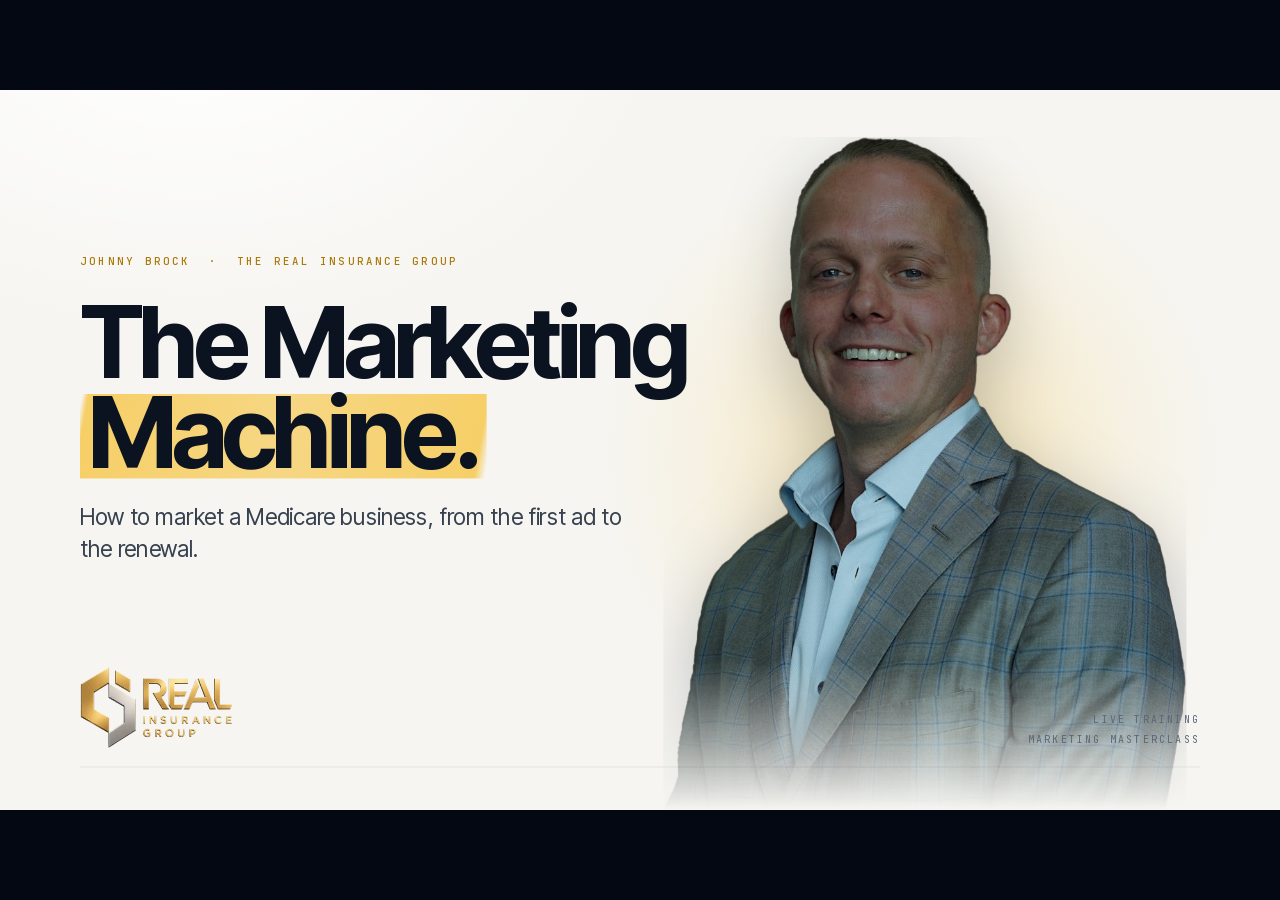
<file: index.html>
<!doctype html>
<html lang="en">
<head>
<meta charset="utf-8">
<meta name="viewport" content="width=device-width,initial-scale=1">
<title>The Marketing Machine (long, pitch v2) · Johnny Brock · The Real Insurance Group</title>
<style>
/* ───────────────────────────── FONTS (bundled, works offline) ───────────────────────────── */
@font-face{font-family:'Instrument Serif';font-style:normal;font-weight:400;src:url(assets/fonts/InstrumentSerif-Regular.woff2) format('woff2');font-display:block}
@font-face{font-family:'Instrument Serif';font-style:italic;font-weight:400;src:url(assets/fonts/InstrumentSerif-Italic.woff2) format('woff2');font-display:block}
@font-face{font-family:'Inter Tight';font-style:normal;font-weight:300 700;src:url(assets/fonts/InterTight.woff2) format('woff2');font-display:block}
@font-face{font-family:'Inter Tight';font-style:italic;font-weight:300 700;src:url(assets/fonts/InterTight-Italic.woff2) format('woff2');font-display:block}
@font-face{font-family:'JetBrains Mono';font-style:normal;font-weight:400 500;src:url(assets/fonts/JetBrainsMono.woff2) format('woff2');font-display:block}

/* ───────────────────────────── TOKENS ───────────────────────────── */
:root{
  --ink:#060E1B; --ink-2:#030812; --panel:#0B1A30;
  --paper:#F2F5F9; --paper-2:#E5EDF7;
  --t1:#F2F5F9; --t2:#B9C4D3; --t3:#7F8DA2; --t4:#55637A;
  --gold:#D9A621; --gold-2:#EBC04A; --red:#E5342A; --sky:#4E9BE8;
  --line:rgba(242,245,249,.14); --line-2:rgba(242,245,249,.08); --line-gold:rgba(217,166,33,.6);
  --serif:'Instrument Serif',Georgia,'Times New Roman',serif;
  --sans:'Inter Tight',Inter,system-ui,-apple-system,'Segoe UI',sans-serif;
  --mono:'JetBrains Mono',ui-monospace,SFMono-Regular,Menlo,monospace;
}
*{box-sizing:border-box}
html,body{margin:0;height:100%;background:var(--ink-2);color:var(--t1);font-family:var(--sans);-webkit-font-smoothing:antialiased;overflow:hidden}
body{cursor:none}
body.show-cursor{cursor:default}

/* ───────────────────────────── STAGE ───────────────────────────── */
#stage{position:absolute;left:50%;top:50%;width:1920px;height:1080px;transform:translate(-50%,-50%) scale(var(--s,1));transform-origin:center center;background:var(--ink);overflow:hidden}
.slide{position:absolute;inset:0;opacity:0;visibility:hidden;transition:opacity .55s cubic-bezier(.2,.7,.2,1),visibility 0s linear .55s;background:var(--ink);color:var(--t1)}
.slide.active{opacity:1;visibility:visible;transition:opacity .55s cubic-bezier(.2,.7,.2,1),visibility 0s}
.slide .light{position:absolute;inset:0;pointer-events:none;background:
  radial-gradient(1400px 900px at 18% -10%, rgba(78,155,232,.085), transparent 62%),
  radial-gradient(1000px 700px at 100% 110%, rgba(217,166,33,.05), transparent 60%)}
.slide.paper{background:var(--paper);color:var(--ink)}
.slide.paper .light{background:radial-gradient(1400px 900px at 18% -10%, rgba(255,255,255,.9), transparent 62%)}
.grain{position:absolute;inset:0;pointer-events:none;z-index:50;opacity:.055;mix-blend-mode:overlay;
  background-image:url("data:image/svg+xml;utf8,<svg xmlns='http://www.w3.org/2000/svg' width='220' height='220'><filter id='n'><feTurbulence type='fractalNoise' baseFrequency='.85' numOctaves='2' stitchTiles='stitch'/><feColorMatrix values='0 0 0 0 1 0 0 0 0 1 0 0 0 0 1 0 0 0 .9 0'/></filter><rect width='100%' height='100%' filter='url(%23n)'/></svg>")}

/* ───────────────────────────── CHROME ───────────────────────────── */
.chrome{position:absolute;inset:0;pointer-events:none;z-index:5}
.c-kicker{position:absolute;left:120px;top:76px;font:500 15px/1 var(--mono);letter-spacing:.24em;text-transform:uppercase;color:var(--gold)}
.c-brand{position:absolute;right:120px;top:76px;font:400 15px/1 var(--mono);letter-spacing:.24em;text-transform:uppercase;color:var(--t3)}
.c-foot{position:absolute;left:120px;right:120px;bottom:64px;height:44px;border-top:1px solid var(--line);display:flex;justify-content:space-between;align-items:flex-end}
.c-foot .l{font:italic 400 22px/1 var(--serif);color:var(--t3);letter-spacing:.01em}
.c-foot .r{font:400 15px/1 var(--mono);letter-spacing:.22em;color:var(--t3)}
.paper .c-brand,.paper .c-foot .l,.paper .c-foot .r{color:#5B6B82}
.paper .c-foot{border-top-color:rgba(6,14,27,.16)}

/* timer chip */
.chip{position:absolute;right:120px;bottom:124px;display:none;align-items:center;gap:18px;padding:16px 22px;border:1px solid var(--line-gold);border-radius:2px;font:500 15px/1 var(--mono);letter-spacing:.2em;text-transform:uppercase;color:var(--gold);background:rgba(6,14,27,.6);z-index:6}
.chip b{font:400 34px/1 var(--serif);color:var(--t1);letter-spacing:.02em;min-width:96px;text-align:right}
.chip.on{display:flex}
.chip.zero{border-color:rgba(229,52,42,.6);color:var(--red)}
.paper .chip{background:rgba(242,245,249,.8)} .paper .chip b{color:var(--ink)}
#stage:has(.slide.paper.active) .chip{background:rgba(242,245,249,.88);border-color:rgba(166,124,18,.5);color:#8A6410}
#stage:has(.slide.paper.active) .chip b{color:var(--ink)}

/* ───────────────────────────── TYPE ───────────────────────────── */
.content{position:absolute;left:120px;right:120px;top:168px;bottom:150px}
.kicker{font:500 16px/1 var(--mono);letter-spacing:.24em;text-transform:uppercase;color:var(--gold);margin:0 0 30px}
.head{font:400 92px/1.02 var(--serif);letter-spacing:-.012em;margin:0;max-width:1460px;color:var(--t1)}
.head em{font-style:italic;color:var(--gold-2)}
.head.xl{font-size:124px;max-width:1600px}
.head.md{font-size:76px}
.sub{font:400 30px/1.42 var(--sans);color:var(--t2);margin:30px 0 0;max-width:1180px;letter-spacing:-.005em}
.sub em{font-style:italic;color:var(--t1)}
.paper .head{color:var(--ink)} .paper .sub{color:#3C4A5E} .paper .kicker{color:#A67C12}
.num{font:400 160px/0.92 var(--serif);letter-spacing:-.02em;color:var(--t1);font-variant-numeric:lining-nums}
.num small{font-size:.42em;letter-spacing:0;color:var(--t2)}
.label{font:400 19px/1.3 var(--sans);letter-spacing:.14em;text-transform:uppercase;color:var(--t3)}
.body{font:400 25px/1.48 var(--sans);color:var(--t2);margin:0}
.body b{color:var(--t1);font-weight:500}
.idx{font:500 15px/1 var(--mono);letter-spacing:.22em;color:var(--gold)}
.grule{width:56px;height:1px;background:var(--gold);opacity:.9}
.hair{height:1px;background:var(--line)}
.it{font-family:var(--serif);font-style:italic}
.au{color:var(--gold-2)}
.q{font:italic 400 54px/1.22 var(--serif);color:var(--t1);letter-spacing:-.005em;margin:0}
.qmark{position:absolute;font:400 420px/1 var(--serif);color:var(--gold);opacity:.14;pointer-events:none;user-select:none}

/* ───────────────────────────── LAYOUT PRIMITIVES ───────────────────────────── */
.cols{display:grid;gap:0}
.cols.c2{grid-template-columns:1fr 1fr}
.cols.c3{grid-template-columns:1fr 1fr 1fr}
.cols.c4{grid-template-columns:repeat(4,1fr)}
.cols.c5{grid-template-columns:repeat(5,1fr)}
.cols>.col{padding:0 56px 0 0}
.cols>.col+.col{border-left:1px solid var(--line);padding-left:56px}
.cols>.col h3{font:500 30px/1.2 var(--sans);margin:22px 0 14px;color:var(--t1);letter-spacing:-.01em}
.cols>.col p{font:400 24px/1.45 var(--sans);color:var(--t2);margin:0}
.big3>.col h3{font-size:84px!important;margin:30px 0 28px!important}.big3>.col p{font-size:28px;line-height:1.5}
.big2>.col h3{font-size:40px;margin:28px 0 20px}.big2>.col p{font-size:28px;line-height:1.5}.big2>.col{padding-right:96px}.big2>.col+.col{padding-left:96px}
.ledger{border-top:1px solid var(--line)}
.ledger .row{display:grid;grid-template-columns:520px 1fr;gap:40px;align-items:baseline;padding:28px 0;border-bottom:1px solid var(--line)}
.ledger .row .t{font:500 30px/1.2 var(--sans);color:var(--t1);letter-spacing:-.01em}
.ledger .row .d{font:400 24px/1.45 var(--sans);color:var(--t2)}
.crmled .row{padding:24px 0}
.ledger .row .p{font:400 56px/1 var(--serif);color:var(--t1);text-align:right;letter-spacing:-.01em}
.s-skool .ledger .row{padding:18px 0}
.stack{display:flex;flex-direction:column}
.frame{position:relative;border:1px solid var(--line);border-radius:6px;overflow:hidden;background:#000;box-shadow:0 40px 120px -30px rgba(0,0,0,.8), inset 0 1px 0 rgba(255,255,255,.08)}
.frame video,.frame img{display:block;width:100%;height:100%;object-fit:cover;object-position:top}
.frame .bar{position:absolute;z-index:2;left:0;right:0;top:0;height:34px;border-bottom:1px solid var(--line-2);background:rgba(6,14,27,.55);backdrop-filter:blur(6px);display:flex;align-items:center;padding:0 18px;gap:8px}
.frame .bar i{width:9px;height:9px;border-radius:50%;border:1px solid var(--line);display:block}
.frame .bar span{margin-left:auto;font:400 12px/1 var(--mono);letter-spacing:.2em;text-transform:uppercase;color:var(--t3)}
.frame.live::after{content:"";position:absolute;inset:0;pointer-events:none;box-shadow:inset 0 0 0 1px rgba(255,255,255,.05)}
.live-dot{display:inline-flex;align-items:center;gap:10px;font:500 14px/1 var(--mono);letter-spacing:.22em;text-transform:uppercase;color:var(--t3)}
.live-dot::before{content:"";width:8px;height:8px;border-radius:50%;background:var(--gold);box-shadow:0 0 0 0 rgba(217,166,33,.6);animation:pulse 2s infinite}
@keyframes pulse{0%{box-shadow:0 0 0 0 rgba(217,166,33,.55)}70%{box-shadow:0 0 0 12px rgba(217,166,33,0)}100%{box-shadow:0 0 0 0 rgba(217,166,33,0)}}

/* ───────────────────────────── MOTION ───────────────────────────── */
.slide.active .a{animation:rise .9s cubic-bezier(.2,.7,.2,1) backwards}
@keyframes rise{from{opacity:0;transform:translateY(16px)}to{opacity:1;transform:none}}
.frag{opacity:0;transform:translateY(10px);transition:opacity .6s cubic-bezier(.2,.7,.2,1),transform .6s cubic-bezier(.2,.7,.2,1)}
.frag.in{opacity:1;transform:none}
.frag.dim{opacity:.38}
.bar-grow{transform:scaleY(0);transform-origin:bottom;transition:transform 1.1s cubic-bezier(.2,.8,.2,1)}
.in .bar-grow,.slide.active .bar-grow.go{transform:scaleY(1)}
@media (prefers-reduced-motion:reduce){.a,.frag{animation:none!important;transition:none!important;opacity:1;transform:none}}
.slide:not(.active) .a{animation:none}

/* ───────────────────────────── SLIDE SPECIFICS ───────────────────────────── */
/* 01 title */
.s-title .photo{position:absolute;right:140px;bottom:0;height:1010px;width:auto;filter:drop-shadow(0 30px 60px rgba(0,0,0,.6));
  -webkit-mask-image:linear-gradient(to bottom,#000 78%,transparent 100%);mask-image:linear-gradient(to bottom,#000 78%,transparent 100%)}
.s-title .glow{position:absolute;right:-100px;top:-100px;width:1300px;height:1300px;border-radius:50%;background:radial-gradient(closest-side,rgba(78,155,232,.16),rgba(78,155,232,.05) 45%,transparent 70%);pointer-events:none}
.s-title .tb{position:absolute;left:120px;top:288px;width:1000px}
.s-title .kicker{margin-bottom:44px}
.s-title h1{font:400 172px/0.92 var(--serif);letter-spacing:-.02em;margin:0;color:var(--t1)}
.s-title h1 em{font-style:italic;color:var(--gold-2)}
.s-title .sub{font-size:34px;margin-top:48px;max-width:760px;color:var(--t2)}
.s-title .logo{position:absolute;left:120px;bottom:92px;width:300px;opacity:.92}
.s-title .vr{position:absolute;left:120px;right:120px;bottom:64px;border-top:1px solid var(--line)}
.s-title .meta{position:absolute;right:120px;bottom:92px;font:400 15px/1.9 var(--mono);letter-spacing:.22em;text-transform:uppercase;color:var(--t3);text-align:right}

/* 03 who's talking */
.s-who .pic{position:absolute;left:120px;top:168px;width:560px;height:690px;border-radius:4px;overflow:hidden;box-shadow:0 50px 120px -40px rgba(0,0,0,.9)}
.s-who .pic img{width:104%;height:104%;margin:-2% 0 0 -2%;object-fit:cover;object-position:center 30%;display:block;filter:saturate(.9) contrast(1.02)}
.s-who .pic::after{content:"";position:absolute;inset:0;box-shadow:inset 0 0 0 1px rgba(255,255,255,.12)}
.s-who .pic .plate{position:absolute;left:-14px;top:14px;right:14px;bottom:-14px;border:1px solid var(--line-gold);border-radius:4px;pointer-events:none;z-index:-1}
.s-who .txt{position:absolute;left:780px;right:120px;top:168px}
.s-who .stats{margin-top:64px;border-top:1px solid var(--line)}
.s-who .stat{display:grid;grid-template-columns:400px 1fr;align-items:baseline;padding:26px 0;border-bottom:1px solid var(--line)}
.s-who .stat .num{font-size:112px}
.s-who .stat .label{font-size:20px}

/* 04 eleven thousand */
.s-11k .big{font:400 300px/0.88 var(--serif);letter-spacing:-.03em;color:var(--t1);margin:-10px 0 0}
.s-11k .big small{font-size:92px;letter-spacing:-.01em;color:var(--t2);margin-left:24px}
.s-11k .why{margin-top:64px}
.s-11k .cond{position:absolute;left:0;right:0;bottom:0;font:italic 400 28px/1.4 var(--serif);color:var(--t2)}
.s-11k .cond b{font-style:normal;font-family:var(--sans);font-weight:500;color:var(--gold-2);font-size:22px;letter-spacing:.12em;text-transform:uppercase;margin-right:14px}

/* 05 three groups */
.s-groups .g .num{font-size:120px;margin-bottom:18px}
.s-groups .g p{font-size:22px!important;line-height:1.42!important}
.s-groups .head{font-size:80px}
.s-groups .sub{font-size:27px;margin-top:22px}
.s-groups .g h3{margin-top:0}
.s-groups .close{position:absolute;left:0;right:0;bottom:0}
.s-groups .close .big{font:italic 400 40px/1.2 var(--serif);color:var(--t1);margin:0 0 12px}
.s-groups .close p{margin:0;font-size:24px;color:var(--t2)}
.s-groups .src{margin-top:18px;font:400 13px/1 var(--mono);letter-spacing:.1em;color:var(--t4)}

/* 06 fifty fifty */
.s-ltv .split{display:grid;grid-template-columns:1fr 1fr;margin-top:48px;height:12px;gap:6px}
.s-ltv .split i{display:block;height:14px;background:var(--gold)}
.s-ltv .split i+i{background:rgba(242,245,249,.18)}
.s-ltv .halves{display:grid;grid-template-columns:1fr 1fr;gap:0;margin-top:38px}
.s-ltv .halves .col .num{font-size:136px}
.s-ltv .why{margin-top:44px;padding-top:30px;border-top:1px solid var(--line);display:grid;grid-template-columns:440px 1fr;gap:40px}
.s-ltv .why h4{margin:0;font:500 24px/1.3 var(--sans);color:var(--gold-2);letter-spacing:.02em}
.s-ltv .why p{margin:0;font-size:25px;line-height:1.48;color:var(--t2)}

/* 07 compounding */
.s-comp .chart{position:absolute;left:0;right:0;bottom:56px;height:540px;display:grid;grid-template-columns:repeat(5,1fr);gap:36px;align-items:end;border-bottom:1px solid var(--line)}
.s-comp .c{position:relative;height:100%;display:flex;flex-direction:column;justify-content:flex-end}
.s-comp .c .v{font:400 64px/1 var(--serif);color:var(--t1);margin-bottom:18px;letter-spacing:-.01em}
.s-comp .c .b{width:100%;border:1px solid var(--line);border-bottom:0;background:rgba(242,245,249,.04)}
.s-comp .c:last-child .b{background:var(--gold);border-color:var(--gold)}
.s-comp .c:last-child .v{color:var(--gold-2)}
.s-comp .c .y{position:absolute;left:0;bottom:-46px;font:400 15px/1 var(--mono);letter-spacing:.22em;text-transform:uppercase;color:var(--t3)}

/* 08 stack */
.s-stack .ledger .row{grid-template-columns:400px 1fr;padding:34px 0;min-height:128px}.s-stack .ledger .row .t{font-size:34px}.s-stack .ledger .row .d{font-size:25px}
.s-stack .two{display:grid;grid-template-columns:1fr 1fr;gap:96px;margin-top:56px}

/* 09 one client */
.s-one .rec{width:1060px;margin-top:40px}
.s-one .rec .row{display:grid;grid-template-columns:1fr 320px;align-items:baseline;padding:14px 0;border-bottom:1px solid var(--line)}
.s-one .rec .row .t{font:400 30px/1 var(--sans);color:var(--t2)}
.s-one .rec .row .p{font:400 58px/1 var(--serif);text-align:right;color:var(--t1)}
.s-one .rec .tot{display:grid;grid-template-columns:1fr 460px;align-items:center;padding:26px 0 0;border-top:1px solid var(--gold);margin-top:-1px}
.s-one .rec .tot .t{font:italic 400 34px/1.2 var(--serif);color:var(--t1)}
.s-one .rec .tot .p{font:400 124px/.9 var(--serif);text-align:right;color:var(--gold-2);letter-spacing:-.02em}
.s-one .aside{position:absolute;right:0;bottom:0;width:560px}
.s-one .aside p{font:400 24px/1.5 var(--sans);color:var(--t2);margin:0 0 26px}
.s-one .aside .go{font:italic 400 38px/1.2 var(--serif);color:var(--t1);margin-top:40px;padding-top:30px;border-top:1px solid var(--line)}

/* 10 worth / honest */
.s-honest .grid{display:grid;grid-template-columns:760px 1fr;gap:96px;margin-top:40px}
.s-honest .head{font-size:72px!important}.s-honest .sub{font-size:26px;margin-top:22px}.s-honest .body{font-size:22px}
.s-honest .num{font-size:112px}
.s-honest .cav{margin-top:28px;padding-top:22px;border-top:1px solid var(--line)}
.s-honest .cav h4{margin:0 0 8px;font:500 24px/1.3 var(--sans);color:var(--t1)}
.s-honest .story p{font:400 24px/1.5 var(--sans);color:var(--t2);margin:0 0 26px}
.s-honest .story .idx{display:block;margin-bottom:16px}
.s-honest .story p.road{font:500 26px/1.4 var(--sans);color:var(--t1);padding-left:22px;border-left:2px solid var(--gold);margin:-6px 0 30px}
.s-honest .pay{font:italic 400 42px/1.2 var(--serif);color:var(--gold-2);margin-top:8px}
.s-honest .turn{position:absolute;left:0;right:0;bottom:0;padding-top:28px;border-top:1px solid var(--line);display:grid;grid-template-columns:1fr 1fr;gap:96px}
.s-honest .turn p{margin:0;font:400 27px/1.4 var(--sans);color:var(--t1)}
.s-honest .turn p.d{color:var(--t2)}

/* 11 script */
.s-script .open{font:italic 400 40px/1.3 var(--serif);color:var(--t1);margin:36px 0 0;max-width:1560px}
.s-script .grid{display:grid;grid-template-columns:1fr 1fr;gap:96px;margin-top:52px}
.s-script .list{border-top:1px solid var(--line)}
.s-script .list .row{display:grid;grid-template-columns:1fr auto;padding:17px 0;border-bottom:1px solid var(--line);font:400 28px/1.2 var(--sans);color:var(--t1)}
.s-script .list .row span{font:italic 400 24px/1 var(--serif);color:var(--gold-2)}
.s-script .tier .row{grid-template-columns:150px 1fr}
.s-script .tier .row b{font:500 15px/1 var(--mono);letter-spacing:.24em;color:var(--t3)}
.s-script .ask{font:italic 400 30px/1.3 var(--serif);color:var(--t1);margin:26px 0 0}
.s-script .ask span{color:var(--gold-2)}
.s-script .note{position:absolute;left:0;bottom:0;font:400 21px/1 var(--sans);color:var(--t3)}

/* 12 / 25 / 31 big statement */
.s-state .head{position:absolute;left:120px;right:120px;top:50%;transform:translateY(-52%);font-size:124px;max-width:1500px}
.paper .head em{color:#A67C12}

/* 13 abandoned */
.s-aband .tl{margin-top:60px;border-top:1px solid var(--line)}
.s-aband .tl .row{display:grid;grid-template-columns:120px 1fr;align-items:baseline;padding:32px 0;border-bottom:1px solid var(--line)}
.s-aband .tl .row p{margin:0;font:400 38px/1.3 var(--sans);color:var(--t1);letter-spacing:-.01em}
.s-aband .tl .row:last-child p{color:var(--gold-2)}

/* 14 two things */
.s-two .grid{display:grid;grid-template-columns:1fr 1fr 520px;gap:72px;margin-top:64px;align-items:start}
.s-two .t .idx{display:block;margin-bottom:26px}
.s-two .t h3{font:400 72px/1 var(--serif);margin:0 0 22px;color:var(--t1)}
.s-two .t p{font:400 25px/1.48 var(--sans);color:var(--t2);margin:0}
.s-two .pic{position:relative;width:520px;height:560px;border-radius:4px;overflow:hidden;margin-top:-40px}
.s-two .pic img{width:106%;height:106%;margin:-3% 0 0 -3%;object-fit:cover;object-position:center 20%;display:block;filter:saturate(.85)}
.s-two .pic::after{content:"";position:absolute;inset:0;box-shadow:inset 0 0 0 1px rgba(255,255,255,.12)}
.s-two .foot{position:absolute;left:0;right:0;bottom:0;padding-top:30px;border-top:1px solid var(--line);font:italic 400 40px/1.2 var(--serif);color:var(--t1)}

/* 15 build master scale */
.s-bms .tri{display:grid;grid-template-columns:1fr 1fr 1fr;margin-top:104px}
.s-bms .tri .col h2{font:400 128px/.95 var(--serif);margin:0 0 32px;color:var(--t1);letter-spacing:-.02em}
.s-bms .tri .col .idx{display:block;margin-bottom:28px}
.s-bms .tri .col p{font:400 26px/1.48 var(--sans);color:var(--t2);margin:0}

/* 16 ad account */
.s-ads .stats{display:grid;grid-template-columns:1fr 1fr 1fr;margin-top:26px;border-top:1px solid var(--line);border-bottom:1px solid var(--line)}
.s-ads .stats .s{padding:18px 56px 22px 0}
.s-ads .stats .s+.s{border-left:1px solid var(--line);padding-left:56px}
.s-ads .stats .num{font-size:92px}
.s-ads .stats .s:first-child .num{color:var(--gold-2)}
.s-ads .stats .label{margin-top:10px}
.s-ads .frame{position:absolute;left:0;right:0;bottom:0;height:440px}
.s-ads .frame video{object-position:center 78%}

/* 19/21/23 video slides */
.s-vid .frame{position:absolute;left:0;top:0;width:1060px;height:596px}
.s-vid .frame video{padding-top:34px;background:#0b0f16}
.s-vid .pts{position:absolute;left:1150px;right:0;top:0}
.s-vid .pts .row{padding:22px 0;border-bottom:1px solid var(--line)}
.s-vid .pts .row:first-child{border-top:1px solid var(--line)}
.s-vid .pts h4{margin:0 0 8px;font:500 26px/1.2 var(--sans);color:var(--t1)}
.s-vid .pts p{margin:0;font:400 21px/1.45 var(--sans);color:var(--t2)}
.s-vid .cap{position:absolute;left:0;bottom:0;display:flex;align-items:center;gap:26px}
.s-vid .cap .live-dot{color:var(--t3)}
.s-vid .cap span.t{font:italic 400 24px/1 var(--serif);color:var(--t3)}
.s-vid.wide .frame{width:1680px;height:640px;left:0}
.s-vid.wide .pts{display:none}

/* 22 week */
.s-week .wk{display:grid;grid-template-columns:repeat(5,1fr);margin-top:64px;border-top:1px solid var(--line)}
.s-week .d{padding:32px 30px 40px 0;border-bottom:1px solid var(--line)}
.s-week .d+.d{border-left:1px solid var(--line);padding-left:34px}
.s-week .d .day{font:500 15px/1 var(--mono);letter-spacing:.24em;text-transform:uppercase;color:var(--t3);display:flex;justify-content:space-between}
.s-week .d .day span{color:var(--gold-2)}
.s-week .d h3{font:400 44px/1.12 var(--serif);margin:26px 0 0;color:var(--t1);min-height:100px}
.s-week .close{position:absolute;left:0;right:0;bottom:0;font:italic 400 40px/1.25 var(--serif);color:var(--t1)}
.s-week .close span{color:var(--gold-2)}

/* 24 value */
.s-val .ledger{margin-top:40px}
.s-val .ledger .row{grid-template-columns:1fr 380px;padding:17px 0}
.s-val .ledger .row .t{font-weight:400;font-size:29px;color:var(--t1)}.s-val .ledger .row .p{font-size:50px}
.s-val .tot{display:grid;grid-template-columns:1fr auto auto;gap:80px;align-items:center;padding-top:24px;border-top:1px solid var(--gold);margin-top:-1px}
.s-val .tot .l{font:italic 400 34px/1 var(--serif);color:var(--t1)}
.s-val .tot .n{font:400 88px/.9 var(--serif);color:var(--gold-2);letter-spacing:-.02em}
.s-val .tot .n small{font-size:28px;color:var(--t2);letter-spacing:.02em;margin-left:10px;font-style:italic}

/* 25 offer */
.s-offer .wrap{position:absolute;left:120px;right:120px;top:50%;transform:translateY(-50%);text-align:center}
.s-offer .lead{font:italic 400 44px/1.2 var(--serif);color:#3C4A5E;margin:0 0 12px}
.s-offer .price{font:400 380px/.85 var(--serif);color:var(--ink);letter-spacing:-.04em;margin:0;display:flex;align-items:baseline;justify-content:center;gap:18px}
.s-offer .price small{font-size:96px;letter-spacing:-.01em;color:#3C4A5E;font-style:italic}
.s-offer .all{font:500 34px/1.2 var(--sans);color:var(--ink);margin:42px 0 18px;letter-spacing:-.01em}
.s-offer .less{font:400 27px/1.45 var(--sans);color:#5B6B82;margin:0 auto;max-width:1000px}
.s-offer .less b{color:var(--ink);font-weight:500}

/* 26 deadline */
.s-dead .grid{display:grid;grid-template-columns:1fr 1fr;margin-top:56px}
.s-dead .pr{font:400 200px/.9 var(--serif);letter-spacing:-.03em;color:var(--t1);margin:26px 0 24px}
.s-dead .pr small{font-size:64px;color:var(--t2);font-style:italic;letter-spacing:0}
.s-dead .col+.col .pr{color:var(--t3)}
.s-dead .col+.col .kicker{color:var(--red)}
.s-dead .col p{font-size:25px}
.s-dead .foot{position:absolute;left:0;right:0;bottom:0;padding-top:30px;border-top:1px solid var(--line);font:italic 400 36px/1.25 var(--serif);color:var(--t1)}
.s-dead .foot span{color:var(--gold-2)}

/* 27-29 testimonials */
.s-test .qwrap{position:absolute;left:0;right:0;top:40px}
.s-test .qwrap.lower{top:50%;transform:translateY(-58%)}
.s-test .q{max-width:1500px;font-size:60px}
.s-test .who{display:flex;align-items:center;gap:22px;margin-top:48px}
.s-test .who i{width:56px;height:1px;background:var(--gold);display:block}
.s-test .who span{font:400 22px/1 var(--sans);letter-spacing:.12em;text-transform:uppercase;color:var(--t2)}
.s-test .num{font-size:220px;color:var(--gold-2)}
.s-test .when{font:400 30px/1.4 var(--sans);color:var(--t2);margin:20px 0 60px;max-width:1100px}
.s-test .q.sm{font-size:42px;max-width:1560px;color:var(--t2)}
.s-test .q.sm b{font-weight:400;color:var(--t1)}

/* 30 next */
.s-next .p{font:400 34px/1.45 var(--sans);color:var(--t2);margin:48px 0 0;max-width:1500px}
.s-next .p b{font-weight:500;color:var(--t1)}
.s-next .steps{margin-top:72px;display:grid;grid-template-columns:repeat(3,1fr)}.s-next .steps .col h3{font-size:36px;margin-top:26px}.s-next .steps .col p{font-size:26px}

/* 31 ama */
.s-ama .head{font-size:176px}
.s-ama .sub{font-size:34px;margin-top:40px}
.s-ama .logo{position:absolute;left:120px;top:58px;width:280px;opacity:.9}
.s-ama .c-brand{display:none}


/* 24 the core — the Room is the hero */
.s-core .core{display:grid;grid-template-columns:1.32fr 1fr;margin-top:52px}
.s-core .pane{padding-right:64px}
.s-core .pane+.pane{border-left:1px solid var(--line);padding-left:64px;padding-right:0}
.s-core .pane .tag{font:500 15px/1 var(--mono);letter-spacing:.22em;text-transform:uppercase;color:var(--t3)}
.s-core .pane.hero .tag{color:var(--gold)}
.s-core .hd{display:flex;align-items:baseline;justify-content:space-between;gap:22px;margin-top:18px}
.s-core .hd::after{content:"";position:absolute}
.s-core .pane h2{font:400 62px/1 var(--serif);letter-spacing:-.02em;margin:0;color:var(--t2)}
.s-core .pane.hero h2{font-size:86px;color:var(--t1)}
.s-core .rule{width:88px;height:2px;background:var(--gold);margin-top:18px;opacity:0}
.s-core .pane.hero .rule{opacity:1}
.s-core .pane .lede{font:400 24px/1.4 var(--sans);color:var(--t2);margin:18px 0 0;max-width:860px}
.s-core .pane.hero .lede{font-size:27px;color:var(--t1)}
.s-core .pane ul{list-style:none;margin:18px 0 0;padding:0}
.s-core .pane li{font:400 21px/1.35 var(--sans);color:var(--t3);padding:7px 0 7px 26px;position:relative}
.s-core .pane.hero li{font-size:23px;color:var(--t2)}
.s-core .pane li::before{content:"";position:absolute;left:0;top:.72em;width:11px;height:1px;background:var(--gold);opacity:.75}
.s-core .pane .pz{font:400 50px/1 var(--serif);color:var(--t2);white-space:nowrap}
.s-core .pane.hero .pz{font-size:58px;color:var(--t1)}
.s-core .pane .pz small{font-size:.42em;font-style:italic;color:var(--t3);letter-spacing:0}
.s-core .corefoot{position:absolute;left:0;right:0;bottom:0;padding-top:26px;border-top:1px solid var(--line);font:400 27px/1.4 var(--sans);color:var(--t2);max-width:1520px}
.s-core .corefoot b{color:var(--gold-2);font-weight:400;font-family:var(--serif);font-size:38px;letter-spacing:-.01em}

/* 25 fast-action bonuses */
.s-bonus .bl{border-top:1px solid var(--line);margin-top:38px}
.s-bonus .row{display:grid;grid-template-columns:56px 1fr 250px;gap:28px;align-items:baseline;padding:15px 0;border-bottom:1px solid var(--line)}
.s-bonus .row .i{font:500 15px/1 var(--mono);letter-spacing:.2em;color:var(--gold)}
.s-bonus .row .t{font:500 29px/1.15 var(--sans);color:var(--t1);letter-spacing:-.01em}
.s-bonus .row .d{font:400 21px/1.38 var(--sans);color:var(--t2);margin:6px 0 0}
.s-bonus .row .p{font:400 52px/1 var(--serif);color:var(--t1);text-align:right;letter-spacing:-.01em}
.s-bonus .row .p.na{font:italic 400 24px/1.25 var(--serif);color:var(--gold-2);text-align:right}
.s-bonus .tot{display:grid;grid-template-columns:56px 1fr 250px;gap:28px;align-items:center;padding-top:16px;border-top:1px solid var(--gold);margin-top:-1px}
.s-bonus .tot .l{font:italic 400 31px/1 var(--serif);color:var(--t1);grid-column:2}
.s-bonus .tot .n{font:400 66px/.9 var(--serif);color:var(--gold-2);letter-spacing:-.02em;text-align:right}
.s-bonus .bfoot{margin:18px 0 0;font:italic 400 27px/1.3 var(--serif);color:var(--t2)}
.s-bonus .bfoot span{color:var(--gold-2)}

/* 27 the whole offer, one screen */
.s-full .content{top:146px;bottom:126px}
.s-full .head{font-size:58px;max-width:1600px}
.s-full .panes{display:grid;grid-template-columns:1fr 1.22fr;margin-top:26px}
.s-full .pane{padding-right:54px;display:flex;flex-direction:column}
.s-full .c-brand{display:none}
#stage:has(.s-full.active) .chip.on{bottom:auto;top:58px}
.s-full .pane+.pane{border-left:1px solid var(--line);padding-left:54px;padding-right:0}
.s-full .ph{font:500 14px/1 var(--mono);letter-spacing:.22em;text-transform:uppercase;color:var(--t3);margin:0 0 16px}
.s-full .pane+.pane .ph{color:var(--gold)}
.s-full .li{display:grid;grid-template-columns:1fr auto;gap:26px;align-items:baseline;padding:11px 0;border-bottom:1px solid var(--line-2)}
.s-full .li .n{font:500 24px/1.25 var(--sans);color:var(--t1);letter-spacing:-.01em}
.s-full .li .n small{display:block;font:400 18px/1.3 var(--sans);color:var(--t3);margin-top:4px;font-weight:400}
.s-full .li .v{font:400 40px/1 var(--serif);color:var(--t1);white-space:nowrap}
.s-full .li .v.na{font:italic 400 21px/1 var(--serif);color:var(--gold-2)}
.s-full .sum{display:grid;grid-template-columns:1fr auto;gap:26px;align-items:baseline;padding-top:14px;border-top:1px solid var(--line-gold);margin-top:auto}
.s-full .sum .l{font:italic 400 25px/1 var(--serif);color:var(--t2)}
.s-full .sum .v{font:400 54px/1 var(--serif);color:var(--gold-2);letter-spacing:-.02em}
.s-full .bar{position:absolute;left:0;right:0;bottom:0;border-top:1px solid var(--gold);padding-top:24px;display:grid;grid-template-columns:auto auto 1fr auto;gap:60px;align-items:end}
.s-full .bar .k{font:500 13px/1 var(--mono);letter-spacing:.2em;text-transform:uppercase;color:var(--t3);margin:0 0 12px}
.s-full .bar .yp .k{color:var(--gold)}
.s-full .bar .ap .k{color:var(--red)}
.s-full .bar .big{font:400 118px/.86 var(--serif);color:var(--t1);letter-spacing:-.03em}
.s-full .bar .big small{font-size:.32em;font-style:italic;color:var(--t2);letter-spacing:0}
.s-full .bar .ap .big{font-size:78px;color:var(--t3)}
.s-full .bar .ap .big small{color:var(--t4)}
.s-full .bar .gr{font:400 21px/1.45 var(--sans);color:var(--t2);max-width:430px;padding-bottom:8px}
.s-full .bar .gr b{color:var(--t1);font-weight:500}
.s-full .join{display:flex;align-items:center;gap:20px}
.s-full .qr{width:112px;height:112px;border:1px dashed var(--line-gold);border-radius:3px;display:flex;align-items:center;justify-content:center;text-align:center;font:500 11px/1.5 var(--mono);letter-spacing:.16em;color:var(--t4);flex:none}
.s-full .join .u .k{margin-bottom:10px}
.s-full .join .u .url{font:italic 400 42px/1 var(--serif);letter-spacing:-.005em;color:var(--gold-2)}

/* 28 proof, two at once */
.s-proof .grid{display:grid;grid-template-columns:1fr 1fr 1fr;margin-top:52px}
.s-proof .c{padding:0 52px}
.s-proof .c:first-child{padding-left:0}
.s-proof .c:last-child{padding-right:0}
.s-proof .c+.c{border-left:1px solid var(--line)}
.s-proof .big{font:400 112px/.9 var(--serif);color:var(--gold-2);letter-spacing:-.03em}
.s-proof .cap{font:400 23px/1.4 var(--sans);color:var(--t2);margin:18px 0 26px;max-width:520px}
.s-proof .qt{font:italic 400 27px/1.4 var(--serif);color:var(--t1);margin:0}
.s-proof .qt b{font-weight:400;color:var(--gold-2)}
.s-proof .who{display:flex;align-items:center;gap:20px;margin-top:30px}
.s-proof .who i{width:48px;height:1px;background:var(--gold);display:block}
.s-proof .who span{font:400 20px/1 var(--sans);letter-spacing:.12em;text-transform:uppercase;color:var(--t2)}
.s-proof .c.b .big{font-size:84px;color:var(--t1);line-height:.98}
.s-proof .c.b .cap{margin-bottom:30px}

/* 30 the math close */
.s-math .three{display:grid;grid-template-columns:repeat(3,1fr);margin-top:56px}
.s-math .three .c{padding-right:60px}
.s-math .three .c+.c{border-left:1px solid var(--line);padding-left:60px;padding-right:0}
.s-math .three .k{font:500 14px/1 var(--mono);letter-spacing:.2em;text-transform:uppercase;color:var(--t3);margin:0 0 22px}
.s-math .three .v{font:400 116px/.88 var(--serif);color:var(--t1);letter-spacing:-.03em}
.s-math .three .c.win .v{color:var(--gold-2)}
.s-math .three .c.win .k{color:var(--gold)}
.s-math .three p{font:400 24px/1.42 var(--sans);color:var(--t2);margin:24px 0 0}
.s-math .mfoot{position:absolute;left:0;right:0;bottom:0;padding-top:28px;border-top:1px solid var(--line);font:italic 400 36px/1.3 var(--serif);color:var(--t1);max-width:1560px}
.s-math .mfoot span{color:var(--gold-2)}

/* persistent offer rail (28-31) */
.rail{position:absolute;left:120px;bottom:118px;display:flex;align-items:center;gap:26px;z-index:6}
.rail .p{font:400 54px/1 var(--serif);color:var(--t1);letter-spacing:-.02em}
.rail .p small{font-size:.36em;font-style:italic;color:var(--t2)}
.rail .d{width:1px;height:44px;background:var(--line)}
.rail .u{font:italic 400 38px/1.1 var(--serif);letter-spacing:-.005em;color:var(--gold-2)}
.rail .u small{display:block;font:400 12px/1 var(--mono);letter-spacing:.2em;text-transform:uppercase;color:var(--t4);margin-bottom:7px}
.s-ama .rail{bottom:130px}
.s-ama .rail .p{font-size:72px}
.s-ama .rail .d{height:58px}
.s-ama .rail .u{font-size:48px}
.s-ama .rail .u small{font-size:13px;color:var(--t3)}

/* 24 the room — the one thing */
.s-room .beats{margin-top:34px}
.s-room .b{padding:18px 0;border-top:1px solid var(--line)}
.s-room .b:last-child{border-bottom:1px solid var(--line)}
.s-room .b h3{font:400 42px/1.12 var(--serif);color:var(--t1);margin:0;letter-spacing:-.012em}
.s-room .b p{font:400 23px/1.4 var(--sans);color:var(--t2);margin:10px 0 0;max-width:1420px}
.s-room .rfoot{position:absolute;left:0;right:0;bottom:0;font:italic 400 33px/1.35 var(--serif);color:var(--t2)}
.s-room .rfoot span{color:var(--gold-2)}

/* 25 the anchor */
.s-anchor .comps{display:grid;grid-template-columns:repeat(3,1fr);margin-top:108px}
.s-anchor .c{padding-right:58px}
.s-anchor .c+.c{border-left:1px solid var(--line);padding-left:58px;padding-right:0}
.s-anchor .c .v{font:400 96px/.92 var(--serif);color:var(--t3);letter-spacing:-.03em;display:flex;align-items:baseline}
.s-anchor .c .v small{font-size:.5em;letter-spacing:-.02em}
.s-anchor .c .v i{font-size:.3em;font-style:italic;color:var(--t4);margin-left:6px}
.s-anchor .c h4{font:500 30px/1.2 var(--sans);color:var(--t1);margin:26px 0 10px;letter-spacing:-.01em}
.s-anchor .c p{font:400 23px/1.4 var(--sans);color:var(--t3);margin:0}
.s-anchor .afoot{position:absolute;left:0;right:0;bottom:0;padding-top:30px;border-top:1px solid var(--line);font:italic 400 36px/1.35 var(--serif);color:var(--t1)}
.s-anchor .afoot span{color:var(--gold-2)}

/* 26 the stack */
.s-plus .pl{border-top:1px solid var(--line);margin-top:30px}
.s-plus .row{display:grid;grid-template-columns:54px 1fr 230px;gap:26px;align-items:baseline;padding:10px 0;border-bottom:1px solid var(--line)}
.s-plus .row .i{font:500 14px/1 var(--mono);letter-spacing:.2em;color:var(--gold)}
.s-plus .row .t{font:500 26px/1.15 var(--sans);color:var(--t1);letter-spacing:-.01em}
.s-plus .row .d{font:400 19px/1.32 var(--sans);color:var(--t2);margin:4px 0 0}
.s-plus .row .p{font:400 48px/1 var(--serif);color:var(--t1);text-align:right;letter-spacing:-.01em;white-space:nowrap}
.s-plus .row .p small{font-size:.38em;font-style:italic;color:var(--t2)}
.s-plus .row .p.na{font:italic 400 23px/1.2 var(--serif);color:var(--gold-2)}
.s-plus .tot{display:grid;grid-template-columns:54px 1fr 230px;gap:26px;align-items:center;padding-top:15px;border-top:1px solid var(--gold);margin-top:-1px}
.s-plus .tot .l{font:italic 400 30px/1.15 var(--serif);color:var(--t1);grid-column:2}
.s-plus .tot .l em{display:block;font:400 20px/1.3 var(--sans);font-style:normal;color:var(--t2);margin-top:7px}
#stage:has(.s-plus.active) .chip.on{bottom:auto;top:58px}
.s-plus .c-brand{display:none}
.s-plus .tot .n{font:400 58px/.9 var(--serif);color:var(--gold-2);letter-spacing:-.02em;text-align:right;white-space:nowrap}
.s-plus .tot .n small{font-size:.3em;font-style:italic;color:var(--t2)}

/* 28 hero block inside the one-screen graphic */
.s-full .pane .hero h3{font:400 78px/1 var(--serif);color:var(--t1);margin:0 0 20px;letter-spacing:-.02em}
.s-full .pane .hero h3::after{content:"";display:block;width:80px;height:2px;background:var(--gold);margin-top:20px}
.s-full .pane .hero p{font:400 24px/1.45 var(--sans);color:var(--t2);margin:0;max-width:620px}
.s-full .li{padding:9px 0}
.s-full .li .n{font-size:23px}
.s-full .li .v{font-size:36px}

/* ═══ OFFER STACK — shared value bar ═══ */
.vbar{position:absolute;left:0;right:0;bottom:0;padding-top:20px;border-top:1px solid var(--gold);display:flex;align-items:flex-end;justify-content:space-between;gap:56px}
.vbar .l{font:italic 400 27px/1.34 var(--serif);color:var(--t2);max-width:1140px;padding-bottom:8px}
.vbar .l b{color:var(--t1);font-weight:400}
.vbar .l em{display:block;font:500 12px/1 var(--mono);font-style:normal;letter-spacing:.22em;text-transform:uppercase;color:var(--t4);margin-bottom:13px}
.vbar .v{font:400 82px/.86 var(--serif);color:var(--gold-2);letter-spacing:-.025em;white-space:nowrap}
.vbar .v small{font-size:.32em;font-style:italic;color:var(--t2);letter-spacing:0}
.vbar .v.na{font:italic 400 30px/1.2 var(--serif);color:var(--gold-2);text-align:right;padding-bottom:10px}
.stepk{color:var(--gold)}

/* 24 the community */
.s-comm .two{display:grid;grid-template-columns:1.18fr 1fr;margin-top:26px}
.s-comm .col{padding-right:56px}
.s-comm .col+.col{border-left:1px solid var(--line);padding-left:56px;padding-right:0}
.s-comm .ch{font:500 14px/1 var(--mono);letter-spacing:.22em;text-transform:uppercase;color:var(--gold);margin:0 0 20px}
.s-comm .col+.col .ch{color:var(--t3)}
.s-comm .it{padding:6px 0;border-bottom:1px solid var(--line-2)}
.s-comm .it b{display:block;font:500 23px/1.2 var(--sans);color:var(--t1);font-weight:500;letter-spacing:-.01em}
.s-comm .it span{display:block;font:400 18px/1.3 var(--sans);color:var(--t3);margin-top:2px}
.s-comm .day{display:grid;grid-template-columns:132px 1fr;gap:18px;align-items:baseline;padding:9px 0;border-bottom:1px solid var(--line-2)}
.s-comm .day i{font:500 14px/1 var(--mono);letter-spacing:.16em;text-transform:uppercase;color:var(--gold);font-style:normal}
.s-comm .day p{font:400 23px/1.25 var(--sans);color:var(--t1);margin:0}
.s-comm .ask{font:italic 400 24px/1.4 var(--serif);color:var(--t2);margin:20px 0 0}
.s-comm .ask b{color:var(--gold-2);font-weight:400}

/* 25 the CRM, with a picture */
.s-crmx .two{display:grid;grid-template-columns:1fr 1.34fr;gap:64px;margin-top:36px;align-items:start}
.s-crmx .pts .r{padding:15px 0;border-bottom:1px solid var(--line-2)}
.s-crmx .pts .r b{display:block;font:500 26px/1.2 var(--sans);color:var(--t1);letter-spacing:-.01em}
.s-crmx .pts .r span{display:block;font:400 21px/1.35 var(--sans);color:var(--t3);margin-top:5px}
.s-crmx .shot{height:390px}
.s-crmx .shot .frame{height:100%}
.s-crmx .frame .bar{background:rgba(6,14,27,.94);backdrop-filter:none}
.s-crmx .frame img{filter:brightness(.93) saturate(1.06)}
.s-crmx .frame::before{content:"";position:absolute;inset:0;z-index:1;pointer-events:none;background:linear-gradient(180deg,rgba(6,14,27,.30) 0%,rgba(6,14,27,0) 26%,rgba(6,14,27,0) 74%,rgba(6,14,27,.34) 100%)}

/* 26 already built */
.s-built .grid{display:grid;grid-template-columns:repeat(2,1fr);column-gap:0;margin-top:40px}
.s-built .g{padding:14px 56px 14px 0;border-top:1px solid var(--line-2)}
.s-built .g:nth-child(even){border-left:1px solid var(--line);padding-left:56px}
.s-built .g b{display:block;font:500 27px/1.2 var(--sans);color:var(--t1);letter-spacing:-.01em}
.s-built .g span{display:block;font:400 21px/1.35 var(--sans);color:var(--t3);margin-top:5px}
.s-built .kick{margin:34px 0 0;font:italic 400 33px/1.35 var(--serif);color:var(--t1)}
.s-built .kick span{color:var(--gold-2)}

/* 27 you don't do it alone */
.s-help .two{display:grid;grid-template-columns:1fr 1fr;margin-top:34px}
.s-help .h{padding-right:70px}
.s-help .h+.h{border-left:1px solid var(--line);padding-left:70px;padding-right:0}
.s-help .h .n{font:400 60px/1.04 var(--serif);color:var(--t1);letter-spacing:-.02em;margin:0}
.s-help .h .q{font:500 13px/1 var(--mono);letter-spacing:.22em;text-transform:uppercase;color:var(--gold);margin:0 0 20px}
.s-help .h p{font:400 22px/1.42 var(--sans);color:var(--t2);margin:18px 0 0}
.s-help .h .pz{font:400 46px/1 var(--serif);color:var(--gold-2);margin-top:20px;letter-spacing:-.02em}

/* 28 the ads course + first 10 calls */
.s-ads2 .stats{display:flex;gap:0;margin-top:40px}
.s-ads2 .s{padding-right:64px}
.s-ads2 .s+.s{border-left:1px solid var(--line);padding-left:64px}
.s-ads2 .s .n{font:400 92px/.92 var(--serif);color:var(--t1);letter-spacing:-.03em}
.s-ads2 .s .lb{font:400 18px/1.3 var(--sans);letter-spacing:.14em;text-transform:uppercase;color:var(--t3);margin-top:16px}
.s-ads2 .rider{margin-top:44px;padding-top:26px;border-top:1px solid var(--line);display:flex;align-items:baseline;justify-content:space-between;gap:48px}
.s-ads2 .rider .t{font:500 30px/1.2 var(--sans);color:var(--t1);letter-spacing:-.01em}
.s-ads2 .rider .d{font:400 22px/1.4 var(--sans);color:var(--t2);margin:8px 0 0;max-width:1080px}
.s-ads2 .rider .p{font:italic 400 28px/1.2 var(--serif);color:var(--gold-2);white-space:nowrap;text-align:right}

/* 29 add it up */
.s-addup .led{border-top:1px solid var(--line);margin-top:22px}
.s-addup .led .r{display:grid;grid-template-columns:1fr 260px;gap:34px;align-items:baseline;padding:14px 0;border-bottom:1px solid var(--line)}
.s-addup .led .r .t{font:400 29px/1.2 var(--sans);color:var(--t1);letter-spacing:-.01em}
.s-addup .led .r .t small{display:block;margin-top:8px;font:400 20px/1.35 var(--sans);color:var(--t2);letter-spacing:0}
.s-addup .led .r .p{font:400 50px/1 var(--serif);color:var(--t1);text-align:right;letter-spacing:-.02em;white-space:nowrap}
.s-addup .led .r .p small{font-size:.36em;font-style:italic;color:var(--t2)}
.s-addup .led .r .p.na{font:italic 400 24px/1.2 var(--serif);color:var(--t3)}
.s-addup .tot{display:grid;grid-template-columns:1fr auto auto;gap:64px;align-items:end;padding-top:18px;border-top:1px solid var(--gold);margin-top:-1px}
.s-addup .tot .l{font:italic 400 29px/1.2 var(--serif);color:var(--t1);padding-bottom:10px}
.s-addup .tot .n{font:400 88px/.86 var(--serif);color:var(--gold-2);letter-spacing:-.03em;white-space:nowrap}
.s-addup .tot .n small{display:block;font:500 12px/1 var(--mono);letter-spacing:.2em;text-transform:uppercase;color:var(--t3);margin-top:12px}

/* ═══ FREE-BONUS BAR (replaces the value bar) ═══ */
.vbar .fr{display:flex;align-items:baseline;gap:28px;white-space:nowrap}
.vbar .was{font:400 50px/1 var(--serif);color:var(--t4);letter-spacing:-.02em;position:relative}
.vbar .was::after{content:"";position:absolute;left:-4%;right:-4%;top:52%;height:2px;background:var(--red);opacity:.85;transform:rotate(-6deg)}
.vbar .was small{font-size:.36em;font-style:italic}
.vbar .free{font:400 82px/.86 var(--serif);color:var(--gold-2);letter-spacing:.01em}
.vbar .tick{display:block;font:500 13px/1 var(--mono);letter-spacing:.2em;text-transform:uppercase;color:var(--gold);margin-top:16px}
.vbar .tick b{color:var(--gold-2);font-weight:400;font-family:var(--serif);font-size:23px;letter-spacing:0}

/* the price slide gets the deadline strip */
.s-offer .dl{margin:34px auto 0;padding-top:24px;border-top:1px solid rgba(6,14,27,.16);max-width:1080px;font:400 25px/1.45 var(--sans);color:#5B6B82}
.s-offer .dl b{color:var(--red);font-weight:500}

/* 26 the 200-member wall — the reason why */
.s-wall .meterwrap{margin-top:52px}
.s-wall .mlab{display:flex;justify-content:space-between;align-items:flex-end;margin-bottom:16px}
.s-wall .mlab .a1{font:400 46px/1 var(--serif);color:var(--t1);letter-spacing:-.02em}
.s-wall .mlab .a1 span{font:500 15px/1 var(--mono);letter-spacing:.2em;text-transform:uppercase;color:var(--t3);margin-left:18px}
.s-wall .mlab .a2{font:400 46px/1 var(--serif);color:var(--red);letter-spacing:-.02em;text-align:right}
.s-wall .mlab .a2 span{display:block;font:500 13px/1 var(--mono);letter-spacing:.2em;text-transform:uppercase;color:var(--t3);margin-bottom:12px}
.s-wall .meter{position:relative;height:30px;border:1px solid var(--line);background:rgba(242,245,249,.04);overflow:hidden}
.s-wall .meter i{position:absolute;left:0;top:0;bottom:0;background:linear-gradient(90deg,rgba(217,166,33,.45),var(--gold));display:block;transition:width 1.4s cubic-bezier(.2,.8,.2,1)}
.s-wall .meter u{position:absolute;top:0;bottom:0;width:1px;background:var(--red);text-decoration:none}
.s-wall .left{margin-top:44px;display:flex;align-items:baseline;gap:26px}
.s-wall .chk{margin:40px 0 0;max-width:700px;font:400 25px/1.45 var(--sans);color:var(--t2);padding-top:24px;border-top:1px solid var(--line-2)}
.s-wall .chk b{color:var(--gold-2);font-weight:400}
.s-wall .left .n{font:400 128px/.86 var(--serif);color:var(--gold-2);letter-spacing:-.03em}
.s-wall .left .t{font:400 30px/1.35 var(--sans);color:var(--t1);max-width:560px}
.s-wall .why{position:absolute;right:0;bottom:0;width:760px;padding-top:26px;border-top:1px solid var(--gold)}
.s-wall .why em{display:block;font:500 12px/1 var(--mono);font-style:normal;letter-spacing:.22em;text-transform:uppercase;color:var(--gold);margin-bottom:16px}
.s-wall .why p{font:italic 400 28px/1.42 var(--serif);color:var(--t1);margin:0 0 14px}
.s-wall .why p.s{font:400 23px/1.45 var(--sans);font-style:normal;color:var(--t2);margin:0}

/* picture blocks on the bonus slides */
.shots{display:grid;grid-template-columns:1fr 1fr;gap:36px;margin-top:34px}
.shots .cell .frame{height:320px}
.shots .cell .frame .bar{background:rgba(6,14,27,.94);backdrop-filter:none}
.shots .cell .frame img{filter:brightness(.94) saturate(1.05)}
.shots .cell .cap{margin:16px 0 0;font:400 22px/1.4 var(--sans);color:var(--t2)}
.shots .cell .cap b{color:var(--t1);font-weight:500}
.s-comm .shot1{margin-top:26px}
.s-comm .shot1 .frame{height:250px}
.s-comm .shot1 .frame .bar{background:rgba(6,14,27,.94);backdrop-filter:none}
.s-ads2 .shot2{margin-top:30px}
.s-ads2 .shot2 .frame{height:236px}
.s-ads2 .shot2 .frame .bar{background:rgba(6,14,27,.94);backdrop-filter:none}

/* 27 the Real CRM — the back office */
.s-crmx .caps .r{padding:4px 0;border-bottom:1px solid var(--line-2);display:grid;grid-template-columns:26px 1fr;gap:18px;align-items:baseline}
.s-crmx .caps .r i{font:500 13px/1 var(--mono);color:var(--gold);font-style:normal}
.s-crmx .caps .r b{display:block;font:500 22px/1.18 var(--sans);color:var(--t1);letter-spacing:-.01em}
.s-crmx .caps .r span{display:block;font:400 17px/1.3 var(--sans);color:var(--t3);margin-top:2px}

/* 29 the pre-built funnel, one wide shot */
.s-built .oneshot{margin-top:18px}
.s-built .oneshot .frame{height:322px}
.s-built .oneshot .frame .bar{background:rgba(6,14,27,.94);backdrop-filter:none}
.s-built .oneshot .frame img{filter:brightness(.94) saturate(1.05)}
.s-built .oneshot .cap{margin:14px 0 0;font:400 21px/1.4 var(--sans);color:var(--t2);max-width:1620px}
.s-built .oneshot .cap b{color:var(--t1);font-weight:500}

/* 28 quick tour inside the account */
.s-tour .pair{display:grid;grid-template-columns:1fr 1fr;gap:40px;margin-top:34px}
.s-tour .pair .frame{height:376px}
.s-tour .pair .frame .bar{background:rgba(6,14,27,.94);backdrop-filter:none}
.s-tour .pair .frame img{filter:brightness(.94) saturate(1.05)}
.s-tour .pair .cap{margin:18px 0 0;font:400 22px/1.4 var(--sans);color:var(--t2)}
.s-tour .pair .cap b{color:var(--t1);font-weight:500}
.s-tour .tfoot{position:absolute;left:0;right:0;bottom:0;padding-top:24px;border-top:1px solid var(--line);font:400 24px/1.5 var(--sans);color:var(--t2);margin:0}
.s-tour .tfoot span{font-family:var(--serif);font-style:italic;font-size:29px;color:var(--gold-2)}

/* 28 the account, four real screens */
.s-tour .quad{display:grid;grid-template-columns:1fr 1fr;grid-template-rows:1fr 1fr;gap:26px 30px;margin-top:26px}
.s-tour .quad .frame{height:212px}
.s-tour .quad .frame .bar{height:28px;background:rgba(6,14,27,.94);backdrop-filter:none}
.s-tour .quad .frame .bar span{font-size:11px}
.s-tour .quad .frame img{filter:brightness(.94) saturate(1.05)}

/* 29 you don't set it up alone */
.s-solo .split2{display:grid;grid-template-columns:1.5fr 1fr;margin-top:30px}
.s-solo .lft{padding-right:60px}
.s-solo .rgt{border-left:1px solid var(--line);padding-left:60px}
.s-solo .who2 .nm{font:400 44px/1.1 var(--serif);color:var(--t1);letter-spacing:-.02em}
.s-solo .who2 p{font:400 22px/1.4 var(--sans);color:var(--t2);margin:12px 0 0}
.s-solo .steps2{margin-top:22px;border-top:1px solid var(--line)}
.s-solo .s2{display:grid;grid-template-columns:44px 1fr;gap:16px;padding:12px 0;border-bottom:1px solid var(--line-2)}
.s-solo .s2 i{font:500 13px/1.5 var(--mono);letter-spacing:.2em;color:var(--gold);font-style:normal}
.s-solo .s2 p{font:400 21px/1.4 var(--sans);color:var(--t2);margin:0}
.s-solo .s2 p b{color:var(--t1);font-weight:500}
.s-solo .rgt .q2{font:italic 400 38px/1.28 var(--serif);color:var(--gold-2);margin:0}
.s-solo .rgt .d2{font:400 22px/1.45 var(--sans);color:var(--t2);margin:26px 0 0}

/* 32 the hour with Johnny */
.s-hour .hgrid{display:grid;grid-template-columns:1.5fr .9fr;gap:64px;margin-top:26px;align-items:start}
.s-hour .big2{font:400 40px/1.2 var(--serif);color:var(--t1);margin:0 0 8px;letter-spacing:-.015em}
.s-hour .big2 b{font-weight:400;color:var(--t1)}
.s-hour .hlist{margin-top:22px;border-top:1px solid var(--line)}
.s-hour .hi{padding:10px 0;border-bottom:1px solid var(--line-2)}
.s-hour .hi p{font:400 21px/1.38 var(--sans);color:var(--t2);margin:0}
.s-hour .hr{position:relative}
.s-hour .hr img{display:block;width:100%;max-height:330px;object-fit:cover;object-position:50% 32%;border:1px solid var(--line);filter:saturate(.92) contrast(1.02)}
.s-hour .hr .plate2{position:absolute;inset:0;pointer-events:none;background:linear-gradient(180deg,rgba(6,14,27,0) 55%,rgba(6,14,27,.55))}

/* product tag — makes each bonus read as its own SKU, not part of a bundle */
.ptag{display:flex;align-items:center;gap:20px;margin:0 0 20px;padding-bottom:14px;border-bottom:1px solid var(--line)}
.ptag .n{font:500 12px/1 var(--mono);letter-spacing:.2em;text-transform:uppercase;color:var(--ink-2);background:var(--gold);padding:8px 12px 7px}
.ptag .t{font:400 32px/1 var(--serif);color:var(--t1);letter-spacing:-.015em}
.ptag .p{margin-left:auto;font:500 12px/1 var(--mono);letter-spacing:.18em;text-transform:uppercase;color:var(--t3);text-align:right}
.ptag .p b{color:var(--t2);font-weight:500}

/* 28 full-bleed look at the real account */
.s-shot .content{top:150px;bottom:126px}
.s-shot .big{position:absolute;left:0;right:0;top:0}
.s-shot .big .frame{height:664px}
.s-shot .big .frame .bar{height:34px;background:rgba(6,14,27,.94);backdrop-filter:none}
.s-shot .big .frame img{width:100%;height:100%;object-fit:contain;object-position:center;background:#0d1420;filter:saturate(1.04)}
.s-shot .cap2{position:absolute;left:0;right:0;bottom:0;font:400 25px/1.45 var(--sans);color:var(--t2);margin:0}
.s-shot .cap2 b{color:var(--t1);font-weight:500}
.s-shot .cap2 span{font-family:var(--serif);font-style:italic;font-size:29px;color:var(--gold-2)}

/* 27 mini screens — full images, small boxes */
.s-crmx .minis{display:grid;grid-template-columns:1fr 1fr;gap:16px}
.s-crmx .minis .frame{height:176px;border-radius:4px}
.s-crmx .minis .frame .bar{height:24px;background:rgba(6,14,27,.94);backdrop-filter:none;padding:0 12px}
.s-crmx .minis .frame .bar i{width:6px;height:6px}
.s-crmx .minis .frame .bar span{font-size:10px;letter-spacing:.16em}
.s-crmx .minis .frame img{width:100%;height:100%;object-fit:contain;object-position:center;background:#0e1521;filter:saturate(1.04)}

/* one-time offer gate */
.s-oto .content{top:168px;bottom:150px}
.s-oto .stamp{position:absolute;right:0;top:6px;width:330px;border:1px solid var(--line-gold);padding:34px 30px;text-align:center;background:rgba(217,166,33,.05)}
.s-oto .stamp .k1{font:500 12px/1.6 var(--mono);letter-spacing:.28em;text-transform:uppercase;color:var(--gold)}
.s-oto .stamp .k2{font:400 62px/1 var(--serif);color:var(--t1);letter-spacing:-.02em;margin:16px 0 14px}
.s-oto .stamp .k3{font:italic 400 22px/1.35 var(--serif);color:var(--t2)}
.s-oto .lines{margin-top:52px;max-width:1180px;border-top:1px solid var(--line)}
.s-oto .ln{display:grid;grid-template-columns:52px 1fr;gap:20px;align-items:baseline;padding:17px 0;border-bottom:1px solid var(--line)}
.s-oto .ln i{font:500 13px/1.5 var(--mono);letter-spacing:.2em;color:var(--gold);font-style:normal}
.s-oto .ln p{font:400 27px/1.38 var(--sans);color:var(--t2);margin:0}
.s-oto .ln p b{color:var(--t1);font-weight:500}
.s-oto .ofoot{position:absolute;left:0;right:0;bottom:0;padding-top:26px;border-top:1px solid var(--gold);font:italic 400 34px/1.35 var(--serif);color:var(--t1)}
.s-oto .ofoot span{color:var(--gold-2)}

/* ═══ GIFT TAG — the bonus marker, top-left of every bonus slide ═══ */
.gtag{position:relative;display:inline-flex;align-items:center;gap:0;margin:0 0 22px;
  padding:16px 34px 16px 62px;border:1px solid var(--line-gold);
  background:linear-gradient(115deg,rgba(217,166,33,.16),rgba(217,166,33,.035) 55%,rgba(217,166,33,.02));
  clip-path:polygon(30px 0, 100% 0, 100% 100%, 30px 100%, 0 50%);
  box-shadow:0 18px 50px -22px rgba(217,166,33,.5)}
.gtag::before{content:"";position:absolute;left:30px;top:50%;transform:translateY(-50%);
  width:12px;height:12px;border-radius:50%;border:1px solid rgba(217,166,33,.85);background:rgba(6,14,27,.85)}
.gtag .gn{font:500 11px/1 var(--mono);letter-spacing:.26em;text-transform:uppercase;color:var(--gold);
  padding-right:24px;margin-right:24px;border-right:1px solid rgba(217,166,33,.35)}
.gtag .gt{font:400 34px/1 var(--serif);color:var(--t1);letter-spacing:-.015em}
.gtag .gp{display:flex;align-items:baseline;gap:16px;margin-left:34px;padding-left:34px;border-left:1px solid rgba(217,166,33,.35)}
.gtag .gw{position:relative;font:400 27px/1 var(--serif);color:var(--t4)}
.gtag .gw::after{content:"";position:absolute;left:-8%;right:-8%;top:52%;height:2px;background:var(--red);opacity:.9;transform:rotate(-8deg)}
.gtag .gf{font:400 34px/1 var(--serif);color:var(--gold-2);letter-spacing:.03em}

/* ═══ TALLY METER — fills one segment per bonus ═══ */
.tally{display:flex;align-items:center;gap:16px;margin-top:16px}
.tally .seg{display:flex;gap:6px}
.tally .seg i{width:38px;height:7px;background:rgba(242,245,249,.13);display:block}
.tally .seg i.on{background:var(--gold);box-shadow:0 0 14px -3px rgba(217,166,33,.8)}
.tally .amt{font:400 28px/1 var(--serif);color:var(--gold-2);letter-spacing:-.01em}
.tally .lb{font:500 11px/1 var(--mono);letter-spacing:.22em;text-transform:uppercase;color:var(--t4)}

/* ───────────────────────────── HELP / SPEAKER ───────────────────────────── */
#help{position:fixed;left:50%;top:50%;transform:translate(-50%,-50%);width:min(760px,90vw);background:rgba(6,14,27,.96);border:1px solid var(--line);border-radius:8px;padding:34px 40px;z-index:1000;display:none;color:var(--t2);font:400 16px/1.6 var(--sans);box-shadow:0 40px 120px rgba(0,0,0,.7)}
#help.on{display:block}
#help h3{margin:0 0 14px;font:400 34px/1 var(--serif);color:var(--t1)}
#help table{width:100%;border-collapse:collapse}
#help td{padding:7px 0;border-bottom:1px solid var(--line-2);vertical-align:top}
#help td:first-child{width:200px;font:500 13px/1.6 var(--mono);letter-spacing:.12em;color:var(--gold)}
#help .x{margin-top:16px;font:400 13px/1.6 var(--mono);color:var(--t3);letter-spacing:.08em}

/* speaker mode */
body.speaker{overflow:auto;background:#0A1424;cursor:default}
body.speaker #stage,body.speaker .grain{display:none}
#spk{display:none}
body.speaker #spk{display:grid;grid-template-columns:1fr 420px;gap:0;min-height:100vh}
#spk .main{padding:40px 48px}
#spk .side{border-left:1px solid var(--line);padding:40px 36px;background:#070F1D}
#spk .k{font:500 13px/1 var(--mono);letter-spacing:.24em;text-transform:uppercase;color:var(--gold);margin:0 0 14px}
#spk h2{font:400 44px/1.1 var(--serif);color:var(--t1);margin:0 0 6px}
#spk .cur{font:400 13px/1 var(--mono);color:var(--t3);letter-spacing:.2em;margin-bottom:28px}
#spk .notes{white-space:pre-wrap;font:400 18px/1.6 var(--sans);color:var(--t2);max-width:900px}
#spk .notes:empty::before{content:"No notes on this slide.";color:var(--t4);font-style:italic}
#spk .next{margin-top:40px;padding-top:24px;border-top:1px solid var(--line)}
#spk .next h3{font:400 26px/1.2 var(--serif);color:var(--t2);margin:6px 0 0}
#spk .clock{font:400 64px/1 var(--serif);color:var(--t1);margin:10px 0 30px}
#spk .timer{font:400 64px/1 var(--serif);color:var(--gold-2);margin:10px 0 4px}
#spk .timer.zero{color:var(--red)}
#spk .small{font:400 13px/1.7 var(--mono);color:var(--t3);letter-spacing:.06em}
#spk .frags{font:400 13px/1.7 var(--mono);color:var(--t3);letter-spacing:.12em;margin-top:8px}
#spk .btns{margin-top:30px;display:flex;gap:10px;flex-wrap:wrap}
#spk button{font:500 13px/1 var(--mono);letter-spacing:.16em;text-transform:uppercase;background:transparent;color:var(--t1);border:1px solid var(--line);padding:12px 16px;border-radius:3px;cursor:pointer}
#spk button:hover{border-color:var(--gold);color:var(--gold-2)}

/* ═══════════════════════════ THE MARKETING MACHINE — new slide types ═══════════════════════════ */
.s-title h1{font-size:160px}
.s-title .sub{max-width:820px}

/* section marker, top of a teaching slide */
.sec{display:inline-flex;align-items:center;gap:16px;margin:0 0 26px;font:500 14px/1 var(--mono);letter-spacing:.24em;text-transform:uppercase;color:var(--t3)}
.sec b{font-weight:500;color:var(--ink-2);background:var(--gold);padding:7px 10px 6px}

/* generic bottom line */
.foot2{position:absolute;left:0;right:0;bottom:0;padding-top:26px;border-top:1px solid var(--line);font:italic 400 36px/1.3 var(--serif);color:var(--t1)}
.foot2 span{color:var(--gold-2)}
.src2{margin-top:14px;font:400 13px/1 var(--mono);letter-spacing:.1em;color:var(--t4)}

/* why medicare — four columns */
.s-why .cols>.col h3{font-size:30px}
.s-why .cols>.col .num{font-size:104px;margin-bottom:6px}
.s-why .cols>.col p{font-size:22px}
.s-why .cols{margin-top:84px}

/* the five-part framework */
.s-five .rows{margin-top:46px;border-top:1px solid var(--line)}
.s-five .fr5{display:grid;grid-template-columns:90px 420px 1fr;align-items:baseline;padding:20px 0;border-bottom:1px solid var(--line)}
.s-five .fr5 i{font:500 15px/1 var(--mono);letter-spacing:.22em;color:var(--gold);font-style:normal}
.s-five .fr5 h3{font:400 62px/1 var(--serif);margin:0;color:var(--t1);letter-spacing:-.015em}
.s-five .fr5 p{font:400 28px/1.35 var(--sans);color:var(--t2);margin:0}

/* market segments */
.s-seg .two{display:grid;grid-template-columns:1fr 1fr;gap:88px;margin-top:44px}
.s-seg .ledger .row{grid-template-columns:330px 1fr;padding:24px 0}
.s-seg .ledger .row .t{font-size:28px}
.s-seg .ledger .row .d{font-size:22px}
.s-seg .ledger .row.hi .t{color:var(--gold-2)}

/* hook / problem / promise / cta */
.s-hppc .cols{margin-top:60px}
.s-hppc .cols>.col h3{font:400 64px/1 var(--serif);margin:24px 0 18px}
.s-hppc .cols>.col p{font-size:23px}
.s-hppc .cols>.col .ex{margin-top:26px;padding-top:20px;border-top:1px solid var(--line-2);font:italic 400 27px/1.35 var(--serif);color:var(--gold-2)}

/* bad ad vs better ad */
.s-adx .pair{display:grid;grid-template-columns:1fr 1.18fr;gap:72px;margin-top:44px}
.s-adx .lab{font:500 14px/1 var(--mono);letter-spacing:.24em;text-transform:uppercase;margin:0 0 18px;color:var(--t3)}
.s-adx .good .lab{color:var(--gold)}
.ad{border:1px solid var(--line);border-radius:6px;background:var(--panel);padding:26px 30px 0;box-shadow:0 40px 100px -40px rgba(0,0,0,.8)}
.ad .pg{display:flex;align-items:center;gap:14px}
.ad .pg i{width:42px;height:42px;border-radius:50%;background:rgba(242,245,249,.12);display:block}
.ad .pg b{font:600 20px/1.2 var(--sans);color:var(--t1);display:block}
.ad .pg span{font:400 15px/1.2 var(--sans);color:var(--t3)}
.ad .tx{font:400 25px/1.4 var(--sans);color:var(--t1);margin:20px 0 22px}
.ad .vis{height:150px;background:linear-gradient(135deg,#13243f,#0b1729);border-top:1px solid var(--line-2);border-bottom:1px solid var(--line-2);margin:0 -30px;display:flex;align-items:center;justify-content:center;font:italic 400 34px/1.2 var(--serif);color:var(--t2);text-align:center;padding:0 40px}
.ad .ft{display:flex;justify-content:space-between;align-items:center;padding:18px 0 20px}
.ad .ft span{font:400 17px/1.2 var(--sans);color:var(--t3)}
.ad .ft u{text-decoration:none;font:600 17px/1 var(--sans);color:var(--t1);background:rgba(242,245,249,.12);padding:12px 18px;border-radius:4px}
.s-adx .bad .ad{opacity:.62}
.s-adx .good .ad{border-color:var(--line-gold)}
.s-adx .good .ad .ft u{background:var(--gold);color:var(--ink-2)}
.s-adx .why{margin-top:22px}
.s-adx .why p{margin:0;padding:9px 0;border-bottom:1px solid var(--line-2);font:400 21px/1.35 var(--sans);color:var(--t2)}
.s-adx .why p b{font:500 13px/1 var(--mono);letter-spacing:.2em;text-transform:uppercase;color:var(--t3);margin-right:14px}
.s-adx .good .why p b{color:var(--gold)}

/* same formula, four audiences */
.s-four .grid{display:grid;grid-template-columns:1fr 1fr;gap:0;margin-top:42px;border-top:1px solid var(--line)}
.s-four .c{padding:28px 56px 28px 0;border-bottom:1px solid var(--line)}
.s-four .c:nth-child(even){border-left:1px solid var(--line);padding-left:56px;padding-right:0}
.s-four .c .k{font:500 14px/1 var(--mono);letter-spacing:.22em;text-transform:uppercase;color:var(--gold);margin:0 0 16px}
.s-four .c .h{font:italic 400 38px/1.25 var(--serif);color:var(--t1);margin:0}
.s-four .c .w{font:400 21px/1.4 var(--sans);color:var(--t3);margin:14px 0 0}

/* media ledger */
.s-media .ledger{margin-top:40px}
.s-media .ledger .row{grid-template-columns:300px 1fr;padding:22px 0}
.s-media .ledger .row .t{font:400 44px/1 var(--serif);letter-spacing:-.01em}
.s-media .ledger .row .d{font-size:25px}

/* what built $5.92 */
.s-built2 .grid{display:grid;grid-template-columns:560px 1fr;gap:96px;margin-top:64px}
.s-built2 .names .n{padding:20px 0!important}
.s-built2 .rules .r{padding:28px 0!important}
.s-built2 .names .k{font:500 14px/1 var(--mono);letter-spacing:.22em;text-transform:uppercase;color:var(--t3);margin:0 0 16px}
.s-built2 .names .n{display:flex;justify-content:space-between;align-items:baseline;padding:14px 0;border-bottom:1px solid var(--line-2);font:400 25px/1.2 var(--mono);color:var(--t1);letter-spacing:.02em}
.s-built2 .names .n span{font:400 16px/1 var(--mono);color:var(--t3);letter-spacing:.14em;text-transform:uppercase}
.s-built2 .rules .r{display:grid;grid-template-columns:56px 1fr;gap:18px;padding:22px 0;border-bottom:1px solid var(--line)}
.s-built2 .rules .r:first-child{border-top:1px solid var(--line)}
.s-built2 .rules .r i{font:500 14px/1.6 var(--mono);letter-spacing:.2em;color:var(--gold);font-style:normal}
.s-built2 .rules .r b{display:block;font:500 29px/1.2 var(--sans);color:var(--t1);letter-spacing:-.01em}
.s-built2 .rules .r span{display:block;font:400 22px/1.4 var(--sans);color:var(--t2);margin-top:6px}

/* the funnel path */
.flow{display:grid;grid-template-columns:repeat(7,1fr);margin-top:120px;position:relative}
.flow::before{content:"";position:absolute;left:0;right:0;top:27px;height:1px;background:var(--line)}
.flow .n{position:relative;padding-right:22px}
.flow .n .dot{width:56px;height:56px;border-radius:50%;border:1px solid var(--line-gold);background:var(--ink);display:flex;align-items:center;justify-content:center;font:500 14px/1 var(--mono);color:var(--gold);letter-spacing:.1em}
.flow .n:last-child .dot{background:var(--gold);color:var(--ink-2);border-color:var(--gold)}
.flow .n h3{font:400 46px/1.05 var(--serif);color:var(--t1);margin:28px 0 14px;letter-spacing:-.01em}
.flow .n p{font:400 23px/1.42 var(--sans);color:var(--t2);margin:0}

/* page jobs */
.s-jobs .ledger{margin-top:40px}
.s-jobs .ledger .row{grid-template-columns:340px 1fr;padding:24px 0}
.s-jobs .ledger .row .t{font:400 42px/1 var(--serif);letter-spacing:-.01em}
.s-jobs .ledger .row .d{font-size:25px}
.s-jobs .ledger .row .d b{color:var(--t1);font-weight:500}

/* follow-up timeline */
.tl6{display:grid;grid-template-columns:repeat(6,1fr);margin-top:110px;border-top:2px solid var(--gold)}
.tl6 .s{padding:30px 26px 0 0;position:relative}
.tl6 .s::before{content:"";position:absolute;left:0;top:-9px;width:16px;height:16px;border-radius:50%;background:var(--ink);border:2px solid var(--gold)}
.tl6 .s .w{font:500 14px/1.4 var(--mono);letter-spacing:.2em;text-transform:uppercase;color:var(--gold);margin:0 0 18px}
.tl6 .s h3{font:400 50px/1.05 var(--serif);color:var(--t1);margin:0 0 14px}
.tl6 .s p{font:400 23px/1.45 var(--sans);color:var(--t2);margin:0}

/* unit economics */
.s-econ .grid{display:grid;grid-template-columns:1080px 1fr;gap:80px;margin-top:36px}
.s-econ .rec .row{display:grid;grid-template-columns:1fr 200px 260px;align-items:baseline;padding:13px 0;border-bottom:1px solid var(--line)}
.s-econ .rec .row:first-child{border-top:1px solid var(--line)}
.s-econ .rec .row .t{font:400 27px/1.2 var(--sans);color:var(--t1)}
.s-econ .rec .row .r{font:400 22px/1 var(--mono);color:var(--gold-2);letter-spacing:.04em}
.s-econ .rec .row .p{font:400 48px/1 var(--serif);text-align:right;color:var(--t1)}
.s-econ .rec .tot{display:grid;grid-template-columns:1fr 360px;align-items:center;padding:22px 0 0;border-top:1px solid var(--gold);margin-top:-1px}
.s-econ .rec .tot .t{font:italic 400 34px/1.2 var(--serif);color:var(--t1)}
.s-econ .rec .tot .p{font:400 112px/.9 var(--serif);text-align:right;color:var(--gold-2);letter-spacing:-.02em}
.s-econ .rec .ex{margin-top:16px;font:400 14px/1 var(--mono);letter-spacing:.14em;text-transform:uppercase;color:var(--t4)}
.s-econ .aside p{font:400 25px/1.5 var(--sans);color:var(--t2);margin:0 0 26px}
.s-econ .aside p b{color:var(--t1);font-weight:500}
.s-econ .aside .go{font:italic 400 38px/1.25 var(--serif);color:var(--t1);padding-top:28px;border-top:1px solid var(--line)}
.s-econ .aside .go span{color:var(--gold-2)}

/* the backend leaks */
.s-leak .two{display:grid;grid-template-columns:1fr 1fr;gap:88px;margin-top:40px}
.s-leak .ledger .row{grid-template-columns:300px 1fr;padding:22px 0}
.s-leak .ledger .row .t{font-size:28px}
.s-leak .ledger .row .d{font-size:22px}

/* the whole machine — a loop of nine */
.mach{position:relative;margin-top:110px}
.mach .rowm{display:grid;grid-template-columns:repeat(5,1fr);gap:0}
.mach .rowm+.rowm{margin-top:80px;grid-template-columns:repeat(4,1fr);padding-left:10%}
.mach .m{position:relative;padding:22px 20px 0 0;border-top:1px solid var(--line)}
.mach .m i{font:500 13px/1 var(--mono);letter-spacing:.22em;color:var(--gold);font-style:normal}
.mach .m h3{font:400 68px/1 var(--serif);color:var(--t1);margin:14px 0 0;letter-spacing:-.015em}
.mach .m .ar{position:absolute;right:30px;top:-14px;font:400 26px/1 var(--sans);color:var(--gold)}
.mach .m.loop h3{color:var(--gold-2)}

/* the three things */
.s-three3 .cols{margin-top:120px}
.s-three3 .cols>.col h3{font:400 76px/1 var(--serif)!important;margin:26px 0 24px!important}
.s-three3 .cols>.col p{font-size:27px;line-height:1.5}
.s-three3 .cols>.col.hl h3{color:var(--gold-2)}

/* ═══ STACK ITEM SLIDES ═══ */
.gtag .gv{font:400 34px/1 var(--serif);color:var(--gold-2);letter-spacing:.01em}
.gtag .gv small{font-size:.5em;font-style:italic;color:var(--t2)}
.s-item .split3{display:grid;grid-template-columns:1fr 860px;gap:64px;margin-top:30px;align-items:start}
.s-item .rows .r{display:grid;grid-template-columns:44px 1fr;gap:16px;padding:16px 0;border-bottom:1px solid var(--line-2)}
.s-item .rows .r:first-child{border-top:1px solid var(--line)}
.s-item .rows .r i{font:500 13px/1.7 var(--mono);letter-spacing:.2em;color:var(--gold);font-style:normal}
.s-item .rows .r b{display:block;font:500 25px/1.2 var(--sans);color:var(--t1);letter-spacing:-.01em}
.s-item .rows .r span{display:block;font:400 20px/1.38 var(--sans);color:var(--t3);margin-top:4px}
.s-item .pic3 .frame{height:350px}
.s-item .pic3 .frame .bar{background:rgba(6,14,27,.94);backdrop-filter:none}
.s-item .pic3 .frame video{padding-top:34px;background:#0b0f16}
.s-item .pic3 .frame img{filter:brightness(.94) saturate(1.05)}
.s-item .pic3 .cap{margin:16px 0 0;font:italic 400 24px/1.4 var(--serif);color:var(--t2)}
.s-item .pic3 .cap b{color:var(--gold-2);font-weight:400}
.s-item .wk2 .d{display:grid;grid-template-columns:170px 1fr;align-items:baseline;padding:16px 0;border-bottom:1px solid var(--line-2)}
.s-item .wk2 .d:first-child{border-top:1px solid var(--line)}
.s-item .wk2 .d i{font:500 14px/1 var(--mono);letter-spacing:.18em;text-transform:uppercase;color:var(--gold);font-style:normal}
.s-item .wk2 .d p{margin:0;font:400 26px/1.25 var(--sans);color:var(--t1)}
.s-item .vbar .run{text-align:right;white-space:nowrap}
.s-item .vbar .run em{display:block;font:500 12px/1 var(--mono);font-style:normal;letter-spacing:.22em;text-transform:uppercase;color:var(--t4);margin-bottom:12px}
.s-item .vbar .run b{font:400 76px/.86 var(--serif);color:var(--gold-2);letter-spacing:-.025em;font-weight:400}
.s-item .vbar .run b small{font-size:.36em;font-style:italic;color:var(--t2);letter-spacing:0}
.tally .seg i{width:30px}

/* until tonight, this was the offer (paper) */
.s-was .wrap{position:absolute;left:120px;right:120px;top:168px;bottom:150px;display:grid;grid-template-columns:1fr 640px;gap:96px;align-items:center}
.s-was .head{font-size:84px}
.s-was .lst{margin-top:40px;border-top:1px solid rgba(6,14,27,.16)}
.s-was .lst div{display:flex;justify-content:space-between;align-items:baseline;padding:13px 0;border-bottom:1px solid rgba(6,14,27,.12);font:400 25px/1.2 var(--sans);color:var(--ink)}
.s-was .lst div span{font:400 32px/1 var(--serif);color:#5B6B82}
.s-was .pr{text-align:center}
.s-was .pr .k{font:500 15px/1 var(--mono);letter-spacing:.24em;text-transform:uppercase;color:#A67C12;margin:0 0 22px}
.s-was .pr .v{font:400 260px/.85 var(--serif);color:var(--ink);letter-spacing:-.04em}
.s-was .pr .v small{font-size:.3em;font-style:italic;color:#3C4A5E;letter-spacing:0}
.s-was .pr p{font:italic 400 34px/1.3 var(--serif);color:#3C4A5E;margin:30px 0 0}
.s-was .pr p.turn{font:400 26px/1.4 var(--sans);color:var(--ink);margin-top:40px;padding-top:26px;border-top:1px solid rgba(6,14,27,.16)}

/* knowing is not building — ten steps */
.s-gap .steps10{display:grid;grid-template-columns:repeat(5,1fr);gap:0;margin-top:70px;border-top:1px solid var(--line)}
.s-gap .st{padding:40px 24px 44px 0;border-bottom:1px solid var(--line);position:relative}
.s-gap .st+.st:not(:nth-child(6)){border-left:1px solid var(--line);padding-left:26px}
.s-gap .st i{font:500 13px/1 var(--mono);letter-spacing:.22em;color:var(--gold);font-style:normal}
.s-gap .st h3{font:400 52px/1.05 var(--serif);color:var(--t1);margin:16px 0 0;letter-spacing:-.01em}
.s-gap .st:nth-child(10) h3{color:var(--gold-2)}

/* six hats */
.s-hats .grid{display:grid;grid-template-columns:repeat(3,1fr);margin-top:56px;border-top:1px solid var(--line)}
.s-hats .h{padding:30px 40px 32px 0;border-bottom:1px solid var(--line)}
.s-hats .h:not(:nth-child(3n+1)){border-left:1px solid var(--line);padding-left:40px}
.s-hats .h i{font:500 13px/1 var(--mono);letter-spacing:.22em;color:var(--t3);font-style:normal}
.s-hats .h h3{font:400 58px/1 var(--serif);color:var(--t2);margin:16px 0 10px;letter-spacing:-.015em}
.s-hats .h p{font:400 21px/1.4 var(--sans);color:var(--t3);margin:0}
.s-hats .h.me i{color:var(--gold)}
.s-hats .h.me h3{color:var(--gold-2)}
.s-hats .h.me p{color:var(--t2)}

/* the reveal */
.s-reveal .glow2{position:absolute;left:50%;top:46%;width:1500px;height:1100px;transform:translate(-50%,-50%);border-radius:50%;background:radial-gradient(closest-side,rgba(217,166,33,.16),rgba(217,166,33,.04) 50%,transparent 72%);pointer-events:none}
.s-reveal .wrap{position:absolute;left:120px;right:120px;top:50%;transform:translateY(-54%);text-align:center}
.s-reveal .k{font:500 16px/1 var(--mono);letter-spacing:.3em;text-transform:uppercase;color:var(--gold);margin:0 0 40px}
.s-reveal h1{font:400 150px/.95 var(--serif);letter-spacing:-.025em;margin:0;color:var(--t1)}
.s-reveal h1 em{font-style:italic;color:var(--gold-2)}
.s-reveal p{font:400 32px/1.4 var(--sans);color:var(--t2);margin:48px auto 0;max-width:1100px}

/* specialist detail */
.s-spec .split3{display:grid;grid-template-columns:1fr 600px;gap:88px;margin-top:40px;align-items:start}
.s-spec .nots{display:flex;gap:0;margin-top:22px}
.s-spec .nots span{font:italic 400 30px/1 var(--serif);color:var(--t3);padding-right:28px;margin-right:28px;border-right:1px solid var(--line)}
.s-spec .nots span:last-child{border:0}
.s-spec .rows .r{display:grid;grid-template-columns:44px 1fr;gap:16px;padding:15px 0;border-bottom:1px solid var(--line-2)}
.s-spec .rows .r:first-child{border-top:1px solid var(--line)}
.s-spec .rows .r i{font:500 13px/1.7 var(--mono);letter-spacing:.2em;color:var(--gold);font-style:normal}
.s-spec .rows .r b{display:block;font:500 26px/1.2 var(--sans);color:var(--t1);letter-spacing:-.01em}
.s-spec .rows .r span{display:block;font:400 20px/1.38 var(--sans);color:var(--t3);margin-top:4px}
.s-spec .anchor{border:1px solid var(--line-gold);padding:40px 44px;background:rgba(217,166,33,.05)}
.s-spec .anchor .k{font:500 13px/1.5 var(--mono);letter-spacing:.24em;text-transform:uppercase;color:var(--gold);margin:0}
.s-spec .anchor .v{font:400 140px/.9 var(--serif);color:var(--t1);letter-spacing:-.03em;margin:22px 0 0}
.s-spec .anchor .v small{font-size:.3em;font-style:italic;color:var(--t2);letter-spacing:0}
.s-spec .anchor p{font:400 23px/1.45 var(--sans);color:var(--t2);margin:24px 0 0}
.s-spec .anchor p.q3{font:italic 400 30px/1.3 var(--serif);color:var(--gold-2);padding-top:22px;border-top:1px solid var(--line)}

/* $147 to $300 */
.s-delta .three{display:grid;grid-template-columns:1fr 1fr 1.25fr;margin-top:76px}
.s-delta .c{padding-right:60px}
.s-delta .c+.c{border-left:1px solid var(--line);padding-left:60px;padding-right:0}
.s-delta .c .k{font:500 14px/1 var(--mono);letter-spacing:.2em;text-transform:uppercase;color:var(--t3);margin:0 0 22px}
.s-delta .c .v{font:400 140px/.88 var(--serif);color:var(--t1);letter-spacing:-.03em}
.s-delta .c .v small{font-size:.3em;font-style:italic;color:var(--t2);letter-spacing:0}
.s-delta .c p{font:400 24px/1.42 var(--sans);color:var(--t2);margin:24px 0 0}
.s-delta .c.old .v{color:var(--t3)}
.s-delta .c.win .k{color:var(--gold)}
.s-delta .c.win .v{color:var(--gold-2)}
.s-delta .c.win .vs{display:flex;align-items:baseline;gap:22px;margin-top:26px;padding-top:22px;border-top:1px solid var(--line)}
.s-delta .c.win .vs span{font:500 13px/1.4 var(--mono);letter-spacing:.2em;text-transform:uppercase;color:var(--t3)}
.s-delta .c.win .vs b{font:400 64px/1 var(--serif);color:var(--t1);font-weight:400;letter-spacing:-.02em}
.s-delta .c.win .vs b small{font-size:.4em;font-style:italic;color:var(--t2)}

/* whole offer v2 */
.s-full2 .content{top:146px;bottom:126px}
.s-full2 .head{font-size:58px}
.s-full2 .c-brand{display:none}
.s-full2 .panes{display:grid;grid-template-columns:1fr 1fr;margin-top:30px}
.s-full2 .pane{padding-right:54px;display:flex;flex-direction:column}
.s-full2 .pane+.pane{border-left:1px solid var(--line);padding-left:54px;padding-right:0}
.s-full2 .ph{font:500 14px/1 var(--mono);letter-spacing:.22em;text-transform:uppercase;color:var(--t3);margin:0 0 14px}
.s-full2 .li{display:grid;grid-template-columns:1fr auto;gap:26px;align-items:baseline;padding:11px 0;border-bottom:1px solid var(--line-2)}
.s-full2 .li .n{font:500 24px/1.25 var(--sans);color:var(--t1);letter-spacing:-.01em}
.s-full2 .li .v{font:400 40px/1 var(--serif);color:var(--t1);white-space:nowrap}
.s-full2 .li .v small{font-size:.42em;font-style:italic;color:var(--t2)}
.s-full2 .li.hi .n,.s-full2 .li.hi .v{color:var(--gold-2)}
.s-full2 .sum{display:grid;grid-template-columns:1fr auto;gap:26px;align-items:baseline;padding-top:14px;border-top:1px solid var(--line-gold);margin-top:18px}
.s-full2 .sum .l{font:italic 400 25px/1 var(--serif);color:var(--t2)}
.s-full2 .sum .v{font:400 52px/1 var(--serif);color:var(--gold-2);letter-spacing:-.02em}
.s-full2 .sum .v small{font-size:.4em;font-style:italic;color:var(--t2)}
.s-full2 .bar{position:absolute;left:0;right:0;bottom:0;border-top:1px solid var(--gold);padding-top:24px;display:grid;grid-template-columns:auto auto 1fr auto;gap:64px;align-items:end}
.s-full2 .bar .k{font:500 13px/1 var(--mono);letter-spacing:.2em;text-transform:uppercase;color:var(--t3);margin:0 0 12px}
.s-full2 .bar .yp .k{color:var(--gold)}
.s-full2 .bar .big{font:400 118px/.86 var(--serif);color:var(--t1);letter-spacing:-.03em}
.s-full2 .bar .big small{font-size:.32em;font-style:italic;color:var(--t2);letter-spacing:0}
.s-full2 .bar .fy .big{font-size:78px;color:var(--t3)}
.s-full2 .bar .gr{font:400 21px/1.45 var(--sans);color:var(--t2);max-width:440px;padding-bottom:8px}
.s-full2 .bar .gr b{color:var(--t1);font-weight:500}
.s-full2 .join .k{margin-bottom:10px}
.s-full2 .join .url{font:italic 400 42px/1 var(--serif);color:var(--gold-2)}

/* specialist capacity */
.s-cap .grid{display:grid;grid-template-columns:520px 1fr;gap:96px;margin-top:64px;align-items:start}
.s-cap .n{font:400 300px/.82 var(--serif);color:var(--gold-2);letter-spacing:-.04em}
.s-cap .nl{font:500 15px/1.5 var(--mono);letter-spacing:.22em;text-transform:uppercase;color:var(--t3);margin-top:22px}
.s-cap .ln{display:grid;grid-template-columns:52px 1fr;gap:20px;align-items:baseline;padding:20px 0;border-bottom:1px solid var(--line)}
.s-cap .ln:first-child{border-top:1px solid var(--line)}
.s-cap .ln i{font:500 13px/1.5 var(--mono);letter-spacing:.2em;color:var(--gold);font-style:normal}
.s-cap .ln p{font:400 27px/1.4 var(--sans);color:var(--t2);margin:0}
.s-cap .ln p b{color:var(--t1);font-weight:500}

/* rail price on the new deck */
.rail .p small{font-size:.36em}

.s-offer .lead{margin-bottom:56px!important}
.s-four .c{padding-top:40px;padding-bottom:40px}
.s-four .c .h{font-size:44px}

/* ═══════════════════════════ v2 DESIGN PASS ═══════════════════════════ */

/* framework tracker, top right of every teaching slide */
.c-track{position:absolute;right:120px;top:68px;display:flex;gap:0}
.c-track span{position:relative;font:500 13px/1 var(--mono);letter-spacing:.2em;text-transform:uppercase;color:var(--t4);padding:0 0 12px;margin-left:30px}
.c-track span::after{content:"";position:absolute;left:0;right:0;bottom:0;height:2px;background:rgba(242,245,249,.1)}
.c-track span.done{color:var(--t3)}
.c-track span.done::after{background:rgba(217,166,33,.35)}
.c-track span.on{color:var(--gold-2)}
.c-track span.on::after{background:var(--gold);box-shadow:0 0 12px rgba(217,166,33,.6)}

/* ═══ CHAPTER OPENERS ═══ */
.s-ch{background:#03070f}
.s-ch .bg{position:absolute;inset:0;overflow:hidden}
.s-ch .bg img{position:absolute;right:0;top:0;width:72%;height:100%;object-fit:cover;filter:saturate(.92) contrast(1.04) brightness(.92)}
.slide.s-ch.active .bg img{animation:kb 14s cubic-bezier(.2,.6,.2,1) both}
@keyframes kb{from{transform:scale(1.09)}to{transform:scale(1)}}
.s-ch .scrim{position:absolute;inset:0;pointer-events:none;background:
  linear-gradient(90deg,#03070f 0%,#03070f 30%,rgba(3,7,15,.86) 42%,rgba(3,7,15,.35) 62%,rgba(3,7,15,0) 80%),
  linear-gradient(0deg,rgba(3,7,15,.92) 0%,rgba(3,7,15,0) 34%),
  linear-gradient(180deg,rgba(3,7,15,.6) 0%,rgba(3,7,15,0) 22%)}
.s-ch .txt{position:absolute;left:120px;top:50%;transform:translateY(-58%);width:1100px;z-index:2}
.s-ch .no{font:italic 400 230px/.8 var(--serif);color:transparent;-webkit-text-stroke:1.5px var(--gold);letter-spacing:-.02em;margin:0 0 26px;opacity:.95}
.s-ch h1{font:400 172px/.9 var(--serif);letter-spacing:-.025em;color:var(--t1);margin:0}
.s-ch h1 em{font-style:italic;color:var(--gold-2)}
.s-ch p{font:400 38px/1.3 var(--sans);color:var(--t2);margin:40px 0 0;max-width:900px;letter-spacing:-.01em}
.s-ch p em{font-family:var(--serif);font-style:italic;color:var(--gold-2);font-size:1.18em}
.s-ch .rail5{position:absolute;left:120px;right:120px;bottom:168px;display:grid;grid-template-columns:repeat(5,1fr);z-index:2}
.s-ch .rail5 span{font:500 14px/1 var(--mono);letter-spacing:.22em;text-transform:uppercase;color:rgba(242,245,249,.36);padding-top:20px;border-top:2px solid rgba(242,245,249,.16)}
.s-ch .rail5 span i{font-style:normal;margin-right:14px;color:rgba(242,245,249,.28)}
.s-ch .rail5 span.done{color:var(--t3);border-top-color:rgba(217,166,33,.4)}
.s-ch .rail5 span.on{color:var(--gold-2);border-top-color:var(--gold);box-shadow:0 -1px 0 0 var(--gold)}
.s-ch .rail5 span.on i{color:var(--gold)}
.s-ch .c-kicker{z-index:3}
.s-ch .c-brand{display:none}
.s-ch .c-foot{border-top-color:rgba(242,245,249,.18)}

/* ═══ AD MOCKS WITH PHOTOS ═══ */
.ad .vis{position:relative;height:206px;padding:0;overflow:hidden;background:#0b1729}
.ad .vis img{position:absolute;inset:0;width:100%;height:100%;object-fit:cover}
.ad .vis .band{position:absolute;left:0;right:0;bottom:0;padding:18px 24px 18px;background:linear-gradient(0deg,rgba(6,14,27,.92),rgba(6,14,27,.55) 70%,rgba(6,14,27,0));font:400 30px/1.12 var(--serif);color:#fff;text-align:left}
.ad .vis .band small{display:block;font:600 12px/1 var(--sans);letter-spacing:.18em;text-transform:uppercase;color:var(--gold-2);margin-bottom:8px}
.s-adx .pair{margin-top:34px}
.s-adx .bad .ad{opacity:.7;filter:saturate(.7)}
.s-adx .good .ad{box-shadow:0 50px 120px -40px rgba(0,0,0,.9),0 0 0 1px rgba(217,166,33,.35),0 30px 90px -30px rgba(217,166,33,.25)}
.ad .tx{font-size:23px;margin:16px 0 18px}

/* ═══ THE PATH, WITH MOCKUPS ═══ */
.s-path .flow{margin-top:56px}
.s-path .flow::before{top:auto;bottom:auto;top:300px}
.s-path .flow .n{padding-right:26px}
.s-path .flow .n .dot{position:relative;z-index:2;margin-top:24px;width:46px;height:46px;font-size:12px}
.s-path .flow .n h3{font-size:40px;margin:22px 0 10px}
.s-path .flow .n p{font-size:21px}
.mk{height:250px;border:1px solid var(--line);border-radius:10px;background:linear-gradient(180deg,#0f1f38,#0b1729);padding:16px;display:flex;flex-direction:column;gap:9px;box-shadow:0 30px 70px -30px rgba(0,0,0,.9),inset 0 1px 0 rgba(255,255,255,.06);overflow:hidden}
.mk.ctr{align-items:center;justify-content:center;text-align:center}
.mk .ln{display:block;height:7px;border-radius:4px;background:rgba(242,245,249,.18);width:100%;flex:none}
.mk .ln.h{height:12px;background:rgba(242,245,249,.5)}
.mk .ln.k{height:6px;background:rgba(217,166,33,.7)}
.mk .w40{width:40%}.mk .w50{width:50%}.mk .w60{width:60%}.mk .w70{width:70%}.mk .w80{width:80%}.mk .w90{width:90%}
.mk .mrow{display:flex;align-items:center;gap:8px}
.mk .av{width:20px;height:20px;border-radius:50%;background:rgba(242,245,249,.25);flex:none}
.mk .mimg{height:86px;border-radius:5px;background-size:cover;background-position:center 35%;flex:none}
.mk .mbtn{display:block;margin-top:auto;padding:9px 8px;border-radius:5px;background:var(--gold);color:var(--ink-2);font:700 12px/1 var(--sans);text-align:center;letter-spacing:.01em}
.mk .mbtn.big{padding:12px 8px;font-size:13px}
.mk.ctr .mbtn{margin-top:14px;align-self:stretch}
.mk .fld{display:block;padding:7px 9px;border:1px solid rgba(242,245,249,.18);border-radius:4px;font:400 12px/1 var(--sans);color:var(--t3)}
.mk .fld.q{border-color:rgba(217,166,33,.45);color:var(--gold-2)}
.mk .chk{width:54px;height:54px;border-radius:50%;border:2px solid var(--gold);color:var(--gold-2);display:flex;align-items:center;justify-content:center;font:600 26px/1 var(--sans);margin-bottom:14px}
.mk .chk.g{background:var(--gold);color:var(--ink-2);margin:16px 0 0}
.mk.ctr .ln{margin:3px auto}
.mk .cal{display:grid;grid-template-columns:repeat(5,1fr);gap:6px;margin-top:6px}
.mk .cal i{height:26px;border-radius:4px;background:rgba(242,245,249,.08);border:1px solid rgba(242,245,249,.08)}
.mk .cal i.x{background:rgba(242,245,249,.02);border-style:dashed}
.mk .cal i.g{background:var(--gold);border-color:var(--gold);box-shadow:0 0 18px rgba(217,166,33,.5)}
.mk .slot{margin-top:auto;font:600 13px/1 var(--sans);color:var(--gold-2)}
.mk .bub{display:block;max-width:88%;padding:9px 11px;border-radius:14px;font:400 13px/1.3 var(--sans)}
.mk .bub.in{background:#2f7cf6;color:#fff;align-self:flex-end;border-bottom-right-radius:4px}
.mk .bub.in.s{margin-top:-4px}
.mk .bub.out{background:#2a2f38;color:#fff;align-self:flex-start;border-bottom-left-radius:4px}
.mk .ev{display:block;width:100%;padding:14px;border-left:3px solid var(--gold);background:rgba(217,166,33,.12);border-radius:4px;text-align:left;font:600 18px/1.2 var(--sans);color:var(--t1)}
.mk .ev small{display:block;font:500 11px/1 var(--mono);letter-spacing:.14em;text-transform:uppercase;color:var(--gold-2);margin-bottom:8px}
.mk .ev em{display:block;font:400 13px/1.3 var(--sans);font-style:normal;color:var(--t3);margin-top:6px}
.mk.win{border-color:rgba(217,166,33,.5);box-shadow:0 30px 80px -30px rgba(217,166,33,.35)}

/* ═══ FOLLOW-UP · TIMELINE + PHONE ═══ */
.s-fu .fu{display:grid;grid-template-columns:1fr 420px;gap:96px;margin-top:22px;align-items:start}
.s-fu .vt{border-left:2px solid var(--gold);margin-left:8px}
.s-fu .vt .s{position:relative;display:grid;grid-template-columns:220px 1fr;gap:26px;align-items:baseline;padding:9px 0 9px 40px;border-bottom:1px solid var(--line-2)}
.s-fu .vt .s::before{content:"";position:absolute;left:-10px;top:22px;width:14px;height:14px;border-radius:50%;background:var(--ink);border:2px solid var(--gold)}
.s-fu .vt .w{font:500 14px/1.4 var(--mono);letter-spacing:.2em;text-transform:uppercase;color:var(--gold);margin:0}
.s-fu .vt h3{font:400 32px/1.05 var(--serif);color:var(--t1);margin:0 0 4px}
.s-fu .vt p{font:400 20px/1.35 var(--sans);color:var(--t2);margin:0}
.phone{position:relative;width:400px;height:620px;margin-top:-150px;border-radius:52px;padding:14px;background:linear-gradient(160deg,#2a3242,#0b0f17);box-shadow:0 60px 120px -40px rgba(0,0,0,.95),inset 0 0 0 1px rgba(255,255,255,.12)}
.phone::before{content:"";position:absolute;left:50%;top:24px;transform:translateX(-50%);width:110px;height:30px;border-radius:20px;background:#000;z-index:3}
.phone .ph-top{position:relative;z-index:2;height:118px;border-radius:40px 40px 0 0;background:#11151c;display:flex;flex-direction:column;align-items:center;justify-content:flex-end;padding-bottom:12px;border-bottom:1px solid rgba(255,255,255,.08)}
.phone .ph-av{width:40px;height:40px;border-radius:50%;background:linear-gradient(160deg,#D9A621,#a07a14);color:#060E1B;display:flex;align-items:center;justify-content:center;font:600 18px/1 var(--sans);margin-bottom:6px}
.phone .ph-top b{font:600 15px/1.2 var(--sans);color:#fff}
.phone .ph-top small{font:400 12px/1.2 var(--sans);color:#8a93a3}
.phone .thread{height:474px;border-radius:0 0 40px 40px;background:#000;padding:12px 16px;display:flex;flex-direction:column;gap:7px;overflow:hidden}
.phone .ts{align-self:center;font:500 11px/1 var(--sans);color:#8a93a3;margin:6px 0 2px}
.phone .m{max-width:78%;margin:0;padding:9px 13px;border-radius:18px;font:400 15px/1.32 var(--sans);color:#fff}
.phone .m.out{align-self:flex-end;background:#2f7cf6;border-bottom-right-radius:5px}
.phone .m.in{align-self:flex-start;background:#26262a;border-bottom-left-radius:5px}
.s-fu .fufoot{position:absolute;left:0;width:1060px;bottom:0;padding-top:24px;border-top:1px solid var(--line);font:italic 400 34px/1.3 var(--serif);color:var(--t1)}
.s-fu .fufoot span{color:var(--gold-2)}

/* ═══ UNIT ECONOMICS AS A FUNNEL ═══ */
.s-econ2 .grid{display:grid;grid-template-columns:1120px 1fr;gap:80px;margin-top:50px}
.s-econ2 .fn .r{display:grid;grid-template-columns:230px 1fr 110px;gap:26px;align-items:center;padding:16px 0;border-bottom:1px solid var(--line-2);position:relative}
.s-econ2 .fn .r:first-child{border-top:1px solid var(--line)}
.s-econ2 .fn .t{font:500 26px/1.15 var(--sans);color:var(--t1)}
.s-econ2 .fn .t small{display:block;font:400 17px/1.3 var(--sans);color:var(--t3);margin-top:4px}
.s-econ2 .fn .tr{height:46px;background:rgba(242,245,249,.04);border-radius:3px;position:relative;overflow:hidden}
.s-econ2 .fn .tr i{position:absolute;left:0;top:0;bottom:0;display:block;background:linear-gradient(90deg,rgba(242,245,249,.16),rgba(242,245,249,.34));border-radius:3px;transform-origin:left;transition:transform 1.1s cubic-bezier(.2,.8,.2,1)}
.s-econ2 .fn .tr i.g{background:linear-gradient(90deg,#a07a14,var(--gold-2));box-shadow:0 0 24px rgba(217,166,33,.6)}
.s-econ2 .fn .frag:not(.in) .tr i{transform:scaleX(0)}
.s-econ2 .fn .v{font:400 64px/1 var(--serif);color:var(--t1);text-align:right;letter-spacing:-.02em}
.s-econ2 .fn .v.g{color:var(--gold-2)}
.s-econ2 .fn .c{position:absolute;left:256px;top:50%;transform:translateY(-50%);margin-left:0;padding-left:16px;font:500 15px/1 var(--mono);letter-spacing:.14em;text-transform:uppercase;color:var(--t2);pointer-events:none}
.s-econ2 .fn .r:last-child .c,.s-econ2 .fn .r:nth-last-child(2) .c{left:auto;right:150px;color:var(--gold-2)}
.s-econ2 .fn .ex{margin:14px 0 0;font:400 14px/1 var(--mono);letter-spacing:.14em;text-transform:uppercase;color:var(--t4)}
.s-econ2 .res>div{padding:0 0 26px;margin-bottom:26px;border-bottom:1px solid var(--line)}
.s-econ2 .res .k{font:500 14px/1 var(--mono);letter-spacing:.2em;text-transform:uppercase;color:var(--t3);margin:0 0 14px}
.s-econ2 .res .big{font:400 150px/.85 var(--serif);color:var(--gold-2);letter-spacing:-.03em}
.s-econ2 .res .big.w{font-size:96px;color:var(--t1)}
.s-econ2 .res .go{font:italic 400 32px/1.3 var(--serif);color:var(--t1);margin:0}
.s-econ2 .res .go span{color:var(--gold-2)}

/* ═══ THE MACHINE AS A LOOP ═══ */
.s-loop .ring{position:absolute;left:0;top:0;width:1680px;height:762px}
.s-loop .ring svg{position:absolute;left:0;top:0;overflow:visible}
.s-loop .el{fill:none;stroke:rgba(242,245,249,.12);stroke-width:1.5}
.s-loop .el2{fill:none;stroke:var(--gold);stroke-width:2;stroke-dasharray:100;stroke-dashoffset:100;opacity:.75}
.slide.s-loop.active .el2{animation:draw 2.6s cubic-bezier(.4,0,.2,1) .4s forwards}
@keyframes draw{to{stroke-dashoffset:0}}
.s-loop .runner{fill:var(--gold-2);filter:drop-shadow(0 0 8px rgba(235,192,74,.9))}
.s-loop .nd{position:absolute;width:0;height:0}
.s-loop .nd b{position:absolute;left:-11px;top:-11px;width:22px;height:22px;border-radius:50%;background:var(--ink);border:2px solid var(--gold);box-shadow:0 0 0 7px rgba(6,14,27,1)}
.s-loop .nd.loop b{background:var(--gold)}
.s-loop .nd span{position:absolute;left:0;transform:translateX(-50%);white-space:nowrap;text-align:center;font:400 50px/1 var(--serif);color:var(--t1);letter-spacing:-.015em}
.s-loop .nd span i{display:block;font:500 12px/1 var(--mono);font-style:normal;letter-spacing:.22em;color:var(--gold);margin-bottom:10px}
.s-loop .nd.up span{bottom:26px}
.s-loop .nd.dn span{top:26px}
.s-loop .nd.loop span{color:var(--gold-2)}
.s-loop .mid{position:absolute;left:50%;top:445px;transform:translate(-50%,-50%);text-align:center;width:820px}
.s-loop .mid p{font:400 24px/1.4 var(--sans);color:var(--t2);margin:0 0 14px}
.s-loop .mid h2{font:400 88px/1 var(--serif);color:var(--t1);margin:0;letter-spacing:-.02em}
.s-loop .mid h2 em{font-style:italic;color:var(--gold-2)}
.s-loop .mid small{display:block;margin-top:16px;font:500 13px/1 var(--mono);letter-spacing:.22em;text-transform:uppercase;color:var(--t3)}
.s-loop .frag.nd{transform:none}
.s-loop .frag.nd:not(.in) span,.s-loop .frag.nd:not(.in) b{opacity:0}
.s-loop .frag.nd span,.s-loop .frag.nd b{transition:opacity .6s}

/* ═══ GAP · CHECKBOXES ═══ */
.s-gap .st .ck{position:absolute;right:22px;top:36px;width:30px;height:30px;border:1.5px solid rgba(242,245,249,.28);border-radius:5px;display:flex;align-items:center;justify-content:center;font:600 18px/1 var(--sans)}
.s-gap .st.have .ck{background:var(--gold);border-color:var(--gold);color:var(--ink-2)}
.s-gap .st.have h3{color:var(--t1)}
.s-gap .st:not(.have) h3{color:var(--t2)}
.s-gap .st small{display:block;margin-top:10px;font:500 13px/1 var(--mono);letter-spacing:.18em;text-transform:uppercase;color:var(--gold)}
.s-gap .st:nth-child(10) h3{color:var(--t2)}

/* ═══ THE DELTA AS BARS ═══ */
.s-delta2 .bars{margin-top:70px;border-top:1px solid var(--line)}
.s-delta2 .br{display:grid;grid-template-columns:360px 1fr 230px;gap:36px;align-items:center;padding:30px 0;border-bottom:1px solid var(--line)}
.s-delta2 .t{font:500 28px/1.15 var(--sans);color:var(--t1)}
.s-delta2 .t small{display:block;font:400 19px/1.3 var(--sans);color:var(--t3);margin-top:6px}
.s-delta2 .tr{position:relative;height:64px;background:rgba(242,245,249,.03);display:flex}
.s-delta2 .tr i{position:relative;display:block;height:100%;transform-origin:left;transition:transform 1.2s cubic-bezier(.2,.8,.2,1)}
.s-delta2 .frag:not(.in) .tr i{transform:scaleX(0)}
.s-delta2 .tr i.base{background:rgba(242,245,249,.34)}
.s-delta2 .tr i.add{background:linear-gradient(90deg,#b8901c,var(--gold-2));box-shadow:0 0 30px rgba(217,166,33,.55)}
.s-delta2 .tr i.add em{position:absolute;left:calc(100% + 18px);top:50%;transform:translateY(-50%);font:italic 400 44px/1 var(--serif);color:var(--gold-2);white-space:nowrap}
.s-delta2 .tr i.ext{background:repeating-linear-gradient(135deg,rgba(242,245,249,.16) 0 2px,rgba(242,245,249,.06) 2px 14px);border:1px solid rgba(242,245,249,.2)}
.s-delta2 .v{font:400 76px/1 var(--serif);color:var(--t1);text-align:right;letter-spacing:-.02em;white-space:nowrap}
.s-delta2 .v small{font-size:.34em;font-style:italic;color:var(--t2)}
.s-delta2 .v.g{color:var(--gold-2)}
.s-delta2 .br.dim .t,.s-delta2 .br.dim .v{color:var(--t2)}

/* ═══════════════════════════ v3 · CAMPAIGN STRUCTURE + NUMBERS ═══════════════════════════ */

/* every ad has a job — the funnel */
.fzg{margin-top:56px;display:flex;flex-direction:column;gap:18px}
.fzband{display:grid;grid-template-columns:560px 1fr 1fr 260px;gap:44px;align-items:center}
.fzshape{height:156px;display:flex;flex-direction:column;justify-content:center;align-items:center;text-align:center;background:linear-gradient(180deg,rgba(217,166,33,.2),rgba(217,166,33,.08));border-top:1px solid rgba(217,166,33,.55)}
.fzshape b{font:400 52px/1 var(--serif);color:var(--t1);font-weight:400;letter-spacing:-.015em}
.fzshape span{font:500 13px/1 var(--mono);letter-spacing:.24em;text-transform:uppercase;color:var(--gold-2);margin-top:10px}
.fzshape.t1{clip-path:polygon(0 0,100% 0,92% 100%,8% 100%)}
.fzshape.t2{clip-path:polygon(8% 0,92% 0,84% 100%,16% 100%);background:linear-gradient(180deg,rgba(217,166,33,.3),rgba(217,166,33,.14))}
.fzshape.t3{clip-path:polygon(16% 0,84% 0,76% 100%,24% 100%);background:linear-gradient(180deg,rgba(217,166,33,.55),rgba(217,166,33,.3))}
.fzinfo{padding-left:26px;border-left:1px solid var(--line)}
.fzk{font:500 12px/1 var(--mono);letter-spacing:.22em;text-transform:uppercase;color:var(--t3);margin:0 0 10px}
.fzinfo p:not(.fzk){font:400 24px/1.38 var(--sans);color:var(--t2);margin:0}
.fzinfo p.fzv{font:italic 400 34px/1.1 var(--serif);color:var(--gold-2)}

/* prospector vs closer */
.pcg{display:grid;grid-template-columns:300px 1fr 1fr;margin-top:40px;column-gap:56px}
.pch{padding-bottom:20px;border-bottom:1px solid var(--line)}
.pch .pck{font:500 12px/1 var(--mono);letter-spacing:.22em;text-transform:uppercase;color:var(--t3);margin:0 0 12px}
.pch h3{font:400 54px/1 var(--serif);color:var(--t1);margin:0;letter-spacing:-.015em}
.pch.cl h3{color:var(--gold-2)}
.pch p:last-child{font:italic 400 24px/1 var(--serif);color:var(--t2);margin:10px 0 0}
.pcm{font:500 25px/1.2 var(--sans);color:var(--t1);padding:22px 0;border-bottom:1px solid var(--line-2);display:flex;flex-direction:column;justify-content:center}
.pcm small{font:500 12px/1 var(--mono);letter-spacing:.2em;text-transform:uppercase;color:var(--t3);margin-top:8px}
.pcv{font:400 22px/1.35 var(--sans);color:var(--t2);padding:22px 0;border-bottom:1px solid var(--line-2)}
.gauge{display:block;height:8px;background:rgba(242,245,249,.08);border-radius:4px;margin-bottom:12px;overflow:hidden}
.gauge i{display:block;height:100%;background:rgba(242,245,249,.45);border-radius:4px;transform-origin:left;transition:transform 1s cubic-bezier(.2,.8,.2,1)}
.gauge.g i{background:var(--gold);box-shadow:0 0 12px rgba(217,166,33,.6)}
.pcv:not(.in) .gauge i{transform:scaleX(0)}

/* awareness stairs */
.awg{display:grid;grid-template-columns:repeat(4,1fr);gap:22px;margin-top:30px;align-items:end;height:520px}
.aws{position:relative;margin-bottom:var(--lift);padding:26px 26px 28px;border:1px solid var(--line);border-radius:6px;background:linear-gradient(180deg,rgba(242,245,249,.05),rgba(242,245,249,.015))}
.aws.frag{transform:none}
.aws .awt{font:500 12px/1 var(--mono);letter-spacing:.22em;text-transform:uppercase;color:var(--t3);margin:0 0 14px}
.aws h3{font:400 46px/1.05 var(--serif);color:var(--t1);margin:0 0 10px;letter-spacing:-.01em}
.aws .awd{font:400 21px/1.38 var(--sans);color:var(--t3);margin:0 0 18px;min-height:52px}
.aws .awh{font:italic 400 27px/1.32 var(--serif);color:var(--gold-2);margin:0;padding-top:16px;border-top:1px solid var(--line-2)}
.aws.hot{border-color:rgba(217,166,33,.55);background:linear-gradient(180deg,rgba(217,166,33,.14),rgba(217,166,33,.04));box-shadow:0 30px 80px -30px rgba(217,166,33,.35)}
.aws.hot .awt{color:var(--gold)}

/* how the account is built */
.csg{display:grid;grid-template-columns:1000px 1fr;gap:72px;margin-top:64px}
.csk{font:500 12px/1 var(--mono);letter-spacing:.22em;text-transform:uppercase;color:var(--gold);margin:0 0 10px}
.csbox{border:1px solid var(--line);border-radius:6px;padding:20px 24px;background:linear-gradient(180deg,#0f1f38,#0b1729);box-shadow:0 30px 70px -30px rgba(0,0,0,.9)}
.csbox h3{font:400 46px/1.05 var(--serif);color:var(--t1);margin:0 0 6px}
.csbox p:not(.csk){font:400 21px/1.35 var(--sans);color:var(--t2);margin:0}
.csbox.top{width:520px;margin:0 auto}
.csbox.cl{border-color:rgba(217,166,33,.5)}
.csarms{position:relative;height:60px}
.csarms i{position:absolute;left:25%;right:25%;top:30px;height:30px;border:1px solid rgba(217,166,33,.6);border-bottom:0}
.csarms::before{content:"";position:absolute;left:50%;top:0;height:30px;border-left:1px solid rgba(217,166,33,.6)}
.cspair{display:grid;grid-template-columns:1fr 1fr;gap:36px}
.csads{display:flex;gap:8px;margin-top:16px}
.csads i{width:56px;height:72px;border-radius:4px;border:1px solid rgba(242,245,249,.2);background:rgba(242,245,249,.06)}
.csbox.cl .csads i{border-color:rgba(217,166,33,.45);background:rgba(217,166,33,.1)}
.csnote{margin:26px 0 0;font:italic 400 25px/1.35 var(--serif);color:var(--t2);text-align:center}
.csrules .csk{color:var(--t3);margin-bottom:16px}
.csr{display:grid;grid-template-columns:44px 1fr;gap:14px;padding:26px 0;border-bottom:1px solid var(--line-2)}
.csr:nth-child(2){border-top:1px solid var(--line)}
.csr i{font:500 13px/1.7 var(--mono);letter-spacing:.2em;color:var(--gold);font-style:normal}
.csr b{display:block;font:500 28px/1.2 var(--sans);color:var(--t1)}
.csr span{display:block;font:400 21px/1.38 var(--sans);color:var(--t3);margin-top:5px}

/* the four numbers */
.n4g{display:grid;grid-template-columns:repeat(4,1fr);gap:22px;margin-top:40px}
.n4c{border:1px solid var(--line);border-radius:6px;padding:26px 26px 24px;background:linear-gradient(180deg,rgba(242,245,249,.05),rgba(242,245,249,.012));display:flex;flex-direction:column}
.n4c.gold{border-color:rgba(217,166,33,.5)}
.n4i{font:500 13px/1 var(--mono);letter-spacing:.22em;color:var(--gold);margin:0 0 14px}
.n4c h3{font:400 50px/1 var(--serif);color:var(--t1);margin:0 0 10px;letter-spacing:-.015em}
.n4c.gold h3{color:var(--gold-2)}
.n4d{font:400 21px/1.35 var(--sans);color:var(--t1);margin:0;min-height:58px}
.n4viz{height:74px;display:flex;align-items:center;border-top:1px solid var(--line-2);border-bottom:1px solid var(--line-2);margin:18px 0}
.n4t{font:400 19px/1.4 var(--sans);color:var(--t3);margin:0}
.n4t b{display:block;font:500 12px/1 var(--mono);letter-spacing:.22em;text-transform:uppercase;color:var(--t2);margin-bottom:8px;font-weight:500}
.n4viz .sp{display:flex;gap:6px;width:100%;align-items:center}
.n4viz .sp i{display:block;height:28px;background:var(--gold);border-radius:3px;font:600 12px/28px var(--mono);color:var(--ink-2);padding-left:10px;font-style:normal}
.n4viz .sp i.lo{background:rgba(242,245,249,.3);padding:0;min-width:8px}
.n4viz .scale{position:relative;width:100%;display:flex;justify-content:space-between;align-items:center;padding-top:22px}
.n4viz .scale u{position:absolute;left:0;right:0;top:6px;height:6px;border-radius:3px;background:linear-gradient(90deg,rgba(78,155,232,.6),var(--gold));text-decoration:none}
.n4viz .scale em{font:500 12px/1 var(--mono);font-style:normal;letter-spacing:.14em;text-transform:uppercase;color:var(--t3)}
.n4viz .fq{display:grid;grid-template-columns:repeat(4,1fr);width:100%;gap:4px}
.n4viz .fq i{font:500 14px/1 var(--mono);font-style:normal;color:var(--t2);text-align:center;padding:10px 0;background:rgba(242,245,249,.06)}
.n4viz .fq i:nth-child(1),.n4viz .fq i:nth-child(2){background:rgba(78,155,232,.18)}
.n4viz .fq i:nth-child(3),.n4viz .fq i:nth-child(4){background:rgba(217,166,33,.22);color:var(--gold-2)}
.n4viz .cpr{display:grid;grid-template-columns:auto 1fr auto auto;gap:10px;align-items:baseline;width:100%}
.n4viz .cpr b{font:400 40px/1 var(--serif);color:var(--t1);font-weight:400}
.n4viz .cpr b.g{color:var(--gold-2)}
.n4viz .cpr small{font:500 11px/1 var(--mono);letter-spacing:.14em;text-transform:uppercase;color:var(--t3)}

/* read the account */
.rdt{margin-top:40px;border-top:1px solid var(--line)}
.rdh,.rdr{display:grid;grid-template-columns:1.6fr .8fr .7fr .6fr .8fr 1.7fr;gap:24px;align-items:center}
.rdh{padding:14px 0;border-bottom:1px solid var(--line)}
.rdh span{font:500 12px/1 var(--mono);letter-spacing:.2em;text-transform:uppercase;color:var(--t3)}
.rdr{padding:22px 0;border-bottom:1px solid var(--line-2)}
.rdr>span{font:400 40px/1 var(--serif);color:var(--t1)}
.rdr>span small{display:block;font:500 12px/1 var(--mono);letter-spacing:.16em;text-transform:uppercase;color:var(--t3);margin-top:8px}
.rdr .an{font:500 24px/1.2 var(--sans)}
.rdr .vd{font:400 19px/1.35 var(--sans);color:var(--t2);padding:14px 18px;border-radius:5px;background:rgba(242,245,249,.05);border:1px solid var(--line)}
.rdr .vd b{display:block;font:500 13px/1 var(--mono);letter-spacing:.2em;text-transform:uppercase;margin-bottom:8px}
.rdr .vd.ok{border-color:rgba(217,166,33,.45);background:rgba(217,166,33,.07)}
.rdr .vd.ok b{color:var(--gold-2)}
.rdr .vd.no{border-color:rgba(229,52,42,.45);background:rgba(229,52,42,.07)}
.rdr .vd.no b{color:#ff6b5f}
.rdr.bad>span:not(.vd):not(.an){color:var(--t3)}
.rdx{margin:14px 0 0;font:400 13px/1 var(--mono);letter-spacing:.16em;text-transform:uppercase;color:var(--t4)}

/* ═══════════════════════════ v4 · WHITEBOARD TEACHING REGISTER ═══════════════════════════ */
@font-face{font-family:'Caveat';font-style:normal;font-weight:400 700;src:url(assets/fonts/Caveat.woff2) format('woff2');font-display:block}
:root{--hand:'Caveat','Bradley Hand',cursive;--pen:#1F56C4;--hl:rgba(246,196,64,.78)}

.slide.wb{background:#F6F5F1;color:#0B1220;
  --t1:#0B1220; --t2:#36414F; --t3:#5D6878; --t4:#8B95A3;
  --line:rgba(11,18,32,.16); --line-2:rgba(11,18,32,.09);
  --gold:#A9790A; --gold-2:#946A08; --line-gold:rgba(169,121,10,.55);
  --panel:#FFFFFF; --ink:#F6F5F1;
  --serif:'Inter Tight',Inter,system-ui,sans-serif}
.slide.wb .light{background:radial-gradient(1200px 800px at 15% -10%,#fff,transparent 60%)}
.wb .c-kicker{color:#A9790A}
.wb .c-foot .l{font-family:var(--hand);font-style:normal;font-size:26px;color:#8B95A3}
.wb .c-track span.on::after{box-shadow:none}

/* headlines: heavy, tight, with a marker swipe on the key words */
.wb .head{font-family:'Inter Tight',sans-serif;font-weight:700;letter-spacing:-.035em;line-height:1.02;color:#0B1220}
.wb .head em{font-style:normal;color:#0B1220;padding:0 .1em;margin:0 -.04em;border-radius:.12em;-webkit-box-decoration-break:clone;box-decoration-break:clone;
  background:linear-gradient(100deg,rgba(246,196,64,0) .5%,var(--hl) 2%,rgba(246,196,64,.62) 50%,var(--hl) 97%,rgba(246,196,64,0) 99.5%) 0 62%/100% 74% no-repeat}
.wb .sub{color:#36414F}
.wb h3{font-weight:650;letter-spacing:-.02em}
.wb .num,.wb .big,.wb .v,.wb .ledger .row .p,.wb .rec .row .p,.wb .rec .tot .p{font-weight:700;letter-spacing:-.04em}
.hand{font-family:var(--hand);font-weight:600;color:var(--pen);letter-spacing:0;margin:0}
.wb .foot2{font-family:var(--hand);font-style:normal;font-weight:600;font-size:44px;line-height:1.1;color:#0B1220;border-top:2px dashed rgba(11,18,32,.14)}
.wb .foot2 span{color:var(--pen)}
.foot3{position:absolute;left:0;right:0;bottom:0;font-size:46px;line-height:1.1}
.foot3 small{font-size:.6em;color:#8B95A3}

/* hand-drawn icon tiles: paper card, ink border, hard offset shadow */
.tile{width:150px;height:150px;border:3px solid #0B1220;border-radius:18px;box-shadow:7px 7px 0 #0B1220;display:flex;align-items:center;justify-content:center;background:#fff}
.tile svg{width:62%;height:62%;fill:none;stroke:#0B1220;stroke-width:5;stroke-linecap:round;stroke-linejoin:round}
.tile svg .f{fill:#0B1220}
.tile svg .f2{fill:rgba(11,18,32,.12)}
.tile.blue{background:#DCE8FB}.tile.yellow{background:#FCEFC4}.tile.green{background:#DDF1DC}.tile.pink{background:#F9DDE2}.tile.gold{background:#FBE7A8}
.tile.yellow svg .f{fill:#E2A41A;stroke:#0B1220}
.tile.green svg .f{fill:#2FA84F}
.tile.pink svg .f{fill:#E2433A}
.tile.big{width:380px;height:380px;border-radius:30px;box-shadow:12px 12px 0 #0B1220;border-width:4px}
.tile.big svg{stroke-width:4.5}

/* shared bits */
.eb{font:600 15px/1 var(--mono);letter-spacing:.22em;text-transform:uppercase;color:#A9790A;margin:0 0 22px}
.rb{font:400 30px/1.42 var(--sans);color:#36414F;margin:26px 0 0;max-width:980px}
.rb b{color:#0B1220;font-weight:600}
.ar{list-style:none;margin:28px 0 0;padding:0}
.ar li{position:relative;padding:12px 0 12px 46px;font:400 27px/1.3 var(--sans);color:#36414F}
.ar li b{color:#0B1220;font-weight:650}
.ar li::before{content:"→";position:absolute;left:0;top:10px;font:700 28px/1 var(--sans);color:var(--pen)}
.ar li.down::before{content:"↓";color:#2F7CF6}
.ar li.up::before{content:"↑";color:#D9A621}
.frag.in .x{}

/* A1 wrong question */
.s-q2 .q2w{position:absolute;left:0;right:0;top:50%;transform:translateY(-56%)}
.s-q2 .lbl{font:600 15px/1 var(--mono);letter-spacing:.24em;text-transform:uppercase;color:#C7372F;margin:0 0 18px}
.s-q2 .lbl.b{color:#2F8F46;margin-top:64px}
.s-q2 .strike{font:700 84px/1 'Inter Tight',sans-serif;letter-spacing:-.035em;color:#9AA3B0;margin:0;position:relative;display:inline-block}
.s-q2 .strike::after{content:"";position:absolute;left:-1%;right:-1%;top:52%;height:7px;border-radius:4px;background:#E2433A;transform:rotate(-2deg)}
.s-q2 .head{font-size:120px;max-width:1600px}
.s-q2 .hand{font-size:48px;margin-top:40px}

/* A2 the funnel */
.s-job .head{font-size:96px}
.s-job .sub{font-size:30px}
.fun{margin-top:52px;display:flex;flex-direction:column;gap:16px}
.fun .lv{display:grid;grid-template-columns:900px 1fr;align-items:center;gap:48px}
.fun .bd{height:150px;display:flex;align-items:center;justify-content:center;gap:28px;border:3px solid #0B1220;box-shadow:7px 7px 0 #0B1220}
.fun .bd b{font:800 60px/1 'Inter Tight',sans-serif;letter-spacing:-.035em;color:#0B1220}
.fun .bd span{font:600 16px/1 var(--mono);letter-spacing:.22em;text-transform:uppercase;color:#36414F}
.fun .b1{background:#DCE8FB;margin:0 0;border-radius:16px}
.fun .b2{background:#FCEFC4;margin:0 90px;border-radius:16px}
.fun .b3{background:#FBE0A0;margin:0 180px;border-radius:16px}
.fun .hand{font-size:46px;line-height:1.1;color:var(--pen)}
.fun .hand b{color:#0B1220;font-weight:700}

/* A3/A4 roles */
.rw{display:grid;grid-template-columns:1fr 420px;gap:80px;align-items:center;height:100%;margin-top:-10px}
.s-role .head{font-size:100px}
.ri{display:flex;flex-direction:column;align-items:center;gap:30px}
.ri .tile{width:340px;height:340px;border-radius:28px;box-shadow:12px 12px 0 #0B1220;border-width:4px}
.ri .hand{font-size:50px}
.exad{margin-top:30px;display:inline-block;max-width:980px;padding:18px 24px 18px 22px;background:#fff;border:2px solid #0B1220;border-radius:12px;box-shadow:5px 5px 0 #0B1220;font:500 25px/1.38 var(--sans);color:#0B1220}
.exad span{display:block;font:600 12px/1 var(--mono);letter-spacing:.22em;text-transform:uppercase;color:#A9790A;margin-bottom:10px}
.s-role .foot3{font-size:44px}
.s-role:has(.foot3) .rw{height:calc(100% - 60px)}

/* A7 four numbers intro */
.s-4n .head{font-size:100px}
.fnw{display:grid;grid-template-columns:420px 1fr;gap:70px;margin-top:70px;align-items:start}
.nope{background:#FDECEC;border:2px solid #E7B5B2;border-radius:16px;padding:26px 30px}
.nope .k{font:600 13px/1 var(--mono);letter-spacing:.22em;text-transform:uppercase;color:#C7372F;margin:0 0 16px}
.nope span{display:block;position:relative;padding:12px 16px;margin:10px 0 0;background:#fff;border-radius:999px;font:500 22px/1 var(--sans);color:#9AA3B0}
.nope span::after{content:"";position:absolute;left:14px;right:14px;top:50%;height:3px;background:#E2433A;border-radius:2px}
.yes{display:grid;grid-template-columns:repeat(4,1fr);gap:36px}
.mi{display:flex;flex-direction:column;align-items:center;text-align:center}
.mi .tile{width:210px;height:210px;border-radius:22px;box-shadow:9px 9px 0 #0B1220}
.mi b{font:800 34px/1.1 'Inter Tight',sans-serif;letter-spacing:-.02em;color:#0B1220;margin-top:30px}
.mi .hand{font-size:36px;margin-top:6px}

/* A8-A11 metric slides */
.mw{display:grid;grid-template-columns:1fr 480px;gap:60px;align-items:center;height:calc(100% - 70px)}
.big1{font:800 150px/.92 'Inter Tight',sans-serif;letter-spacing:-.05em;color:#0B1220;margin:0}
.mq{font:700 50px/1.1 'Inter Tight',sans-serif;letter-spacing:-.03em;color:#0B1220;margin:14px 0 0}
.mq em{font-style:normal;padding:0 .12em;border-radius:.12em;background:linear-gradient(100deg,rgba(246,196,64,0) .5%,var(--hl) 2%,rgba(246,196,64,.62) 50%,var(--hl) 97%,rgba(246,196,64,0) 99.5%) 0 62%/100% 74% no-repeat}
.mv{display:flex;justify-content:center}
.ladder{background:#fff;border:3px solid #0B1220;border-radius:20px;box-shadow:10px 10px 0 #0B1220;padding:30px 32px}
.ladder .k{font:600 13px/1 var(--mono);letter-spacing:.22em;text-transform:uppercase;color:#5D6878;margin:0 0 18px}
.ladder .lr{display:grid;grid-template-columns:70px 1fr;gap:6px 16px;align-items:center;padding:10px 0}
.ladder .lr b{font:800 26px/1 'Inter Tight',sans-serif;color:#2F7CF6}
.ladder .lr .bar{height:18px;background:#EEF2F7;border-radius:9px;overflow:hidden}
.ladder .lr .bar i{display:block;height:100%;background:#2F7CF6;border-radius:9px}
.ladder .lr em{grid-column:2;font:600 30px/1 var(--hand);font-style:normal;color:#36414F}
.ladder .lr.gz b{color:#D99A0B}.ladder .lr.gz .bar i{background:#F2B92E}
.ladder .lr.hot b{color:#D23B32}.ladder .lr.hot .bar i{background:#E2433A}

/* B1 front end = back end */
.s-fb .head{font-size:88px}
.fbw{display:grid;grid-template-columns:1fr 90px 1fr;gap:20px;margin-top:64px;align-items:stretch}
.fbp{background:#fff;border:3px solid #0B1220;border-radius:20px;box-shadow:9px 9px 0 #0B1220;padding:34px 36px}
.fbp.gold{background:#FFF6DC}
.fbp .k{font:600 13px/1 var(--mono);letter-spacing:.22em;text-transform:uppercase;color:#5D6878;margin:0 0 14px}
.fbp.gold .k{color:#A9790A}
.fbp h3{font:800 46px/1.05 'Inter Tight',sans-serif;letter-spacing:-.03em;margin:0 0 22px;color:#0B1220}
.fbp .chips{display:flex;flex-wrap:wrap;gap:10px}
.fbp .chips span{padding:11px 16px;border:2px solid #0B1220;border-radius:999px;background:#F6F5F1;font:600 20px/1 var(--sans);color:#0B1220}
.fbp.gold .chips span{background:#FBE7A8}
.fbp .hand{font-size:36px;margin-top:24px}
.fbeq{display:flex;align-items:center;justify-content:center;font:800 110px/1 'Inter Tight',sans-serif;color:#0B1220}
.fbeq.frag{transform:none}

/* B2 two agents */
.abw{display:grid;grid-template-columns:330px 1fr 1fr;column-gap:30px;margin-top:40px}
.abh{padding-bottom:16px;border-bottom:3px solid #0B1220}
.abh .k{font:600 13px/1 var(--mono);letter-spacing:.22em;text-transform:uppercase;color:#5D6878;margin:0 0 10px}
.abh h3{font:800 40px/1 'Inter Tight',sans-serif;letter-spacing:-.03em;margin:0;color:#0B1220}
.abh.gold h3{padding:0 .1em;display:inline;background:linear-gradient(100deg,rgba(246,196,64,0) .5%,var(--hl) 2%,rgba(246,196,64,.62) 50%,var(--hl) 97%,rgba(246,196,64,0) 99.5%) 0 62%/100% 74% no-repeat}
.abm,.abv{padding:16px 0;border-bottom:1px solid rgba(11,18,32,.12);font:400 24px/1.25 var(--sans);color:#36414F;display:flex;align-items:center;gap:14px}
.abm{font-weight:650;color:#0B1220}
.abv i{flex:none;width:34px;height:34px;border-radius:50%;display:flex;align-items:center;justify-content:center;font:800 18px/1 var(--sans);font-style:normal}
.abv i.x{background:#FDECEC;color:#D23B32;border:2px solid #E7B5B2}
.abv i.ok{background:#DDF1DC;color:#1E7A39;border:2px solid #9FD3A6}
.abv.g{color:#0B1220}
.abm.tot,.abv.tot{border-bottom:0;padding-top:22px}
.abv.tot b{font:800 76px/1 'Inter Tight',sans-serif;letter-spacing:-.04em;color:#9AA3B0}
.abv.g.tot b{color:#0B1220}
.abv.tot small{font:600 34px/1 var(--hand);color:#8B95A3}
.abv.g.tot small{color:var(--pen)}

/* B3 speed to lead */
.spw{display:grid;grid-template-columns:1fr 420px;gap:80px;align-items:center;height:calc(100% + 10px)}
.s-spd .head{font-size:92px}
.spt{margin-top:30px;border-left:3px solid #0B1220;margin-left:12px}
.st1{position:relative;display:grid;grid-template-columns:150px 1fr;align-items:baseline;padding:11px 0 11px 34px}
.st1::before{content:"";position:absolute;left:-11px;top:20px;width:16px;height:16px;border-radius:50%;background:#F6F5F1;border:3px solid #0B1220}
.st1 b{font:800 30px/1 'Inter Tight',sans-serif;color:#0B1220;letter-spacing:-.02em}
.st1 p{margin:0;font:400 25px/1.35 var(--sans);color:#36414F}
.st1 p em{font-style:normal;color:#0B1220;background:#E8EEF9;padding:2px 8px;border-radius:8px}
.st1.gold::before{background:#F2B92E}
.st1.gold p strong{color:#0B1220}
.st1.late b,.st1.late p{color:#C7372F}
.st1.late::before{border-color:#E2433A}

/* B4 nurture */
.nuw{display:grid;grid-template-columns:repeat(6,1fr);gap:20px;margin-top:56px;position:relative}
.nuw::before{content:"";position:absolute;left:0;right:0;top:22px;border-top:3px dashed rgba(11,18,32,.25)}
.nu{position:relative;background:#fff;border:2px solid #0B1220;border-radius:14px;box-shadow:5px 5px 0 #0B1220;padding:18px 18px 20px;margin-top:0;display:flex;flex-direction:column}
.nu.frag{transform:none}
.nu .d{font:600 12px/1.3 var(--mono);letter-spacing:.16em;text-transform:uppercase;color:#A9790A;margin:0 0 14px}
.nu .m{font:500 21px/1.35 var(--sans);color:#0B1220;margin:0 0 18px;min-height:140px}
.nu .j{margin:auto 0 0;font:600 30px/1 var(--hand);color:var(--pen)}
.nu.gold{background:#FFF6DC}

/* B5 pipeline */
.kbw{display:grid;grid-template-columns:repeat(6,1fr);gap:16px;margin-top:44px}
.kbw .col{background:#ECEBE5;border-radius:14px;padding:14px;min-height:400px}
.kbw .col.frag{transform:none}
.kbw .col.gold{background:#FBEFC8}
.kbw .h{font:700 19px/1 var(--sans);color:#0B1220;margin:2px 4px 14px;display:flex;justify-content:space-between}
.kbw .h i{font-style:normal;font:600 14px/1 var(--mono);color:#5D6878;background:#fff;border-radius:999px;padding:4px 9px}
.kbw .cd{background:#fff;border:2px solid #0B1220;border-radius:10px;box-shadow:4px 4px 0 #0B1220;padding:12px 14px;margin-bottom:12px}
.kbw .cd b{display:block;font:700 20px/1.2 var(--sans);color:#0B1220}
.kbw .cd span{display:block;font:400 16px/1.3 var(--sans);color:#5D6878;margin-top:4px}
.kbw .cd.warn{border-color:#D23B32;box-shadow:4px 4px 0 #D23B32}
.kbw .cd.ok{background:#F2FAF1}

/* ═══ dark-built components, re-skinned for the whiteboard ═══ */
.wb .ledger .row .t{color:#0B1220}
.wb .aws{background:#fff;border:2px solid #0B1220;box-shadow:6px 6px 0 #0B1220;border-radius:14px}
.wb .aws.hot{background:#FFF6DC;border-color:#0B1220;box-shadow:6px 6px 0 #0B1220}
.wb .aws .awh{color:#0B1220;font-style:normal;font-weight:500}
.wb .csbox{background:#fff;border:2px solid #0B1220;box-shadow:6px 6px 0 #0B1220;border-radius:14px}
.wb .csbox.cl{background:#FFF6DC}
.wb .csbox h3{font-weight:750}
.wb .csads i{border:2px solid #0B1220;background:#DCE8FB}
.wb .csbox.cl .csads i{background:#FBE7A8;border-color:#0B1220}
.wb .csarms i,.wb .csarms::before{border-color:#0B1220}
.wb .csnote{font-size:36px;color:var(--pen);font-style:normal}
.wb .rdr .vd{background:#fff;border:2px solid #0B1220}
.wb .rdr .vd.ok{background:#FFF6DC;border-color:#0B1220}
.wb .rdr .vd.no{background:#FDECEC;border-color:#D23B32}
.wb .rdr .vd.no b{color:#C7372F}
.wb .rdr>span{font-weight:700;letter-spacing:-.03em}
.wb .ad{background:#fff;border:1px solid #DADDE1;box-shadow:0 30px 70px -30px rgba(11,18,32,.35)}
.wb .ad .pg i{background:#DADDE1}
.wb .ad .pg b{color:#050505}
.wb .ad .tx{color:#050505}
.wb .ad .ft u{background:#E4E6EB;color:#050505}
.wb .s-adx .good .ad,.s-adx.wb .good .ad{box-shadow:0 0 0 3px #F2B92E,0 30px 70px -30px rgba(11,18,32,.35)}
.s-adx.wb .good .ad .ft u{background:#F2B92E;color:#0B1220}
.wb .mk{background:#fff;border:2px solid #0B1220;box-shadow:5px 5px 0 #0B1220}
.wb .mk .ln{background:rgba(11,18,32,.12)}
.wb .mk .ln.h{background:rgba(11,18,32,.55)}
.wb .mk .ln.k{background:#F2B92E}
.wb .mk .av{background:rgba(11,18,32,.2)}
.wb .mk .mbtn{background:#F2B92E;color:#0B1220}
.wb .mk .fld{border-color:rgba(11,18,32,.2);color:#5D6878}
.wb .mk .fld.q{border-color:#F2B92E;color:#946A08}
.wb .mk .cal i{background:rgba(11,18,32,.06);border-color:rgba(11,18,32,.1)}
.wb .mk .cal i.g{background:#F2B92E;border-color:#0B1220;box-shadow:none}
.wb .mk .chk{border-color:#0B1220;color:#0B1220}
.wb .mk .chk.g{background:#F2B92E;color:#0B1220}
.wb .mk .ev{background:#FFF6DC;border-left-color:#F2B92E;color:#0B1220}
.wb .mk .ev small{color:#946A08}
.wb .mk.win{background:#FFF6DC}
.wb .mk .bub.out{background:#E9E9EB;color:#0B1220}
.wb .flow::before{background:rgba(11,18,32,.2)}
.wb .flow .n .dot{background:#F6F5F1;border:2px solid #0B1220;color:#0B1220}
.wb .flow .n:last-child .dot{background:#F2B92E;border-color:#0B1220;color:#0B1220}
.wb .vt{border-left-color:#0B1220}
.wb .s-fu .vt .s::before,.s-fu.wb .vt .s::before{background:#F6F5F1;border-color:#0B1220}
.wb .s-fu .fufoot,.s-fu.wb .fufoot{font-family:var(--hand);font-style:normal;font-size:44px;color:#0B1220;border-top:2px dashed rgba(11,18,32,.14)}
.s-fu.wb .fufoot span{color:var(--pen)}
.s-econ2.wb .fn .tr{background:rgba(11,18,32,.05)}
.s-econ2.wb .fn .tr i{background:linear-gradient(90deg,#9DB7E5,#2F7CF6)}
.s-econ2.wb .fn .tr i.g{background:linear-gradient(90deg,#F6D277,#E2A41A);box-shadow:none}
.s-econ2.wb .fn .c{color:#fff;font-weight:600}
.s-econ2.wb .fn .r:nth-last-child(2) .c{color:#946A08}
.s-econ2.wb .res .go{font-family:var(--hand);font-style:normal;font-size:40px;line-height:1.15}
.s-econ2.wb .res .go span{color:var(--pen)}
.wb .s-one .aside .go,.s-one.wb .aside .go{font-family:var(--hand);font-style:normal;font-size:44px;color:var(--pen)}
.s-one.wb .rec .tot .t{font-style:normal;font-weight:600}
.s-script.wb .open{font-style:normal;font-weight:500;background:#fff;border:2px solid #0B1220;border-radius:14px;box-shadow:6px 6px 0 #0B1220;padding:20px 26px;font-size:32px}
.s-script.wb .ask{font-family:var(--hand);font-style:normal;font-size:38px}
.s-script.wb .ask span{color:var(--pen)}
.s-script.wb .list .row span{font-style:normal;font-weight:600}
.s-hppc.wb .cols>.col h3{font-weight:800;letter-spacing:-.035em}
.s-hppc.wb .cols>.col .ex{font-family:var(--hand);font-style:normal;font-size:34px;color:var(--pen)}
.s-four.wb .c .h{font-style:normal;font-weight:600;font-size:36px}
.s-four.wb .c .k{color:#A9790A}
.s-groups.wb .close .big{font-family:var(--hand);font-style:normal;font-size:48px;color:var(--pen)}
.s-built2.wb .names .n{font-family:var(--mono)}
.s-ads.wb .stats .s:first-child .num{color:#946A08}
.s-seg.wb .ledger .row.hi .t{color:#946A08}
.s-five .fr5 h3{font-family:var(--serif)}
.wb .frame{border-color:#0B1220;box-shadow:8px 8px 0 #0B1220}
.wb .frame .bar{background:#0B1220}
.wb .s-vid .pts h4,.s-vid.wb .pts h4{color:#0B1220}
.wb .pcv,.wb .pcm{color:inherit}
.phone{color-scheme:dark}

.s-aw.wb .awg{height:470px;margin-top:20px}
.s-aw.wb .aws{padding:20px 22px 22px}
.s-aw.wb .aws .awd{min-height:0;margin-bottom:14px}
.s-aw.wb .aws .awh{font-size:23px}
.s-cs.wb .csg{margin-top:40px}
.s-cs.wb .csr{padding:20px 0}
.s-spd .spt .st1{padding:9px 0 9px 34px}

.s-4n .head{font-size:88px}
.s-ads.wb .head{font-size:68px!important}
.s-ads.wb .stats .num{font-size:76px}
.s-ads.wb .frame{height:400px}
.kbw .col{min-height:340px;padding:16px}
.kbw .cd b{font-size:23px}.kbw .cd span{font-size:18px}
.kbw .h{font-size:21px}
.fbp h3{font-size:54px}
.fbp .chips span{font-size:24px;padding:13px 18px}
.fbp .hand{font-size:42px}
.fbw{margin-top:80px}
.nu .m{font-size:25px;min-height:190px}
.nu .j{font-size:34px}
.nuw{margin-top:70px}
.s-fb .head{font-size:92px}

/* ═══════════════════════════ v5 · FULL-COLOR OFFER, ACCOUNT SETUP, FUNNEL PSYCHOLOGY ═══════════════════════════ */

/* account setup */
.c2w{display:grid;grid-template-columns:820px 1fr;gap:90px;margin-top:44px;align-items:start}
.c2t{display:flex;flex-direction:column;align-items:center}
.c2b{width:620px;background:#fff;border:3px solid #0B1220;border-radius:16px;box-shadow:7px 7px 0 #0B1220;padding:20px 26px;text-align:center}
.c2b .k,.c2r .k{font:600 13px/1 var(--mono);letter-spacing:.22em;text-transform:uppercase;color:#A9790A;margin:0 0 10px}
.c2b h3{font:800 42px/1.05 'Inter Tight',sans-serif;letter-spacing:-.03em;margin:0 0 8px;color:#0B1220}
.c2b p{font:400 22px/1.35 var(--sans);color:#36414F;margin:0}
.c2b:first-child{background:#FFF6DC}
.c2ln{width:3px;height:30px;background:#0B1220}
.c2ln.frag{transform:none}
.c2ads{display:flex;gap:12px}
.c2ads span{width:108px;height:84px;display:flex;align-items:center;justify-content:center;background:#DCE8FB;border:3px solid #0B1220;border-radius:12px;box-shadow:5px 5px 0 #0B1220;font:700 19px/1 var(--sans);color:#0B1220}
.c2n{font-size:40px;margin-top:26px;text-align:center}
.c2r1{display:grid;grid-template-columns:44px 1fr;gap:14px;padding:22px 0;border-bottom:1px solid rgba(11,18,32,.12)}
.c2r1:nth-child(2){border-top:2px solid #0B1220}
.c2r1 i{font:600 13px/1.7 var(--mono);letter-spacing:.2em;color:#A9790A;font-style:normal}
.c2r1 b{display:block;font:700 28px/1.2 var(--sans);color:#0B1220}
.c2r1 span{display:block;font:400 21px/1.38 var(--sans);color:#5D6878;margin-top:6px}

/* funnel psychology */
.psg{display:grid;grid-template-columns:repeat(3,1fr);gap:26px;margin-top:50px}
.ps{background:#fff;border:3px solid #0B1220;border-radius:18px;box-shadow:7px 7px 0 #0B1220;padding:26px 28px 28px}
.ps.frag{transform:none}
.ps .k{font:600 13px/1 var(--mono);letter-spacing:.22em;text-transform:uppercase;color:#A9790A;margin:0 0 14px}
.ps h3{font:800 40px/1.05 'Inter Tight',sans-serif;letter-spacing:-.03em;margin:0 0 12px;color:#0B1220}
.ps p{font:400 22px/1.4 var(--sans);color:#36414F;margin:0}
.ps.gold{background:#FFF6DC}
.s-path .flow .n p b{color:#0B1220;font-weight:700}

/* ═══ BONUS SLIDES ═══ */
.s-bn .content{bottom:130px}
.bnw{display:grid;grid-template-columns:1fr 760px;gap:70px;align-items:center;height:calc(100% - 120px)}
.bnt{display:inline-flex;align-items:center;gap:14px;padding:12px 24px 12px 14px;background:#F2B92E;border:3px solid #0B1220;border-radius:999px;box-shadow:5px 5px 0 #0B1220;font:800 26px/1 'Inter Tight',sans-serif;letter-spacing:-.01em;color:#0B1220;transform:rotate(-2deg);margin-bottom:28px}
.bnt .gift{width:40px;height:40px;background:#fff;border:2px solid #0B1220;border-radius:50%;display:flex;align-items:center;justify-content:center}
.bnt .gift svg{width:26px;height:26px;fill:none;stroke:#0B1220;stroke-width:2.6;stroke-linejoin:round;stroke-linecap:round}
.s-bn .head{font-size:84px;line-height:1}
.s-bn .rb{font-size:27px;margin-top:22px}
.bl{list-style:none;margin:26px 0 0;padding:0}
.bl li{position:relative;padding:11px 0 11px 50px;font:400 23px/1.3 var(--sans);color:#5D6878}
.bl li b{display:block;font:700 26px/1.2 var(--sans);color:#0B1220}
.bl li::before{content:"✓";position:absolute;left:0;top:13px;width:32px;height:32px;border-radius:50%;background:#DDF1DC;border:2px solid #0B1220;display:flex;align-items:center;justify-content:center;font:800 17px/1 var(--sans);color:#1E7A39}
.bnr{position:relative;display:flex;justify-content:center;align-items:center}
.stamp{position:absolute;right:-24px;top:-40px;width:190px;height:190px;border-radius:50%;background:#E2433A;border:4px solid #0B1220;box-shadow:6px 6px 0 #0B1220;display:flex;flex-direction:column;align-items:center;justify-content:center;transform:rotate(10deg);z-index:5}
.stamp b{font:800 46px/1 'Inter Tight',sans-serif;letter-spacing:-.04em;color:#fff}
.stamp span{font:600 14px/1 var(--mono);letter-spacing:.18em;text-transform:uppercase;color:#FFE7E3;margin-top:8px}
.bt{position:absolute;left:0;right:0;bottom:-6px;display:grid;grid-template-columns:auto 1fr auto auto;gap:28px;align-items:center;padding:16px 26px;background:#0B1220;border-radius:16px;color:#fff}
.bt.frag{transform:none}
.bt .l{font:600 13px/1 var(--mono);letter-spacing:.22em;text-transform:uppercase;color:#C8D0DB;margin:0}
.bt .seg{display:grid;grid-template-columns:repeat(7,1fr);gap:8px}
.bt .seg i{height:14px;border-radius:7px;background:rgba(255,255,255,.14)}
.bt .seg i.on{background:#F2B92E}
.bt .c{font:600 30px/1 var(--hand);color:#C8D0DB;margin:0}
.bt .v{font:800 46px/1 'Inter Tight',sans-serif;letter-spacing:-.04em;color:#F2B92E;margin:0}

/* playbook: a real-looking book */
.pbw{display:flex;align-items:center;gap:36px}
.book{position:relative;width:360px;height:470px;transform:perspective(1800px) rotateY(-18deg) rotateX(3deg);transform-style:preserve-3d;filter:drop-shadow(18px 26px 0 #0B1220)}
.book .cv{position:absolute;inset:0;border-radius:6px 16px 16px 6px;background:linear-gradient(135deg,#0B1A30 0%,#060E1B 70%);border:3px solid #0B1220;padding:34px 30px;display:flex;flex-direction:column;overflow:hidden}
.book .cv::before{content:"";position:absolute;left:0;top:0;bottom:0;width:22px;background:linear-gradient(90deg,rgba(255,255,255,.14),rgba(255,255,255,0));border-right:1px solid rgba(255,255,255,.08)}
.book .cv::after{content:"";position:absolute;right:-60px;top:-60px;width:260px;height:260px;border-radius:50%;background:radial-gradient(closest-side,rgba(217,166,33,.35),transparent)}
.book .cv img{width:150px;opacity:.95;margin-left:12px}
.book .cv .k{font:500 11px/1 var(--mono);letter-spacing:.24em;text-transform:uppercase;color:#D9A621;margin:auto 0 14px 12px}
.book .cv h4{font:400 52px/.98 'Instrument Serif',serif;color:#F2F5F9;margin:0 0 0 12px;letter-spacing:-.01em}
.book .cv h4 em{color:#EBC04A}
.book .cv .au{font:500 13px/1 var(--mono);letter-spacing:.24em;text-transform:uppercase;color:#7F8DA2;margin:30px 0 0 12px;padding-top:18px;border-top:1px solid rgba(217,166,33,.5)}
.book .pg{position:absolute;right:-12px;top:10px;bottom:10px;width:14px;background:repeating-linear-gradient(90deg,#fff 0 2px,#E4E2DA 2px 3px);border:2px solid #0B1220;border-left:0;border-radius:0 6px 6px 0;transform:translateZ(-1px)}
.toc{width:250px;background:#fff;border:3px solid #0B1220;border-radius:16px;box-shadow:6px 6px 0 #0B1220;padding:20px 22px;transform:rotate(2deg)}
.toc .k{font:600 12px/1 var(--mono);letter-spacing:.22em;text-transform:uppercase;color:#A9790A;margin:0 0 10px}
.toc p:not(.k){display:flex;gap:12px;align-items:baseline;margin:0;padding:9px 0;border-bottom:1px solid rgba(11,18,32,.1);font:700 24px/1 'Inter Tight',sans-serif;color:#0B1220}
.toc p:last-child{border:0}
.toc i{font:600 12px/1 var(--mono);color:#A9790A;font-style:normal}

/* training library */
.lib{display:grid;grid-template-columns:repeat(3,1fr);gap:18px;width:720px}
.cc{background:#fff;border:3px solid #0B1220;border-radius:14px;box-shadow:5px 5px 0 #0B1220;overflow:hidden}
.cc .ct{height:118px;display:flex;align-items:flex-end;padding:12px 14px;border-bottom:3px solid #0B1220}
.cc .ct span{font:800 22px/1.05 'Inter Tight',sans-serif;letter-spacing:-.02em;color:#0B1220}
.cc .c1{background:#FBE7A8}.cc .c2{background:#DCE8FB}.cc .c3{background:#DDF1DC}.cc .c4{background:#F9DDE2}.cc .c5{background:#E5DDF8}.cc .c6{background:#FCEFC4}
.cc p{font:700 17px/1.2 var(--sans);color:#0B1220;margin:12px 14px 2px}
.cc small{display:block;font:500 12px/1 var(--mono);letter-spacing:.16em;text-transform:uppercase;color:#8B95A3;margin:0 14px 14px}

/* community */
.shot{width:740px}
.shot .frame{height:360px}
.shot .frame video{padding-top:34px;background:#0b0f16}
.wkc{display:grid;grid-template-columns:repeat(5,1fr);gap:10px;margin-top:20px}
.wkc span{background:#fff;border:2px solid #0B1220;border-radius:10px;box-shadow:4px 4px 0 #0B1220;padding:10px 12px;font:500 15px/1.25 var(--sans);color:#36414F}
.wkc b{display:block;font:800 18px/1 'Inter Tight',sans-serif;color:#0B1220;margin-bottom:6px}

/* GHL account */
.g4{display:grid;grid-template-columns:1fr 1fr;gap:22px;width:740px}
.g4 .frame{height:206px;border-radius:10px}
.g4 .frame .bar{height:26px}
.g4 .frame img{width:100%;height:100%;object-fit:contain;background:#0e1521;padding-top:26px}

/* onboarding call */
.callc{width:640px;background:#fff;border:3px solid #0B1220;border-radius:20px;box-shadow:9px 9px 0 #0B1220;overflow:hidden}
.callc .vid{position:relative;height:250px;background:linear-gradient(140deg,#13243f,#060E1B);display:flex;flex-direction:column;align-items:center;justify-content:center}
.callc .av{width:96px;height:96px;border-radius:50%;background:#F2B92E;border:3px solid #fff;display:flex;align-items:center;justify-content:center;font:800 44px/1 'Inter Tight',sans-serif;color:#0B1220}
.callc .nm{font:700 26px/1.1 var(--sans);color:#fff;margin:16px 0 0;text-align:center}
.callc .nm small{display:block;font:400 15px/1.3 var(--sans);color:#9AA6B6;margin-top:4px}
.callc .live{position:absolute;left:16px;top:16px;padding:7px 12px;border-radius:999px;background:#E2433A;font:700 13px/1 var(--sans);color:#fff}
.callc .ck{padding:12px 26px 18px}
.callc .ck p{display:flex;align-items:center;gap:14px;margin:0;padding:10px 0;border-bottom:1px solid rgba(11,18,32,.08);font:500 21px/1.2 var(--sans);color:#0B1220}
.callc .ck p:last-child{border:0}
.callc .ck i{width:28px;height:28px;border-radius:50%;background:#DDF1DC;border:2px solid #0B1220;display:flex;align-items:center;justify-content:center;font:800 14px/1 var(--sans);color:#1E7A39;font-style:normal;flex:none}

/* snapshots */
.snap{width:740px}
.snap .frame{height:330px}
.pgs{display:flex;flex-wrap:wrap;gap:10px;margin-top:22px}
.pgs span{padding:11px 16px;border:2px solid #0B1220;border-radius:999px;background:#fff;box-shadow:3px 3px 0 #0B1220;font:600 18px/1 var(--sans);color:#0B1220}
.pgs span.g{background:#FBE7A8}

/* ═══ rest of the offer, re-skinned ═══ */
.s-was.wb .lst div{color:#0B1220;border-bottom-color:rgba(11,18,32,.12)}
.s-was.wb .lst div i{font:600 12px/1 var(--mono);color:#A9790A;font-style:normal;margin-right:14px}
.s-was.wb .lst div span{font:700 30px/1 'Inter Tight',sans-serif;color:#0B1220;letter-spacing:-.02em}
.s-was.wb .lst{border-top:2px solid #0B1220}
.s-was.wb .pr{background:#fff;border:3px solid #0B1220;border-radius:24px;box-shadow:10px 10px 0 #0B1220;padding:40px 30px}
.s-was.wb .pr .v{color:#0B1220;font-weight:800}
.s-was.wb .pr p{font-family:var(--hand);font-style:normal;font-size:40px;color:var(--pen)}
.s-was.wb .pr p.turn{font-family:'Inter Tight',sans-serif;font-weight:700;font-size:30px;color:#C7372F}
.s-offer.wb .price{color:#0B1220;font-weight:800}
.s-offer.wb .price small{color:#5D6878}
.s-offer.wb .lead{font-family:var(--hand);font-style:normal;color:var(--pen);font-size:52px}
.s-offer.wb .all{color:#0B1220}
.s-offer.wb .less{color:#5D6878}
.s-gap.wb .st{border-color:rgba(11,18,32,.14)!important}
.s-gap.wb .st .ck{border-color:#0B1220;background:#fff}
.s-gap.wb .st.have .ck{background:#F2B92E;color:#0B1220}
.s-gap.wb .st small{color:var(--pen);font-family:var(--hand);font-size:28px;letter-spacing:0;text-transform:none}
.s-gap.wb .steps10{border-top:2px solid #0B1220}
.s-hats.wb .h h3{color:#5D6878}
.s-hats.wb .h.me h3{color:#0B1220;background:linear-gradient(100deg,rgba(246,196,64,0) .5%,var(--hl) 2%,rgba(246,196,64,.62) 50%,var(--hl) 97%,rgba(246,196,64,0) 99.5%) 0 62%/100% 74% no-repeat;display:inline}
.s-hats.wb .grid{border-top:2px solid #0B1220}
.s-spec.wb .anchor{background:#fff;border:3px solid #0B1220;border-radius:20px;box-shadow:9px 9px 0 #0B1220}
.s-spec.wb .anchor .v{color:#0B1220;font-weight:800}
.s-spec.wb .anchor p.q3{font-family:var(--hand);font-style:normal;font-size:38px;color:var(--pen)}
.s-spec.wb .nots span{font-style:normal;font-weight:600;text-decoration:line-through;text-decoration-color:#E2433A;text-decoration-thickness:3px;color:#8B95A3}
.s-delta2.wb .tr{background:rgba(11,18,32,.05);border-radius:8px;overflow:hidden}
.s-delta2.wb .tr i.base{background:#9DB7E5}
.s-delta2.wb .tr i.add{background:#F2B92E;box-shadow:none}
.s-delta2.wb .tr i.add em{font-family:var(--hand);font-style:normal;font-size:52px;color:#946A08}
.s-delta2.wb .tr i.ext{background:repeating-linear-gradient(135deg,rgba(11,18,32,.14) 0 2px,rgba(11,18,32,.04) 2px 14px);border:2px solid rgba(11,18,32,.3)}
.s-delta2.wb .tr{overflow:visible}
.s-delta2.wb .v.g{color:#946A08}
.s-full2.wb .pane{background:#fff;border:3px solid #0B1220;border-radius:18px;box-shadow:7px 7px 0 #0B1220;padding:24px 30px!important}
.s-full2.wb .panes{gap:30px}
.s-full2.wb .pane+.pane{border-left:3px solid #0B1220}
.s-full2.wb .li .v{font-weight:800}
.s-full2.wb .li.hi{background:#FFF6DC;margin:0 -12px;padding-left:12px;padding-right:12px;border-radius:8px}
.s-full2.wb .sum .l{font-family:var(--hand);font-style:normal;font-size:32px;color:var(--pen)}
.s-full2.wb .sum .v{color:#946A08;font-weight:800}
.s-full2.wb .bar{border-top:3px solid #0B1220}
.s-full2.wb .bar .big{font-weight:800}
.s-full2.wb .bar .yp .big{color:#0B1220}
.s-full2.wb .join .url{font-family:var(--hand);font-style:normal;font-size:52px;color:var(--pen)}
.s-cap.wb .n{color:#0B1220;font-weight:800;-webkit-text-stroke:0}
.s-math.wb .three .c{background:#fff;border:3px solid #0B1220;border-radius:18px;box-shadow:7px 7px 0 #0B1220;padding:28px 30px!important}
.s-math.wb .three{gap:30px}
.s-math.wb .three .c+.c{border-left:3px solid #0B1220}
.s-math.wb .three .c.win{background:#FFF6DC}
.s-math.wb .three .v{font-weight:800;color:#0B1220}
.s-math.wb .mfoot{font-family:var(--hand);font-style:normal;font-size:48px;border-top:2px dashed rgba(11,18,32,.14)}
.s-math.wb .mfoot span{color:var(--pen)}
.wb .rail .p{color:#0B1220;font-weight:800}
.wb .rail .u{font-family:var(--hand);font-style:normal;color:var(--pen);font-size:46px}
.s-next.wb .head em{background-size:100% 74%}
.s-three3.wb .cols>.col h3{font-weight:800!important;letter-spacing:-.035em}
.s-three3.wb .cols>.col.hl h3{color:#0B1220;background:linear-gradient(100deg,rgba(246,196,64,0) .5%,var(--hl) 2%,rgba(246,196,64,.62) 50%,var(--hl) 97%,rgba(246,196,64,0) 99.5%) 0 62%/100% 74% no-repeat;display:inline}

.bnw{height:calc(100% - 140px)}
.s-bn .head{font-size:76px}
.bl{margin-top:20px}
.bl li{padding:8px 0 8px 50px}
.bl li::before{top:10px}
.s-bn .rb{font-size:25px;margin-top:18px}
.bnt{margin-bottom:22px}
.stamp{right:-6px;top:-60px}
.book{width:400px;height:520px}
.cc small{margin:12px 14px 14px}
.cc .ct{height:132px}
.s-was.wb .lst div{display:grid;grid-template-columns:44px 1fr auto;align-items:baseline}
.s-was.wb .pr .v{font-size:200px}
.s-was.wb .pr p:not(.k){font-family:var(--hand);font-style:normal;font-size:40px;color:var(--pen)}
.s-was.wb .pr p.k{font-family:var(--mono);font-size:15px;color:#A9790A}
.s-was.wb .pr p.turn{font-family:'Inter Tight',sans-serif;font-weight:700;font-size:30px;color:#C7372F}
.s-gap.wb .st{padding:28px 20px 30px 0}
.s-gap.wb .st h3{font-size:42px;line-height:1.02}
.s-hats.wb .h.me h3{display:inline-block;margin-top:16px}
.s-delta2.wb .br{grid-template-columns:330px 1fr 300px}
.s-delta2.wb .v{font-size:68px}
.psg{margin-top:56px;gap:30px}
.ps{padding:32px 32px 34px}
.ps h3{font-size:46px}
.ps p{font-size:24px}
.s-cap.wb .n{font-size:280px}
.bnr:has(.lib) .stamp{top:auto;bottom:-80px;right:-20px}
.s-hats.wb .h i{display:block}
.s-psy .psg{margin-top:70px}
.s-psy .ps{min-height:250px}

/* ═══════════════════════════ v6 · CORE OFFER, BONUS BUILD-UP, TIMER, LIGHT EVERYWHERE ═══════════════════════════ */

/* light versions of the opening + closing slides */
.s-title.wb .glow{background:radial-gradient(closest-side,rgba(246,196,64,.35),rgba(246,196,64,.08) 50%,transparent 72%)}
.s-title.wb h1{font-family:'Inter Tight',sans-serif;font-weight:800;letter-spacing:-.05em;color:#0B1220;font-size:170px;line-height:.9}
.s-title.wb h1 em{font-style:normal;color:#0B1220;padding:0 .08em;background:linear-gradient(100deg,rgba(246,196,64,0) .5%,var(--hl) 2%,rgba(246,196,64,.62) 50%,var(--hl) 97%,rgba(246,196,64,0) 99.5%) 0 62%/100% 70% no-repeat}
.s-title.wb .photo{filter:drop-shadow(0 30px 50px rgba(11,18,32,.25))}
.s-title.wb .sub{color:#36414F}
.s-title.wb .kicker{color:#A9790A}
.s-title.wb .meta{color:#5D6878}
.s-title.wb .vr{border-top-color:rgba(11,18,32,.14)}
.wb .logo{filter:none}
.s-title .logo,.s-ama .logo{width:230px;opacity:1}
.book .cv img{width:96px;opacity:1}
.s-who.wb .pic .plate{border-color:#0B1220}
.s-who.wb .pic{box-shadow:10px 10px 0 #0B1220;border:3px solid #0B1220}
.s-who.wb .stat .num{font-weight:800}
.s-why.wb .cols>.col .num{font-weight:800}
.s-five.wb .fr5 h3{font-family:'Inter Tight',sans-serif;font-weight:800;letter-spacing:-.03em}
.s-five.wb .rows{border-top:2px solid #0B1220}
.s-proof.wb .qt{font-family:var(--sans);font-style:normal;font-size:24px;color:#36414F}
.s-proof.wb .qt b{color:#0B1220;font-weight:700;background:linear-gradient(transparent 55%,rgba(246,196,64,.6) 55%)}
.s-proof.wb .big{color:#0B1220}
.s-proof.wb .c{background:#fff;border:3px solid #0B1220;border-radius:18px;box-shadow:7px 7px 0 #0B1220;padding:28px 30px!important}
.s-proof.wb .grid{gap:28px}
.s-proof.wb .c+.c{border-left:3px solid #0B1220}
.s-loop.wb .el{stroke:rgba(11,18,32,.14)}
.s-loop.wb .el2{stroke:#E2A41A;opacity:1}
.s-loop.wb .runner{fill:#E2A41A;filter:none}
.s-loop.wb .nd b{background:#fff;border:3px solid #0B1220;box-shadow:0 0 0 7px #F6F5F1}
.s-loop.wb .nd.loop b{background:#F2B92E}
.s-loop.wb .nd span{font-family:'Inter Tight',sans-serif;font-weight:800;letter-spacing:-.03em;font-size:46px}
.s-loop.wb .nd.loop span{color:#0B1220;background:linear-gradient(transparent 50%,rgba(246,196,64,.7) 50%)}
.s-loop.wb .mid h2{font-family:'Inter Tight',sans-serif;font-weight:800;letter-spacing:-.04em}
.s-loop.wb .mid h2 em{font-style:normal;color:#0B1220;background:linear-gradient(transparent 55%,rgba(246,196,64,.7) 55%)}
.s-ama.wb .head{font-size:170px}
.s-ama.wb .rail .p{color:#0B1220}

/* the core */
.c1w{display:grid;grid-template-columns:1fr 860px;gap:70px;align-items:center;height:100%}
.mainpill{display:inline-block;padding:11px 20px;border-radius:999px;background:#0B1220;color:#F2B92E;font:700 15px/1 var(--mono);letter-spacing:.2em;text-transform:uppercase;margin-bottom:24px}
.s-core1 .head{font-size:84px;line-height:1}
.c1p{display:grid;gap:14px;margin-top:30px}
.c1p>div{background:#fff;border:3px solid #0B1220;border-radius:14px;box-shadow:5px 5px 0 #0B1220;padding:16px 20px}
.c1p>div.frag{transform:none}
.c1p b{display:block;font:800 26px/1.15 'Inter Tight',sans-serif;color:#0B1220}
.c1p span{display:block;font:400 20px/1.35 var(--sans);color:#5D6878;margin-top:4px}
.c1r .frame{height:520px}
.c1r .frame video{padding-top:34px;background:#0b0f16}
.c1r .hand{font-size:40px;margin-top:22px;text-align:center}
.thg{display:grid;grid-template-columns:repeat(4,1fr);gap:22px;margin-top:34px}
.th{background:#fff;border:3px solid #0B1220;border-radius:14px;box-shadow:5px 5px 0 #0B1220;overflow:hidden}
.th.frag{transform:none}
.th img{display:block;width:100%;aspect-ratio:16/9;object-fit:cover;border-bottom:3px solid #0B1220}
.th p{margin:0;padding:10px 14px 12px;font:800 20px/1.15 'Inter Tight',sans-serif;color:#0B1220;letter-spacing:-.01em}
.lvw{display:grid;grid-template-columns:620px 1fr;gap:60px;margin-top:44px}
.lvk .dy{display:grid;grid-template-columns:90px 1fr;align-items:center;gap:16px;padding:15px 0;border-bottom:1px solid rgba(11,18,32,.12)}
.lvk .dy:first-child{border-top:2px solid #0B1220}
.lvk .dy i{font-style:normal;display:flex;align-items:center;justify-content:center;height:44px;border-radius:10px;background:#F2B92E;border:2px solid #0B1220;font:800 18px/1 'Inter Tight',sans-serif;color:#0B1220}
.lvk .dy p{margin:0;font:600 26px/1.2 var(--sans);color:#0B1220}
.lvk .hand{font-size:38px;margin-top:22px}
.wins{display:grid;gap:18px}
.wn{background:#fff;border:3px solid #0B1220;border-radius:16px;box-shadow:6px 6px 0 #0B1220;padding:20px 24px;position:relative}
.wn.frag{transform:none}
.wn b{display:inline-block;font:800 36px/1 'Inter Tight',sans-serif;letter-spacing:-.03em;color:#0B1220;background:linear-gradient(transparent 55%,rgba(246,196,64,.7) 55%)}
.wn p{margin:10px 0 8px;font:400 21px/1.4 var(--sans);color:#36414F}
.wn span{font:600 28px/1 var(--hand);color:var(--pen)}
.s-corep .lead{margin-bottom:40px!important}

/* gift */
.gfw{display:grid;grid-template-columns:1fr 520px;gap:60px;align-items:center;height:100%}
.s-gift .head{font-size:100px}
.s-gift .hand{font-size:52px;margin-top:34px;color:#C7372F}
.gbox{width:420px!important;height:420px!important;transform:rotate(-4deg)}
.gbox svg{stroke-width:4!important}
.gbox svg .f2{fill:#E2433A}

/* bonuses v6 */
.also{font:600 36px/1 var(--hand);color:var(--pen);margin:0 0 14px}
.bt .seg.s5{grid-template-columns:repeat(5,1fr)}
.pcard{width:640px;display:grid;grid-template-columns:260px 1fr;background:#fff;border:3px solid #0B1220;border-radius:20px;box-shadow:9px 9px 0 #0B1220;overflow:hidden}
.pcard .ph{background:#0B1220;border-right:3px solid #0B1220}
.pcard .ph img{display:block;width:100%;height:100%;object-fit:cover;object-position:center 20%}
.pcard .pi{padding:24px 24px 20px}
.pcard .k{font:600 12px/1.3 var(--mono);letter-spacing:.2em;text-transform:uppercase;color:#A9790A;margin:0 0 8px}
.pcard h3{font:800 44px/1 'Inter Tight',sans-serif;letter-spacing:-.03em;margin:0 0 14px;color:#0B1220}
.pcard .ck p{display:flex;align-items:flex-start;gap:12px;margin:0;padding:9px 0;border-top:1px solid rgba(11,18,32,.08);font:500 19px/1.3 var(--sans);color:#0B1220}
.pcard .ck i{width:26px;height:26px;border-radius:50%;background:#DDF1DC;border:2px solid #0B1220;display:flex;align-items:center;justify-content:center;font:800 13px/1 var(--sans);color:#1E7A39;font-style:normal;flex:none}

/* recap */
.s-was.wb .lst div.core{background:#FFF6DC;margin:0 -12px;padding:14px 12px;border-radius:10px;font-weight:700}
.s-was.wb .lst div.core i{color:#E2A41A;font-size:18px}
.s-was.wb .lst div{font-size:26px;padding:15px 0}

/* gap v2 */
.g10{position:relative;display:grid;grid-template-columns:repeat(5,1fr);gap:20px;margin-top:50px}
.gs{position:relative;background:#fff;border:3px solid #0B1220;border-radius:14px;box-shadow:5px 5px 0 #0B1220;padding:18px 18px 22px;min-height:136px}
.gs.frag{transform:none}
.gs i{font:600 12px/1 var(--mono);letter-spacing:.2em;color:#A9790A;font-style:normal}
.gs h3{font:800 32px/1.05 'Inter Tight',sans-serif;letter-spacing:-.03em;margin:14px 0 0;color:#0B1220}
.gs .ck{position:absolute;right:14px;top:14px;width:32px;height:32px;border:3px solid #0B1220;border-radius:7px;display:flex;align-items:center;justify-content:center;font:800 18px/1 var(--sans);background:#fff}
.gs.have{background:#FFF6DC}
.gs.have .ck{background:#F2B92E}
.ring2{position:absolute;left:calc(20% - 6px);right:-14px;top:-16px;bottom:-18px;border:4px dashed #E2433A;border-radius:28px;pointer-events:none}
.ring2.frag{transform:none}
.ring2 .hand{position:absolute;right:20px;bottom:-62px;font-size:44px;color:#C7372F}
.s-gap2 .foot3{font-size:42px}

/* six hats v2 */
.h6{display:grid;grid-template-columns:repeat(3,1fr);gap:24px;margin-top:50px}
.hh{position:relative;display:grid;grid-template-columns:96px 1fr;grid-template-rows:auto auto;column-gap:20px;align-items:center;background:#fff;border:3px solid #0B1220;border-radius:16px;box-shadow:6px 6px 0 #0B1220;padding:22px}
.hh.frag{transform:none}
.hh .hi{grid-row:1/3;width:96px;height:96px;border-radius:16px;border:3px solid #0B1220;background:#ECEBE5;display:flex;align-items:center;justify-content:center}
.hh .hi svg{width:58%;height:58%;fill:none;stroke:#0B1220;stroke-width:4;stroke-linecap:round;stroke-linejoin:round}
.hh h3{font:800 34px/1.05 'Inter Tight',sans-serif;letter-spacing:-.03em;margin:0;color:#0B1220}
.hh p{margin:6px 0 0;font:400 19px/1.35 var(--sans);color:#5D6878}
.hh.me{background:#FFF6DC}
.hh.me .hi{background:#F2B92E}
.hh .you{position:absolute;right:-14px;top:-22px;padding:8px 14px;background:#2F7CF6;color:#fff;border:2px solid #0B1220;border-radius:999px;font:600 22px/1 var(--hand);transform:rotate(4deg)}
.hh:not(.me){opacity:.92}

/* reveal, light */
.s-reveal.wb .glow2{background:radial-gradient(closest-side,rgba(246,196,64,.45),rgba(246,196,64,.1) 50%,transparent 72%)}
.s-reveal.wb .k{color:#A9790A;font-size:18px}
.s-reveal.wb h1{font-family:'Inter Tight',sans-serif;font-weight:800;letter-spacing:-.05em;color:#0B1220;font-size:140px;line-height:.95}
.s-reveal.wb h1 em{font-style:normal;color:#0B1220;padding:0 .08em;background:linear-gradient(100deg,rgba(246,196,64,0) .5%,var(--hl) 2%,rgba(246,196,64,.62) 50%,var(--hl) 97%,rgba(246,196,64,0) 99.5%) 0 62%/100% 70% no-repeat}
.s-reveal.wb p:not(.k){color:#36414F}
.s-reveal .bnt{display:inline-flex}

/* meet Christopher */
.mtw{display:grid;grid-template-columns:520px 1fr;gap:80px;align-items:center;height:100%}
.mtp .ph{height:600px;border:4px solid #0B1220;border-radius:24px;box-shadow:12px 12px 0 #0B1220;overflow:hidden;background:#222}
.mtp .ph img{width:100%;height:100%;object-fit:cover;object-position:center 22%}
.mtp .nm{margin:22px 0 0;font:800 34px/1 'Inter Tight',sans-serif;color:#0B1220;text-align:center}
.mtp .nm small{display:block;font:600 30px/1.2 var(--hand);color:var(--pen);margin-top:6px}
.s-meet .head{font-size:110px}
.mts{display:grid;grid-template-columns:repeat(3,1fr);gap:18px;margin-top:34px}
.mts>div{background:#fff;border:3px solid #0B1220;border-radius:14px;box-shadow:5px 5px 0 #0B1220;padding:18px 20px}
.mts>div.frag{transform:none}
.mts b{display:block;font:800 54px/1 'Inter Tight',sans-serif;letter-spacing:-.04em;color:#0B1220}
.mts span{display:block;font:500 18px/1.3 var(--sans);color:#5D6878;margin-top:8px}
.stamp.big2s{right:40px;top:auto;bottom:10px;width:230px;height:230px}
.stamp.big2s b{font-size:56px}
.stamp.big2s span{font-size:13px;text-align:center;max-width:150px;line-height:1.3}
.stamp.frag{transform:rotate(10deg)}

/* what the specialist builds */
.rqw{display:grid;grid-template-columns:720px 1fr;gap:60px;margin-top:44px;align-items:start}
.chat{background:#fff;border:3px solid #0B1220;border-radius:22px;box-shadow:9px 9px 0 #0B1220;overflow:hidden}
.ch-top{display:flex;align-items:center;gap:12px;padding:16px 22px;background:#0B1220;color:#fff;font:700 20px/1 var(--sans)}
.ch-top small{margin-left:auto;font:500 13px/1 var(--mono);letter-spacing:.14em;text-transform:uppercase;color:#9AA6B6}
.ch-top .dot{width:12px;height:12px;border-radius:50%;background:#2FA84F;box-shadow:0 0 0 4px rgba(47,168,79,.25)}
.chat .m{max-width:80%;margin:18px 22px 0;padding:14px 18px;border-radius:20px;font:400 22px/1.4 var(--sans)}
.chat .m.frag{transform:none}
.chat .m.me{margin-left:auto;background:#2F7CF6;color:#fff;border-bottom-right-radius:6px}
.chat .m.sp{background:#ECEBE5;color:#0B1220;border-bottom-left-radius:6px}
.sts{display:flex;flex-wrap:wrap;gap:10px;padding:20px 22px 24px}
.sts.frag{transform:none}
.sts span{padding:10px 14px;border-radius:999px;border:2px solid #0B1220;background:#DDF1DC;font:700 17px/1 var(--sans);color:#0B1220}
.sts span.g{background:#F2B92E}
.bl6{display:grid;grid-template-columns:1fr 1fr;gap:16px}
.bl6>div{background:#fff;border:3px solid #0B1220;border-radius:14px;box-shadow:5px 5px 0 #0B1220;padding:16px 18px}
.bl6>div.frag{transform:none}
.bl6 i{font:600 12px/1 var(--mono);letter-spacing:.2em;color:#A9790A;font-style:normal}
.bl6 b{display:block;font:800 24px/1.1 'Inter Tight',sans-serif;letter-spacing:-.02em;color:#0B1220;margin-top:8px}
.bl6 span{display:block;font:400 17px/1.35 var(--sans);color:#5D6878;margin-top:5px}

/* outside this webinar */
.spw2{display:grid;grid-template-columns:1fr 560px;gap:50px;margin-top:44px;align-items:stretch}
.spl2 .k,.spr2 .k{font:600 13px/1 var(--mono);letter-spacing:.22em;text-transform:uppercase;color:#5D6878;margin:0 0 14px}
.spl2 .r,.spl2 .tot{display:flex;justify-content:space-between;align-items:baseline;padding:13px 0;border-bottom:1px solid rgba(11,18,32,.12)}
.spl2 .r span{font:500 25px/1.2 var(--sans);color:#36414F}
.spl2 .r b{font:800 32px/1 'Inter Tight',sans-serif;letter-spacing:-.02em;color:#0B1220;position:relative}
.spl2 .r b small,.spl2 .tot b small{font-size:.5em;color:#5D6878}
.spl2 .tot{border-top:2px solid #0B1220;border-bottom:0;padding-top:18px}
.spl2 .tot span{font:800 28px/1 'Inter Tight',sans-serif;color:#0B1220}
.spl2 .tot b{font:800 44px/1 'Inter Tight',sans-serif;letter-spacing:-.03em;color:#C7372F;text-decoration:line-through;text-decoration-thickness:4px}
.spr2{background:#FFF6DC;border:4px solid #0B1220;border-radius:24px;box-shadow:12px 12px 0 #0B1220;padding:36px;display:flex;flex-direction:column;justify-content:center;text-align:center}
.spr2.frag{transform:none}
.spr2 .k{color:#A9790A}
.spr2 h3{font:800 48px/1 'Inter Tight',sans-serif;letter-spacing:-.03em;margin:0;color:#0B1220}
.spr2 .big{font:800 170px/.9 'Inter Tight',sans-serif;letter-spacing:-.05em;color:#0B1220;margin:20px 0 10px}
.spr2 .big small{font-size:.28em;color:#5D6878}
.spr2 .hand{font-size:40px}

/* 12 seats */
.stw{display:grid;grid-template-columns:600px 1fr;gap:80px;margin-top:60px;align-items:center}
.seatg{display:grid;grid-template-columns:repeat(4,1fr);gap:18px}
.seatg i{aspect-ratio:1;border:3px solid #0B1220;border-radius:16px;background:#F2B92E;box-shadow:5px 5px 0 #0B1220;position:relative}
.seatg i::after{content:"";position:absolute;left:24%;right:24%;top:20%;height:36%;border-radius:50%;border:3px solid #0B1220;background:#FFF6DC}
.stx .ln{display:grid;grid-template-columns:52px 1fr;gap:18px;padding:22px 0;border-bottom:1px solid rgba(11,18,32,.12)}
.stx .ln:first-child{border-top:2px solid #0B1220}
.stx .ln i{font:600 13px/1.6 var(--mono);letter-spacing:.2em;color:#A9790A;font-style:normal}
.stx .ln p{margin:0;font:400 26px/1.4 var(--sans);color:#36414F}
.stx .ln p b{color:#0B1220;font-weight:700}

/* everything on one screen v3 */
.s-full3 .head{font-size:72px}
.f3{display:grid;grid-template-columns:1.5fr 1fr 1fr;grid-template-rows:auto auto;gap:18px;margin-top:30px}
.f3c{background:#fff;border:3px solid #0B1220;border-radius:16px;box-shadow:6px 6px 0 #0B1220;padding:16px 20px;display:flex;flex-direction:column}
.f3c.core{grid-row:1/3;background:#0B1220;color:#fff}
.f3c .k{font:600 12px/1 var(--mono);letter-spacing:.2em;text-transform:uppercase;color:#A9790A;margin:0 0 8px}
.f3c.core .k{color:#F2B92E}
.f3c h3{font:800 25px/1.1 'Inter Tight',sans-serif;letter-spacing:-.02em;margin:0;color:#0B1220}
.f3c.core h3{font-size:46px;color:#fff;line-height:1.02}
.f3c.core p{font:400 22px/1.4 var(--sans);color:#C8D0DB;margin:16px 0 0}
.f3c b{margin-top:auto;padding-top:12px;font:800 38px/1 'Inter Tight',sans-serif;letter-spacing:-.03em;color:#0B1220}
.f3c.core b{color:#F2B92E;font-size:64px}
.f3c b small{font-size:.45em;color:#8B95A3}
.f3c.spec{background:#FFF6DC}
.f3bar{position:absolute;left:0;right:0;bottom:0;display:grid;grid-template-columns:auto auto 1fr;gap:60px;align-items:end;padding-top:20px;border-top:3px solid #0B1220}
.f3bar .k{font:600 12px/1 var(--mono);letter-spacing:.2em;text-transform:uppercase;color:#5D6878;margin:0 0 10px}
.f3bar .was{font:800 46px/1 'Inter Tight',sans-serif;letter-spacing:-.03em;color:#8B95A3;text-decoration:line-through;text-decoration-color:#E2433A;text-decoration-thickness:4px}
.f3bar .now{font:800 96px/.9 'Inter Tight',sans-serif;letter-spacing:-.05em;color:#0B1220}
.f3bar .now small{font-size:.3em;color:#5D6878}
.f3bar .jn{text-align:right}
.f3bar .url{font:600 56px/1 var(--hand);color:var(--pen)}

/* ═══ THE 15-MINUTE TIMER ═══ */
#otimer{position:absolute;right:120px;top:56px;z-index:30;display:none;align-items:center;gap:16px;padding:10px 12px 10px 22px;background:#0B1220;border:3px solid #0B1220;border-radius:999px;box-shadow:6px 6px 0 rgba(11,18,32,.25);cursor:pointer;user-select:none}
#otimer.on{display:flex}
#otimer .lb{font:600 13px/1.25 var(--mono);letter-spacing:.18em;text-transform:uppercase;color:#C8D0DB;max-width:200px}
#otimer b{font:800 46px/1 'Inter Tight',sans-serif;letter-spacing:-.02em;color:#F2B92E;font-variant-numeric:tabular-nums;min-width:132px;text-align:right}
#otimer .pl{width:48px;height:48px;border-radius:50%;background:#F2B92E;display:flex;align-items:center;justify-content:center}
#otimer .pl svg{width:20px;height:20px;fill:#0B1220}
#otimer.run .pl{display:none}
#otimer.zero{background:#C7372F;border-color:#C7372F}
#otimer.zero b{color:#fff}
#otimer.zero .lb{color:#FFE7E3}
#stage:has(.slide[data-timer].active) .slide.active .c-brand{visibility:hidden}

.thg{gap:24px;margin-top:30px}
.ring2 .hand{right:auto;left:30px}
.s-title.wb .tb{width:1120px;top:250px}
.s-title.wb h1{font-size:150px}
.s-title.wb .sub{margin-top:36px;max-width:820px}
.s-meet .stamp.big2s{left:420px;right:auto;top:-30px;bottom:auto}
.spl2 .r,.spl2 .tot{padding:17px 0}
.spl2 .r span{font-size:28px}
.spl2 .r b{font-size:36px}
.spw2{margin-top:56px}
.f3c.core{grid-row:1/4}
.f3c.spec{grid-column:2/4}
.f3c.spec h3{font-size:30px}
.s-meet .stamp.big2s{left:-30px;top:-40px}

/* 30-day proof */
.p30top{display:flex;gap:14px;align-items:center;margin-bottom:22px}
.p30top .date{padding:10px 16px;border:2px solid #0B1220;border-radius:10px;background:#fff;box-shadow:4px 4px 0 #0B1220;font:700 18px/1 var(--sans);color:#0B1220}
.p30top .src{font:600 30px/1 var(--hand);color:var(--pen)}
.s-p30 .head{font-size:96px}
.p30s{display:grid;grid-template-columns:1.2fr 1.2fr 1fr 1fr;gap:22px;margin-top:34px}
.p30s>div{background:#fff;border:3px solid #0B1220;border-radius:18px;box-shadow:7px 7px 0 #0B1220;padding:22px 24px}
.p30s>div.frag{transform:none}
.p30s b{display:block;font:800 64px/1 'Inter Tight',sans-serif;letter-spacing:-.04em;color:#0B1220}
.p30s .big b{font-size:88px}
.p30s .g{background:#FFF6DC}
.p30s span:not(.count){display:block;font:600 14px/1 var(--mono);letter-spacing:.2em;text-transform:uppercase;color:#5D6878;margin-top:12px}
.p30shot{margin-top:30px;border:3px solid #0B1220;border-radius:14px;box-shadow:7px 7px 0 #0B1220;overflow:hidden;background:#fff}
.p30shot.frag{transform:none}
.p30shot img{display:block;width:100%}
.p30n{font-size:40px;margin-top:22px}
.p30s{margin-top:48px}
.p30shot{margin-top:44px}
.p30n{font-size:48px;margin-top:34px}
.s-p30 .head{font-size:108px}

/* ═══════════════════════════ v7 ═══════════════════════════ */

/* the campaigns you can run */
.cpg{display:grid;grid-template-columns:repeat(5,1fr);gap:20px;margin-top:44px}
.cp{background:#fff;border:3px solid #0B1220;border-radius:18px;box-shadow:7px 7px 0 #0B1220;padding:22px 22px 24px;display:flex;flex-direction:column}
.cp.frag{transform:none}
.cp .tg{align-self:flex-start;padding:7px 12px;border-radius:999px;background:#0B1220;color:#F2B92E;font:700 14px/1 var(--mono);letter-spacing:.14em}
.cp h3{font:800 34px/1.05 'Inter Tight',sans-serif;letter-spacing:-.03em;margin:18px 0 14px;color:#0B1220}
.cp .fl{margin:0;padding:12px 14px;border-radius:10px;background:#F6F5F1;border:2px dashed rgba(11,18,32,.2);font:600 18px/1.4 var(--sans);color:#0B1220}
.cp .bf{margin:auto 0 0;padding-top:16px;font:400 20px/1.38 var(--sans);color:#36414F}
.cp .bf b{display:block;font:600 12px/1 var(--mono);letter-spacing:.2em;text-transform:uppercase;color:#A9790A;margin-bottom:8px}
.cp:nth-child(1){background:#DCE8FB}.cp:nth-child(2){background:#FCEFC4}.cp:nth-child(3){background:#DDF1DC}.cp:nth-child(4){background:#F9DDE2}.cp:nth-child(5){background:#E5DDF8}
.cp .fl{background:rgba(255,255,255,.7)}
.s-camp .head{line-height:1}

/* a GoHighLevel account that looks like one */
.ghl{width:760px;height:470px;display:grid;grid-template-columns:200px 1fr;background:#fff;border:3px solid #0B1220;border-radius:16px;box-shadow:10px 10px 0 #0B1220;overflow:hidden;font-family:var(--sans)}
.gs{background:#14213a;padding:16px 12px;display:flex;flex-direction:column;gap:3px}
.gl{display:flex;align-items:center;gap:8px;font:700 14px/1.2 var(--sans);color:#fff;margin:0 0 14px;padding:0 6px}
.gl i{width:22px;height:22px;border-radius:6px;background:#F2B92E;flex:none}
.gs p{display:flex;align-items:center;gap:10px;margin:0;padding:8px 8px;border-radius:7px;font:500 14px/1 var(--sans);color:#AEB8C7}
.gs p i{width:14px;height:14px;border-radius:4px;border:2px solid currentColor;opacity:.8}
.gs p.on{background:rgba(242,185,46,.18);color:#fff}
.gm{padding:18px 20px;background:#F4F6F9;display:flex;flex-direction:column;gap:14px}
.gt{display:flex;align-items:baseline;gap:12px}
.gt b{font:800 22px/1 'Inter Tight',sans-serif;color:#0B1220}
.gt span{font:400 14px/1 var(--sans);color:#5D6878}
.gt u{margin-left:auto;text-decoration:none;padding:8px 12px;border-radius:7px;background:#2F7CF6;color:#fff;font:700 13px/1 var(--sans)}
.gk{display:grid;grid-template-columns:repeat(3,1fr);gap:10px}
.gk div{background:#fff;border:1px solid #DFE4EB;border-radius:10px;padding:10px 12px}
.gk small{display:block;font:500 12px/1 var(--sans);color:#5D6878}
.gk b{display:block;font:800 28px/1 'Inter Tight',sans-serif;color:#0B1220;margin-top:6px}
.gp{flex:1;display:grid;grid-template-columns:repeat(5,1fr);gap:8px}
.gc{background:#E9EDF2;border-radius:8px;padding:8px;display:flex;flex-direction:column;gap:6px}
.gc p{margin:0 0 2px;font:700 11px/1.1 var(--sans);color:#36414F}
.gc i{display:block;height:30px;border-radius:6px;background:#fff;border:1px solid #DFE4EB;border-left:3px solid #2F7CF6}
.gc:last-child i{border-left-color:#2FA84F}

/* onboarding card */
.pcard .ph.mono{display:flex;align-items:center;justify-content:center;background:linear-gradient(160deg,#14213a,#0B1220)}
.pcard .ph.mono span{width:150px;height:150px;border-radius:50%;background:#F2B92E;border:4px solid #fff;display:flex;align-items:center;justify-content:center;font:800 72px/1 'Inter Tight',sans-serif;color:#0B1220}
.pcard{min-height:330px}

/* the outcome */
.s-out .head{font-size:100px}
.s-out .rb{max-width:1300px}
.otw{display:grid;grid-template-columns:repeat(4,1fr);gap:22px;margin-top:44px}
.ot{background:#fff;border:3px solid #0B1220;border-radius:18px;box-shadow:7px 7px 0 #0B1220;padding:24px 24px 26px;position:relative}
.ot.frag{transform:none}
.ot i{display:inline-flex;align-items:center;justify-content:center;width:44px;height:44px;border-radius:50%;background:#0B1220;color:#F2B92E;font:700 15px/1 var(--mono);font-style:normal}
.ot h3{font:800 32px/1.08 'Inter Tight',sans-serif;letter-spacing:-.03em;margin:18px 0 10px;color:#0B1220}
.ot p{margin:0;font:400 21px/1.4 var(--sans);color:#36414F}
.ot.gold{background:#FFF6DC}
.ot:not(:last-child)::after{content:"→";position:absolute;right:-22px;top:50%;transform:translateY(-50%);font:800 30px/1 var(--sans);color:#0B1220;z-index:2}

/* final full stack */
.s-final .head{font-size:76px}
.fg{display:grid;grid-template-columns:repeat(6,1fr);gap:18px;margin-top:30px}
.fc{background:#fff;border:3px solid #0B1220;border-radius:16px;box-shadow:6px 6px 0 #0B1220;overflow:hidden;display:flex;flex-direction:column}
.fc .fv{height:160px;border-bottom:3px solid #0B1220;background:#0B1220;overflow:hidden;display:flex;align-items:center;justify-content:center}
.fc .fv img{width:100%;height:100%;object-fit:cover}
.fc .k{font:600 11px/1.2 var(--mono);letter-spacing:.16em;text-transform:uppercase;color:#A9790A;margin:14px 14px 6px}
.fc h3{font:800 21px/1.12 'Inter Tight',sans-serif;letter-spacing:-.02em;margin:0 14px;color:#0B1220}
.fc b{margin:auto 14px 14px;padding-top:12px;font:800 34px/1 'Inter Tight',sans-serif;letter-spacing:-.03em;color:#0B1220}
.fc b small{font-size:.45em;color:#8B95A3}
.fc.core{background:#0B1220}
.fc.core h3,.fc.core b{color:#fff}
.fc.core .k{color:#F2B92E}
.fc.spec{background:#FFF6DC}
.fv.bk{background:linear-gradient(135deg,#0B1A30,#060E1B)}
.mbk b{font:400 28px/1 'Instrument Serif',serif;color:#F2F5F9;text-align:center;display:block}
.mbk b em{color:#EBC04A}
.fv.ui{background:#F4F6F9;display:grid!important;grid-template-columns:repeat(5,1fr);gap:6px;padding:20px 14px;align-items:stretch}
.fv.ui span{background:#E3E8EF;border-radius:6px;border-top:4px solid #2F7CF6}
.fv.ui span:last-child{border-top-color:#2FA84F}
.fv.mono2{background:linear-gradient(160deg,#14213a,#0B1220)}
.fv.mono2 span{width:96px;height:96px;border-radius:50%;background:#F2B92E;border:3px solid #fff;display:flex;align-items:center;justify-content:center;font:800 46px/1 'Inter Tight',sans-serif;color:#0B1220}
.fbar{position:absolute;left:0;right:0;bottom:0;display:grid;grid-template-columns:auto auto auto 1fr;gap:56px;align-items:end;padding-top:20px;border-top:3px solid #0B1220}
.fbar .k{font:600 12px/1 var(--mono);letter-spacing:.2em;text-transform:uppercase;color:#5D6878;margin:0 0 10px}
.fbar .was{font:800 40px/1 'Inter Tight',sans-serif;letter-spacing:-.03em;color:#8B95A3;text-decoration:line-through;text-decoration-color:#E2433A;text-decoration-thickness:4px}
.fbar .now{font:800 92px/.9 'Inter Tight',sans-serif;letter-spacing:-.05em;color:#0B1220}
.fbar .now small{font-size:.3em;color:#5D6878}
.fbar .seats{display:inline-block;padding:12px 18px;border-radius:12px;background:#E2433A;border:3px solid #0B1220;box-shadow:4px 4px 0 #0B1220;font:800 30px/1 'Inter Tight',sans-serif;color:#fff}
.fbar .jn{text-align:right}
.fbar .url{font:600 54px/1 var(--hand);color:var(--pen)}
.s-core1 .head{font-size:74px}.c1p{margin-top:22px;gap:12px}.c1p>div{padding:13px 18px}
.s-ads.wb .stats .s:first-child .num{color:#0B1220}
.bnr:has(.ghl) .stamp,.bnr:has(.pcard) .stamp{top:auto;bottom:-86px;right:-10px}
.fc .fv{height:250px}
.fc h3{font-size:24px}
.fc b{font-size:38px}
.fg{margin-top:40px}
.mbk b{font-size:36px}
.fv.mono2 span{width:130px;height:130px;font-size:60px}
.bnr:has(.pcard) .stamp{bottom:-130px;right:-30px}
/* faces on the summary + outcome */
.f3c.face{position:relative;padding-right:96px}
.f3c .av{position:absolute;right:14px;top:14px;width:70px;height:70px;border-radius:50%;object-fit:cover;object-position:center 20%;border:3px solid #0B1220}
.ot .oav{position:absolute;right:18px;top:18px;width:64px;height:64px;border-radius:50%;object-fit:cover;object-position:center 20%;border:3px solid #0B1220}

/* ═══ v9 · stronger visuals: pictures instead of text columns ═══ */
.tile.dark{background:#0B1220}
.mpipe .ms .tile.dark,.eq .tile.dark{box-shadow:9px 9px 0 #F6C445}
.tile.dark svg{stroke:#F6C445}
.tile.dark svg .f{fill:#F6C445}
.wb .k{font:600 15px/1 var(--mono);letter-spacing:.18em;text-transform:uppercase;color:#A9790A;margin:0 0 12px}

/* 02 · two cards + tonight's timeline */
.tw2{display:grid;grid-template-columns:1fr 1fr;gap:48px;margin-top:70px}
.tw2 .tc{display:flex;gap:36px;align-items:center;background:#fff;border:3px solid #0B1220;border-radius:22px;box-shadow:9px 9px 0 #0B1220;padding:34px 38px}
.tw2 .tile{flex:none;width:150px;height:150px}
.tw2 h3{font:700 42px/1.05 'Inter Tight',sans-serif;letter-spacing:-.03em;margin:0 0 12px}
.tw2 p:not(.k){font-size:22px;line-height:1.45;color:#36414F;margin:0}
.tline{position:absolute;left:0;right:0;bottom:0;display:grid;grid-template-columns:84fr 16fr;gap:10px}
.tline .seg{height:86px;border:3px solid #0B1220;border-radius:16px;display:flex;align-items:center;gap:22px;padding:0 28px}
.tline .seg b{font:700 26px/1 'Inter Tight',sans-serif;letter-spacing:-.02em;margin-right:14px}
.tline .learn{background:#DCE8FB}
.tline .learn span{font:600 15px/1 var(--mono);letter-spacing:.14em;text-transform:uppercase;color:#36414F;padding:10px 14px;background:#fff;border:2px solid #0B1220;border-radius:999px}
.tline .off{background:#F6C445;justify-content:center}
.tline .off b{margin:0}
.tline .tl-n{position:absolute;left:8px;top:-62px;font-size:40px}

/* 05 · the machine as a pipeline */
.mpipe{display:grid;grid-template-columns:repeat(6,1fr);gap:28px;margin-top:66px}
.mpipe .ms{position:relative;display:flex;flex-direction:column;align-items:flex-start}
.mpipe .ms .tile{width:176px;height:176px;border-radius:22px;box-shadow:9px 9px 0 #0B1220}
.mpipe .ms:not(.end)::after{content:'';position:absolute;left:198px;top:80px;width:34px;height:18px;
  background:no-repeat center/contain url("data:image/svg+xml,%3Csvg xmlns='http://www.w3.org/2000/svg' viewBox='0 0 34 18'%3E%3Cpath d='M2 9h26M20 2l9 7-9 7' fill='none' stroke='%230B1220' stroke-width='3.5' stroke-linecap='round' stroke-linejoin='round'/%3E%3C/svg%3E")}
.mpipe .ms i{font:600 16px/1 var(--mono);font-style:normal;letter-spacing:.16em;color:#A9790A;margin:34px 0 10px}
.mpipe .ms h3{font:700 44px/1 'Inter Tight',sans-serif;letter-spacing:-.035em;margin:0 0 12px}
.mpipe .ms p{font-size:21px;line-height:1.38;color:#36414F;margin:0;max-width:220px}
.mpipe .ms.end h3{color:#A9790A}
.mp-n{position:absolute;left:0;bottom:0;font-size:44px}

/* 07 · market as people */
.pgrid{display:grid;grid-template-columns:repeat(3,1fr);gap:28px 32px;margin-top:52px}
.pgrid .pc{display:flex;gap:24px;align-items:center;background:#fff;border:3px solid #0B1220;border-radius:18px;box-shadow:7px 7px 0 #0B1220;padding:22px 26px}
.pgrid .pc .tile{flex:none;width:104px;height:104px;border-radius:16px;box-shadow:5px 5px 0 #0B1220;border-width:3px}
.pgrid .pc .tile svg{stroke-width:6}
.pgrid h3{font:700 32px/1.05 'Inter Tight',sans-serif;letter-spacing:-.03em;margin:0 0 8px}
.pgrid p{font-size:19px;line-height:1.4;color:#36414F;margin:0}
.pgrid .pc.hi{background:#FCEFC4}
.pgrid .pc.hi h3{box-shadow:inset 0 -.38em 0 #F6C445;display:inline}
.pgrid .pc.hi p{margin-top:10px}

/* 11 · one ad, marked up */
.anat{display:grid;grid-template-columns:740px 1fr;gap:100px;margin-top:40px;align-items:start}
.fb{position:relative;background:#fff;border:3px solid #0B1220;border-radius:20px;box-shadow:10px 10px 0 #0B1220;padding:24px 28px 0;font-family:Inter,sans-serif;color:#0B1220}
.fbh{display:flex;gap:14px;align-items:center}
.fbh i{width:46px;height:46px;border-radius:50%;background:#0B1220}
.fbh b{display:block;font-size:19px}.fbh span{font-size:14px;color:#6B7684}
.fbt{margin:16px 0 18px;display:flex;flex-direction:column;gap:8px}
.fbt p{position:relative;margin:0;font-size:20px;line-height:1.45;border-radius:8px;padding:6px 12px}
.fbt .p1{background:#DCE8FB;font-weight:700;font-size:23px;align-self:flex-start}
.fbt .p2{background:#F9DDE2}
.fbi{position:relative;margin:0 -28px;height:206px;overflow:hidden;border-top:2px solid #0B1220;border-bottom:2px solid #0B1220}
.fbi img{width:100%;height:100%;object-fit:cover;object-position:center 35%}
.fbi .p3{position:absolute;left:44px;bottom:18px;background:#FCEFC4;border:3px solid #0B1220;border-radius:12px;padding:12px 18px 14px;font:700 24px/1.12 'Inter Tight',sans-serif;max-width:430px}
.fbi .p3 small{display:block;font:600 12px/1 var(--mono);letter-spacing:.16em;text-transform:uppercase;color:#A9790A;margin-bottom:8px}
.fbc{display:flex;justify-content:space-between;align-items:center;padding:16px 0 18px;font-size:16px;color:#6B7684}
.fbc .p4{position:relative;background:#DDF1DC;color:#0B1220;border:3px solid #0B1220;border-radius:10px;padding:12px 20px;font:700 19px/1 Inter,sans-serif}
.pin{display:inline-flex;align-items:center;justify-content:center;width:40px;height:40px;border-radius:50%;background:#0B1220;color:#fff;
  font:700 20px/1 'Inter Tight',sans-serif;text-decoration:none;flex:none}
.fb .pin{position:absolute;left:-50px;top:50%;margin-top:-20px;width:40px;height:40px;font-size:19px;box-shadow:0 0 0 4px #F6F5F1}
.fbi .p3 .pin{left:-24px;top:-14px;margin:0}
.fbc .p4 .pin{left:-24px;top:-22px;margin:0}
.legend{display:flex;flex-direction:column;gap:26px;padding-top:6px}
.lg{display:flex;gap:24px;align-items:flex-start;padding-bottom:22px;border-bottom:2px dashed rgba(11,18,32,.14)}
.lg:last-child{border:0}
.lg .pin{width:54px;height:54px;font-size:26px;border:3px solid #0B1220;color:#0B1220}
.lg .pin.c1{background:#DCE8FB}.lg .pin.c2{background:#F9DDE2}.lg .pin.c3{background:#FCEFC4}.lg .pin.c4{background:#DDF1DC}
.lg h3{font:700 38px/1 'Inter Tight',sans-serif;letter-spacing:-.03em;margin:4px 0 10px}
.lg p{font-size:21px;line-height:1.42;color:#36414F;margin:0}

/* 13 · four real-looking ads */
.madg{display:grid;grid-template-columns:1fr 1fr;gap:32px 40px;margin-top:44px}
.mad{background:#fff;border:3px solid #0B1220;border-radius:18px;box-shadow:7px 7px 0 #0B1220;padding:20px 26px 0;display:flex;flex-direction:column}
.mh{display:flex;gap:10px;align-items:center;font-size:15px}
.mh i{width:34px;height:34px;border-radius:50%;background:#0B1220}
.mh b{font-size:16px}.mh span{color:#6B7684}
.mh .tg{margin-left:auto;font:600 13px/1 var(--mono);font-style:normal;letter-spacing:.14em;text-transform:uppercase;padding:9px 12px;border:2px solid #0B1220;border-radius:999px}
.tg.blue{background:#DCE8FB}.tg.green{background:#DDF1DC}.tg.pink{background:#F9DDE2}.tg.yellow{background:#FCEFC4}
.mad .h{font:700 29px/1.2 'Inter Tight',sans-serif;letter-spacing:-.02em;margin:16px 0 18px;flex:1}
.mf{display:flex;justify-content:space-between;align-items:center;gap:24px;border-top:2px solid rgba(11,18,32,.1);padding:14px 0 16px}
.mf span{font-family:var(--hand);font-size:24px;line-height:1.1;color:var(--pen)}
.mf b{flex:none;background:#0B1220;color:#fff;border-radius:9px;padding:11px 16px;font:700 16px/1 Inter,sans-serif}

/* 35 · 100 leads as dots */
.dots2{display:grid;grid-template-columns:1fr 1fr;gap:44px;margin-top:44px}
.dp{background:#fff;border:3px solid #0B1220;border-radius:20px;box-shadow:8px 8px 0 #0B1220;padding:26px 32px 30px}
.dp.g{background:#FFFBEC}
.dh{display:flex;align-items:baseline;gap:16px;margin-bottom:22px}
.dh .k{margin:0}
.dh h3{font:700 34px/1 'Inter Tight',sans-serif;letter-spacing:-.03em;margin:0}
.db{display:grid;grid-template-columns:auto 1fr;gap:34px;align-items:start}
.dg{display:grid;grid-template-columns:repeat(10,22px);gap:7px}
.dg i{width:22px;height:22px;border-radius:50%;background:#E3E1DA}
.dp .dg i.w{background:#9AA3AF;box-shadow:0 0 0 3px #0B1220 inset}
.dp.g .dg i.w{background:#F6C445}
.dl p{display:flex;gap:12px;align-items:center;font-size:20px;margin:0 0 12px;color:#36414F}
.dl i{font-style:normal;width:28px;height:28px;flex:none;border-radius:50%;display:inline-flex;align-items:center;justify-content:center;font-size:15px;font-weight:700}
.dl i.x{background:#F9DDE2;color:#C2362D}
.dl i.ok{background:#DDF1DC;color:#1E7B3A}
.dt{display:flex;align-items:center;gap:16px;margin-top:20px;padding-top:16px;border-top:2px dashed rgba(11,18,32,.14)}
.dt b{font:700 92px/.85 'Inter Tight',sans-serif;letter-spacing:-.05em}
.dp.g .dt b{color:#A9790A}
.dt span{font:700 26px/1.1 'Inter Tight',sans-serif}
.dt small{display:block;font:500 18px/1.4 var(--mono);color:#6B7684;letter-spacing:.06em}

/* 46 · marketing + system + building = the machine */
.eqn{display:grid;grid-template-columns:1fr 50px 1fr 50px 1fr 50px 1fr;align-items:start;gap:14px;margin-top:64px}
.eq .tile{width:168px;height:168px;border-radius:22px;box-shadow:9px 9px 0 #0B1220}
.eq .idx{display:block;font:600 16px/1 var(--mono);letter-spacing:.16em;color:#A9790A;margin:32px 0 10px}
.eq h3{font:700 38px/1.02 'Inter Tight',sans-serif;letter-spacing:-.03em;margin:0 0 12px}
.eq p{font-size:20px;line-height:1.4;color:#36414F;margin:0}
.eq.hl h3{box-shadow:inset 0 -.36em 0 #F6C445;display:inline}
.eq.hl p{margin-top:12px}
.eq.res h3{color:#A9790A}
.eqn .op{font:700 64px/168px 'Inter Tight',sans-serif;text-align:center;color:#0B1220}

/* 68 · two clients as bars */
.cbars{position:relative;margin-top:70px;display:flex;flex-direction:column;gap:34px}
.cb{display:grid;grid-template-columns:330px 1fr;gap:30px;align-items:center}
.cl{font:700 32px/1.05 'Inter Tight',sans-serif;letter-spacing:-.03em;margin:0}
.cl small{display:block;font:500 17px/1.3 var(--mono);letter-spacing:.04em;color:#6B7684;margin-top:8px}
.trk{display:flex;height:96px}
.bar{height:100%;border:3px solid #0B1220;border-radius:14px;display:flex;align-items:center;padding:0 26px;box-sizing:border-box}
.bar b{font:700 30px/1 'Inter Tight',sans-serif;letter-spacing:-.02em;white-space:nowrap}
.bar.yr{background:#0B1220;color:#fff}
.bar.yr b{font-size:44px}
.bar.c1,.bar.c2{background:#F6C445}
.bar.c2{margin-left:-3px}
.bar.mine{background:#DDF1DC;border-style:dashed}
.cb.after .cl{color:#1E7B3A}
.cover{position:absolute;top:-30px;height:282px;border-left:4px dashed #C2362D}
.cover span{position:absolute;top:-14px;left:12px;font-family:var(--hand);font-weight:600;font-size:36px;color:#C2362D;white-space:nowrap;transform:translateY(-100%)}
.s-math .mfoot{margin-top:0}
/* v10 · recap shows value so far, not a price */
.s-was.wb .pr .v{font-size:150px;line-height:.9}
.s-was.wb .pr .v small{display:block;font-size:52px;font-style:normal;font-weight:700;margin-top:34px;letter-spacing:-.02em}
.s-was.wb .pr .v::after{content:none!important}

/* v11 · slide 57 "the gap": tiles were unreadable (the GHL-mockup .gs rule in v7 painted them navy under navy text). Scoped here + progress bar. */
.g10 .gs{background:#fff;border:3px solid #0B1220;border-radius:14px;box-shadow:6px 6px 0 #0B1220;padding:16px 18px 18px;min-height:124px;display:block}
.g10 .gs i{font:700 14px/1 var(--mono);letter-spacing:.2em;color:#C7372F;font-style:normal}
.g10 .gs h3{font:800 38px/1.05 'Inter Tight',sans-serif;letter-spacing:-.03em;margin:12px 0 0;color:#0B1220}
.g10 .gs .ck{background:#fff}
.g10 .gs.have{background:#F2B92E}
.g10 .gs.have i{color:#0B1220}
.g10 .gs.have .ck{background:#0B1220;color:#F2B92E;border-color:#0B1220}
.prog10{display:grid;grid-template-columns:auto 1fr auto;gap:34px;align-items:center;margin-top:104px}
.prog10 .pn,.prog10 .pr{font:800 54px/1 'Inter Tight',sans-serif;letter-spacing:-.03em;color:#0B1220}
.prog10 .pr{color:#C7372F;text-align:right}
.prog10 small{display:block;margin-top:8px;font:700 15px/1 var(--mono);letter-spacing:.22em;text-transform:uppercase;color:#5b6676}
.prog10 .pr small{color:#C7372F}
.prog10 .track{height:30px;border:3px solid #0B1220;border-radius:99px;background:#fff;overflow:hidden;box-shadow:5px 5px 0 #0B1220}
.prog10 .track b{display:block;height:100%;width:10%;background:#F2B92E;border-right:3px solid #0B1220}

/* v11 · reveal + Christopher: one-time, this-webinar-only urgency (claims match the deck: 12 seats, ends with the clock) */
.s-reveal.wb .wrap{transform:translateY(-63%)}
.s-reveal .urg{position:absolute;left:120px;right:120px;bottom:140px;display:grid;grid-template-columns:repeat(3,1fr);background:#0B1220;border-radius:18px;box-shadow:6px 6px 0 rgba(11,18,32,.22);overflow:hidden}
.s-reveal .urg>div{padding:22px 26px 24px;text-align:center;border-left:1px solid rgba(255,255,255,.16)}
.s-reveal .urg>div:first-child{border-left:0}
.s-reveal .urg b{display:block;font:800 42px/1 'Inter Tight',sans-serif;letter-spacing:-.02em;color:#F2B92E}
.s-reveal .urg b i{font-style:normal}
.s-reveal .urg span{display:block;margin-top:9px;font:500 21px/1.25 var(--sans);color:#D6DDE8}
.s-meet .mtban{margin-top:26px;background:#0B1220;color:#fff;border-radius:16px;padding:20px 26px;font:600 30px/1.2 'Inter Tight',sans-serif;letter-spacing:-.01em}
.s-meet .mtban b{color:#F2B92E;font-weight:800}
.s-meet .mtban b i{font-style:normal}

/* v11 · seats slide: "only time you'll see this offer" strip */
.s-seats .once{margin-top:46px;background:#0B1220;border-radius:18px;padding:26px 34px;box-shadow:6px 6px 0 rgba(11,18,32,.22);display:flex;align-items:baseline;justify-content:space-between;gap:30px;flex-wrap:wrap}
.s-seats .once b{font:800 44px/1.1 'Inter Tight',sans-serif;letter-spacing:-.02em;color:#F2B92E}
.s-seats .once span{font:500 24px/1.3 var(--sans);color:#D6DDE8}
.s-seats .seatg{grid-template-columns:repeat(6,1fr);gap:14px}
.s-seats .seatg i{border-radius:12px;box-shadow:4px 4px 0 #0B1220}
.s-seats .once{margin-top:40px}

/* v11 · testimonial slides (portrait phone clip + pull-quote) */
.s-tst .tw{display:grid;grid-template-columns:1fr 405px;gap:110px;align-items:center;height:100%}
.s-tst .tl{min-width:0}
.s-tst .eb{font:700 17px/1 var(--mono);letter-spacing:.24em;text-transform:uppercase;color:#A9790A;margin:0 0 26px}
.s-tst .head{font-size:96px;line-height:1.02;margin:0}
.s-tst .rb{font:400 31px/1.4 var(--sans);color:#36414F;margin:34px 0 0;max-width:900px}
.s-tst .tst-s{display:flex;gap:22px;margin-top:38px;flex-wrap:wrap}
.s-tst .tst-s>div{background:#fff;border:3px solid #0B1220;border-radius:16px;box-shadow:6px 6px 0 #0B1220;padding:18px 26px 20px;min-width:230px}
.s-tst .tst-s b{display:block;font:800 54px/1 'Inter Tight',sans-serif;letter-spacing:-.03em;color:#0B1220}
.s-tst .tst-s span{display:block;margin-top:8px;font:500 22px/1.3 var(--sans);color:#5b6676}
.s-tst .disc{margin:34px 0 0;font:500 15px/1.4 var(--mono);letter-spacing:.14em;text-transform:uppercase;color:#7b8594}
.s-tst .tph{width:405px;height:720px;border:4px solid #0B1220;border-radius:30px;box-shadow:12px 12px 0 #0B1220;overflow:hidden;background:#0B1220}
.s-tst .tph video{display:block;width:100%;height:100%;object-fit:cover}
.s-tst .nm{margin:20px 0 0;text-align:center;font:600 32px/1.2 var(--hand);color:var(--pen)}

/* v14 · long deck + pitch v2 */
.s-seats .seatg{grid-template-columns:repeat(5,1fr);gap:14px}
.s-was.wb .lst div.grp{display:block;grid-column:1/-1;white-space:nowrap;font:700 15px/1 var(--mono)!important;letter-spacing:.22em;color:#A9790A;padding:16px 0 6px;border:0;background:none}
.s-obj .objg{display:grid;grid-template-columns:1fr 1fr;gap:24px;margin-top:40px}
.s-obj .ob{background:#fff;border:3px solid #0B1220;border-radius:16px;box-shadow:6px 6px 0 #0B1220;padding:24px 30px 26px}
.s-obj .q{margin:0;font:800 38px/1.15 'Inter Tight',sans-serif;letter-spacing:-.02em;color:#0B1220}
.s-obj .an{margin:12px 0 0;font:400 27px/1.4 var(--sans);color:#36414F}
.s-join .jsg{display:grid;grid-template-columns:repeat(3,1fr);gap:28px;margin-top:56px}
.s-join .js{background:#fff;border:3px solid #0B1220;border-radius:18px;box-shadow:7px 7px 0 #0B1220;padding:30px 32px 36px}
.s-join .js i{display:grid;place-items:center;width:68px;height:68px;border-radius:50%;background:#F2B92E;border:3px solid #0B1220;font:800 36px/1 'Inter Tight',sans-serif;font-style:normal;color:#0B1220}
.s-join .js h3{margin:24px 0 10px;font:800 40px/1.1 'Inter Tight',sans-serif;letter-spacing:-.02em;color:#0B1220}
.s-join .js p{margin:0;font:400 27px/1.4 var(--sans);color:#36414F}
.s-ask .bnt{font-size:34px;padding:18px 36px}
.s-ts .tsg{display:grid;grid-template-columns:1fr 1fr;gap:26px;margin-top:40px}
.s-ts .tsc{background:#fff;border:3px solid #0B1220;border-radius:18px;box-shadow:7px 7px 0 #0B1220;padding:26px 32px 30px}
.s-ts .tsc.gold{background:#FFF6DC}
.s-ts .tsc .k{margin:0;font:700 16px/1 var(--mono);letter-spacing:.22em;text-transform:uppercase;color:#A9790A}
.s-ts .tsc h3{margin:12px 0 14px;font:800 44px/1.05 'Inter Tight',sans-serif;letter-spacing:-.025em;color:#0B1220}
.s-ts .tsc ul{margin:0;padding:0;list-style:none;display:grid;gap:10px}
.s-ts .tsc li{font:400 27px/1.35 var(--sans);color:#36414F;padding-left:22px;position:relative}
.s-ts .tsc li::before{content:"";position:absolute;left:0;top:.6em;width:9px;height:9px;border-radius:2px;background:#F2B92E;border:2px solid #0B1220}
.s-ts .tsc li b{color:#0B1220;font-weight:700}
.s-ts .tsw{margin-top:30px;background:#0B1220;border-radius:18px;padding:22px 32px;box-shadow:6px 6px 0 rgba(11,18,32,.22)}
.s-ts .tsw b{display:block;font:800 34px/1.1 'Inter Tight',sans-serif;letter-spacing:-.02em;color:#F2B92E}
.s-ts .tsw span{display:block;margin-top:8px;font:500 25px/1.4 var(--sans);color:#D6DDE8}

/* v15 · open loops, polls, ways, cost, best/worst, seat counter */
.s-ch .txt p.tease{margin:30px 0 0;font:600 46px/1.2 var(--hand);color:var(--gold-2);max-width:1100px;letter-spacing:0}
.poll{position:absolute;left:0;right:0;margin:0 auto;width:max-content;bottom:14px;z-index:6;display:flex;align-items:center;gap:18px;background:#0B1220;color:#fff;border-radius:999px;padding:12px 34px 12px 14px;box-shadow:5px 5px 0 rgba(11,18,32,.25);max-width:980px}
.poll b{font:700 14px/1 var(--mono);letter-spacing:.2em;text-transform:uppercase;color:#0B1220;background:#F2B92E;border-radius:999px;padding:10px 16px;white-space:nowrap}
.poll span{font:600 28px/1.2 'Inter Tight',sans-serif;letter-spacing:-.01em}
.s-ways .wg{display:grid;grid-template-columns:repeat(4,1fr);gap:22px;margin-top:44px}
.s-ways .wc{background:#fff;border:3px solid #0B1220;border-radius:18px;box-shadow:6px 6px 0 #0B1220;padding:26px 26px 28px;display:flex;flex-direction:column;gap:10px;min-width:0}
.s-ways .wc.gold{background:#FFF6DC}
.s-ways .wc .k{margin:0;font:700 14px/1 var(--mono);letter-spacing:.22em;text-transform:uppercase;color:#A9790A}
.s-ways .wc h3{margin:6px 0 0;font:800 40px/1.05 'Inter Tight',sans-serif;letter-spacing:-.025em;color:#0B1220}
.s-ways .wc p:not(.k){margin:0;font:400 25px/1.4 var(--sans);color:#36414F}
.s-ways .wc .tag{margin-top:auto;align-self:flex-start;font:700 14px/1 var(--mono);letter-spacing:.16em;text-transform:uppercase;color:#C7372F;border:2px solid #C7372F;border-radius:999px;padding:8px 14px}
.s-ways .wc.gold .tag{color:#0B1220;background:#F2B92E;border-color:#0B1220}
.s-cost .objg{grid-template-columns:repeat(3,1fr)}
.s-bw .ob .k{margin:0 0 10px;font:700 16px/1 var(--mono);letter-spacing:.22em;text-transform:uppercase;color:#A9790A}
.s-obj .ob.gold{background:#FFF6DC}
.s-offer .day{margin:2px 0 0;font:600 56px/1.1 var(--hand);color:var(--pen);letter-spacing:0}
.s-seats .seatleft{position:absolute;right:120px;top:168px;text-align:right;z-index:3}
.s-seats .seatleft b{display:block;font:800 150px/.9 'Inter Tight',sans-serif;letter-spacing:-.04em;color:#0B1220}
.s-seats .seatleft span{display:block;font:700 20px/1 var(--mono);letter-spacing:.22em;text-transform:uppercase;color:#A9790A;margin-top:6px}
.s-seats .seatg i.taken{background:#0B1220}
.s-seats .seatg i.taken::after{background:#F2B92E;border-color:#F2B92E}
.s-ama .amaleft{position:absolute;right:120px;top:36%;text-align:right;z-index:3}
.s-ama .amaleft b{display:block;font:800 230px/.85 'Inter Tight',sans-serif;letter-spacing:-.05em;color:#0B1220}
.s-ama .amaleft span{display:block;font:700 24px/1 var(--mono);letter-spacing:.24em;text-transform:uppercase;color:#A9790A;margin-top:10px}

/* v16 · live calls + everything-inside map */
.s-lc .lcw{display:grid;grid-template-columns:1fr 760px;gap:56px;margin-top:34px;align-items:start}
.s-lc .lcd{display:grid;gap:0;border-top:3px solid #0B1220}
.s-lc .lcd>div{display:grid;grid-template-columns:96px 1fr;gap:18px;align-items:center;padding:8px 0;border-bottom:1px solid rgba(11,18,32,.14)}
.s-lc .lcd i{font:800 22px/1 'Inter Tight',sans-serif;font-style:normal;background:#F2B92E;border:3px solid #0B1220;border-radius:10px;padding:8px 0;text-align:center;color:#0B1220}
.s-lc .lcd p{margin:0;font:400 31px/1.2 var(--sans);color:#36414F}
.s-lc .lcd p b{color:#0B1220;font-weight:800}
.s-lc .lcd .sm i{font-size:17px;background:#fff}
.s-lc .lcd .sm p{font-size:25px;color:#5b6676}
.s-lc .lck{margin:18px 0 2px;font:700 16px/1 var(--mono);letter-spacing:.24em;text-transform:uppercase;color:#A9790A}
.s-lc .lci{padding:8px 0;border-bottom:1px solid rgba(11,18,32,.12)}
.s-lc .lci b{font:800 29px/1.15 'Inter Tight',sans-serif;letter-spacing:-.02em;color:#0B1220}
.s-lc .lci span{display:block;margin-top:2px;font:400 24px/1.3 var(--sans);color:#5b6676}
.s-lc .lcr .frame{width:760px;height:480px}
.s-lc .lcr .hand{margin:18px 0 0;font-size:34px;line-height:1.15}
.s-ovw .ovg{display:grid;grid-template-columns:1.25fr 1fr 1fr;gap:22px;margin-top:36px;align-items:start}
.s-ovw .ovc{background:#fff;border:3px solid #0B1220;border-radius:18px;box-shadow:6px 6px 0 #0B1220;padding:22px 26px 12px}
.s-ovw .ovc.gold{background:#FFF6DC}
.s-ovw .ovc .k{margin:0 0 6px;font:700 15px/1 var(--mono);letter-spacing:.24em;text-transform:uppercase;color:#A9790A}
.s-ovw .ovi{padding:12px 0;border-top:1px solid rgba(11,18,32,.12)}
.s-ovw .ovi b{display:block;font:800 29px/1.15 'Inter Tight',sans-serif;letter-spacing:-.02em;color:#0B1220}
.s-ovw .ovi span{display:block;margin-top:4px;font:400 23px/1.35 var(--sans);color:#5b6676}
.s-ovw .ovi span em{font-style:normal;font-weight:700;color:#C7372F}

/* v17 · suspense: guess the price + drumroll */
.s-sep .spr2 .big.q{font-size:230px;color:#C7372F;margin:10px 0 0}
.s-sep .spr2 .hand{font-size:42px}
.s-drum .drm{display:grid;gap:18px;margin-top:46px}
.s-drum .dr{display:flex;align-items:baseline;gap:34px;background:#fff;border:3px solid #0B1220;border-radius:18px;box-shadow:6px 6px 0 #0B1220;padding:20px 36px}
.s-drum .dr s{font:800 96px/1 'Inter Tight',sans-serif;letter-spacing:-.04em;color:#0B1220;text-decoration-color:#C7372F;text-decoration-thickness:10px;min-width:560px}
.s-drum .dr span{font:600 40px/1.2 var(--sans);color:#36414F}

/* v18 · pillar subtotals, playbook contents, what-it-replaces */
.rpl{margin:10px 0 0;display:flex;gap:14px;align-items:center;font:500 24px/1.2 var(--sans);color:#36414F;max-width:980px;white-space:nowrap}
.rpl b{flex:none;font:700 15px/1 var(--mono);letter-spacing:.2em;text-transform:uppercase;color:#C7372F;background:#FDECEA;border:2px solid #C7372F;border-radius:999px;padding:8px 14px}
.rpl2{margin:34px auto 0;display:flex;gap:14px;align-items:baseline;justify-content:center;font:500 28px/1.3 var(--sans);color:#36414F}
.rpl2 b{font:700 15px/1 var(--mono);letter-spacing:.2em;text-transform:uppercase;color:#C7372F;background:#FDECEA;border:2px solid #C7372F;border-radius:999px;padding:8px 14px}
.s-sub .sk{margin:0 0 14px;font:700 17px/1 var(--mono);letter-spacing:.26em;text-transform:uppercase;color:#A9790A}
.s-sub .ss{margin:16px 0 0;font:400 34px/1.35 var(--sans);color:#36414F;max-width:1200px}
.s-sub .srw{display:grid;gap:0;margin-top:34px;border-top:3px solid #0B1220}
.s-sub .sr{display:flex;justify-content:space-between;align-items:baseline;padding:20px 0;border-bottom:1px solid rgba(11,18,32,.16)}
.s-sub .sr span{font:500 34px/1.2 var(--sans);color:#36414F}
.s-sub .sr b{font:800 56px/1 'Inter Tight',sans-serif;letter-spacing:-.03em;color:#0B1220}
.s-sub .stt{display:flex;justify-content:space-between;align-items:baseline;margin-top:26px;background:#0B1220;border-radius:20px;padding:26px 40px;box-shadow:7px 7px 0 rgba(11,18,32,.22)}
.s-sub .stt span{font:700 22px/1 var(--mono);letter-spacing:.22em;text-transform:uppercase;color:#D6DDE8}
.s-sub .stt b{font:800 118px/.9 'Inter Tight',sans-serif;letter-spacing:-.04em;color:#F2B92E}
.s-inpb .ss{margin:14px 0 0;font:400 32px/1.35 var(--sans);color:#36414F}
.s-inpb .pbg{display:grid;grid-template-columns:repeat(5,1fr);gap:18px;margin-top:40px}
.s-inpb .pbc{background:#fff;border:3px solid #0B1220;border-radius:16px;box-shadow:6px 6px 0 #0B1220;padding:22px 20px 26px;min-width:0}
.s-inpb .pbc.gold{background:#FFF6DC}
.s-inpb .pbc i{font:700 16px/1 var(--mono);font-style:normal;letter-spacing:.2em;color:#A9790A}
.s-inpb .pbc h3{margin:12px 0 8px;font:800 40px/1.05 'Inter Tight',sans-serif;letter-spacing:-.025em;color:#0B1220}
.s-inpb .pbc p{margin:0;font:400 24px/1.35 var(--sans);color:#36414F}

/* v19 · goal banner on offer slides */
.goalbar{position:absolute;left:50%;top:58px;transform:translateX(-50%);z-index:5;display:flex;align-items:center;gap:12px;background:#0B1220;color:#F2B92E;font:700 15px/1 var(--mono);letter-spacing:.18em;text-transform:uppercase;padding:11px 22px 11px 16px;border-radius:999px;box-shadow:4px 4px 0 rgba(11,18,32,.18);white-space:nowrap}
.goalbar i{width:10px;height:10px;border-radius:50%;background:#F2B92E}

/* v20 · live calls (3 slides) + gift (3 slides) */
.s-lj .ss,.s-lb .ss{margin:16px 0 0;font:400 34px/1.35 var(--sans);color:#36414F;max-width:1250px}
.s-lj .ljg{display:grid;grid-template-columns:1fr 1fr;gap:30px;margin-top:38px}
.s-lj .ljc{display:grid;grid-template-columns:230px 1fr;gap:26px;align-items:center;background:#fff;border:3px solid #0B1220;border-radius:20px;box-shadow:7px 7px 0 #0B1220;padding:24px}
.s-lj .ljp{width:230px;height:290px;border-radius:14px;border:3px solid #0B1220;overflow:hidden;background:#F2B92E}
.s-lj .ljp img{width:100%;height:100%;object-fit:cover;object-position:50% 12%}
.s-lj .ljp.ini{display:grid;place-items:center;background:#0B1220}
.s-lj .ljp.ini b{font:800 96px/1 'Inter Tight',sans-serif;letter-spacing:-.04em;color:#F2B92E}
.s-lj .lji .k{margin:0;font:700 16px/1 var(--mono);letter-spacing:.22em;text-transform:uppercase;color:#A9790A}
.s-lj .lji h3{margin:10px 0 10px;font:800 46px/1.05 'Inter Tight',sans-serif;letter-spacing:-.03em;color:#0B1220}
.s-lj .lji p:not(.k){margin:0;font:400 27px/1.4 var(--sans);color:#36414F}
.s-lj .ljb{margin-top:30px;background:#0B1220;border-radius:18px;padding:22px 34px;box-shadow:6px 6px 0 rgba(11,18,32,.22)}
.s-lj .ljb b{display:block;font:800 42px/1.1 'Inter Tight',sans-serif;letter-spacing:-.02em;color:#F2B92E}
.s-lj .ljb span{display:block;margin-top:6px;font:500 28px/1.35 var(--sans);color:#D6DDE8}
.s-lb .lbg{display:grid;grid-template-columns:repeat(3,1fr);gap:26px;margin-top:44px}
.s-lb .lbc{background:#fff;border:3px solid #0B1220;border-radius:20px;box-shadow:7px 7px 0 #0B1220;padding:30px 32px 36px}
.s-lb .lbc.gold{background:#FFF6DC}
.s-lb .lbc i{display:grid;place-items:center;width:68px;height:68px;border-radius:50%;background:#F2B92E;border:3px solid #0B1220;font:800 36px/1 'Inter Tight',sans-serif;font-style:normal;color:#0B1220}
.s-lb .lbc h3{margin:22px 0 10px;font:800 46px/1.05 'Inter Tight',sans-serif;letter-spacing:-.03em;color:#0B1220}
.s-lb .lbc p{margin:0;font:400 28px/1.4 var(--sans);color:#36414F}
.s-g2 .g2l{margin-top:50px;display:grid;gap:0}
.s-g2 .g2l>div{padding:24px 0;border-bottom:2px solid rgba(11,18,32,.14)}
.s-g2 .g2l b{font:800 74px/1.05 'Inter Tight',sans-serif;letter-spacing:-.035em;color:#0B1220}
.s-g2 .g2n{margin-top:34px;display:flex;align-items:baseline;gap:22px;background:#0B1220;border-radius:20px;padding:22px 40px;box-shadow:7px 7px 0 rgba(11,18,32,.22);width:max-content}
.s-g2 .g2n b{font:800 110px/.9 'Inter Tight',sans-serif;letter-spacing:-.04em;color:#F2B92E}
.s-g2 .g2n>span{font:600 44px/1.1 var(--sans);color:#fff}
.s-g2 .g2n b span{font:inherit;color:inherit}
.s-g3 .g3g{display:grid;grid-template-columns:repeat(5,1fr);gap:22px;margin-top:50px}
.s-g3 .g3c{display:flex;flex-direction:column;align-items:center;gap:6px;background:#fff;border:3px solid #0B1220;border-radius:20px;box-shadow:6px 6px 0 #0B1220;padding:22px 10px 24px}
.s-g3 .g3t{width:150px;height:150px;border-radius:24px;background:#F2B92E;border:3px solid #0B1220;display:grid;place-items:center;transform:rotate(-4deg)}
.s-g3 .g3t svg{width:96px;height:96px;fill:#FFF6DC;stroke:#0B1220;stroke-width:4;stroke-linejoin:round;stroke-linecap:round}
.s-g3 .g3t svg .f2{fill:#E2433A}
.s-g3 .g3c b{margin-top:14px;font:800 34px/1 'Inter Tight',sans-serif;color:#0B1220}
.s-g3 .g3c span{font:800 64px/1 'Inter Tight',sans-serif;color:#C7372F}

/* v21 · what you'll learn, testing rule, own your marketing */
.s-learn .lnl{display:grid;gap:0;margin-top:40px;border-top:3px solid #0B1220}
.s-learn .ln{display:grid;grid-template-columns:70px 230px 1fr;gap:24px;align-items:baseline;padding:18px 0;border-bottom:1px solid rgba(11,18,32,.16)}
.s-learn .ln i{font:700 18px/1 var(--mono);font-style:normal;letter-spacing:.18em;color:#A9790A}
.s-learn .ln b{font:800 44px/1 'Inter Tight',sans-serif;letter-spacing:-.03em;color:#0B1220}
.s-learn .ln p{margin:0;font:400 30px/1.35 var(--sans);color:#36414F}
.s-learn .ln p strong{color:#0B1220;font-weight:700}

.trule{margin-top:26px;background:#0B1220;border-radius:16px;padding:18px 24px;box-shadow:5px 5px 0 rgba(11,18,32,.22);max-width:760px}
.trule b{display:block;font:800 30px/1.15 'Inter Tight',sans-serif;letter-spacing:-.02em;color:#F2B92E}
.trule span{display:block;margin-top:6px;font:500 22px/1.35 var(--sans);color:#D6DDE8}
.s-ways .wc h3{font-size:34px;line-height:1.1}

/* v22 · javier photo + help list */
.s-lj .ljh{display:grid;grid-template-columns:1fr 1fr;gap:8px 30px;margin-top:12px}
.s-lj .ljh span{position:relative;padding-left:26px;font:500 26px/1.3 var(--sans);color:#D6DDE8}
.s-lj .ljh span::before{content:"";position:absolute;left:0;top:.45em;width:12px;height:12px;border-radius:3px;background:#F2B92E}

/* v23 · onboarding card without a person */
.pcard .ph.crm img{object-position:22% 10%}

</style>
</head>
<body>

<div id="stage">
<!-- ═══════════════════════ 01 TITLE ═══════════════════════ -->
<section class="slide wb s-title" data-chrome="none">
  <div class="light"></div>
  <div class="glow"></div>
  <img class="photo a" src="assets/johnny-main.png" alt="Johnny Brock" style="animation-delay:.35s">
  <div class="tb">
    <div class="kicker a">Johnny Brock &nbsp;·&nbsp; The Real Insurance Group</div>
    <h1 class="a">The Marketing<br><em>Machine.</em></h1>
    <p class="sub a">How to market a Medicare business, from the first ad to the renewal.</p>
  </div>
  <img class="logo a" src="assets/logo.webp" alt="The Real Insurance Group">
  <div class="meta a">Live training<br>Marketing masterclass</div>
  <div class="vr"></div>
</section>

<section class="slide wb s-learn" data-kicker="Today">
  <div class="light"></div>
  <div class="content">
    <h1 class="head a" style="font-size:80px">Today, you'll learn how to build <em>your own marketing machine.</em></h1>
    <div class="lnl a">
      <div class="ln frag"><i>01</i><b>Market</b><p><strong>Who to go after.</strong> The groups almost nobody is calling, and how to pick one person.</p></div>
      <div class="ln frag"><i>02</i><b>Message</b><p><strong>What to say.</strong> The four parts every ad that works has, and how to write yours.</p></div>
      <div class="ln frag"><i>03</i><b>Ads</b><p><strong>How to run them.</strong> How to set up the account, how to test, and the four numbers to read.</p></div>
      <div class="ln frag"><i>04</i><b>Funnel</b><p><strong>What happens after the click.</strong> Every page, and the one job each page does.</p></div>
      <div class="ln gold frag"><i>05</i><b>Backend</b><p><strong>How a lead becomes a client.</strong> Speed to lead, follow-up, and what one client is really worth.</p></div>
    </div>
    <p class="hand foot3 frag">by the end, you'll know which of the five parts you're missing.</p>
  </div>
<script type="text/plain" class="notes">WHAT YOU'LL LEARN TODAY. TAKE YOUR TIME HERE. ONE LINE PER CLICK.

READ THIS:
"Here's what you're going to learn today. By the end, you'll know how to build your own Medicare marketing machine. Five parts."

(click) "One, market. Who to go after. I'll show you the groups almost nobody is calling, and how to pick one person."
(click) "Two, message. What to say. The four parts every ad that works has, and how to write yours."
(click) "Three, ads. How to run them. How to set up the account, how to test, and the four numbers to read."
(click) "Four, the funnel. What happens after someone clicks. Every page, and the one job each page does."
(click) "And five, the backend. How a lead actually becomes a client. Speed to lead, follow-up, and what one client is really worth."

(click) "And by the end, you'll know exactly which of these five parts you're missing. That's usually why agents get stuck, and it's almost never the one they think."

Then go.</script>
</section>

<section class="slide wb s-who" data-kicker="Who's talking">
  <div class="light"></div>
  <div class="pic a"><span class="plate"></span><img src="assets/johnny-event.png" alt="Johnny Brock teaching a room of agents"></div>
  <div class="txt">
    <h1 class="head a" style="font-size:80px">I was in the trenches<br>like most of you.</h1>
    <p class="sub a">Now all I do is market, and train agents to market. Everything today comes out of my own ad account.</p>
    <div class="stats a">
      <div class="stat"><div class="num"><span class="count" data-to="2020">2020</span></div><div class="label">Started serving boomers</div></div>
      <div class="stat"><div class="num"><span class="count" data-to="137" data-prefix="$" data-suffix="K">$137K</span></div><div class="label">In my first 15 months</div></div>
      <div class="stat"><div class="num"><span class="count" data-to="4000" data-suffix="+" data-comma="1">4,000+</span></div><div class="label">Policies submitted</div></div>
    </div>
  </div>
</section>

<section class="slide wb s-why" data-kicker="Why this is worth learning">
  <div class="light"></div>
  <div class="content">
    <h1 class="head a">Why Medicare is worth<br>marketing <em>properly.</em></h1>
    <div class="cols c4 a">
      <div class="col frag"><div class="num"><span class="count" data-to="11000" data-comma="1">11,000</span></div><h3>Turn 65 every day</h3><p>A conveyor belt of people who have to make a decision, and can't make it alone.</p></div>
      <div class="col frag"><div class="num">Stay</div><h3>They don't churn</h3><p>Medicare clients stay with the person who helped them. Every client renews.</p></div>
      <div class="col frag"><div class="num">More</div><h3>They need more</h3><p>Dental, hospital, cancer, home health, life. One relationship, many policies.</p></div>
      <div class="col frag"><div class="num">Refer</div><h3>They talk</h3><p>Their friends are turning 65 too. A happy client is your cheapest lead.</p></div>
    </div>
    <div class="foot2 frag">That's the last slide about <span>why.</span> Everything after this is <span>how.</span></div>
  </div>
<script type="text/plain" class="notes">ONE SLIDE ON WHY. THAT'S ALL.

This room already sells Medicare. Don't spend ten minutes convincing them it's a good business.

Walk the four fast: they have to choose, they stay, they need more, they refer. Then the line at the bottom, word for word:

"That's the last slide about why. Everything after this is how."

It tells them you respect their time and that the meat is coming.</script>
</section>

<section class="slide wb s-five" data-kicker="Today's framework">
  <div class="light"></div>
  <div class="content">
    <h1 class="head a" style="font-size:80px">The Medicare Marketing Machine<br>has <em>five parts.</em></h1>
    <div class="mpipe a"><div class="ms frag"><div class="tile blue "><svg viewBox="0 0 120 120"><circle cx="56" cy="64" r="38"/><circle cx="56" cy="64" r="24"/><circle class="f" cx="56" cy="64" r="9"/><path d="M56 64L96 24M84 22l12 2 2 12"/></svg></div><i>01</i><h3>Market</h3><p>Who, exactly, are you going after?</p></div><div class="ms frag"><div class="tile pink "><svg viewBox="0 0 120 120"><path d="M18 26h84v54H54L34 98V80H18z"/><path d="M34 44h52M34 60h34"/></svg></div><i>02</i><h3>Message</h3><p>What makes that person stop and care?</p></div><div class="ms frag"><div class="tile yellow "><svg viewBox="0 0 120 120"><path d="M22 50v22h16l40 20V30L38 50z"/><path d="M38 72l7 22h13l-7-22"/><path d="M90 46c6 5 6 25 0 30M98 37c12 10 12 38 0 48"/></svg></div><i>03</i><h3>Ads</h3><p>How do you run them, and read them?</p></div><div class="ms frag"><div class="tile green "><svg viewBox="0 0 120 120"><path d="M18 26h84L70 66v24l-20 10V66z"/><path class="f2" d="M30 38h60L68 62H52z"/></svg></div><i>04</i><h3>Funnel</h3><p>What happens after they click?</p></div><div class="ms frag"><div class="tile gold "><svg viewBox="0 0 120 120"><path d="M60 18v12M60 90v12M18 60h12M90 60h12M30 30l9 9M81 81l9 9M30 90l9-9M81 39l9-9" style="stroke-width:13;stroke-linecap:butt"/><circle cx="60" cy="60" r="30" style="fill:#FBE7A8"/><circle cx="60" cy="60" r="11"/></svg></div><i>05</i><h3>Backend</h3><p>What turns a lead into money?</p></div><div class="ms end frag"><div class="tile dark"><svg viewBox="0 0 120 120"><circle cx="60" cy="60" r="40"/><path d="M73 45c-3-6-26-8-26 4s26 6 26 19-23 12-27 4M60 32v56"/></svg></div><i>=</i><h3>Clients</h3><p>Every part does its job, every month.</p></div></div>
    <p class="hand mp-n frag">most agents only work on one of these. by the end, you'll know which one you're missing.</p>
  </div>
<script type="text/plain" class="notes">THE SPINE OF THE WHOLE NIGHT.

Reveal one at a time and say the question out loud.

Then: "Most agents only ever work on one of these, usually the ads. They boost a post, the leads feel bad, and they decide Facebook doesn't work. It wasn't Facebook. It was the other four."

Tell them you'll come back to this slide. Every section from here has the number in the corner.</script>
</section>

<section class="slide s-ch" data-kicker="Part 01">
  <div class="bg"><img src="assets/ch-market.jpg" alt="" style="object-position:70% 30%"></div>
  <div class="scrim"></div>
  <div class="txt">
    <div class="no a">01</div>
    <h1 class="a">Market</h1>
    <p class="a">Who, exactly, are you going after?</p>
    <p class="a tease">coming up: the three groups almost nobody is calling.</p>
  </div>
  <div class="rail5 a"><span class="on"><i>01</i>Market</span><span class=""><i>02</i>Message</span><span class=""><i>03</i>Ads</span><span class=""><i>04</i>Funnel</span><span class=""><i>05</i>Backend</span></div>
<script type="text/plain" class="notes">CHAPTER 01 · MARKET

One breath. Read the question and move on.

"Part one. Market. Who, exactly, are you going after? Because if the answer is 'everybody on Medicare', nothing after this works."

OPEN LOOP (on the slide):
Say it out loud: "In a minute: the three groups almost nobody is calling." Then pay it off on the very next content slide.</script>
</section>

<section data-part="1" class="slide wb s-seg" data-kicker="01 · Market">
  <div class="light"></div>
  <div class="content">
    <h1 class="head a">“I sell Medicare” is <em>not a market.</em></h1>
    <p class="sub a">Pick one person. The more specific the person, the easier the message gets.</p>
    <div class="pgrid a"><div class="pc frag"><div class="tile blue "><svg viewBox="0 0 120 120"><rect x="16" y="54" width="88" height="48" rx="6"/><path d="M16 72c15 10 29-10 44 0s29-10 44 0"/><path d="M44 54V34M76 54V34"/><path class="f" d="M44 16c-7 7-7 13 0 13s7-6 0-13zM76 16c-7 7-7 13 0 13s7-6 0-13z"/></svg></div><div><h3>Turning 65</h3><p>The biggest list, and the most crowded one in the business.</p></div></div><div class="pc frag"><div class="tile pink "><svg viewBox="0 0 120 120"><rect x="16" y="40" width="88" height="56" rx="6"/><path d="M44 40V28h32v12M16 62h88"/><rect class="f" x="54" y="56" width="12" height="12" rx="2"/></svg></div><div><h3>Delayed Part B</h3><p>Still working past 65. Retiring confused.</p></div></div><div class="pc frag"><div class="tile green "><svg viewBox="0 0 120 120"><path d="M60 16l36 12v28c0 24-16 38-36 46-20-8-36-22-36-46V28z"/><path d="M72 50c-2-6-8-8-12-8-8 0-14 6-14 16s6 16 14 16c6 0 12-4 12-12H60" /></svg></div><div><h3>Supplement only</h3><p>They don't want an Advantage pitch. They want Plan G or N.</p></div></div><div class="pc frag"><div class="tile pink "><svg viewBox="0 0 120 120"><path d="M60 98S18 74 18 46c0-14 10-24 23-24 9 0 15 5 19 12 4-7 10-12 19-12 13 0 23 10 23 24 0 28-42 52-42 52z"/><path d="M30 58h16l7-13 10 25 7-12h20"/></svg></div><div><h3>Chronic / SNP</h3><p>Heart conditions, diabetes. Almost nobody speaks to them.</p></div></div><div class="pc frag"><div class="tile blue "><svg viewBox="0 0 120 120"><path d="M38 20c-16 0-22 14-18 30 3 12 9 18 11 34 2 16 14 18 18 2l5-16c2-6 10-6 12 0l5 16c4 16 16 14 18-2 2-16 8-22 11-34 4-16-2-30-18-30-9 0-14 6-22 6s-13-6-22-6z"/></svg></div><div><h3>Dental first</h3><p>An easy front door. The Medicare talk comes later.</p></div></div><div class="pc frag hi"><div class="tile yellow "><svg viewBox="0 0 120 120"><path d="M20 26h28l8 10h44v58H20z"/><path d="M44 66l10 10 20-22"/></svg></div><div><h3>Your own book</h3><p>The cheapest lead you will ever get. You already paid for it.</p></div></div></div>
    <div class="foot2 frag">One campaign. <span>One person.</span> One problem.</div>
  </div>
<div class="poll a"><b>Type in the chat</b><span>Which one is your person?</span></div>
<script type="text/plain" class="notes">MARKET: PICK ONE PERSON.

"When somebody asks what you do and you say 'I sell Medicare,' you just described every agent in the country. That's not a market. That's a license."

Walk the six. Spend a beat on the last one: "Your own book is the cheapest lead you'll ever get. You already paid for it. Most of you have never run a single campaign to it."

The rule: one campaign, one person, one problem. If an ad is trying to talk to turning-65 AND supplement AND dental, it's talking to nobody.

CHAT POLL (about five minutes in):
"Which one of these is your person? Type it in the chat." Read two or three answers out loud, by name. It tells you who's in the room.</script>
</section>

<section data-part="1" class="slide wb s-groups" data-kicker="01 · Market">
  <div class="light"></div>
  <div class="content">
    <h1 class="head a">Three groups almost nobody is calling.</h1>
    <p class="sub a">Everybody fights over the same Turning 65 list. Here's who's sitting right next to it.</p>
    <div class="cols c3 a" style="margin-top:44px">
      <div class="col g frag"><div class="num"><span class="count" data-to="11.6" data-decimals="1" data-suffix="M">11.6M</span></div><h3>Delayed Part B</h3><p>Nearly 1 in 5 Americans 65+ is still working. Most pushed Part B off two, three, five years ago. Every one of them lands on Medicare eventually, confused, and nobody is calling them.</p></div>
      <div class="col g frag"><div class="num"><span class="count" data-to="42" data-suffix="%">42%</span></div><h3>Chronic Turning 65</h3><p>42% of Medicare beneficiaries 65+ have at least one heart condition, and 1 in 4 has diabetes. Those are the diagnoses that qualify for a Chronic SNP, and almost nobody markets to them.</p></div>
      <div class="col g frag"><div class="num"><span class="count" data-to="28.7" data-decimals="1" data-suffix="M">28.7M</span></div><h3>Supplement-only</h3><p>They don't want an Advantage pitch. They want a supplement. Build the campaign for them.</p></div>
    </div>
    <div class="close frag">
      <p class="big">Those are three examples. There are dozens.</p>
      <p>The shortage isn't people. It's creativity. Creative marketing is what wins on cost per lead, cost per acquisition, and pre-booked appointments.</p>
      <div class="src">Sources: Bureau of Labor Statistics 2025 · CMS Medicare Current Beneficiary Survey · CDC · KFF 2025</div>
    </div>
  </div>
<script type="text/plain" class="notes">THERE IS NO SHORTAGE OF PEOPLE

Every agent on this call is fighting over the exact same T65 list, and it's the most expensive list in the business. Here are three groups sitting right there.

1. DELAYED PART B - 11.6 million. Nearly one in five Americans over 65 is still working. They pushed Part B off two, three, five years ago. When they finally retire they come onto Medicare totally lost, and nobody has been calling them. Ask the room: how many of you have ever run a campaign for someone who delayed Part B? Almost no hands.

2. CHRONIC T65 - 42% have a heart condition, one in four has diabetes. Speak to the heart patient and the diabetic and you're speaking to almost everybody.

3. SUPPLEMENT-ONLY - 28.7 million on Original Medicare. A whole audience that does not want an Advantage pitch.

THE CLOSE: "Those are three examples. There are dozens." The shortage was never people. It's creativity.

Sources if asked: BLS 2025, CDC/NCHS, KFF and CMS 2025 enrollment.</script>
</section>

<section class="slide wb s-tst" data-kicker="Real members · One niche">
  <div class="light"></div>
  <div class="content">
    <div class="tw">
      <div class="tl">
        <p class="eb a">In his own words</p>
        <h1 class="head a">He picked one niche. <em>Booked appointments at about $12.</em></h1>
        <p class="rb a">Justin knows sign language. Working with Johnny, he found a way to get booked appointments with ASL clients.</p>
        <div class="tst-s a"><div class="frag"><b>About $12</b><span>per booked appointment</span></div></div>
        <p class="disc a">Individual results vary. Not a guarantee of future results.</p>
      </div>
      <div class="tp a"><div class="tph"><video data-once playsinline controls preload="auto" poster="assets/t-asl-niche.jpg" src="assets/t-asl-niche.mp4"></video></div><p class="nm">Justin Gray</p></div>
    </div>
  </div>
<script type="text/plain" class="notes">TESTIMONIAL: ONE NICHE. THE VIDEO PLAYS BY ITSELF WITH SOUND (about 30 seconds). Don't talk over it.

Before it plays, one line: "This one is exactly the 'pick one person' idea. His dad is deaf, he knows sign language, so that's who he built for."

After it ends: "About twelve dollars per booked appointment. One person. One problem. That's the whole idea."

NOTE: in the clip Justin says "leads," but the number is per booked appointment. If anyone asks, that's the clarification.

ZOOM CHECK: Share Screen, tick "Share sound" and "Optimize for video clip." If attendees can't hear it, that's why.
This is the full clip, so it ends with Justin saying "If you're not working with them already, you're stupid." That is his own wording. Be ready for it, and don't apologize or react.
Justin Gray is named on the slide. Confirm he's OK with that and with the disclaimer wording (whoever handles compliance).</script>
</section>

<section data-part="1" class="slide wb s-camp" data-kicker="01 · Market · The campaigns">
  <div class="light"></div>
  <div class="content">
    <h1 class="head a" style="font-size:80px">There's more than one way to <em>run Medicare marketing.</em></h1>
    <p class="sub a" style="font-size:27px;margin-top:16px">Different campaigns work for different people. Pick the one that fits your ICP: your ideal client.</p>
    <div class="cpg a"><div class="cp frag"><span class="tg">T65</span><h3>Turning 65</h3><p class="fl">Ad → T65 guide or checklist → call</p><p class="bf"><b>Best for</b>People turning 65 in the next few months.</p></div><div class="cp frag"><span class="tg">WEB</span><h3>Webinars</h3><p class="fl">Ad → register → live class → book</p><p class="bf"><b>Best for</b>People who want to learn before they talk.</p></div><div class="cp frag"><span class="tg">FORM</span><h3>Straight lead forms</h3><p class="fl">Ad → instant form → you call fast</p><p class="bf"><b>Best for</b>Volume. Needs fast follow-up.</p></div><div class="cp frag"><span class="tg">VSL</span><h3>VSL funnels</h3><p class="fl">Ad → video page → book a call</p><p class="bf"><b>Best for</b>People who need trust before a call.</p></div><div class="cp frag"><span class="tg">BOOK</span><h3>Opt-in + book a call</h3><p class="fl">Ad → opt-in page → calendar</p><p class="bf"><b>Best for</b>People who are ready to talk now.</p></div></div>
    <p class="hand foot3 frag">the campaign that works for your ICP is the one you run first.</p>
  </div>
<script type="text/plain" class="notes">THE CAMPAIGNS YOU CAN RUN. THIS IS WHERE YOU SOUND LIKE THE EXPERT.

"Most agents think Medicare marketing is one thing. It's not. There are different campaigns, and they work for different people."

Walk the five:
"Turning 65: an ad, a guide or a checklist, then a call. For people turning 65 in the next few months."
"Webinars: they register, they come to a live class, then they book. For people who want to learn before they talk to anyone."
"Straight lead forms: they fill out a form right inside Facebook and you call them fast. Volume. But you have to be fast."
"VSL funnels: a video page, then they book. For people who need to trust you before a call."
"Opt-in and book a call: a simple page and a calendar. For people who are ready to talk now."

"The question isn't which one is best. It's which one works for YOUR ideal client. That's the one you run first."

Johnny: adjust the "best for" lines to how you actually use each one.</script>
</section>

<section class="slide s-ch" data-kicker="Part 02">
  <div class="bg"><img src="assets/ch-message.jpg" alt="" style="object-position:62% 30%"></div>
  <div class="scrim"></div>
  <div class="txt">
    <div class="no a">02</div>
    <h1 class="a">Message</h1>
    <p class="a">What makes that person stop and care?</p>
    <p class="a tease">coming up: the four parts every ad that works has.</p>
  </div>
  <div class="rail5 a"><span class="done"><i>01</i>Market</span><span class="on"><i>02</i>Message</span><span class=""><i>03</i>Ads</span><span class=""><i>04</i>Funnel</span><span class=""><i>05</i>Backend</span></div>
<script type="text/plain" class="notes">CHAPTER 02 · MESSAGE

"Part two. You know who. Now, what do you say so they stop scrolling? Look at her face. That's confusion. Your message has to name it."

OPEN LOOP (on the slide):
Say it out loud: "In a minute: the four parts every ad that works has." Then pay it off on the very next content slide.</script>
</section>

<section data-part="2" class="slide wb s-hppc" data-kicker="02 · Message">
  <div class="light"></div>
  <div class="content">
    <h1 class="head a" style="font-size:80px">Every ad that works has<br>the same <em>four parts.</em></h1>
    <div class="anat a">
      <div class="fb">
        <div class="fbh"><i></i><div><b>Your Agency</b><span>Sponsored</span></div></div>
        <div class="fbt"><p class="p1"><u class="pin">1</u>Turning 65 this year?</p><p class="p2"><u class="pin">2</u>There are 3 Medicare decisions you have to make before your birthday month, and most people find out about the third one too late.</p></div>
        <div class="fbi"><img src="assets/ad-good.jpg" alt=""><span class="p3"><u class="pin">3</u><small>Free checklist</small>The 3 Medicare Decisions Before You Turn 65</span></div>
        <div class="fbc"><span>Free checklist · 2 minutes</span><b class="p4"><u class="pin">4</u>Get The Checklist</b></div>
      </div>
      <div class="legend">
        <div class="lg frag"><u class="pin c1">1</u><div><h3>Hook</h3><p>Call out the exact person. If they don't feel spoken to in one line, they scroll.</p></div></div>
        <div class="lg frag"><u class="pin c2">2</u><div><h3>Problem</h3><p>Name the thing they're confused or worried about, in their words, not yours.</p></div></div>
        <div class="lg frag"><u class="pin c3">3</u><div><h3>Promise</h3><p>Tell them what they'll learn or get. Education, not a pitch.</p></div></div>
        <div class="lg frag"><u class="pin c4">4</u><div><h3>Call to action</h3><p>One simple next step. Never two.</p></div></div>
      </div>
    </div>
  </div>
<script type="text/plain" class="notes">MESSAGE: HOOK, PROBLEM, PROMISE, CTA.

Teach this slowly. This is the slide people screenshot.

HOOK: call out the person. "Turning 65 in [your city]?" Say it live with your own city if you want: "Turning 65 in [city]?" If they don't feel spoken to in one line, they're gone.

PROBLEM: in their words. They don't say "MAPD enrollment period." They say "I don't know what I'm supposed to do."

PROMISE: education, not a pitch. This is the condition from the old days: if your marketing is benefit-driven, you lose. Lead with what they'll learn.

CTA: one step. Not "call, text, or visit our website." One.

COMPLIANCE: remind them every ad goes past their compliance rules before it runs.</script>
</section>

<section data-part="2" class="slide wb s-adx" data-kicker="02 · Message">
  <div class="light"></div>
  <div class="content">
    <h1 class="head a" style="font-size:72px">Same budget. Same audience. <em>Different ad.</em></h1>
    <div class="pair a">
      <div class="bad frag">
        <p class="lab">The ad most agents run</p>
        <div class="ad">
          <div class="pg"><i></i><div><b>Your Agency</b><span>Sponsored</span></div></div>
          <p class="tx">Need help with Medicare? Our licensed agents can help! Call us today for a free quote.</p>
          <div class="vis"><img src="assets/ad-bad.jpg" alt="" style="object-position:center 30%"></div>
          <div class="ft"><span>yourAgency.com</span><u>Call Now</u></div>
        </div>
        <div class="why">
          <p><b>Hook</b>Talks to nobody in particular</p>
          <p><b>Promise</b>A quote. Every agent offers a quote.</p>
          <p><b>CTA</b>A phone call with a stranger. The scariest ask there is.</p>
        </div>
      </div>
      <div class="good frag">
        <p class="lab">The ad that books calls</p>
        <div class="ad">
          <div class="pg"><i></i><div><b>Your Agency</b><span>Sponsored</span></div></div>
          <p class="tx">Turning 65 this year? There are 3 Medicare decisions you have to make before your birthday month, and most people find out about the third one too late.</p>
          <div class="vis"><img src="assets/ad-good.jpg" alt="" style="object-position:center 35%"><span class="band"><small>Free checklist</small>The 3 Medicare Decisions<br>Before You Turn 65</span></div>
          <div class="ft"><span>Free checklist · 2 minutes</span><u>Get The Checklist</u></div>
        </div>
        <div class="why">
          <p><b>Hook</b>Calls out the exact person and the timing</p>
          <p><b>Problem</b>Three decisions and a deadline they didn't know about</p>
          <p><b>CTA</b>Something small and useful. The call comes after.</p>
        </div>
      </div>
    </div>
  </div>
<div class="poll a"><b>Type in the chat</b><span>Which ad would you click? 1 or 2</span></div>
<script type="text/plain" class="notes">BAD AD VS BETTER AD.

Show the left one first and ask the chat: "Who's run this ad?" Hands will go up. That's fine, everyone has.

Then pull it apart: it talks to nobody, it promises a quote (every agent on earth offers a quote), and the CTA is a phone call with a stranger. That's the highest-friction ask you can make.

Then the right one. Same budget, same audience. It calls out the person and the city, names a problem with a deadline, and asks for something small and useful. The phone call happens after they've already gotten value from you.

"The ad doesn't sell the policy. The ad sells the next step."

CHAT POLL:
"Which ad would you click? 1 for the left, 2 for the right." Almost everyone says the second one. Then: "That's the whole difference."</script>
</section>

<section data-part="2" class="slide wb s-four" data-kicker="02 · Message">
  <div class="light"></div>
  <div class="content">
    <h1 class="head a" style="font-size:76px">Same formula. <em>Four different people.</em></h1>
    <p class="sub a" style="font-size:26px;margin-top:20px">Every one of these is a campaign type running in the account I'm about to show you.</p>
    <div class="madg a"><div class="mad frag"><div class="mh"><i></i><b>Your Agency</b><span>Sponsored</span><em class="tg blue">Delayed Part B</em></div><p class="h">“Still working past 65? Here's what happens to your Part B the day you retire.”</p><div class="mf"><span>Hook: still working. Problem: the retirement gap nobody explained.</span><b>See What Changes</b></div></div><div class="mad frag"><div class="mh"><i></i><b>Your Agency</b><span>Sponsored</span><em class="tg green">Supplement only</em></div><p class="h">“Already on Original Medicare? See how Plan G and Plan N actually compare.”</p><div class="mf"><span>Hook: already on Medicare. Promise: a straight comparison, no Advantage pitch.</span><b>Compare Plans</b></div></div><div class="mad frag"><div class="mh"><i></i><b>Your Agency</b><span>Sponsored</span><em class="tg pink">Dental</em></div><p class="h">“On Medicare and still paying full price at the dentist?”</p><div class="mf"><span>Hook and problem in one line. The front door to the whole relationship.</span><b>Check My Options</b></div></div><div class="mad frag"><div class="mh"><i></i><b>Your Agency</b><span>Sponsored</span><em class="tg yellow">Webinar</em></div><p class="h">“A 30-minute Medicare class this Thursday. Bring your questions.”</p><div class="mf"><span>Promise: education. CTA: register. You teach, they book.</span><b>Save My Seat</b></div></div></div>
  </div>
<script type="text/plain" class="notes">SAME FORMULA, FOUR PEOPLE.

The point: you don't need to be a copywriter. You need the formula and one person.

Read each headline, then point at the line underneath that shows which part is doing the work.

Tie it forward: "Part B Delay, Plan N, dental, webinar. Remember those words. You're about to see them in my ad account."

Johnny: if you have the real ad copy for any of these, swap it in. The real headline always beats the example.</script>
</section>

<section class="slide s-ch" data-kicker="Part 03">
  <div class="bg"><img src="assets/ch-ads2.jpg" alt="" style="object-position:62% 40%"></div>
  <div class="scrim"></div>
  <div class="txt">
    <div class="no a">03</div>
    <h1 class="a">Ads</h1>
    <p class="a">How do you run them, and how do you read them?</p>
    <p class="a tease">coming up: the one question that changes how you read every ad.</p>
  </div>
  <div class="rail5 a"><span class="done"><i>01</i>Market</span><span class="done"><i>02</i>Message</span><span class="on"><i>03</i>Ads</span><span class=""><i>04</i>Funnel</span><span class=""><i>05</i>Backend</span></div>
<script type="text/plain" class="notes">CHAPTER 03 · ADS

"Part three. Ads. I'm going to show you how to run the ads, and how to read them like a pro."

OPEN LOOP (on the slide):
Say it out loud: "In a minute: the one question that changes how you read every ad." Then pay it off on the very next content slide.</script>
</section>

<section data-part="3" class="slide wb s-q2" data-kicker="03 · Ads">
  <div class="light"></div>
  <div class="content">
    <div class="q2w">
      <p class="lbl a">Stop asking</p>
      <p class="strike a">“Is this ad working?”</p>
      <p class="lbl b a">Start asking</p>
      <h1 class="head a">“What <em>job</em> is this ad doing?”</h1>
      <p class="hand a">every ad in your account has a different job. judge it by that.</p>
    </div>
  </div>
<div class="poll a"><b>Type in the chat</b><span>Running ads right now? 1 yes · 2 not yet</span></div>
<script type="text/plain" class="notes">THE WRONG QUESTION. SLOW DOWN HERE.

"Most agents open Ads Manager, look at one ad, and ask one question: is this ad working? That's the wrong question."

"The right question is: what JOB is this ad doing? Because every ad in a good account has a different job. Once you see that, everything else in this section makes sense."

CHAT POLL:
"Are you running ads right now? 1 for yes, 2 for not yet." Use it to know your room, and say so.</script>
</section>

<section data-part="3" class="slide wb s-job" data-kicker="03 · Ads · The funnel">
  <div class="light"></div>
  <div class="content">
    <h1 class="head a">Every ad has <em>a job.</em></h1>
    <p class="sub a">It depends on where the person is in the funnel.</p>
    <div class="fun a">
      <div class="lv frag"><div class="bd b1"><b>Top</b><span>Strangers</span></div><p class="hand">never heard of you → <b>prospecting ads</b></p></div>
      <div class="lv frag"><div class="bd b2"><b>Middle</b><span>Interested</span></div><p class="hand">warming up to you → <b>warming ads</b></p></div>
      <div class="lv frag"><div class="bd b3"><b>Bottom</b><span>Ready</span></div><p class="hand">ready to buy → <b>closer ads</b></p></div>
    </div>
  </div>
<script type="text/plain" class="notes">EVERY AD HAS A JOB.

"Picture a funnel. At the top, strangers. People who've never heard of you. In the middle, people who are warming up to you. At the bottom, people who are ready to buy."

"You need different ads for each level. Top-of-funnel ads are called prospecting ads. Bottom-of-funnel ads are called closers. Let me show you both."</script>
</section>

<section data-part="3" class="slide wb s-role" data-kicker="03 · Ads · Top of funnel">
  <div class="light"></div>
  <div class="content">
    <div class="rw">
      <div class="rt">
        <p class="eb a">Top of funnel</p>
        <h1 class="head a">Prospectors <em>open the door.</em></h1>
        <p class="rb a">These ads talk to people who have never heard of you. Their job is to find new people and get a hand raised.</p>
        <ul class="ar a">
          <li class="frag">They get <b>most of your budget</b></li>
          <li class="frag">They reach <b>new people every day</b></li>
          <li class="frag">They're <b>cheap to show</b></li>
          <li class="frag">Their cost per lead <b>looks higher. That's normal.</b></li>
        </ul>
        <div class="exad a"><span>Example</span>“Turning 65 this year? There are 3 Medicare decisions to make first.”</div>
      </div>
      <div class="ri a"><div class="tile blue"><svg viewBox="0 0 120 120"><path d="M30 98V20h56v78"/><path d="M30 98l28-8V28L30 20" class="f2"/><circle cx="50" cy="62" r="3" class="f"/><path d="M20 98h80"/><path d="M92 50l10-6M94 62h12M92 74l10 6"/></svg></div><p class="hand">the door-opener</p></div>
    </div>
  </div>
<script type="text/plain" class="notes">PROSPECTORS.

"Top of the funnel. These are your prospecting ads. They talk to people who have never heard of you. Their only job is to find new people and get a hand raised."

Walk the four:
"They get most of your budget. They reach new people every single day. They're cheap to show. And their cost per lead will look higher than your other ads. That is normal. They're talking to strangers."

"The biggest mistake I see: an agent turns this ad off because the cost per lead looks high. Two weeks later, nothing works. Because this was the ad feeding everything else."</script>
</section>

<section data-part="3" class="slide wb s-role" data-kicker="03 · Ads · Bottom of funnel">
  <div class="light"></div>
  <div class="content">
    <div class="rw">
      <div class="rt">
        <p class="eb a">Bottom of funnel</p>
        <h1 class="head a">Closers <em>book the call.</em></h1>
        <p class="rb a">These ads talk to people who already know you. They've seen your stuff. They're lower in the funnel, and closer to signing up with you.</p>
        <ul class="ar a">
          <li class="frag">They get <b>a small budget, on purpose</b></li>
          <li class="frag">They show to <b>the same people again</b></li>
          <li class="frag">They <b>cost more to show</b></li>
          <li class="frag">They get <b>the cheapest booked calls</b></li>
        </ul>
      </div>
      <div class="ri a"><div class="tile gold"><svg viewBox="0 0 120 120"><rect x="20" y="28" width="80" height="70" rx="8"/><path d="M20 46h80M40 20v16M80 20v16"/><path d="M44 72l10 10 22-22"/></svg></div><p class="hand">the closer</p></div>
    </div>
    <p class="hand foot3 frag">closers finish what your prospecting started.</p>
  </div>
<script type="text/plain" class="notes">CLOSERS.

"Bottom of the funnel. These are your closers. They talk to people who already know you. They've seen your stuff. They're lower in the funnel, closer to signing up with you."

"Small budget, on purpose, because there are only so many warm people. They show to the same people again and again. They cost more to show. And they get you the cheapest booked calls in the account."

THE LINE: "Closers finish what your prospecting started. They only have people to close because your prospectors fed them."

If someone says "my ad got tired": "Most of the time it's not tired. It's doing the wrong job."</script>
</section>

<section data-part="3" class="slide wb s-aw" data-kicker="03 · Ads · The message">
  <div class="light"></div>
  <div class="content">
    <h1 class="head a" style="font-size:80px">Talk to people <em>where they are.</em></h1>
    <p class="sub a" style="font-size:27px;margin-top:18px">The same person needs a different ad depending on how much they already know.</p>
    <div class="awg a">
      <div class="aws frag" style="--lift:0px"><p class="awt">Top</p><h3>Unaware</h3><p class="awd">Doesn't know they have a decision to make.</p><p class="awh">“Turning 65 this year? There are 3 Medicare decisions you have to make first.”</p></div>
      <div class="aws frag" style="--lift:34px"><p class="awt">Top</p><h3>Problem aware</h3><p class="awd">Knows it's confusing. Doesn't know who to trust.</p><p class="awh">“Parts A, B, C, D, G, N. Here's what actually matters, in plain English.”</p></div>
      <div class="aws frag" style="--lift:68px"><p class="awt">Middle</p><h3>Solution aware</h3><p class="awd">Knows they need a plan, or an agent. Comparing.</p><p class="awh">“Plan G or Plan N? Join Thursday's 30-minute class and bring your questions.”</p></div>
      <div class="aws frag hot" style="--lift:102px"><p class="awt">Bottom</p><h3>Ready to buy</h3><p class="awd">Knows you, trusts you. Just needs the next step.</p><p class="awh">“Ready to get your Medicare handled? Book a 15-minute call.”</p></div>
    </div>
  </div>
<script type="text/plain" class="notes">AWARENESS. WHAT MAKES THE MESSAGE MATCH THE FUNNEL.

"You don't say the same thing to a stranger that you say to someone who already filled out your form."

UNAWARE: "They don't know they have a decision to make. Lead with the decision."
PROBLEM AWARE: "They know it's confusing. Make it simple."
SOLUTION AWARE: "They know they need a plan or an agent. Give them the comparison and an easy next step, like a class."
READY TO BUY: "Now you're direct. One clear next step: book the call."

"Top-of-funnel ads talk to strangers. Bottom-of-funnel ads talk to people who are ready. Mix those up and both ads look broken."

Annual Enrollment runs October 15 to December 7.</script>
</section>

<section data-part="3" class="slide wb s-cs2" data-kicker="03 · Ads · The setup">
  <div class="light"></div>
  <div class="content">
    <h1 class="head a" style="font-size:84px">How to set up <em>the account.</em></h1>
    <div class="c2w a">
      <div class="c2t">
        <div class="c2b frag"><p class="k">Testing campaign · Leads</p><h3>Budget at the campaign</h3><p>That's CBO. Meta moves the money to the ads that are working.</p></div>
        <div class="c2ln frag"></div>
        <div class="c2b frag"><p class="k">Ad set</p><h3>Broad</h3><p>Your licensed states. Let the ads find the right people.</p></div>
        <div class="c2ln frag"></div>
        <div class="c2ads frag"><span>Ad 1</span><span>Ad 2</span></div>
        <div class="trule frag"><b>When you're testing: one ad set, two ads. Never more.</b><span>Meta only spends on the ad it likes. More ads means less control.</span></div>
      </div>
      <div class="c2r">
        <p class="k">Rules that never change</p>
        <div class="c2r1 frag"><i>01</i><div><b>Never edit a live ad</b><span>Editing resets what it learned. Launch a new version instead.</span></div></div>
        <div class="c2r1 frag"><i>02</i><div><b>One change at a time</b><span>Change two things and you'll never know which one worked.</span></div></div>
        <div class="c2r1 frag"><i>03</i><div><b>Don't kill your top spender</b><span>It's usually your prospector. Build something better next to it.</span></div></div>
        <div class="c2r1 frag"><i>04</i><div><b>Let it settle</b><span>Wait until the numbers are steady week over week, then decide.</span></div></div>
      </div>
    </div>
  </div>
<script type="text/plain" class="notes">HOW TO SET UP THE ACCOUNT. READ THIS SLOWLY. THIS IS THE ONE PEOPLE GET WRONG.

READ THIS:
"Let me show you exactly how to set up the account."

"One campaign for testing. Put the budget at the campaign level. That's called CBO. Meta moves the money to the ads that are working, so you don't have to."

"Under it, one ad set. Go broad. Your licensed states, and let the ads find the right people."

"And inside that ad set, two ads. Not five. Two."

Point at the box: "When you're testing, one ad set, two ads. Never more."

"Here's why. Say you put four ads in there. Meta is only going to give the money to one of them. It's not even going to give the other three a chance. And that's fine, Meta is putting the money where it thinks it'll win. But for us, we want to test with control. So we keep it to two, and we can actually see what's working."

(If someone asks about more than two: "The only reason to go past two is if you have the budget for it. Most of you don't, so don't worry about it." Leave it there.)

NOW THE RULES ON THE RIGHT:
"Four rules that never change."
"One: never edit a live ad. The moment you edit it, it starts over. Duplicate it, change it, launch it as a new ad."
"Two: one change at a time. Change the image and the headline together and you'll never know what worked."
"Three: don't kill your top spender because its cost per lead looks high. It's usually the prospector feeding everything."
"Four: let it settle. When the numbers are steady week over week, then you decide."

Then: "And there's one more thing almost nobody tells you." Go to testing versus scaling.</script>
</section>

<section data-part="3" class="slide wb s-ts" data-kicker="03 · Ads · Testing vs scaling">
  <div class="light"></div>
  <div class="content">
    <h1 class="head a" style="font-size:80px">Never test and scale <em>in the same place.</em></h1>
    <div class="tsg a">
      <div class="tsc frag"><p class="k">Testing</p><h3>Finding the winners</h3><ul><li><b>One ad set.</b> Two ads inside it.</li><li><b>Its own campaign,</b> its own budget.</li><li><b>New angles</b> and new hooks go here first.</li></ul></div>
      <div class="tsc gold frag"><p class="k">Scaling</p><h3>Spending on what won</h3><ul><li><b>Only proven ads.</b> They earned their way in.</li><li><b>Its own campaign.</b> Never next to a test.</li><li><b>Mix them</b> and you lose control, and results drop.</li></ul></div>
    </div>
    <div class="tsw frag"><b>Why two ads, not five?</b><span>Meta puts the spend behind the ad it thinks will win. With four ads, one gets the money and three barely get seen. With two, you get a real test, and you stay in control.</span></div>
  </div>
<script type="text/plain" class="notes">TESTING AND SCALING. KEEP THEM SEPARATE.

"Here's something almost nobody tells you. Never mix your testing and your scaling together. If you do, you have less control, and it will hurt your performance."

LEFT, TESTING: "When you're testing, you want one ad set with two ads inside of it. That's it. This is where new angles, new hooks and new formats go first."

RIGHT, SCALING: "Scaling is a separate campaign. Only ads that already proved themselves go in there. Don't put a test next to your winners."

BOTTOM, WHY TWO: "And the reason we keep it to two: say you run four ads. Meta is only going to give spend to one of them. It's not even going to give the other three a chance. Which is fine. Meta puts the money where it thinks it'll win. But we want to test with control, so we keep the test small enough to read."

If asked about more than two ads: "The only reason to go past two is if you have the budget for it. I'm not even going to go into it, because most of you don't." Leave it there.</script>
</section>

<section data-part="3" class="slide wb s-4n" data-kicker="03 · Ads · Your numbers">
  <div class="light"></div>
  <div class="content">
    <h1 class="head a">The four metrics that <em>matter most.</em></h1><p class="sub a" style="font-size:28px;margin-top:18px">When you open your ad data, these are the four to look at first.</p>
    <div class="fnw a">
      <div class="nope frag"><p class="k">Ignore these for now</p><span>Click-through rate</span><span>Cost per click</span><span>Hook rate</span><span>Conversion rate</span><span>ROAS</span></div>
      <div class="yes">
        <div class="mi frag"><div class="tile blue"><svg viewBox="0 0 120 120"><path d="M22 92h76M26 80h68M30 68h60" /><rect x="30" y="50" width="60" height="18" rx="3"/><path d="M52 59h16"/><circle cx="84" cy="36" r="13"/><path d="M84 29v14M80 32.5c1-2 7-2 8 0s-8 4-7 6.5 7 2 8 0"/></svg></div><b>Spend</b><p class="hand">what Meta chooses</p></div>
        <div class="mi frag"><div class="tile yellow"><svg viewBox="0 0 120 120"><circle cx="60" cy="60" r="40"/><circle cx="46" cy="52" r="8"/><circle cx="74" cy="52" r="8"/><path d="M32 80c3-9 9-13 14-13s11 4 14 13M60 80c3-9 9-13 14-13s11 4 14 13"/><circle cx="60" cy="40" r="6" class="f"/></svg></div><b>CPM</b><p class="hand">who it reaches</p></div>
        <div class="mi frag"><div class="tile green"><svg viewBox="0 0 120 120"><path d="M92 46a36 36 0 1 0 4 22"/><path d="M96 30v18H78"/><path d="M52 44l24 16-24 16z" class="f"/></svg></div><b>Frequency</b><p class="hand">where in the funnel</p></div>
        <div class="mi frag"><div class="tile pink"><svg viewBox="0 0 120 120"><circle cx="56" cy="64" r="38"/><circle cx="56" cy="64" r="24"/><circle cx="56" cy="64" r="9" class="f"/><path d="M56 64L96 24M84 22h14v14"/></svg></div><b>Cost per result</b><p class="hand">is it doing its job</p></div>
      </div>
    </div>
  </div>
<script type="text/plain" class="notes">TWENTY COLUMNS, FOUR THAT MATTER.

"When you open your ad data, there are a ton of numbers. Click-through rate, cost per click, hook rate, ROAS. Ignore those for now. They feel like analysis, but they're not the numbers you make decisions with."

"There are four. Spend, CPM, frequency, and cost per result. Let me give you each one in one sentence."</script>
</section>

<section data-part="3" class="slide wb s-met" data-kicker="03 · Ads · Number 1 of 4">
  <div class="light"></div>
  <div class="content">
    <div class="mw">
      <div class="mt">
        <p class="eb a">01 · Spend</p>
        <h1 class="big1 a">Spend.</h1>
        <p class="mq a">What <em>Meta chooses.</em></p>
        <p class="rb a">Meta never splits your money evenly. The ad getting the most money is the ad Meta trusts the most.</p>
        <ul class="ar a"><li class="frag">The top spender is <b>usually your prospector</b></li><li class="frag">Don't turn it off just because <b>its cost per lead looks high</b></li></ul>
      </div>
      <div class="mv a"><div class="tile blue big"><svg viewBox="0 0 120 120"><path d="M22 92h76M26 80h68M30 68h60" /><rect x="30" y="50" width="60" height="18" rx="3"/><path d="M52 59h16"/><circle cx="84" cy="36" r="13"/><path d="M84 29v14M80 32.5c1-2 7-2 8 0s-8 4-7 6.5 7 2 8 0"/></svg></div></div>
    </div>
    <p class="hand foot3 frag">if one ad gets 70% and another gets 3%, that's not random. that's Meta talking.</p>
  </div>
<script type="text/plain" class="notes">SPEND. WHAT META CHOOSES.

"Spend is where Meta is putting your money. And Meta never splits it evenly. If one ad gets seventy percent and another gets three, that's not random. That's Meta telling you which ad it trusts."

"The ad with the most spend is usually your prospector. Do not turn it off because the cost per lead looks high."</script>
</section>

<section data-part="3" class="slide wb s-met" data-kicker="03 · Ads · Number 2 of 4">
  <div class="light"></div>
  <div class="content">
    <div class="mw">
      <div class="mt">
        <p class="eb a">02 · CPM</p>
        <h1 class="big1 a">CPM.</h1>
        <p class="mq a">Who <em>you reach.</em></p>
        <p class="rb a">What it costs to show your ad 1,000 times. The price tells you what kind of people you're reaching.</p>
        <ul class="ar a"><li class="frag down"><b>Low CPM:</b> broad, cold, new people</li><li class="frag up"><b>High CPM:</b> warm people who already know you</li></ul>
      </div>
      <div class="mv a"><div class="tile yellow big"><svg viewBox="0 0 120 120"><circle cx="60" cy="60" r="40"/><circle cx="46" cy="52" r="8"/><circle cx="74" cy="52" r="8"/><path d="M32 80c3-9 9-13 14-13s11 4 14 13M60 80c3-9 9-13 14-13s11 4 14 13"/><circle cx="60" cy="40" r="6" class="f"/></svg></div></div>
    </div>
    <p class="hand foot3 frag">a high CPM on a closer isn't a problem. it's the design.</p>
  </div>
<script type="text/plain" class="notes">CPM. WHO YOU REACH.

"CPM is what it costs to show your ad a thousand times. It's not good or bad by itself. It tells you who you're reaching."

"Low CPM: broad, cold, new people. That's your prospector. High CPM: warm people who already know you. That's your closer. So when your closer has a high CPM, that's not a problem. That's the design."</script>
</section>

<section data-part="3" class="slide wb s-met" data-kicker="03 · Ads · Number 3 of 4">
  <div class="light"></div>
  <div class="content">
    <div class="mw">
      <div class="mt">
        <p class="eb a">03 · Frequency</p>
        <h1 class="big1 a">Frequency.</h1>
        <p class="mq a">Where it sits <em>in the funnel.</em></p>
        <p class="rb a">How many times one person sees your ad. Always look at it <b>by the day</b>, not the month.</p>
      </div>
      <div class="ladder a">
        <p class="k">Daily frequency</p>
        <div class="lr frag"><b>1.05</b><span class="bar"><i style="width:12%"></i></span><em>brand-new people</em></div>
        <div class="lr frag"><b>1.15</b><span class="bar"><i style="width:28%"></i></span><em>mostly prospecting</em></div>
        <div class="lr frag gz"><b>1.25</b><span class="bar"><i style="width:50%"></i></span><em>the gray zone</em></div>
        <div class="lr frag hot"><b>1.50</b><span class="bar"><i style="width:76%"></i></span><em>people who know you</em></div>
      </div>
    </div>
    <p class="hand foot3 frag">higher frequency = lower in the funnel.</p>
  </div>
<script type="text/plain" class="notes">FREQUENCY. WHERE IT SITS IN THE FUNNEL.

"Frequency is how many times one person sees your ad. And here's the trick most people miss: look at it BY THE DAY. In Ads Manager, break it down by day."

Walk the ladder:
"Around 1.05 a day, almost everybody is seeing it for the first time. Brand-new people. Up to about 1.15, it's mostly prospecting. Around 1.25 is the gray zone. Once you're at 1.5, it's mostly showing to people who already know you. That's closer territory."

"Higher frequency means lower in the funnel. That one number tells you what job the ad is doing."

These are guidelines, not hard rules. Your own account average is the real baseline.</script>
</section>

<section data-part="3" class="slide wb s-met" data-kicker="03 · Ads · Number 4 of 4">
  <div class="light"></div>
  <div class="content">
    <div class="mw">
      <div class="mt">
        <p class="eb a">04 · Cost per result</p>
        <h1 class="big1 a">Cost per result.</h1>
        <p class="mq a">Is it <em>doing its job?</em></p>
        <p class="rb a">What you pay for a lead, or better, for a booked call. This is the number that tells you if the ad is working.</p>
        <ul class="ar a"><li class="frag">Judge it <b>against the ad's job</b>, not against other ads</li><li class="frag">A prospector at $7 can be doing <b>better work than a closer at $3</b></li><li class="frag">Don't go by industry averages. <b>Set your own benchmark, then beat it.</b></li></ul>
      </div>
      <div class="mv a"><div class="tile pink big"><svg viewBox="0 0 120 120"><circle cx="56" cy="64" r="38"/><circle cx="56" cy="64" r="24"/><circle cx="56" cy="64" r="9" class="f"/><path d="M56 64L96 24M84 22h14v14"/></svg></div></div>
    </div>
    <p class="hand foot3 frag">the number that pays you: cost per booked call.</p>
  </div>
<script type="text/plain" class="notes">COST PER RESULT. IS IT DOING ITS JOB? READ THIS.

READ THIS:
"Cost per result is what you pay for a lead, or even better, for a booked call. This is the one that tells you if the ad is doing its job."

"But judge it against its job, not against other ads. A prospector at seven dollars a lead can be doing better work than a closer at three, because the prospector is creating the people the closer converts."

(click) "And here's the big one. Don't go off industry standards. People will tell you a good cost per lead is this number or that number. Ignore it. Every business is different. Your market, your offer, your goal, they're all different."

"So here's what you do instead. Find your own number. That's your benchmark. And then your only job is to beat it. Beat your own number, not somebody else's."

"And if you can, track cost per booked call. That's the number that actually pays you."</script>
</section>

<section data-part="3" class="slide wb s-rd" data-kicker="03 · Ads · Read the account">
  <div class="light"></div>
  <div class="content">
    <h1 class="head a" style="font-size:72px">Alone, each number says nothing. <em>Together,</em> they tell the story.</h1>
    <div class="rdt a">
      <div class="rdh"><span>Ad</span><span>Spend</span><span>Freq / day</span><span>CPM</span><span>Cost / lead</span><span>Verdict</span></div>
      <div class="rdr frag"><span class="an">Turning 65 · 3 decisions<small>Static image</small></span><span>$1,840<small>62% of spend</small></span><span>1.08</span><span>$9</span><span>$7.40</span><span class="vd ok"><b>Prospector</b>Leave it. It feeds everything.</span></div>
      <div class="rdr frag"><span class="an">Book your Medicare call<small>Lower funnel</small></span><span>$310<small>10% of spend</small></span><span>1.62</span><span>$31</span><span>$3.10</span><span class="vd ok"><b>Closer</b>Leave it. It's meant to be small.</span></div>
      <div class="rdr frag bad"><span class="an">Plan G static v2<small>Static image</small></span><span>$95<small>3% of spend</small></span><span>1.31</span><span>$28</span><span>$19.80</span><span class="vd no"><b>No job</b>Not earning spend. Launch a new version.</span></div>
    </div>
    <p class="rdx a">Example account</p>
    <p class="hand foot3 frag">sort by spend. read each ad left to right. then decide.</p>
  </div>
<div class="poll a"><b>Type in the chat</b><span>Which ad would you turn off? 1, 2 or 3</span></div>
<script type="text/plain" class="notes">PUT THE FOUR TOGETHER. THE DEMO THAT MAKES YOU THE EXPERT.

"Here's how I read an account in about sixty seconds. Sort by spend, highest to lowest. Read every ad left to right."

ROW 1: "Sixty-two percent of the spend. Frequency 1.08 a day: new people. CPM nine dollars: cheap and broad. $7.40 a lead. A beginner turns this off. That's the worst thing you could do. It's the prospector. It feeds everything."

ROW 2: "Ten percent of the spend. Frequency 1.6, CPM thirty-one: warm people. $3.10 a lead. It's the closer. It's supposed to be small. Leave it."

ROW 3: "Three percent of the spend, almost twenty bucks a lead. Meta can't find a job for it. Don't edit it. Launch a new version and let it earn spend."

These are example numbers for teaching. Say so if anyone asks.

CHAT POLL (ask BEFORE you walk the rows):
"Look at these three ads. Which one would you turn off? Type 1, 2 or 3." Most people pick the first, because its cost per lead looks high. That one is your prospector. Then walk the rows: the one to replace is the third.</script>
</section>

<section data-part="3" class="slide wb s-p30" data-kicker="03 · Ads · Client results">
  <div class="light"></div>
  <div class="content">
    <div class="p30top a"><span class="date">Last 30 days · Sep 6 – Oct 5, 2026</span><span class="src">one of our clients' accounts · targeting veterans</span></div>
    <h1 class="head a">3,459 leads at <em>$1.64 each.</em></h1>
    <div class="p30s a">
      <div class="frag big"><b><span class="count" data-to="3459" data-comma="1">3,459</span></b><span>Leads</span></div>
      <div class="frag big g"><b><span class="count" data-to="1.64" data-prefix="$" data-decimals="2">$1.64</span></b><span>Cost per lead</span></div>
      <div class="frag"><b><span class="count" data-to="5672.92" data-prefix="$" data-decimals="2" data-comma="1">$5,672.92</span></b><span>Total spent</span></div>
      <div class="frag"><b><span class="count" data-to="168330" data-comma="1">168,330</span></b><span>People reached</span></div>
    </div>
    <div class="p30shot frag"><img src="assets/ads-30d-row.jpg" alt="Ads Manager, last 30 days"></div>
    <p class="hand p30n frag">frequency 1.38: still mostly new people. that's a prospector doing its job.</p>
  </div>
<script type="text/plain" class="notes">OUR NUMBERS. THE FOCAL POINT. SLOW DOWN.

"This is one of our clients' accounts. Last thirty days, September 6th to October 5th. This client is specifically targeting veterans."

Let the counters run, then read them out:
"Three thousand four hundred fifty-nine leads. A dollar sixty-four a lead. Fifty-six hundred dollars spent. A hundred and sixty-eight thousand people reached."

Then tie it to what you just taught: "Look at the frequency. 1.38. That means it's still reaching mostly new people. That's a prospector doing its job, and that's why we leave it alone."

SAY WHAT IT IS: one of our clients' accounts, the "Veteran Video Ads" campaign, lead forms, targeting veterans. Then go to the next slide: "Here's another one."</script>
</section>

<section data-part="3" class="slide wb s-ads" data-kicker="03 · Ads · The proof">
  <div class="light"></div>
  <div class="content">
    <h1 class="head a" style="font-size:72px">Here's another one. <em>Different audience, different numbers.</em></h1>
    <p class="sub a" style="margin-top:12px;font-size:24px">Webinars, Medicare Supplement and dental. What a lead costs depends on who you're talking to.</p>
    <div class="stats a">
      <div class="s"><div class="num"><span class="count" data-to="5.92" data-prefix="$" data-decimals="2">$5.92</span></div><div class="label">Average cost per lead</div></div>
      <div class="s"><div class="num"><span class="count" data-to="15136" data-prefix="$" data-comma="1">$15,136</span></div><div class="label">Total ad spend</div></div>
      <div class="s"><div class="num"><span class="count" data-to="2558" data-comma="1">2,558</span></div><div class="label">Leads generated</div></div>
    </div>
    <div class="frame live a">
      <div class="bar"><i></i><i></i><i></i><span>Ads Manager · The Real Insurance Group</span></div>
      <video muted loop playsinline preload="auto" poster="assets/ads-account-poster.jpg" src="assets/ads-account.mp4" style="padding-top:34px"></video>
    </div>
  </div>
<script type="text/plain" class="notes">ANOTHER ACCOUNT. DIFFERENT AUDIENCE, DIFFERENT NUMBERS.

"Here's another one. This account runs webinars, Medicare Supplement and dental. Different audience, different numbers."

"That's the point. What you pay for a lead depends on who you're talking to and which campaign you run. Veterans on a lead form cost one thing. A Med Supp webinar costs another. You match the campaign to your ICP, and then you read the numbers the way I just showed you."

Don't make this number the focus. The $1.64 slide is the headline.</script>
</section>

<section data-part="3" class="slide wb s-built2" data-kicker="03 · Ads · The lesson">
  <div class="light"></div>
  <div class="content">
    <h1 class="head a" style="font-size:80px">What builds <em>numbers like these.</em></h1>
    <div class="grid a">
      <div class="names frag">
        <p class="k">Ad names, straight from that account</p>
        <div class="n">Part B Delay <span>Market</span></div>
        <div class="n">Plan N Focus Re-write <span>Market</span></div>
        <div class="n">Static Best Rates <span>Message</span></div>
        <div class="n">VSL 1 <span>Format</span></div>
        <div class="n">Webinar On Demand <span>Mechanism</span></div>
        <div class="n">Static 2 <span>Test</span></div>
      </div>
      <div class="rules">
        <div class="r frag"><i>01</i><div><b>Many angles, two at a time</b><span>Different people, different hooks, different formats. Test them two at a time, so you always know which one won.</span></div></div>
        <div class="r frag"><i>02</i><div><b>Some ads lose</b><span>Individual ads in that account cost $15 and $23 a lead. That's normal. That's the test.</span></div></div>
        <div class="r frag"><i>03</i><div><b>Replace, don't just kill</b><span>An ad with no job gets a new version. The top spender stays.</span></div></div>
        <div class="r frag"><i>04</i><div><b>The average is the skill</b><span>Good numbers aren't one lucky ad. They're a full team of ads, each doing its job.</span></div></div>
      </div>
    </div>
  </div>
<script type="text/plain" class="notes">WHAT BUILDS NUMBERS LIKE THESE. THE HONEST VERSION.

Point at the ad names on the left. Every one maps back to the framework: Part B Delay is a market. Plan N is a market. Webinar on Demand is a mechanism.

Then say the thing other gurus hide: "Some of these ads cost fifteen, twenty-three dollars a lead. Some were prospectors doing their job, some had no job and got replaced. The average is good because the account works as a team. That IS the skill."

This builds more trust than any screenshot of a winner.</script>
</section>

<section class="slide s-ch" data-kicker="Part 04">
  <div class="bg"><img src="assets/ch-funnel2.jpg" alt="" style="object-position:66% 35%"></div>
  <div class="scrim"></div>
  <div class="txt">
    <div class="no a">04</div>
    <h1 class="a">Funnel</h1>
    <p class="a">How do you build a funnel that converts?</p>
    <p class="a tease">coming up: the one thing every page should ask for.</p>
  </div>
  <div class="rail5 a"><span class="done"><i>01</i>Market</span><span class="done"><i>02</i>Message</span><span class="done"><i>03</i>Ads</span><span class="on"><i>04</i>Funnel</span><span class=""><i>05</i>Backend</span></div>
<script type="text/plain" class="notes">CHAPTER 04 · FUNNEL

"Part four. They saw the ad. Now what? This is where most agents lose them."

OPEN LOOP (on the slide):
Say it out loud: "In a minute: the one thing every page should ask for." Then pay it off on the very next content slide.</script>
</section>

<section data-part="4" class="slide wb s-path" data-kicker="04 · Funnel">
  <div class="light"></div>
  <div class="content">
    <h1 class="head a">Every step is <em>intentional.</em></h1>
    <p class="sub a">A high-converting funnel isn't random. Every step of the journey does one job in their head.</p>
    <div class="flow a">
      <div class="n frag"><div class="dot">01</div><div class="mk"><div class="mrow"><i class="av"></i><span class="ln w50"></span></div><span class="ln"></span><span class="ln w70"></span><div class="mimg" style="background-image:url(assets/ad-good.jpg)"></div><span class="mbtn">Get The Checklist</span></div><h3>Ad</h3><p><b>Curiosity.</b> Stop the scroll.</p></div>
      <div class="n frag"><div class="dot">02</div><div class="mk"><span class="ln k w40"></span><span class="ln h"></span><span class="ln h w80"></span><span class="ln w90"></span><span class="ln w60"></span><span class="mbtn big">Get The Checklist</span></div><h3>Landing page</h3><p><b>Relevance.</b> “This is for me.”</p></div>
      <div class="n frag"><div class="dot">03</div><div class="mk"><span class="ln h w70"></span><span class="fld">Name</span><span class="fld">Phone</span><span class="fld">Email</span><span class="fld q">Turning 65 when?</span><span class="mbtn">Send It</span></div><h3>Form</h3><p><b>A small yes.</b> Easy to say.</p></div>
      <div class="n frag"><div class="dot">04</div><div class="mk ctr"><span class="chk">✓</span><span class="ln h w80"></span><span class="ln w60"></span><span class="mbtn big">Book Your Time</span></div><h3>Thank-you page</h3><p><b>Momentum.</b> Book while it's warm.</p></div>
      <div class="n frag"><div class="dot">05</div><div class="mk"><span class="ln h w60"></span><div class="cal"><i class=""></i><i class=""></i><i class=""></i><i class="x"></i><i class=""></i><i class=""></i><i class=""></i><i class=""></i><i class=""></i><i class="g"></i><i class=""></i><i class="x"></i><i class=""></i><i class=""></i><i class="x"></i></div><span class="slot">Tue · 10:00 AM</span></div><h3>Calendar</h3><p><b>Control.</b> They pick the time.</p></div>
      <div class="n frag"><div class="dot">06</div><div class="mk"><span class="bub out">Hi Mary, it's Johnny's office. You're booked for Tue at 10.</span><span class="bub out s">Reply C to confirm.</span><span class="bub in">C 👍</span></div><h3>Text + email</h3><p><b>Trust.</b> They know who's calling.</p></div>
      <div class="n frag"><div class="dot">07</div><div class="mk ctr win"><span class="ev"><small>Tuesday · 10:00</small>Medicare review<em>Mary H. · confirmed</em></span><span class="chk g">✓</span></div><h3>Appoint&shy;ment</h3><p><b>Commitment.</b> They asked for it.</p></div>
    </div>
  </div>
<div class="poll a"><b>Type in the chat</b><span>Which step leaks most? Ad · page · form · follow-up</span></div>
<script type="text/plain" class="notes">FUNNEL PSYCHOLOGY: EVERY STEP IS INTENTIONAL.

"A high-converting funnel isn't a bunch of pages. Every step of the journey does one job in the person's head. Nothing is random."

Walk it left to right, and say the word in bold each time:
"The ad: curiosity. Stop the scroll.
The landing page: relevance. The second they land, they have to think 'this is for me.'
The form: a small yes. Short and easy to say yes to.
The thank-you page: momentum. They're the most interested they'll ever be. Ask them to book right now.
The calendar: control. They pick the time, so they own the appointment.
The text and email: trust. When you call, you're not a stranger.
The appointment: commitment. They asked for this call."

"Miss one of these and you lose people at that step. That's why most funnels leak."

CHAT POLL:
"Which step leaks the most for you right now? Ad, page, form, or follow-up?" Answers will skew to follow-up. Then: "Hold that. It's the next part."</script>
</section>

<section data-part="4" class="slide wb s-psy" data-kicker="04 · Funnel · The psychology">
  <div class="light"></div>
  <div class="content">
    <h1 class="head a" style="font-size:84px">The psychology behind <em>each page.</em></h1>
    <div class="psg a">
      <div class="ps frag"><p class="k">Landing page</p><h3>Message match</h3><p>Say exactly what the ad promised. If it doesn't match, they feel tricked and leave.</p></div>
      <div class="ps frag"><p class="k">Form</p><h3>Small yes first</h3><p>A short form is an easy yes. Every extra field is one more reason to stop.</p></div>
      <div class="ps frag"><p class="k">Thank-you page</p><h3>Strike while it's warm</h3><p>This is the most interested they will ever be. Ask for the call now, not later.</p></div>
      <div class="ps frag"><p class="k">Calendar</p><h3>Let them choose</h3><p>When they pick the time, it's their appointment. Show the next few days only.</p></div>
      <div class="ps frag"><p class="k">Confirmation</p><h3>No strangers</h3><p>Text them right away from your number, so your call isn't a surprise.</p></div>
      <div class="ps gold frag"><p class="k">The whole funnel</p><h3>One next step</h3><p>Every page asks for one thing. More choices means fewer people choose.</p></div>
    </div>
  </div>
<script type="text/plain" class="notes">THE PSYCHOLOGY BEHIND EACH PAGE.

"This is what separates a funnel that converts from a funnel that just exists."

MESSAGE MATCH: "If your ad says 'three decisions before you turn 65' and your page says 'Welcome to ABC Insurance,' they feel tricked. Say exactly what the ad promised."
SMALL YES FIRST: "A short form is an easy yes. Every extra field is one more reason to stop."
STRIKE WHILE IT'S WARM: "The thank-you page is the most interested they'll ever be. Most agents put 'thanks, we'll be in touch.' Ask for the call right there."
LET THEM CHOOSE: "When they pick the time, it's their appointment, not yours. Show the next few days only."
NO STRANGERS: "Text them right away from your number, so when you call, they know who it is."
ONE NEXT STEP: "Every page asks for one thing. The more choices you give, the fewer people choose."</script>
</section>

<section class="slide s-ch" data-kicker="Part 05">
  <div class="bg"><img src="assets/ch-money.jpg" alt="" style="object-position:58% 35%"></div>
  <div class="scrim"></div>
  <div class="txt">
    <div class="no a">05</div>
    <h1 class="a">Backend</h1>
    <p class="a">Your ad doesn't make you money. <em>Your follow-up does.</em></p>
    <p class="a tease">coming up: the five minutes that decide the lead.</p>
  </div>
  <div class="rail5 a"><span class="done"><i>01</i>Market</span><span class="done"><i>02</i>Message</span><span class="done"><i>03</i>Ads</span><span class="done"><i>04</i>Funnel</span><span class="on"><i>05</i>Backend</span></div>
<script type="text/plain" class="notes">CHAPTER 05 · BACKEND

SAY IT, THEN STOP.

"Part five. The back end. Your ad doesn't make you money. Your follow-up does."

Pause. Most agents think marketing ends when the lead comes in. This is the moment that belief breaks.

OPEN LOOP (on the slide):
Say it out loud: "In a minute: the five minutes that decide the lead." Then pay it off on the very next content slide.</script>
</section>

<section data-part="5" class="slide wb s-fb" data-kicker="05 · Backend">
  <div class="light"></div>
  <div class="content">
    <h1 class="head a">The back end is <em>just as important</em> as the front end.</h1>
    <div class="fbw a">
      <div class="fbp frag"><p class="k">The front end</p><h3>Gets you the lead.</h3><div class="chips"><span>Market</span><span>Message</span><span>Ads</span><span>Funnel</span></div><p class="hand">where most agents spend 100% of their time</p></div>
      <div class="fbeq frag">=</div>
      <div class="fbp gold frag"><p class="k">The back end</p><h3>Turns the lead into money.</h3><div class="chips"><span>Speed to lead</span><span>Nurture</span><span>Reminders</span><span>No-show recovery</span><span>Pipeline</span><span>Reactivation</span><span>Cross-sell</span><span>Referrals</span></div><p class="hand">where the money actually gets made</p></div>
    </div>
  </div>
<script type="text/plain" class="notes">FRONT END VS BACK END. THIS IS THE BIG IDEA OF THE BACKEND SECTION.

"Everything we've talked about so far: market, message, ads, funnel. That's the front end. It gets you the lead. And that's where almost every agent spends a hundred percent of their time."

"But the lead isn't money. The back end is what turns the lead into money. Speed to lead. Nurture. Reminders. Getting no-shows back. A pipeline so nobody gets forgotten. Reactivating old leads. The cross-sell. Referrals."

"The back end is just as important as the front end. Let me prove it."</script>
</section>

<section data-part="5" class="slide wb s-ab" data-kicker="05 · Backend · Why it matters">
  <div class="light"></div>
  <div class="content">
    <h1 class="head a" style="font-size:76px">Same ad. Same 100 leads.<br><em>Four times the clients.</em></h1>
    <div class="dots2 a">
      <div class="dp frag">
        <div class="dh"><p class="k">Agent A</p><h3>No back end</h3></div>
        <div class="db"><div class="dg"><i class="w"></i><i class="w"></i><i class=""></i><i class=""></i><i class=""></i><i class=""></i><i class=""></i><i class=""></i><i class=""></i><i class=""></i><i class=""></i><i class=""></i><i class=""></i><i class=""></i><i class=""></i><i class=""></i><i class=""></i><i class=""></i><i class=""></i><i class=""></i><i class=""></i><i class=""></i><i class=""></i><i class=""></i><i class=""></i><i class=""></i><i class=""></i><i class=""></i><i class=""></i><i class=""></i><i class=""></i><i class=""></i><i class=""></i><i class=""></i><i class=""></i><i class=""></i><i class=""></i><i class=""></i><i class=""></i><i class=""></i><i class=""></i><i class=""></i><i class=""></i><i class=""></i><i class=""></i><i class=""></i><i class=""></i><i class=""></i><i class=""></i><i class=""></i><i class=""></i><i class=""></i><i class=""></i><i class=""></i><i class=""></i><i class=""></i><i class=""></i><i class=""></i><i class=""></i><i class=""></i><i class=""></i><i class=""></i><i class=""></i><i class=""></i><i class=""></i><i class=""></i><i class=""></i><i class=""></i><i class=""></i><i class=""></i><i class=""></i><i class=""></i><i class=""></i><i class=""></i><i class=""></i><i class=""></i><i class=""></i><i class=""></i><i class=""></i><i class=""></i><i class=""></i><i class=""></i><i class=""></i><i class=""></i><i class=""></i><i class=""></i><i class=""></i><i class=""></i><i class=""></i><i class=""></i><i class=""></i><i class=""></i><i class=""></i><i class=""></i><i class=""></i><i class=""></i><i class=""></i><i class=""></i><i class=""></i><i class=""></i></div><div class="dl">
          <p><i class="x">✕</i>Calls the next day</p><p><i class="x">✕</i>No reminders</p><p><i class="x">✕</i>No-shows are gone</p><p><i class="x">✕</i>Not ready yet? Forgotten</p>
          <div class="dt"><b>2</b><span>clients<small>$1,388</small></span></div></div></div>
      </div>
      <div class="dp g frag">
        <div class="dh"><p class="k">Agent B</p><h3>With a back end</h3></div>
        <div class="db"><div class="dg"><i class="w"></i><i class="w"></i><i class="w"></i><i class="w"></i><i class="w"></i><i class="w"></i><i class="w"></i><i class="w"></i><i class=""></i><i class=""></i><i class=""></i><i class=""></i><i class=""></i><i class=""></i><i class=""></i><i class=""></i><i class=""></i><i class=""></i><i class=""></i><i class=""></i><i class=""></i><i class=""></i><i class=""></i><i class=""></i><i class=""></i><i class=""></i><i class=""></i><i class=""></i><i class=""></i><i class=""></i><i class=""></i><i class=""></i><i class=""></i><i class=""></i><i class=""></i><i class=""></i><i class=""></i><i class=""></i><i class=""></i><i class=""></i><i class=""></i><i class=""></i><i class=""></i><i class=""></i><i class=""></i><i class=""></i><i class=""></i><i class=""></i><i class=""></i><i class=""></i><i class=""></i><i class=""></i><i class=""></i><i class=""></i><i class=""></i><i class=""></i><i class=""></i><i class=""></i><i class=""></i><i class=""></i><i class=""></i><i class=""></i><i class=""></i><i class=""></i><i class=""></i><i class=""></i><i class=""></i><i class=""></i><i class=""></i><i class=""></i><i class=""></i><i class=""></i><i class=""></i><i class=""></i><i class=""></i><i class=""></i><i class=""></i><i class=""></i><i class=""></i><i class=""></i><i class=""></i><i class=""></i><i class=""></i><i class=""></i><i class=""></i><i class=""></i><i class=""></i><i class=""></i><i class=""></i><i class=""></i><i class=""></i><i class=""></i><i class=""></i><i class=""></i><i class=""></i><i class=""></i><i class=""></i><i class=""></i><i class=""></i><i class=""></i></div><div class="dl">
          <p><i class="ok">✓</i>Text in 1 minute, call in 5</p><p><i class="ok">✓</i>Night before + morning of</p><p><i class="ok">✓</i>Rebook text in minutes</p><p><i class="ok">✓</i>Nurtured for 90 days</p>
          <div class="dt"><b>8</b><span>clients<small>$5,552</small></span></div></div></div>
      </div>
    </div>
    <p class="hand foot3 frag">every dot is a lead. the ad didn't change. the back end did. <small>(example numbers)</small></p>
  </div>
<script type="text/plain" class="notes">SAME LEADS, TWO AGENTS. THE PROOF THAT THE BACK END MATTERS.

"Two agents. Same ad. Same hundred leads. Every dot on this slide is one of those leads."

Walk the rows:
"Agent A calls the next day. Agent B's system texts in one minute, and B calls in five."
"Agent A sends no reminders. Agent B's go out the night before and the morning of."
"Agent A's no-shows are gone. Agent B sends a rebook text within minutes."
"Agent A forgets the people who weren't ready. Agent B nurtures them for ninety days."

"Agent A gets two clients. Agent B gets eight. Same ad. Same leads. Four times the clients. The ad didn't change. The back end did."

These are example numbers (the same rates as the math slide coming up: 30 booked, 21 showed, 8 clients). Say so if asked.</script>
</section>

<section data-part="5" class="slide wb s-spd" data-kicker="05 · Backend · Speed to lead">
  <div class="light"></div>
  <div class="content">
    <div class="spw">
      <div class="spl">
        <h1 class="head a">The first <em>five minutes</em> decide the lead.</h1>
        <p class="rb a">The system handles the first minute. You make the call.</p>
        <div class="spt a">
          <div class="st1 frag"><b>0:00</b><p>Mary fills out your form</p></div>
          <div class="st1 frag"><b>0:01</b><p>She gets a text: <em>“Hi Mary, got your request. Calling you in a few minutes.”</em></p></div>
          <div class="st1 frag"><b>0:01</b><p>Your phone buzzes with a new-lead alert</p></div>
          <div class="st1 gold frag"><b>0:05</b><p><strong>You call.</strong> She still remembers filling it out.</p></div>
          <div class="st1 late frag"><b>Tomorrow</b><p>You're calling a stranger.</p></div>
        </div>
      </div>
      <div class="ri a"><div class="tile green big"><svg viewBox="0 0 120 120"><circle cx="60" cy="64" r="40"/><path d="M60 40v24l16 10"/><path d="M50 16h20M60 16v8M92 30l6-6"/></svg></div><p class="hand">speed to lead</p></div>
    </div>
  </div>
<div class="poll a"><b>Type in the chat</b><span>Call speed? 1 under 5 min · 2 same day · 3 later</span></div>
<script type="text/plain" class="notes">SPEED TO LEAD.

"The first five minutes decide the lead."

Walk the clock:
"Zero: Mary fills out your form. One minute: she gets a text from you, automatically. 'Hi Mary, got your request, calling you in a few minutes.' At the same time your phone buzzes with a lead alert. Five minutes: you call. She still remembers filling it out."

"Call her tomorrow, and you're calling a stranger. She's filled out three other forms since then."

"The system handles the first minute. You make the call."

CHAT POLL:
"How fast do you call a new lead? 1 for under five minutes, 2 for the same day, 3 for later." Then: "Hold that number. I'm about to show you what it costs."</script>
</section>

<section data-part="5" class="slide wb s-nur" data-kicker="05 · Backend · Nurture">
  <div class="light"></div>
  <div class="content">
    <h1 class="head a" style="font-size:80px">The nurture sequence: <em>trust on autopilot.</em></h1>
    <p class="sub a" style="font-size:27px;margin-top:18px">For everyone who didn't book yet. Every message has one job.</p>
    <div class="nuw a">
      <div class="nu frag"><p class="d">Day 0 · Text + email</p><p class="m">“Here's your checklist, and my calendar if you want help.”</p><p class="j">Deliver the promise</p></div>
      <div class="nu frag"><p class="d">Day 1 · Email</p><p class="m">“The 3 Medicare mistakes that cost people the most.”</p><p class="j">Teach</p></div>
      <div class="nu frag"><p class="d">Day 2 · Email</p><p class="m">A real story from one of your own clients.</p><p class="j">Proof</p></div>
      <div class="nu frag"><p class="d">Day 3 · Text</p><p class="m">“Any questions so far? Just reply here.”</p><p class="j">Start a conversation</p></div>
      <div class="nu frag"><p class="d">Day 5 · Email</p><p class="m">“What to have ready for your Medicare review.”</p><p class="j">Remove the friction</p></div>
      <div class="nu gold frag"><p class="d">Day 7 · Text</p><p class="m">“Still want help? Here's my calendar.”</p><p class="j">Ask for the booking</p></div>
    </div>
    <p class="hand foot3 frag">write it once. it works every night while you sleep.</p>
  </div>
<script type="text/plain" class="notes">THE NURTURE SEQUENCE.

"Most of your leads won't book on day one. That doesn't mean they're not interested. It means they don't trust you yet. The nurture sequence builds that trust automatically."

Walk the six, and say the job of each:
"Day zero: deliver what you promised, plus your calendar. Day one: teach them something. Day two: a real story from one of your clients. Day three: a simple text, 'any questions?' That one starts conversations. Day five: tell them what to have ready, so booking feels easy. Day seven: ask for the booking."

"You write it once. It runs every night while you sleep, for every single lead."</script>
</section>

<section data-part="5" class="slide wb s-fu" data-kicker="05 · Backend · Follow-up">
  <div class="light"></div>
  <div class="content">
    <h1 class="head a" style="font-size:76px">The follow-up schedule<br>most agents <em>skip.</em></h1>
    <div class="fu a">
      <div class="vt">
        <div class="s frag"><p class="w">First 5 min</p><div><h3>Call, then text</h3><p>They still remember filling out the form.</p></div></div>
        <div class="s frag"><p class="w">First 24 hrs</p><div><h3>Touch again</h3><p>Call, text, email. One attempt is not follow-up.</p></div></div>
        <div class="s frag"><p class="w">Days 2 to 7</p><div><h3>Nurture</h3><p>Answer the questions they were scared to ask.</p></div></div>
        <div class="s frag"><p class="w">No-show</p><div><h3>Recover</h3><p>Text within minutes. Half of them rebook.</p></div></div>
        <div class="s frag"><p class="w">90 days</p><div><h3>Stay close</h3><p>For the ones who weren't ready yet.</p></div></div>
        <div class="s frag"><p class="w">Old leads</p><div><h3>Reactivate</h3><p>The list you already paid for.</p></div></div>
      </div>
      <div class="phone">
        <div class="ph-top"><span class="ph-av">J</span><b>Johnny's Office</b><small>Text message</small></div>
        <div class="thread">
          <p class="ts">Today 9:04 AM</p>
          <p class="m in">Hi Mary, it's Johnny's office. Got your checklist request. Is now a good time for a quick call?</p>
          <p class="m out">Can you call after 3?</p>
          <p class="m in">You got it. Talk at 3:15.</p>
          <p class="ts">Thursday</p>
          <p class="m in">Quick tip: most people miss the Part B window when they retire. Want me to check yours?</p>
          <p class="ts">Tuesday 10:12 AM</p>
          <p class="m in">We missed you at 10. Want to pick a new time? Here's my calendar.</p>
          <p class="m out">Sorry! Tomorrow at 2?</p>
        </div>
      </div>
    </div>
    <div class="fufoot frag">None of this should depend on <span>you remembering.</span></div>
  </div>
<script type="text/plain" class="notes">THE FOLLOW-UP SCHEDULE.

Left is the schedule. Right is what it actually looks like on Mary's phone. Point at the phone.

FIVE MINUTES: "If you call them back tomorrow, you're calling a stranger. Five minutes, they still remember filling out the form."

NO-SHOW: point at the last two bubbles. "We missed you at ten. Want to pick a new time?" And she rebooks. Most agents never send that text.

OLD LEADS: "Every one of you has a list of leads you paid for and gave up on. That's not a dead list. That's a campaign you haven't run yet."

Close: none of this should depend on you remembering. That's the bridge to the backend.</script>
</section>

<section data-part="5" class="slide wb s-kb" data-kicker="05 · Backend · Pipeline">
  <div class="light"></div>
  <div class="content">
    <h1 class="head a" style="font-size:80px">Know where <em>every lead</em> is.</h1>
    <p class="sub a" style="font-size:27px;margin-top:18px">A pipeline is just a board. Every lead sits in one column, and you can see who needs you today.</p>
    <div class="kbw a">
      <div class="col frag"><p class="h">New lead <i>3</i></p><div class="cd"><b>Mary H.</b><span>Turning 65 · checklist</span></div><div class="cd"><b>Robert K.</b><span>Part B delay</span></div><div class="cd"><b>Linda P.</b><span>Dental</span></div></div>
      <div class="col frag"><p class="h">Contacted <i>2</i></p><div class="cd"><b>James W.</b><span>Called · left voicemail</span></div><div class="cd"><b>Carol S.</b><span>Texted back</span></div></div>
      <div class="col frag"><p class="h">Booked <i>2</i></p><div class="cd"><b>Ann M.</b><span>Tue 10:00</span></div><div class="cd"><b>Frank D.</b><span>Wed 2:30</span></div></div>
      <div class="col frag"><p class="h">No-show <i>1</i></p><div class="cd warn"><b>Paul R.</b><span>Rebook text sent</span></div></div>
      <div class="col frag"><p class="h">Client <i>2</i></p><div class="cd ok"><b>Susan T.</b><span>Plan G</span></div><div class="cd ok"><b>Gary L.</b><span>Advantage</span></div></div>
      <div class="col frag gold"><p class="h">Cross-sell <i>1</i></p><div class="cd ok"><b>Susan T.</b><span>Hospital indemnity</span></div></div>
    </div>
    <p class="hand foot3 frag">if it's not in the pipeline, you will forget them.</p>
  </div>
<script type="text/plain" class="notes">THE PIPELINE.

"A pipeline sounds technical. It's not. It's a board. Every lead sits in one column: new, contacted, booked, no-show, client, cross-sell."

"Every morning you look at it and you know exactly who needs you today. Paul no-showed? The system already sent the rebook text. Susan became a client? She moves to cross-sell, and that's where the hospital indemnity conversation happens."

"If it's not in the pipeline, you will forget them. And the person you forget is the money you already paid for."

The names on this board are made up for the example.</script>
</section>

<section data-part="5" class="slide wb s-vid" data-kicker="05 · Backend · The system">
  <div class="light"></div>
  <div class="content">
    <h1 class="head a" style="font-size:76px">This is where <em>GoHighLevel</em> comes in.</h1>
    <p class="sub a" style="margin-top:16px;font-size:26px">Every piece of the back end you just saw runs inside one system.</p>
    <div style="position:relative;margin-top:40px;height:600px">
      <div class="frame live a">
        <div class="bar"><i></i><i></i><i></i><span>Real CRM · Workflows</span></div>
        <video muted loop playsinline preload="auto" poster="assets/crm-workflows-poster.jpg" src="assets/crm-workflows.mp4" style="transform:scale(1.16);transform-origin:50% 45%"></video>
      </div>
      <div class="pts a">
        <div class="row"><h4>The follow-up, on autopilot</h4><p>Speed to lead, nurture, reminders, no-shows.</p></div>
        <div class="row"><h4>The pipeline</h4><p>Every lead in one place, and who needs you today.</p></div>
        <div class="row"><h4>Nothing depends on memory</h4><p>It fires whether you're at your desk or at a kitchen table.</p></div>
      </div>
    </div>
  </div>
<script type="text/plain" class="notes">THIS IS WHERE GOHIGHLEVEL COMES IN.

"Everything I just showed you on the back end: speed to lead, the nurture sequence, reminders, no-shows, the pipeline. This is where it lives. GoHighLevel."

Talk over the video: "These are the automations, firing whether you're at your desk or not. Nothing on this screen depends on you remembering."

Don't sell it yet. You're showing what the back end looks like when it's built.</script>
</section>

<section data-part="5" class="slide wb s-econ2" data-kicker="05 · Backend · The math">
  <div class="light"></div>
  <div class="content">
    <h1 class="head a" style="font-size:76px">Know five numbers and you know<br>what a lead is <em>worth.</em></h1>
    <div class="grid a">
      <div class="fn">
        <div class="r frag"><div class="t">Leads<small>at $10 each</small></div><div class="tr"><i style="width:100%"></i></div><div class="v">100</div><div class="c">$1,000 spent</div></div>
        <div class="r frag"><div class="t">Booked<small>30% book a call</small></div><div class="tr"><i style="width:30%"></i></div><div class="v">30</div><div class="c"></div></div>
        <div class="r frag"><div class="t">Showed<small>70% show up</small></div><div class="tr"><i style="width:21%"></i></div><div class="v">21</div><div class="c"></div></div>
        <div class="r frag"><div class="t">Clients<small>40% say yes</small></div><div class="tr"><i class="g" style="width:8%"></i></div><div class="v g">8</div><div class="c"></div></div>
        <p class="ex">Example rates. Plug in your own.</p>
      </div>
      <div class="res">
        <div class="frag"><p class="k">Cost to get each client</p><div class="big">$125</div></div>
        <p class="frag go">So stop asking if $12 a lead is expensive. Ask <span>what you can afford to pay for a client.</span></p>
      </div>
    </div>
  </div>
<script type="text/plain" class="notes">UNIT ECONOMICS. THE MOST VALUABLE SLIDE TODAY.

Say clearly: these are EXAMPLE rates. Their numbers will be different. The point is the method.

Walk the funnel down: "Say your leads cost ten dollars. A hundred leads is a thousand dollars. Thirty book. Twenty-one show. Eight become clients. So each client cost you about a hundred and twenty-five dollars."

Then the turn: "When you know this, you stop asking 'is $12 a lead expensive?' and start asking 'what can I afford to pay for a client?' That one question changes everything."

Johnny: swap in your own real rates if you have them. Real beats example.</script>
</section>

<section data-part="5" class="slide wb s-one" data-kicker="05 · Backend">
  <div class="light"></div>
  <div class="content">
    <h1 class="head a">What one client is actually worth.</h1>
    <p class="sub a">The client cost $125. Watch what the same person is worth when you do it right.</p>
    <div class="rec a">
      <div class="row frag"><div class="t">Medicare Advantage</div><div class="p">$694</div></div>
      <div class="row frag"><div class="t">Hospital Indemnity</div><div class="p">$400</div></div>
      <div class="row frag"><div class="t">Critical Illness</div><div class="p">$600</div></div>
      <div class="row frag"><div class="t">Home Health Care</div><div class="p">$350</div></div>
      <div class="tot frag"><div class="t">Year one, or built over time,<br>from a single client.</div><div class="p">$2,000<span style="font-size:.55em">+</span></div></div>
    </div>
    <div class="aside frag">
      <p><b style="color:var(--t1);font-weight:500">And it renews.</b> Medicare $347 + Hospital $72 every year after. The stack never stops paying.</p>
      <div class="go">The cross-sell is a script.<br>Here it is.</div>
    </div>
  </div>
<script type="text/plain" class="notes">ONE CLIENT.

Connect it to the last slide: "The client cost a hundred and twenty-five dollars. Here's what the same person is worth when you don't stop at the Medicare."

Reveal the stack line by line. $2,000+.

"And it renews. That's what your marketing is really buying. Not a policy. A relationship."

Then go straight to the script.</script>
</section>

<section data-part="5" class="slide wb s-script" data-kicker="05 · Backend · The cross-sell">
  <div class="light"></div>
  <div class="content">
    <h1 class="head a" style="font-size:76px">The conversation, word for word.</h1>
    <p class="open a">“Mrs. Jones, we wrote this Medicare Advantage plan for you in October, but there's some out-of-pocket exposure we never addressed. Can you grab a pen and paper for me?”</p>
    <div class="grid a">
      <div class="frag">
        <div class="idx" style="margin-bottom:22px">02 &nbsp;·&nbsp; Have them write these down</div>
        <div class="list">
          <div class="row"><div>Max out of pocket</div><span>$7,000</span></div>
          <div class="row"><div>Inpatient costs</div><span>roughly $2,000&ndash;$3,000</span></div>
          <div class="row"><div>Cancer</div><span>20%, always</span></div>
          <div class="row"><div>Rehab co-pays</div><span>they stack up fast</span></div>
        </div>
        <p class="ask">Then ask: <span>“Can you afford all of those bills?”</span></p>
      </div>
      <div class="frag">
        <div class="idx" style="margin-bottom:22px">03 &nbsp;·&nbsp; Then give them three ways to cover it</div>
        <div class="list tier">
          <div class="row"><b>GOLD</b><div>Critical Illness + Hospital</div></div>
          <div class="row"><b>SILVER</b><div>Critical Illness</div></div>
          <div class="row"><b>BRONZE</b><div>Hospital + cancer benefit</div></div>
        </div>
        <p class="ask">Then ask: <span>“Which one works to complete your portfolio?”</span></p>
      </div>
    </div>
    <div class="note frag">You can do this on the original call, or wait until your first follow-up call.</div>
  </div>
<script type="text/plain" class="notes">THE CROSS-SELL CONVERSATION. Teach this, don't rush it.

1. THE OPENER. You name the month. "We wrote this in October." It proves you remember them. "Grab a pen and paper" is the trick: the moment they're writing, they're doing the work.

2. THE LIST. Let them write their own numbers. Cancer is 20% and it is ALWAYS 20%. Walk the rehab co-pays out loud.

3. THE QUESTION. "Can you afford all of those bills?" Then stop talking.

4. THE PACKAGES. Always a choice between three. Gold, Silver, Bronze.

5. THE CLOSE. "Which one works to complete your portfolio?" Not "do you want one." Which one.

TELL THEM: run this on your existing book this week. No ad spend needed. That's the money that funds your marketing.</script>
</section>

<section data-part="5" class="slide wb s-loop" data-kicker="The whole machine">
  <div class="light"></div>
  <div class="content">
    <h1 class="head a" style="font-size:72px">This is Medicare <em>marketing.</em></h1>
    <div class="ring a">
      <svg viewBox="0 0 1680 762" width="1680" height="762"><ellipse class="el" cx="840" cy="445" rx="640" ry="228"/><ellipse class="el2" cx="840" cy="445" rx="640" ry="228" pathLength="100"/>
        <circle r="7" class="runner"><animateMotion dur="14s" repeatCount="indefinite" path="M 840 217 A 640 228 0 1 1 839.9 217 Z"/></circle></svg>
      <div class="nd frag up" style="left:840px;top:217px"><b></b><span><i>01</i>Market</span></div><div class="nd frag up" style="left:1251px;top:270px"><b></b><span><i>02</i>Ad</span></div><div class="nd frag up" style="left:1470px;top:405px"><b></b><span><i>03</i>Funnel</span></div><div class="nd frag dn" style="left:1394px;top:559px"><b></b><span><i>04</i>Follow-up</span></div><div class="nd frag dn" style="left:1059px;top:659px"><b></b><span><i>05</i>Appointment</span></div><div class="nd frag dn" style="left:621px;top:659px"><b></b><span><i>06</i>Sale</span></div><div class="nd frag dn" style="left:286px;top:559px"><b></b><span><i>07</i>Cross-sell</span></div><div class="nd frag up" style="left:210px;top:405px"><b></b><span><i>08</i>Renewal</span></div><div class="nd frag up loop" style="left:429px;top:270px"><b></b><span><i>09</i>Referral</span></div>
      <div class="mid frag"><p>Not just ads. Not just a funnel. Not just a CRM.</p><h2>The whole <em>machine.</em></h2><small>Referral feeds the market. It never stops.</small></div>
    </div>
  </div>
<script type="text/plain" class="notes">THE WHOLE MACHINE.

Reveal each one around the loop and name it. Market, ad, funnel, follow-up, appointment, sale, cross-sell, renewal, referral.

Then the middle: "Referral feeds the market. That's why it's a machine, not a campaign. Not just Facebook ads. Not just a funnel. Not just a CRM. The whole machine. That's Medicare marketing."

This is the end of the teaching. Next slide is proof.</script>
</section>

<section class="slide wb s-proof" data-kicker="Real members · Real results">
  <div class="light"></div>
  <div class="content">
    <h1 class="head a" style="font-size:66px">Agents who built<br>the machine.</h1>
    <div class="grid a">
      <div class="c frag">
        <div class="big"><span class="count" data-to="10000" data-prefix="$" data-comma="1">$10,000</span></div>
        <p class="cap">In about six weeks, June to mid-July, just by following the coaching in the community.</p>
        <p class="qt">“I'm amazed how much Johnny Brock changed my entire business. <b>He made me roughly $10,000 from June to the middle of July</b>, and I've not even scratched the surface yet.”</p>
        <div class="who"><i></i><span>Jill Coates</span></div>
      </div>
      <div class="c b frag">
        <div class="big">Full<br>calendar</div>
        <p class="cap">Year-round, from a standing start.</p>
        <p class="qt">“After joining Johnny and the Real Insurance Group, I started running Facebook ads, hired a virtual assistant, and now have a full calendar year-round. I completely changed how I market my business and <b>finally have a system to scale</b>.”</p>
        <div class="who"><i></i><span>Mindy Baron</span></div>
      </div>
      <div class="c b frag">
        <div class="big">Secret<br>weapon</div>
        <p class="cap">In his own words.</p>
        <p class="qt">“In the wild world of Medicare, <b>Johnny Brock is my secret weapon.</b> His creative ideas are above par. His energy can power AEP by itself, and his honesty keeps me grounded and growing the right way.”</p>
        <div class="who"><i></i><span>Thomas Key</span></div>
      </div>
    </div>
  </div>
<script type="text/plain" class="notes">PROOF, BEFORE THE OFFER.

This moved up on purpose. They should see that real agents did this before they hear a single price.

JILL: ten grand in about six weeks, following the coaching.
MINDY: started running Facebook ads, hired a VA, full calendar year-round. "Finally have a system to scale." That's the machine.
THOMAS: in his own words.

Keep it short. Then go to the three things.</script>
</section>

<section class="slide wb s-tst" data-kicker="Real members · Real results">
  <div class="light"></div>
  <div class="content">
    <div class="tw">
      <div class="tl">
        <p class="eb a">Barry · Agency owner</p>
        <h1 class="head a">From 20 deals a week <em>to 50.</em></h1>
        <p class="rb a">Barry runs an agency with seven employees. Since working with Javier and Johnny, he says it went from 20 deals a week to 50, and he doesn't run his own ads anymore.</p>
        <div class="tst-s a"><div class="frag"><b>7</b><span>employees</span></div><div class="frag"><b>20 → 50</b><span>deals a week</span></div></div>
        <p class="disc a">Individual results vary. Not a guarantee of future results.</p>
      </div>
      <div class="tp a"><div class="tph"><video data-once playsinline controls preload="auto" poster="assets/t-barry-full.jpg" src="assets/t-barry-full.mp4"></video></div><p class="nm">Barry · Agency owner</p></div>
    </div>
  </div>
<script type="text/plain" class="notes">TESTIMONIAL: BARRY. THE VIDEO PLAYS BY ITSELF WITH SOUND (about 55 seconds). Don't talk over it.

Before: "This is Barry. He runs an agency with seven employees. Listen to what he says."

After: "Twenty deals a week to fifty. And he doesn't run his own ads anymore. That's what the machine does when somebody builds it right."  (Say it as his result, not a promise. Do NOT promise results.)

ZOOM CHECK: Share Screen, tick "Share sound" and "Optimize for video clip."
He says people can reach out to him. Only mention it if Barry has OK'd that.
Confirm the disclaimer wording with whoever handles compliance.</script>
</section>

<section class="slide wb s-ways" data-kicker="Your marketing">
  <div class="light"></div>
  <div class="content">
    <h1 class="head a" style="font-size:80px">Sound familiar? It's time to <em>own your marketing.</em></h1>
    <div class="wg a">
      <div class="wc frag"><p class="k">1</p><h3>Your leads depend on someone else.</h3><p>When they stop, your pipeline stops.</p><span class="tag">Not yours</span></div>
      <div class="wc frag"><p class="k">2</p><h3>You don't know what's working.</h3><p>You're spending money and guessing.</p><span class="tag">Guessing</span></div>
      <div class="wc frag"><p class="k">3</p><h3>Your follow-up lives in your head.</h3><p>Forget once, and the lead is gone.</p><span class="tag">Leaking</span></div>
      <div class="wc gold frag"><p class="k">The fix</p><h3>Own your marketing.</h3><p>Your ads. Your list. Your system. Working for you, every month.</p><span class="tag">Yours</span></div>
    </div>
    <p class="hand foot3 frag">when you own it, nobody can turn it off.</p>
  </div>
<div class="poll a"><b>Type in the chat</b><span>Which one is you? 1, 2 or 3</span></div>
<script type="text/plain" class="notes">OWN YOUR MARKETING. THE PAIN, THEN THE FIX. READ THIS.

READ THIS:
"Let me ask you something. Does any of this sound familiar?"

(click) "One. Your leads depend on someone else. When they stop, your pipeline stops."
(click) "Two. You don't really know what's working. You're spending money and guessing."
(click) "Three. Your follow-up lives in your head. Forget once, and the lead is gone."

CHAT: "Which one is you? Type 1, 2 or 3 in the chat." Read a few out loud, by name.

(click, the gold card) "Here's the fix. Own your marketing. Your ads. Your list. Your system. Working for you, every month."

"When you own it, nobody can turn it off."

Then go straight to the next slide: "And to own it, you need three things."</script>
</section>

<section class="slide wb s-three3" data-kicker="So what does it take">
  <div class="light"></div>
  <div class="content">
    <h1 class="head a">To run this machine,<br>you need <em>three things.</em></h1>
    <div class="eqn a">
      <div class="eq frag"><div class="tile blue "><svg viewBox="0 0 120 120"><path d="M22 50v22h16l40 20V30L38 50z"/><path d="M38 72l7 22h13l-7-22"/><path d="M90 46c6 5 6 25 0 30M98 37c12 10 12 38 0 48"/></svg></div><span class="idx">01</span><h3>The Marketing</h3><p>Knowing how to create the opportunity. Everything I taught you today.</p></div>
      <b class="op frag">+</b>
      <div class="eq frag"><div class="tile green "><svg viewBox="0 0 120 120"><circle cx="28" cy="32" r="12"/><circle cx="92" cy="32" r="12"/><circle class="f" cx="60" cy="90" r="12"/><path d="M40 32h40M34 43l20 36M86 43L66 79"/></svg></div><span class="idx">02</span><h3>The System</h3><p>The infrastructure that catches it, follows up, and turns it into a client.</p></div>
      <b class="op frag">+</b>
      <div class="eq hl frag"><div class="tile yellow "><svg viewBox="0 0 120 120"><path d="M80 18a22 22 0 0 0-24 29L22 81a9 9 0 0 0 13 13l34-34a22 22 0 0 0 29-24L85 49l-11-3-3-11z"/></svg></div><span class="idx">03</span><h3>The Building</h3><p>Somebody who actually gets the thing built and connected.</p></div>
      <b class="op frag">=</b>
      <div class="eq res frag"><div class="tile dark"><svg viewBox="0 0 120 120"><rect x="16" y="34" width="88" height="56" rx="8"/><circle cx="42" cy="62" r="12"/><circle cx="78" cy="62" r="12"/><path d="M42 50v-6M42 74v6M78 50v-6M78 74v6M30 62h-6M90 62h6M28 100h64M60 34V20M50 20h20"/></svg></div><span class="idx">&nbsp;</span><h3>A running machine</h3><p>Leads in, clients out.</p></div>
    </div>
    <div class="foot2 frag">That's exactly what we <span>help you build.</span> Here's how.</div>
  </div>
<script type="text/plain" class="notes">THE TURN TO THE OFFER. SAY IT OPENLY.

"So to run everything I just showed you, you need three things. The marketing: knowing how to create the opportunity. The system: the infrastructure that catches it. And the building: somebody who actually gets it all built and connected."

Then: "I told you at the start there's an offer. This is it. If you want help building it, here's how we do it."

Note the third one is gold. You'll come back to it.</script>
</section>

<section class="slide wb s-reveal s-ask" data-kicker="The offer">
  <div class="light"></div>
  <div class="glow2"></div>
  <div class="wrap">
    <p class="k a">I've poured a lot into you today</p>
    <h1 class="a" style="font-size:120px">Can I show you how <em>we'd build it?</em></h1>
    <div class="bnt a" style="margin:44px auto 0">Drop a 1 in the chat</div>
    <p class="a" style="margin-top:36px">I'd love to make you an offer. I just want your permission first.</p>
  </div>
<div class="goalbar"><i></i>Goal · Launch your first campaign</div>
<script type="text/plain" class="notes">THE PERMISSION ASK. DON'T SKIP IT.

"I've poured a lot into you today. You now know how to build this. I can get you there faster than you'd get there on your own, and I'd love to make you an offer. But I don't want to just pitch you. I want your permission. Drop a 1 in the chat if I can show you how we'd build it."

Wait. Read the chat. Say a few names out loud: "Thanks Mary, thanks Frank." Only move when the chat fills.

Then: "Okay. Remember the three things you need: the marketing, the system, and the building. Here's how we cover each one."</script>
</section>

<section class="slide s-ch" data-kicker="How we help">
  <div class="bg"><img src="assets/ch-offer-johnny.jpg" alt="Johnny Brock" style="object-position:100% 100%"></div>
  <div class="scrim"></div>
  <div class="txt">
    
    <h1 class="a">How we help you <em>launch your first campaign.</em></h1>
    <p class="a">The marketing, the system, and the person who builds it. Six parts.</p>
  </div>
  
<script type="text/plain" class="notes">THE OFFER OPENS. (No clock yet. The 15-minute clock starts by itself on the "Why there's a limit" slide, after the price.)

"I told you at the start there was an offer. Here it is. Three pillars, six parts. I'll show you each one and what it's worth, and then the price."

SAY THE GOAL PLAINLY, ONCE, SLOWLY: "Here is what we're here to do. We want to help you launch your first campaign. That's the goal. Everything I'm about to show you is there for one reason: to get you launched."</script>
</section>

<section class="slide wb s-core1" data-kicker="How we help · Our Skool group">
  <div class="light"></div>
  <div class="content">
    <div class="c1w">
      <div class="c1l">
        <span class="mainpill a">How we help</span>
        <h1 class="head a">Our Skool group helps you <em>launch your first campaign.</em></h1>
        <p class="rb a">Start to finish. The community, the courses and the live calls behind it, all pointed at one outcome.</p>
        <div class="c1p a">
          <div class="frag"><b>Launch your first campaign</b><span>From picking your person to the first booked call.</span></div>
          <div class="frag"><b>Cross-sell your existing book</b><span>The money already sitting in the clients you have.</span></div>
          <div class="frag"><b>Build a book of business</b><span>One that renews, and keeps paying you.</span></div>
        </div>
      </div>
      <div class="c1r a"><div class="frame live"><div class="bar"><i></i><i></i><i></i><span>skool.com · The Real Insurance Group</span></div><video muted loop playsinline preload="auto" poster="assets/skool-feed-poster.jpg" src="assets/skool-feed.mp4"></video></div><p class="hand">this is what you log into, today.</p></div>
    </div>
  </div>
<div class="goalbar"><i></i>Goal · Launch your first campaign</div>
<script type="text/plain" class="notes">HOW WE HELP: OUR SKOOL GROUP.

"So how do we help you? It starts with our Skool group."

"And here's what it's for. It helps you launch your first campaign, start to finish. Not only launch it: it teaches you to cross-sell the book you already have, and to build a book of business that renews."

"Behind it there's the community, the courses, and the live calls. Let me show you each one."

Talk over the video: "This is what you log into. Today."

TIE IT TO THE GOAL (launching their first campaign):
"This is how we help you launch your first campaign. Start to finish. The community, the courses and the live calls are all pointed at that one thing."</script>
</section>

<section class="slide wb s-class" data-kicker="Our Skool group · The courses">
  <div class="light"></div>
  <div class="content">
    <h1 class="head a" style="font-size:80px">Every course, <em>unlocked on day one.</em></h1>
    <div class="thg a"><div class="th frag"><img src="assets/courses/start.jpg" alt="Start Here"><p>Start Here</p></div><div class="th frag"><img src="assets/courses/fb.jpg" alt="Facebook Ads"><p>Facebook Ads</p></div><div class="th frag"><img src="assets/courses/anc.jpg" alt="Ancillary Sales"><p>Ancillary Sales</p></div><div class="th frag"><img src="assets/courses/sales.jpg" alt="Sales 101"><p>Sales 101</p></div><div class="th frag"><img src="assets/courses/comp.jpg" alt="Compliance Mastery"><p>Compliance Mastery</p></div><div class="th frag"><img src="assets/courses/calls.jpg" alt="Live Recorded Trainings"><p>Live Recorded Trainings</p></div><div class="th frag"><img src="assets/courses/scripts.jpg" alt="Scripts"><p>Scripts</p></div><div class="th frag"><img src="assets/courses/annuity.jpg" alt="Annuity Course"><p>Annuity Course</p></div></div>
    <p class="hand foot3 frag">+ 9 more courses. medicare basics, marketing, tech, VAs, reels, GHL help... all unlocked.</p>
  </div>
<div class="goalbar"><i></i>Goal · Launch your first campaign</div>
<script type="text/plain" class="notes">THE CLASSROOM.

"This is the classroom. Every one of these is a full course, and they all unlock the day you join. Not drip-fed. All of it."

Point at a few: "Start Here is your 90-day roadmap. Facebook Ads. Ancillary sales: that's the cross-sell from today. Sales 101. Compliance. Scripts. Annuities. Even how to hire a virtual assistant."

"Whatever you don't know how to do yet, there's already a course for it."

TIE IT TO THE GOAL (launching their first campaign):
"Every one of these courses exists to get you to launch. Start Here is your 90-day roadmap. Facebook Ads is the campaign itself. Whatever you're missing, there's a course for it."</script>
</section>

<section class="slide wb s-lj" data-kicker="Our Skool group · The live calls">
  <div class="light"></div>
  <div class="content">
    <h1 class="head a" style="font-size:84px">Live with <em>Johnny and Javier.</em></h1>
    <p class="ss a">Not recordings you watch alone. Real people, every week, answering you.</p>
    <div class="ljg a">
      <div class="ljc frag"><div class="ljp"><img src="assets/johnny-main.png" alt="Johnny Brock"></div><div class="lji"><p class="k">Mondays and Fridays</p><h3>Johnny Brock</h3><p>Medicare marketing, and how to run an agency. Straight from the account he runs every day.</p></div></div>
      <div class="ljc frag"><div class="ljp"><img src="assets/javier.jpg" alt="Javier Martinez" style="object-position:50% 30%"></div><div class="lji"><p class="k">Wednesdays · The marketing expert</p><h3>Javier Martinez</h3><p>Your marketing guy. Ads, campaigns, and what's working right now.</p></div></div>
    </div>
    <div class="ljb frag"><b>They help you launch.</b><div class="ljh"><span>Presentations on the Medicare market and what's working</span><span>Help launching your campaigns</span><span>Guidance running your ads</span><span>Answers to any question, live</span></div></div>
  </div>
<div class="goalbar"><i></i>Goal · Launch your first campaign</div>
<script type="text/plain" class="notes">LIVE CALLS, PART 1: JOHNNY AND JAVIER. THIS IS A BIG ONE. READ IT, SLOWLY.

READ THIS:
"Now let me tell you about the live calls, because this is the part most people underestimate."

"These are not recordings you watch alone. Every week, you're live with me and with Javier."

"Mondays and Fridays, it's me. Medicare marketing, and how to run an agency, straight from the account I run every day."

"Wednesdays, it's Javier. He's our marketing expert. Our marketing guy. Ads, campaigns, and what's working right now."

(click) "And here's what we do on those calls. We help you launch."
"We do presentations on the Medicare market and what's working right now."
"We help you launch your campaigns."
"We guide you while you're running your ads."
"And you can ask us anything, live."

Then: "Let me show you what that looks like."

JOHNNY / JAVIER: confirm the days against the real calendar.

DON'T SAY A PRICE YET. The price comes once, at the end.</script>
</section>

<section class="slide wb s-lc" data-kicker="Our Skool group · The live calls">
  <div class="light"></div>
  <div class="content">
    <h1 class="head a" style="font-size:78px">What happens <em>on every call.</em></h1>
    <div class="lcw a">
      <div class="lcl">
        <div class="lcd">
          <div class="frag"><i>Mon</i><p><b>Johnny</b> · Marketing</p></div>
          <div class="frag"><i>Wed</i><p><b>Javier</b> · Marketing and AI</p></div>
          <div class="frag"><i>Fri</i><p><b>Johnny</b> · Marketing and running an agency</p></div>
          <div class="sm frag"><i>Tue · Thu</i><p>Sales, annuity and sales training</p></div>
        </div>
        <p class="lck">On every call</p>
        <div class="lci frag"><b>What's working right now.</b><span>Presentations on what's working across all of our clients.</span></div>
        <div class="lci frag"><b>How to market for yourself.</b><span>The moves, explained plainly.</span></div>
        <div class="lci frag"><b>Live campaign builds.</b><span>We build campaigns on the call, with you.</span></div>
        <div class="lci frag"><b>Help on the spot.</b><span>Bring your campaign, your numbers, your questions.</span></div>
      </div>
      <div class="lcr frag"><div class="frame live"><div class="bar"><i></i><i></i><i></i><span>skool.com · The Real Insurance Group</span></div><video muted loop playsinline preload="auto" poster="assets/training-calendar-poster.jpg" src="assets/training-calendar.mp4"></video></div><p class="hand">the real community. never more than 24 hours from a real answer.</p></div>
    </div>
  </div>
<div class="goalbar"><i></i>Goal · Launch your first campaign</div>
<script type="text/plain" class="notes">LIVE CALLS, PART 2: WHAT HAPPENS ON THE CALLS. READ IT.

READ THIS:
"Here's what happens on every one of those calls."

"One: what's working right now. We do presentations on what's working across all of our clients. That's real campaigns, real numbers, from the whole group, not just one account."

"Two: how to market for yourself. We take the moves and explain them plainly, so you can do them in your own business."

"Three: live campaign builds. We build campaigns on the call, with you."

"Four: help on the spot. Bring your campaign, your numbers, your questions."

"The schedule: Monday and Friday with me, Wednesday with Javier, and Tuesday and Thursday are the sales, annuity and sales trainings."

Point at the screen: "That's the real community. You can see the calendar and the classroom. And you're never more than twenty-four hours from a real answer."

JOHNNY / JAVIER: check the days and topics against the real calendar (Johnny Mon/Fri, Javier Wed; Tue/Thu are the sales and annuity trainings).

DON'T SAY A PRICE YET. The price comes once, at the end.</script>
</section>

<section class="slide wb s-lb" data-kicker="Our Skool group · The live calls">
  <div class="light"></div>
  <div class="content">
    <h1 class="head a" style="font-size:84px">The calls that get you <em>launched.</em></h1>
    <p class="ss a">On the live calls, we don't just talk about campaigns. We build them with you.</p>
    <div class="lbg a">
      <div class="lbc frag"><i>1</i><h3>You bring it</h3><p>Your person, your idea, your campaign. Wherever you are right now.</p></div>
      <div class="lbc frag"><i>2</i><h3>We build it, live</h3><p>On the call, with you. You see how it's done, step by step.</p></div>
      <div class="lbc gold frag"><i>3</i><h3>You launch</h3><p>Out the door, with the people who built it right there to help.</p></div>
    </div>
    <p class="hand foot3 frag">this is where you stop learning about marketing and start doing it.</p>
  </div>
<div class="goalbar"><i></i>Goal · Launch your first campaign</div>
<script type="text/plain" class="notes">LIVE CALLS, PART 3: LIVE CAMPAIGN BUILDS. THE PART THAT GETS THEM LAUNCHED. READ IT.

READ THIS:
"And here's the part I really want you to hear."

"On these calls, we don't just talk about campaigns. We build them, live, with you."

"You bring it. Your person, your idea, your campaign, wherever you are right now."

"We build it, live, on the call. You see exactly how it's done, step by step."

"And then you launch. Out the door, with the people who built it right there to help you."

"This is where you stop learning about marketing, and start doing it."

Then: "And because you stayed with me today, I want to do something just for you." Go to the gift.

JOHNNY / JAVIER: only say "we build campaigns live with you" if that's how the calls really run. Do not promise a result, only the help.</script>
</section>

<section class="slide wb s-gift" data-kicker="A gift for staying">
  <div class="light"></div>
  <div class="content">
    <div class="gfw">
      <div class="gfl">
        <p class="eb a">Because you stayed to the end</p>
        <h1 class="head a">We have a <em>special gift</em> for you.</h1>
        <p class="hand a">hold on. don't go anywhere.</p>
      </div>
      <div class="gfr a"><div class="tile gold big gbox"><svg viewBox="0 0 120 120"><rect x="22" y="52" width="76" height="52" rx="4"/><rect x="16" y="38" width="88" height="16" rx="4" class="f2"/><path d="M60 38v66"/><path d="M60 38c-8-16-30-18-28-4 2 9 28 4 28 4zM60 38c8-16 30-18 28-4-2 9-28 4-28 4z"/></svg></div></div>
    </div>
  </div>
<div class="goalbar"><i></i>Goal · Launch your first campaign</div>
<script type="text/plain" class="notes">THE GIFT, PART 1. JUST THIS. NO MORE. LET IT SIT.

READ THIS (slowly, then stop):
"I want to do something for you. Because you stayed to the end."

"We have a special gift for you."

STOP. Let the box sit on screen for three full seconds. Do not explain it. Do not say what it is. The silence is the suspense.

Then click.</script>
</section>

<section class="slide wb s-g2" data-kicker="A gift for staying">
  <div class="light"></div>
  <div class="content">
    <h1 class="head a" style="font-size:96px">This isn't <em>anywhere else.</em></h1>
    <div class="g2l a">
      <div class="frag"><b>Not on the website.</b></div>
      <div class="frag"><b>Not in the follow-up email.</b></div>
      <div class="frag"><b>Only for the people here, right now.</b></div>
    </div>
    <div class="g2n frag"><b><span data-spots>15</span></b><span>of you. That's all.</span></div>
  </div>
<div class="goalbar"><i></i>Goal · Launch your first campaign</div>
<script type="text/plain" class="notes">THE GIFT, PART 2. ONE LINE PER CLICK. PAUSE AFTER EACH.

READ THIS:
"Here's what makes this different. This is not anywhere else."
(click) "It's not on the website."
(click) "It's not in the follow-up email."
(click) "It's only for the people who are here, right now."
(click) "And it's only for fifteen of you."

Pause. Look at the room.

"I'll tell you why only fifteen in a minute. First, let me show you what the gift is."

JOHNNY: every line here must be true. If the offer will be sold anywhere else, or by email after today, change these lines.</script>
</section>

<section class="slide wb s-g3" data-kicker="A gift for staying">
  <div class="light"></div>
  <div class="content">
    <h1 class="head a" style="font-size:90px">Five gifts. I'll open them <em>one at a time.</em></h1>
    <div class="g3g a">
      <div class="g3c frag"><div class="g3t"><svg viewBox="0 0 120 120"><rect x="22" y="52" width="76" height="52" rx="4"/><rect x="16" y="38" width="88" height="16" rx="4" class="f2"/><path d="M60 38v66"/><path d="M60 38c-8-16-30-18-28-4 2 9 28 4 28 4zM60 38c8-16 30-18 28-4-2 9-28 4-28 4z"/></svg></div><b>Gift 1</b><span>?</span></div>
      <div class="g3c frag"><div class="g3t"><svg viewBox="0 0 120 120"><rect x="22" y="52" width="76" height="52" rx="4"/><rect x="16" y="38" width="88" height="16" rx="4" class="f2"/><path d="M60 38v66"/><path d="M60 38c-8-16-30-18-28-4 2 9 28 4 28 4zM60 38c8-16 30-18 28-4-2 9-28 4-28 4z"/></svg></div><b>Gift 2</b><span>?</span></div>
      <div class="g3c frag"><div class="g3t"><svg viewBox="0 0 120 120"><rect x="22" y="52" width="76" height="52" rx="4"/><rect x="16" y="38" width="88" height="16" rx="4" class="f2"/><path d="M60 38v66"/><path d="M60 38c-8-16-30-18-28-4 2 9 28 4 28 4zM60 38c8-16 30-18 28-4-2 9-28 4-28 4z"/></svg></div><b>Gift 3</b><span>?</span></div>
      <div class="g3c frag"><div class="g3t"><svg viewBox="0 0 120 120"><rect x="22" y="52" width="76" height="52" rx="4"/><rect x="16" y="38" width="88" height="16" rx="4" class="f2"/><path d="M60 38v66"/><path d="M60 38c-8-16-30-18-28-4 2 9 28 4 28 4zM60 38c8-16 30-18 28-4-2 9-28 4-28 4z"/></svg></div><b>Gift 4</b><span>?</span></div>
      <div class="g3c frag"><div class="g3t"><svg viewBox="0 0 120 120"><rect x="22" y="52" width="76" height="52" rx="4"/><rect x="16" y="38" width="88" height="16" rx="4" class="f2"/><path d="M60 38v66"/><path d="M60 38c-8-16-30-18-28-4 2 9 28 4 28 4zM60 38c8-16 30-18 28-4-2 9-28 4-28 4z"/></svg></div><b>Gift 5</b><span>?</span></div>
    </div>
    <p class="hand foot3 frag">normally, you'd just get the community. today, you get all five.</p>
  </div>
<div class="goalbar"><i></i>Goal · Launch your first campaign</div>
<script type="text/plain" class="notes">THE GIFT, PART 3. FIVE CLOSED BOXES. THE SUSPENSE BUILD.

READ THIS (one box per click):
"Normally, if you join the community, you get the community. The community, the courses, and the live calls. That's it."
"But today, because you're here, you get more. Five gifts."
(click) "Gift one."
(click) "Gift two."
(click) "Gift three."
(click) "Gift four."
(click) "And gift five. That one's my favorite. I'll save it for last."

Then: "Let me open the first one."

Go to the playbook slide. Hold the "one more thing" for the specialist reveal later.

JOHNNY: five gifts = the playbook, your Real CRM account, the automations built, the done-for-you CRM onboarding, and the dedicated specialist. If that changes, change the number.</script>
</section>

<section class="slide wb s-bn" data-kicker="Join today · The Marketing">
  <div class="light"></div>
  <div class="content">
    <div class="bnw">
      <div class="bnl">
        <p class="also a">Not only do you get the community.</p>
        <div class="bnt a"><span class="gift"><svg viewBox="0 0 40 40"><rect x="6" y="16" width="28" height="18" rx="2"/><rect x="4" y="11" width="32" height="7" rx="2"/><path d="M20 11v23M20 11c-3-6-10-6-9-1 1 3 9 1 9 1zM20 11c3-6 10-6 9-1-1 3-9 1-9 1z"/></svg></span>The Marketing</div>
        <h1 class="head a">The Medicare Marketing <em>Playbook.</em></h1>
        <p class="rb a">Everything you saw today, step by step. How to create the opportunity, from the first ad to the renewal.</p>
        <ul class="bl a"><li class="frag"><b>Market and message</b>picking your person and writing the ad</li><li class="frag"><b>Running the ads</b>from a dead stop to a running account</li><li class="frag"><b>The funnel</b>every page, built to convert</li><li class="frag"><b>The backend</b>follow-up, nurture, pipeline, cross-sell</li></ul>
      </div>
      <div class="bnr a"><div class="pbw"><div class="book"><div class="cv"><img src="assets/logo.webp" alt=""><p class="k">The Real Insurance Group</p><h4>The Medicare<br>Marketing<br><em>Playbook.</em></h4><p class="au">Johnny Brock</p></div><div class="pg"></div></div>
<div class="toc"><p class="k">Inside</p><p><i>01</i>Market</p><p><i>02</i>Message</p><p><i>03</i>Ads</p><p><i>04</i>Funnel</p><p><i>05</i>Backend</p></div></div><div class="stamp"><b>$3,000</b><span>value</span></div></div>
    </div>
    <div class="bt frag"><p class="l">Value so far</p><span class="seg s5"><i class="on"></i><i class=""></i><i class=""></i><i class=""></i><i class=""></i></span><p class="c">1 of 5</p><p class="v">$3,000</p></div>
  </div>
<div class="goalbar"><i></i>Goal · Launch your first campaign</div>
<script type="text/plain" class="notes">THE MARKETING, PART 2: THE MEDICARE MARKETING PLAYBOOK. $3,000.

"The Marketing is the knowing. You already have the community. You also get the Medicare Marketing Playbook. Today was the overview. The playbook is the whole thing, step by step: market, message, ads, funnel, backend."

Say the value once. Point at the bar at the bottom: it climbs on every slide from here.

CHAT CHECK: "If you'd use that, drop a 1 in the chat."

OPEN LOOP (end of this slide):
Tease: "That was the knowing. Next is the part that catches every lead, so nothing slips through. Wait till you see this one."

WHAT IT REPLACES (say it, one beat):
"This replaces years of trial and error, and paying someone to teach you the same thing."

TIE IT TO THE GOAL (launching their first campaign):
"The playbook is your launch checklist. It's every step from picking your person to the first booked call, in order, so you always know what's next."</script>
</section>

<section class="slide wb s-inpb" data-kicker="Join today · The Marketing">
  <div class="light"></div>
  <div class="content">
    <h1 class="head a" style="font-size:78px">What's inside <em>the playbook.</em></h1>
    <p class="ss a">Today was the overview. This is the whole thing, step by step.</p>
    <div class="pbg a">
      <div class="pbc frag"><i>01</i><h3>Market</h3><p>Picking your person and your campaign.</p></div>
      <div class="pbc frag"><i>02</i><h3>Message</h3><p>Writing the ad: hook, problem, promise, call to action.</p></div>
      <div class="pbc frag"><i>03</i><h3>Ads</h3><p>From a dead stop to a running account, and how to read it.</p></div>
      <div class="pbc frag"><i>04</i><h3>Funnel</h3><p>Every page, built to convert.</p></div>
      <div class="pbc gold frag"><i>05</i><h3>Backend</h3><p>Follow-up, nurture, pipeline, cross-sell.</p></div>
    </div>
    <p class="hand foot3 frag">everything you saw today, written down, so you can run it yourself.</p>
  </div>
<div class="goalbar"><i></i>Goal · Launch your first campaign</div>
<script type="text/plain" class="notes">WHAT'S INSIDE THE PLAYBOOK. MAKE IT FEEL REAL.

"I want you to see what's in it, so you're not guessing. Today was the overview. The playbook is the whole thing."

Walk the five, one beat each: "Market: picking your person and your campaign. Message: writing the ad. Ads: going from a dead stop to a running account, and reading it. Funnel: every page, built to convert. Backend: the follow-up, the nurture, the pipeline, and the cross-sell."

"It's everything you saw today, written down, so you can run it yourself."

WHAT IT REPLACES (say it, one beat): "This replaces years of trial and error, and paying someone to teach you the same thing."

(These five match the playbook slide before it and the five parts taught today. Don't add chapters that aren't in the real playbook.)

TIE IT TO THE GOAL (launching their first campaign):
"Five parts, in order, and each one gets you one step closer to launch."</script>
</section>

<section class="slide wb s-sub" data-optional data-kicker="Join today · The Marketing">
  <div class="light"></div>
  <div class="content">
    <p class="sk a">Pillar 1 of 3</p>
    <h1 class="head a" style="font-size:92px"><em>The Marketing.</em></h1>
    <p class="ss a">The knowing. Everything you need to know how to create the opportunity.</p>
    <div class="srw a"><div class="sr frag"><span>Our Skool group · $147 a month, for a year</span><b>$1,764</b></div><div class="sr frag"><span>The Medicare Marketing Playbook</span><b>$3,000</b></div></div>
    <div class="stt frag"><span>First-year value</span><b>$4,764</b></div>
    <p class="hand foot3 frag">that was the knowing. next: the part that catches every lead.</p>
  </div>
<div class="goalbar"><i></i>Goal · Launch your first campaign</div>
<script type="text/plain" class="notes">OPTIONAL SLIDE. SKIP IT IF YOU ARE BEHIND. (Press O in the deck to skip every optional slide, or open the link with ?skipopt on the end.)

PILLAR SUBTOTAL: THE MARKETING. STOP. LET THIS LAND.

"That's the first of the three things. The Marketing. The community, the live calls, every course unlocked, and the playbook. Over the first year, that's four thousand, seven hundred sixty-four dollars of value."

Pause. Look at the room.

CHAT CHECK: "Drop a 1 in the chat if that's already worth it to you on its own."

Then: "But knowing isn't enough. Next is the part that catches every lead so nothing slips through."

(1,764 is $147 a month for twelve months; the playbook is $3,000 one time. $4,764 total.)</script>
</section>

<section class="slide wb s-bn" data-kicker="Join today · The System">
  <div class="light"></div>
  <div class="content">
    <div class="bnw">
      <div class="bnl">
        <p class="also a">And if you join today, you also get</p>
        <div class="bnt a"><span class="gift"><svg viewBox="0 0 40 40"><rect x="6" y="16" width="28" height="18" rx="2"/><rect x="4" y="11" width="32" height="7" rx="2"/><path d="M20 11v23M20 11c-3-6-10-6-9-1 1 3 9 1 9 1zM20 11c3-6 10-6 9-1-1 3-9 1-9 1z"/></svg></span>The System</div>
        <h1 class="head a">Your Real CRM <em>Account.</em></h1>
        <p class="rb a">Your own account. It's everything: the back end of everything we talked about today, in one place.</p>
        <ul class="bl a"><li class="frag"><b>Every lead in one place</b>texts, calls and emails in one inbox</li><li class="frag"><b>Booking pages</b>they pick a time without you</li><li class="frag"><b>The follow-up, automatic</b>every step from today, firing on its own</li><li class="frag"><b>You own the list</b>your account, your contacts</li></ul>
        <p class="rpl frag"><b>What it replaces</b>Spreadsheets and sticky notes.</p>
      </div>
      <div class="bnr a"><div class="ghl"><div class="gs"><div class="gl"><i></i>Real CRM</div><p class=""><i></i>Launchpad</p><p class=""><i></i>Dashboard</p><p class=""><i></i>Conversations</p><p class=""><i></i>Calendars</p><p class=""><i></i>Contacts</p><p class="on"><i></i>Opportunities</p><p class=""><i></i>Marketing</p><p class=""><i></i>Automation</p><p class=""><i></i>Sites</p><p class=""><i></i>Reporting</p></div>
<div class="gm"><div class="gt"><b>Opportunities</b><span>Medicare pipeline</span><u>+ Add opportunity</u></div>
<div class="gk"><div><small>New leads</small><b>42</b></div><div><small>Booked</small><b>18</b></div><div><small>Clients</small><b>9</b></div></div>
<div class="gp"><div class="gc"><p>New lead</p><i></i><i></i><i></i><i></i></div><div class="gc"><p>Contacted</p><i></i><i></i><i></i></div><div class="gc"><p>Booked</p><i></i><i></i><i></i></div><div class="gc"><p>Showed</p><i></i><i></i></div><div class="gc"><p>Client</p><i></i><i></i></div></div></div></div><div class="stamp"><b>$97</b><span>per month</span></div></div>
    </div>
    <div class="bt frag"><p class="l">Value so far</p><span class="seg s5"><i class="on"></i><i class="on"></i><i class=""></i><i class=""></i><i class=""></i></span><p class="c">2 of 5</p><p class="v">$4,164</p></div>
  </div>
<div class="goalbar"><i></i>Goal · Launch your first campaign</div>
<script type="text/plain" class="notes">THE SYSTEM, PART 1: YOUR REAL CRM ACCOUNT. $97 A MONTH.

"The Marketing is the knowing. Now The System, the part that catches the lead. You get your own Real CRM account. This is the back end for your ads. Remember speed to lead, nurture, reminders, the pipeline? This is where all of it lives."

$97 a month, $1,164 a year. Value so far: $4,164.

CHAT CHECK: "Ones if you'd rather not do follow-up from memory anymore."

WHAT IT REPLACES (say it, one beat):
"This replaces sticky notes, spreadsheets and trying to remember who to call back."

TIE IT TO THE GOAL (launching their first campaign):
"This is where your campaign lives once it's launched. Every lead lands here, so the moment your first campaign goes live, you're ready to catch it."</script>
</section>

<section class="slide wb s-bn" data-kicker="Join today · The System">
  <div class="light"></div>
  <div class="content">
    <div class="bnw">
      <div class="bnl">
        <p class="also a">And if you join today, you also get</p>
        <div class="bnt a"><span class="gift"><svg viewBox="0 0 40 40"><rect x="6" y="16" width="28" height="18" rx="2"/><rect x="4" y="11" width="32" height="7" rx="2"/><path d="M20 11v23M20 11c-3-6-10-6-9-1 1 3 9 1 9 1zM20 11c3-6 10-6 9-1-1 3-9 1-9 1z"/></svg></span>The System</div>
        <h1 class="head a">Medicare Automations, <em>Built.</em></h1>
        <p class="rb a">The exact funnels running for me right now, refined on more than $100,000 of my own ad spend, loaded into your account.</p>
        <ul class="bl a"><li class="frag"><b>Webinar funnels</b>registration, reminders and replay, built</li><li class="frag"><b>Lead gen funnels</b>lead forms, opt-ins and booking pages, built</li><li class="frag"><b>Every automation behind them</b>texts, reminders, no-show, 90-day follow-up</li></ul>
        <p class="rpl frag"><b>What it replaces</b>Weeks of building from scratch.</p>
      </div>
      <div class="bnr a"><div class="snap"><div class="frame live"><div class="bar"><i></i><i></i><i></i><span>Your account · day one</span></div><img src="assets/crm-funnels.jpg" alt="Funnel steps already built" style="object-fit:cover;object-position:24% 40%;transform:scale(1.3);transform-origin:24% 40%"></div>
<div class="pgs"><span class="g">Webinar funnel</span><span>Registration</span><span>Reminders</span><span>Replay</span><span>Lead gen funnel</span><span>Booking</span><span class="g">+ every text and email behind them</span></div></div><div class="stamp"><b>$5,000</b><span>what I paid</span></div></div>
    </div>
    <div class="bt frag"><p class="l">Value so far</p><span class="seg s5"><i class="on"></i><i class="on"></i><i class="on"></i><i class=""></i><i class=""></i></span><p class="c">3 of 5</p><p class="v">$9,164</p></div>
  </div>
<div class="goalbar"><i></i>Goal · Launch your first campaign</div>
<script type="text/plain" class="notes">THE SYSTEM, PART 2: MEDICARE AUTOMATIONS, BUILT. $5,000.

"And inside your account, you don't start from a blank screen. You get the funnels and automations running for me right now: the webinar funnel with registration, reminders and replay, the lead funnels, and every text and email behind them. Built, and loaded into your account. I know it's worth five thousand dollars because that's what I paid to have it built."

CHECK: only say the $100,000 if that's genuinely the ad spend behind these funnels.

Value so far: $9,164.

CHAT CHECK: "Ones if you'd rather start from something that already works."

WHAT IT REPLACES (say it, one beat):
"This replaces weeks of building funnels, texts and emails from a blank screen."

TIE IT TO THE GOAL (launching their first campaign):
"This is how you launch faster. You don't build the funnels and follow-up from a blank screen. They're already built, so your first campaign goes live in a fraction of the time."</script>
</section>

<section class="slide wb s-sub" data-optional data-kicker="Join today · The System">
  <div class="light"></div>
  <div class="content">
    <p class="sk a">Pillar 2 of 3</p>
    <h1 class="head a" style="font-size:92px"><em>The System.</em></h1>
    <p class="ss a">The part that catches the lead, follows up, and turns it into a client.</p>
    <div class="srw a"><div class="sr frag"><span>Your Real CRM Account · $97 a month, for a year</span><b>$1,164</b></div><div class="sr frag"><span>Medicare Automations, Built</span><b>$5,000</b></div></div>
    <div class="stt frag"><span>First-year value</span><b>$6,164</b></div>
    <p class="hand foot3 frag">that was the system. one pillar left: the building.</p>
  </div>
<div class="goalbar"><i></i>Goal · Launch your first campaign</div>
<script type="text/plain" class="notes">OPTIONAL SLIDE. SKIP IT IF YOU ARE BEHIND. (Press O in the deck to skip every optional slide, or open the link with ?skipopt on the end.)

PILLAR SUBTOTAL: THE SYSTEM. STOP. LET THIS LAND.

"Two of three. The System. Your own Real CRM account, plus the automations already built and loaded into it. Over the first year, six thousand, one hundred sixty-four dollars of value."

Pause.

CHAT CHECK: "Ones if you'd rather start from something that already works instead of a blank screen."

Then: "So you know what to do, and you have the system to catch it. Here's the part where most agents get stuck."

(1,164 is $97 a month for twelve months; the automations are $5,000 one time. $6,164 total.)</script>
</section>

<section class="slide wb s-bn" data-kicker="Join today · The Building">
  <div class="light"></div>
  <div class="content">
    <div class="bnw">
      <div class="bnl">
        <p class="also a">And if you join today, you also get</p>
        <div class="bnt a"><span class="gift"><svg viewBox="0 0 40 40"><rect x="6" y="16" width="28" height="18" rx="2"/><rect x="4" y="11" width="32" height="7" rx="2"/><path d="M20 11v23M20 11c-3-6-10-6-9-1 1 3 9 1 9 1zM20 11c3-6 10-6 9-1-1 3-9 1-9 1z"/></svg></span>The Building</div>
        <h1 class="head a">Done-For-You <em>Onboarding.</em></h1>
        <p class="rb a">Getting your CRM set up so you can actually use it. Done for you, live, with you. Typically a $1,000 setup.</p>
        <ul class="bl a"><li class="frag"><b>Set up live, with you</b>so you actually know where things are</li><li class="frag"><b>A2P approved</b>so your texts land instead of silently dying</li><li class="frag"><b>Everything connected</b>number, email and calendar, switched on</li></ul>
        <p class="rpl frag"><b>What it replaces</b>Figuring out the setup alone.</p>
      </div>
      <div class="bnr a"><div class="pcard"><div class="ph crm"><img src="assets/crm-auto.jpg" alt="Your Real CRM, set up"></div><div class="pi"><p class="k">Done for you</p><h3>Your CRM, set up.</h3>
<div class="ck"><p><i>✓</i>Sets your account up, live, with you</p><p><i>✓</i>Gets you A2P approved, so texts land</p><p><i>✓</i>Connects your number, email and calendar</p></div></div></div><div class="stamp"><b>$1,000</b><span>value</span></div></div>
    </div>
    <div class="bt frag"><p class="l">Value so far</p><span class="seg s5"><i class="on"></i><i class="on"></i><i class="on"></i><i class="on"></i><i class=""></i></span><p class="c">4 of 5</p><p class="v">$10,164</p></div>
  </div>
<div class="goalbar"><i></i>Goal · Launch your first campaign</div>
<script type="text/plain" class="notes">THE BUILDING, PART 1: DONE-FOR-YOU ONBOARDING. $1,000.

"Now The Building. You don't set any of this up alone. We do your onboarding for you. This is getting your CRM set up so you can actually use it. Onboarding is typically a thousand dollars. We get on a call with you, set your account up live, and get everything connected."

Stop on A2P: "That's the registration that decides whether your texts land or silently die. None of the follow-up works without it."

Value so far: $10,164. Then go to the recap.

OPEN LOOP (end of this slide):
Tease on the onboarding slide only: "And that's still not the best part. There's one more thing, and it's the reason most agents never finish building any of this."

WHAT IT REPLACES (say it, one beat):
"This replaces working out a confusing setup alone at nine at night."

TIE IT TO THE GOAL (launching their first campaign):
"Onboarding gets you ready to launch. Your account, your number, your calendar, all set up and connected, so there's nothing left between you and going live."</script>
</section>

<section class="slide wb s-was" data-kicker="Join today">
  <div class="light"></div>
  <div class="wrap">
    <div>
      <h1 class="head a">Here's what you get <em>if you join today.</em></h1>
      <div class="lst a">
        <div class="grp">The Marketing</div>
        <div class="core"><i>★</i>Our Skool group <span>$147/mo</span></div>
        <div><i>01</i>Medicare Marketing Playbook <span>$3,000</span></div>
        <div class="grp">The System</div>
        <div><i>02</i>Your Real CRM Account <span>$97/mo</span></div>
        <div><i>03</i>Medicare Automations, Built <span>$5,000</span></div>
        <div class="grp">The Building</div>
        <div><i>04</i>Done-For-You CRM Onboarding <span>$1,000</span></div>
      </div>
    </div>
    <div class="pr a">
      <p class="k">First-year value so far</p>
      <div class="v">$11,928<small>over the first year</small></div>
      <p>And I haven't told you the price yet.</p>
      <p class="turn frag">But there's still one problem.</p>
    </div>
  </div>
<div class="goalbar"><i></i>Goal · Launch your first campaign</div>
<script type="text/plain" class="notes">THE RECAP. LET IT SIT.

"So far, if you join today: the Marketing, the System, and part of the Building. The community and the playbook. Your Real CRM account and the automations built for you. And the done-for-you CRM onboarding."

"That's over eleven thousand dollars in the first year." (11,928: the $9,000 in one-time items plus $244 a month for twelve months.)

"And I haven't even told you the price yet." Don't say a number here. The price comes once, at the end.

Then reveal the last line, slowly: "But there's still one problem."

BUILD THE TENSION:
After "I haven't told you the price yet," stop. Say nothing for two full seconds. Then: "But there's still one problem." Slowly.</script>
</section>

<section class="slide wb s-gap2" data-kicker="The one problem">
  <div class="light"></div>
  <div class="content">
    <h1 class="head a" style="font-size:84px">Knowing what to build is not the same as <em>getting it built.</em></h1>
    <div class="g10 a"><div class="gs frag have"><b class="ck">✓</b><i>01</i><h3>Campaign idea</h3></div><div class="gs frag"><b class="ck"></b><i>02</i><h3>Landing page</h3></div><div class="gs frag"><b class="ck"></b><i>03</i><h3>Form</h3></div><div class="gs frag"><b class="ck"></b><i>04</i><h3>Pipeline</h3></div><div class="gs frag"><b class="ck"></b><i>05</i><h3>Calendar</h3></div><div class="gs frag"><b class="ck"></b><i>06</i><h3>Text sequence</h3></div><div class="gs frag"><b class="ck"></b><i>07</i><h3>Email sequence</h3></div><div class="gs frag"><b class="ck"></b><i>08</i><h3>Automations</h3></div><div class="gs frag"><b class="ck"></b><i>09</i><h3>Testing</h3></div><div class="gs frag"><b class="ck"></b><i>10</i><h3>Launch</h3></div>
      <div class="ring2 frag"><p class="hand">somebody still has to build all of this.</p></div>
    </div>
    <div class="prog10 frag"><div class="pn">1 of 10<small>done</small></div><div class="track"><b></b></div><div class="pr">9 left<small>to build</small></div></div>
    <p class="hand foot3 frag">you have the idea. that's step one of ten. <small>that's where agents get stuck.</small></p>
  </div>
<div class="goalbar"><i></i>Goal · Launch your first campaign</div>
<script type="text/plain" class="notes">THE IMPLEMENTATION GAP.

"Most agents don't fail because they can't understand what I teach. They fail in the gap between knowing what to do and actually getting everything connected."

"You have the campaign idea. That's step one. Then somebody has to build the landing page. The form. The pipeline. The calendar. The text sequence. The email sequence. The automations. Test it. Launch it."

"Somebody still has to build all of this. That's where agents get stuck."

ALSO SAY (from the six-people slide, which was cut):
SIX PEOPLE.

"This is where agents get stuck. Not because they don't want it. Because now they're trying to be the agent, the media buyer, the funnel builder, the automation expert, the CRM admin, and tech support."

"You signed up for one of those."

Then, slowly: "So we solved that too." Click, and stop talking for a beat.</script>
</section>



<section class="slide wb s-obj s-cost" data-kicker="The cost of waiting">
  <div class="light"></div>
  <div class="content">
    <h1 class="head a" style="font-size:80px">What another month of <em>doing it alone</em> costs.</h1>
    <div class="objg a">
      <div class="ob frag"><p class="q">Leads you call tomorrow.</p><p class="an">The first five minutes decide the lead. Call tomorrow and you're calling a stranger.</p></div>
      <div class="ob frag"><p class="q">No-shows who disappear.</p><p class="an">Text within minutes and half of them rebook. Without a system, they're just gone.</p></div>
      <div class="ob frag"><p class="q">People who weren't ready, forgotten.</p><p class="an">A 90-day follow-up keeps them close. Without one, you only get the ones who say yes today.</p></div>
    </div>
    <p class="hand foot3 frag">same ad. same leads. the back end is the difference.</p>
  </div>
<div class="goalbar"><i></i>Goal · Launch your first campaign</div>
<script type="text/plain" class="notes">THE COST OF WAITING. DEEPEN THE PAIN.

Right after the six-people slide. Slow down here. This is the gap you're about to fill.

"So what does another month of doing it alone actually cost you? Three things, and you already saw all three today."

"One: the leads you call tomorrow instead of in five minutes. You're calling a stranger."
"Two: the no-shows who disappear. A text within minutes gets half of them to rebook. Without a system, they're gone."
"Three: the people who weren't ready. They don't say no. They just drift off, and nobody follows up for ninety days."

Then: "Same ad. Same leads. The only thing that changed was the back end. That's the gap."

Then: "So we solved that too." Pause. Go to the reveal.</script>
</section>

<section class="slide wb s-reveal" data-kicker="Join today · The Building">
  <div class="light"></div>
  <div class="glow2"></div>
  <div class="wrap">
    <p class="k a">But today, we're adding one more thing</p>
    <div class="bnt a" style="margin:0 auto 34px"><span class="gift"><svg viewBox="0 0 40 40"><rect x="6" y="16" width="28" height="18" rx="2"/><rect x="4" y="11" width="32" height="7" rx="2"/><path d="M20 11v23M20 11c-3-6-10-6-9-1 1 3 9 1 9 1zM20 11c3-6 10-6 9-1-1 3-9 1-9 1z"/></svg></span>The Building · Today's webinar only</div>
    <h1 class="a">Your Dedicated<br>GoHighLevel <em>Specialist.</em></h1>
    <p class="a">Not a course. Not a ticket. Not a Facebook group. A specialist attached to your business, who builds it.</p>
    <p class="rpl2 a"><b>What it replaces</b>Hiring a funnel builder, or doing it all yourself.</p>
  </div>
  <div class="urg frag"><div><b>One time only</b><span>The only time you'll see this offer</span></div><div><b><i data-spots>15</i> seats</b><span>That's our capacity this month</span></div><div><b>Closes today</b><span>Not on the website. Not in a follow-up email.</span></div></div>
<div class="goalbar"><i></i>Goal · Launch your first campaign</div>
<script type="text/plain" class="notes">THE REVEAL. ALMOST NO TALKING.

"So you get everything I just showed you. The community. The playbook. Your Real CRM account, set up for you. The automations built for you. That's the full system."

Pause.

"But today, we're adding one more thing. Something we're only offering on this webinar."

Click. Wait two seconds.

"Your dedicated GoHighLevel specialist. Not a course. Not a support ticket. Not a Facebook group where you ask somebody how to do something. A specialist attached to your business, who builds it."

Click. The strip comes up. Read it plainly, no hype:

"This is the only time you'll see this offer. There are fifteen seats. That's our capacity this month, because that's how many people we can set up and support personally. And it closes today."

JOHNNY, THIS ONLY WORKS IF IT'S TRUE. Before going live, confirm all three: (1) this specialist offer is not shown or sold bundled like this on any other webinar, page or follow-up after today, (2) fifteen is the real capacity for this month, (3) when the webinar closes, the specialist bonus really comes off the table.

WHAT IT REPLACES (say it, one beat):
"This replaces hiring a funnel builder, or trying to do all of it yourself."

TIE IT TO THE GOAL (launching their first campaign):
"The specialist is the one who actually gets your campaign built. You say what you want, and it gets built and ready to launch. That's the part that stops most agents, and it's handled."</script>
</section>

<section class="slide wb s-meet" data-kicker="Join today · The Building">
  <div class="light"></div>
  <div class="content">
    <div class="mtw">
      <div class="mtp a"><div class="ph"><img src="assets/christopher.jpg" alt="Christopher"></div><p class="nm">Christopher<small>GoHighLevel Specialist</small></p></div>
      <div class="mtr">
        <p class="eb a">The specialist behind Real Insurance Group</p>
        <h1 class="head a">Meet <em>Christopher.</em></h1>
        <p class="rb a">He builds the funnels, wires the automations and fixes what breaks. And because he's launched so many webinars and funnels, he knows the front end too, not just the software.</p>
        <div class="mts a">
          <div class="frag"><b>800+</b><span>Webinar funnels launched</span></div>
          <div class="frag"><b>1,000+</b><span>Accounts on his automation</span></div>
          <div class="frag"><b>6–7</b><span>Figure businesses he runs GHL for</span></div>
        </div>
        <div class="mtban frag">Included today. <b>Only on this webinar.</b> <b><i data-spots>15</i> seats.</b></div>
      </div>
    </div>
    <div class="stamp big2s frag"><b>$1,500</b><span>a month, on its own</span></div>
  </div>
<div class="goalbar"><i></i>Goal · Launch your first campaign</div>
<script type="text/plain" class="notes">MEET CHRISTOPHER.

"This is Christopher. He's the GoHighLevel specialist behind the Real Insurance Group."

"He's launched more than 800 webinar funnels. The webinar automation he built is running in over a thousand accounts. He runs GoHighLevel for six and seven-figure businesses. And he knows the insurance side, not just the software."

"A specialist like this costs fifteen hundred dollars a month, on its own. That's what we charge for it by itself."

Then the banner: "Today he's included. Only on this webinar. Fifteen seats. When they're gone, he's not part of this."

JOHNNY, CONFIRM BEFORE GOING LIVE: is every member's dedicated specialist Christopher himself, or his team? Say it the true way. These numbers are from his booking page.</script>
</section>

<section class="slide wb s-req" data-kicker="Join today · The Building">
  <div class="light"></div>
  <div class="content">
    <h1 class="head a" style="font-size:80px">You say what you want. <em>It gets built.</em></h1>
    <div class="rqw a">
      <div class="chat">
        <div class="ch-top"><span class="dot"></span>Your specialist<small>Real Insurance Group</small></div>
        <p class="m me frag">I want to run a Part B delay campaign this month.</p>
        <p class="m sp frag">On it. I'll build the landing page, the form, the calendar and the follow-up, and get it ready to launch.</p>
        <div class="sts frag"><span>Landing page ✓</span><span>Form ✓</span><span>Calendar ✓</span><span>Follow-up ✓</span><span class="g">Ready to launch</span></div>
      </div>
      <div class="bl6"><div class="frag"><i>01</i><b>Webinar funnels</b><span>registration, reminders and replays</span></div><div class="frag"><i>02</i><b>Landing pages & calendars</b><span>built on what converts for agents now</span></div><div class="frag"><i>03</i><b>Follow-up & automations</b><span>speed to lead, reminders, no-show recovery</span></div><div class="frag"><i>04</i><b>Back-end systems</b><span>pipelines, tags, calendars, integrations</span></div><div class="frag"><i>05</i><b>Cross-sell & retention</b><span>dental, vision, final expense, referrals</span></div><div class="frag"><i>06</i><b>Old-lead reactivation</b><span>wake up the leads already in your CRM</span></div></div>
    </div>
  </div>
<div class="goalbar"><i></i>Goal · Launch your first campaign</div>
<script type="text/plain" class="notes">WHAT THE SPECIALIST BUILDS.

Left: "This is how it works. You say what you want. 'I want to run a Part B delay campaign this month.' Your specialist builds the landing page, the form, the calendar and the follow-up, and gets it ready to launch."

Right, walk the six: webinar funnels; landing pages and calendars; follow-up and automations; back-end systems; cross-sell and retention; old-lead reactivation.

"Every single thing I taught you today, built for you."

BEFORE GOING LIVE: have the internal scope written down (requests per month, turnaround, what's extra). If someone asks "is it unlimited?", answer with the real scope. The chat on the left is an illustration.</script>
</section>

<section class="slide wb s-sub" data-optional data-kicker="Join today · The Building">
  <div class="light"></div>
  <div class="content">
    <p class="sk a">Pillar 3 of 3</p>
    <h1 class="head a" style="font-size:92px"><em>The Building.</em></h1>
    <p class="ss a">The person who gets it built and connected, so you actually launch.</p>
    <div class="srw a"><div class="sr frag"><span>Done-For-You CRM Onboarding</span><b>$1,000</b></div><div class="sr frag"><span>Dedicated GoHighLevel Specialist · $1,500 a month, for a year</span><b>$18,000</b></div></div>
    <div class="stt frag"><span>First-year value</span><b>$19,000</b></div>
    <p class="hand foot3 frag">three pillars. one package. next: put it all together.</p>
  </div>
<div class="goalbar"><i></i>Goal · Launch your first campaign</div>
<script type="text/plain" class="notes">OPTIONAL SLIDE. SKIP IT IF YOU ARE BEHIND. (Press O in the deck to skip every optional slide, or open the link with ?skipopt on the end.)

PILLAR SUBTOTAL: THE BUILDING. THE BIGGEST ONE. SLOW DOWN.

"Three of three. The Building. We set your CRM up live, done for you, and you get your own dedicated GoHighLevel specialist who builds it. Over the first year, that's nineteen thousand dollars."

Pause. Let the number sit.

"And this is the one that most agents never get. The knowing, they can find. The system, they can buy. The building is what stops them."

CHAT CHECK: "Ones if the building is the part that's been stopping you."

Then: "So here's everything, added up."

(1,000 onboarding one time; 1,500 a month times twelve is 18,000. $19,000 total.)

JOHNNY: this only holds if a specialist really is $1,500 a month on its own. Say it only if it's true.</script>
</section>



<section class="slide wb s-sep" data-kicker="Only on this webinar">
  <div class="light"></div>
  <div class="content">
    <h1 class="head a">Outside this webinar, <em>it's all separate.</em></h1>
    <div class="spw2 a">
      <div class="spl2">
        <p class="k">Bought separately</p>
        <div class="r frag"><span>The community</span><b>$147<small>/mo</small></b></div>
        <div class="r frag"><span>Medicare Marketing Playbook</span><b>$3,000</b></div>
        <div class="r frag"><span>Real CRM Account</span><b>$97<small>/mo</small></b></div>
        <div class="r frag"><span>Medicare Automations, Built</span><b>$5,000</b></div>
        <div class="r frag"><span>Done-For-You Onboarding</span><b>$1,000</b></div>
        <div class="r frag"><span>Dedicated GoHighLevel Specialist</span><b>$1,500<small>/mo</small></b></div>
        <div class="tot frag"><span>First-year value</span><b>$29,928</b></div>
      </div>
      <div class="spr2 frag">
        <p class="k">The full package</p>
        <h3>Today, you pay…</h3>
        <div class="big q">?</div>
        <p class="hand">what would you pay for all of this?</p>
      </div>
    </div>
  </div>
<div class="poll a"><b>Type in the chat</b><span>What would you expect to pay? Type a number.</span></div>
<div class="goalbar"><i></i>Goal · Launch your first campaign</div>
<script type="text/plain" class="notes">OUTSIDE THIS WEBINAR, IT'S ALL SEPARATE. NO PRICE YET. BUILD THE TENSION.

"Here's the thing. Outside of this webinar, all of this is separate. The community is a hundred forty-seven a month. The playbook, three thousand. The CRM account, ninety-seven a month. The automations built, five thousand. Onboarding, a thousand. And a specialist like Christopher is fifteen hundred a month."

"Add that up over the first year: twenty-nine thousand, nine hundred twenty-eight dollars."

Pause. Let the question mark sit.

"So I want you to guess. Be honest. What would you expect to pay for all of this? Type a number in the chat."

WAIT. Read three or four answers out loud, by name: "Mary says five hundred a month. Frank says a thousand." Don't comment on them yet.

Then: "Okay. Here's what it actually is." Go to the next slide. DO NOT say the price on this slide.

JOHNNY: only say these values if it's how it will actually be sold after today. Have a real receipt or price page for each number; this room checks.</script>
</section>

<section class="slide wb s-drum" data-kicker="The price">
  <div class="light"></div>
  <div class="content">
    <h1 class="head a" style="font-size:96px">So what does it <em>actually cost?</em></h1>
    <div class="drm">
      <div class="dr frag"><s>$29,928</s><span>Not the first-year value.</span></div>
      <div class="dr frag"><s>$9,000</s><span>Not even the one-time items.</span></div>
      <div class="dr frag"><s>$1,744/mo</s><span>Not the monthly bill.</span></div>
    </div>
    <p class="hand foot3 frag">nothing up front. here's the real number.</p>
  </div>
<div class="goalbar"><i></i>Goal · Launch your first campaign</div>
<script type="text/plain" class="notes">THE DRUMROLL. THREE BEATS, THEN THE PRICE.

Press once per line. Pause a full second after each. No filler.

1. "It's not twenty-nine thousand, nine hundred twenty-eight dollars. That's the first-year value."
2. "It's not nine thousand dollars. That's the one-time items."
3. "It's not seventeen hundred and forty-four dollars a month. That's what it adds up to if you bought it all separately."

Then, quietly: "Nothing up front. Here's the real number."

Go to the next slide. DO NOT say $300 on this slide.

JOHNNY: the three crossed-out numbers must match the real "bought separately" totals on the slide before.</script>
</section>

<section class="slide wb s-offer" data-kicker="The price">
  <div class="light"></div>
  <div class="wrap">
    <p class="lead a">The Marketing. The System. The Building. One price.</p>
    <h1 class="price a">$300<small>/mo</small></h1>
    <p class="day a">that's about $10 a day.</p>
    <p class="all a">Nothing up front. No contract. Cancel anytime.</p>
    <p class="less a">We teach you the Medicare marketing. We give you the software and the systems. And we give you the person who builds it. <b>Only on this webinar.</b></p>
  </div>
<div class="goalbar"><i></i>Goal · Launch your first campaign</div>
<script type="text/plain" class="notes">THE PRICE. SAY IT ONCE. THEN STOP TALKING.

"The Marketing. The System. The Building. Three hundred dollars a month. Only on this webinar."

JOHNNY: confirm the terms are true for the $300 version before going live (nothing up front, no contract, cancel anytime).

Then silence. Count to three in your head. Let the room react. If anyone typed a number earlier, call back to it: "Mary, you said five hundred. It's three hundred."

AFTER THE SILENCE:
"That's about ten dollars a day." One beat. Then go on. ($300 a month is $10 a day.)

TIE IT TO THE GOAL (launching their first campaign):
"Three hundred dollars a month, to launch your first campaign with everything behind you."</script>
</section>

<section class="slide wb s-seats" data-timer data-timer-start data-kicker="Why there's a limit">
  <div class="light"></div>
  <div class="content">
    <h1 class="head a">We're only accepting <em><span data-spots>15</span> people today.</em></h1>
    <div class="stw a">
      <div class="seatg"><i></i><i></i><i></i><i></i><i></i><i></i><i></i><i></i><i></i><i></i><i></i><i></i><i></i><i></i><i></i></div>
      <div class="stx">
        <div class="ln frag"><i>01</i><p><b>That's our onboarding capacity this month.</b> We set up every account personally, live, one on one.</p></div>
        <div class="ln frag"><i>02</i><p><b>Every seat gets a real specialist.</b> That only works if each one has a manageable number of agents.</p></div>
        <div class="ln frag"><i>03</i><p><b>When the <span data-spots>15</span> are gone, the bonuses go with them.</b> Same as when the timer hits zero.</p></div>
      </div>
    </div>
    <div class="once frag"><b>This is the only time you'll see this offer.</b><span>It isn't on the website, and it won't be in the follow-up email.</span></div>
  </div>
<div class="seatleft a"><b data-left>15</b><span>seats left</span></div>
<div class="goalbar"><i></i>Goal · Launch your first campaign</div>
<script type="text/plain" class="notes">15 SEATS. REAL SCARCITY.

"We're only accepting fifteen people today. That's our onboarding capacity this month: We set up every account personally, live, one on one. And every one of you gets a real specialist."

"When the seats are gone, the bonuses go with them. Same as when that timer hits zero."

Then the strip. Say it slowly: "This is the only time you'll see this offer. It's not on the website, and it won't be in the follow-up email."

THE CLOCK STARTS BY ITSELF ON THIS SLIDE (top right). Point at it. (T pauses it, Shift+T resets it.)

THE NUMBER MUST BE REAL, AND SO MUST "ONLY TIME." Don't say it unless the offer really goes away after today. Change the seat count in one place: the SPOTS line in build.py.

As people join during Q&A, call it out: "Two gone. Thirteen left."

LIVE SEAT COUNTER (only if true):
Press J each time someone really joins (Shift+J undoes it). The grid fills in and the number counts down on this slide and on the Ask Me Anything slide. Call it out: "Three gone. Twelve left."</script>
</section>



<section class="slide wb s-obj" data-timer data-kicker="Before you decide">
  <div class="light"></div>
  <div class="content">
    <h1 class="head a" style="font-size:80px">Four things you might <em>be thinking.</em></h1>
    <div class="objg a">
      <div class="ob frag"><p class="q">“I don't have the time.”</p><p class="an">That's what your specialist is for. You say what you want. It gets built.</p></div>
      <div class="ob frag"><p class="q">“I'm not technical.”</p><p class="an">You don't need to be. We set up your CRM live with you, and your specialist builds the rest.</p></div>
      <div class="ob frag"><p class="q">“I've tried ads before.”</p><p class="an">Most agents only work on the ads. Today you saw all five parts, and the other four are where it usually breaks.</p></div>
      <div class="ob frag"><p class="q">“Is it worth $300 a month?”</p><p class="an">Two clients, done properly, pay for the whole year. Every client after that is yours.</p></div>
    </div>
    <p class="hand foot3 frag">and if it's not for you, cancel anytime. no contract.</p>
  </div>
<div class="goalbar"><i></i>Goal · Launch your first campaign</div>
<script type="text/plain" class="notes">OBJECTIONS. ANSWER THEM BEFORE THEY'RE ASKED.

"Before you decide, let me answer the four things most people are thinking."

Reveal one at a time. Don't read the whole card; say it your way:
- "I don't have the time": "That's exactly what the specialist is for."
- "I'm not technical": "We set up your CRM live, with you. You don't have to figure it out."
- "I've tried ads before": "Most agents only ever work on the ads. The other four parts are where it breaks. Today you saw all five."
- "Is it worth three hundred a month?": "Two clients, done properly, pay for the whole year." (Do NOT promise results. Just the math.)

Close on: "And if it's not for you, you can cancel anytime. No contract."  (JOHNNY: only if that's true.)

CHAT CHECK: "Ones if that answered what you were wondering. Twos if there's something else, and ask me in the chat."

If a question comes in the chat, answer it, then tie it back: "...and the link's in the chat."

THEN, BEST CASE / WORST CASE (that slide was cut, say it here):
BEST CASE, WORST CASE.

"Let me make this simple. Best case: you launch your first campaign with a specialist, leads come in, your follow-up runs on its own, and you build a book that renews."

"Worst case: it's not for you, and you cancel. Anytime. No contract. And you still know how the whole machine works, because you just watched all of it."

"It's not a forever decision."

JOHNNY: only say "cancel anytime, no contract" if it's true for the $300 plan. Do NOT promise results. Do NOT say "you'll make money." Best case describes what the setup does, not what they'll earn.

Then: "And the math is simple. Two clients, done properly, pay for the whole year."</script>
</section>



<section class="slide wb s-math" data-timer data-kicker="One last piece of math">
  <div class="light"></div>
  <div class="content">
    <h1 class="head a" style="font-size:76px">Two clients. That's it.<br>That's the whole decision.</h1>
    <div class="cbars a">
      <div class="cb frag"><p class="cl">A full year of this<small>$300 × 12 months</small></p><div class="trk"><div class="bar yr" style="width:90%"><b>$3,600</b></div></div></div>
      <div class="cb frag"><p class="cl">Two clients<small>$2,000+ each, from the backend math</small></p><div class="trk"><div class="bar c1" style="width:50%"><b>Client 1 · $2,000</b></div><div class="bar c2" style="width:50%"><b>Client 2 · $2,000</b></div></div></div>
      <div class="cover frag" style="left:calc(360px + (100% - 360px) * .9)"><span>paid for</span></div>
      <div class="cb after frag"><p class="cl">Client 3 and on<small>every one after that</small></p><div class="trk"><div class="bar mine" style="width:100%"><b>Yours</b></div></div></div>
    </div>
    <div class="mfoot frag">You don't need the machine to work all year. <span>You need it to work twice.</span></div>
  </div>
<div class="goalbar"><i></i>Goal · Launch your first campaign</div>
<script type="text/plain" class="notes">THE MATH CLOSE. LAST THING BEFORE Q&A.

Move them from "expense" to "how many clients does this need to create to pay for itself?"

"What's one client worth? Two thousand dollars, if you do the cross-sell. That's the number from twenty minutes ago."

"What's a full year of this? Thirty-six hundred."

"So two clients, done properly, pay for the whole year. Every client after that is yours."

Do NOT promise results. Just let them see the math.

"You don't need the machine to work all year. You need it to work twice."</script>
</section>

<section class="slide wb s-out" data-timer data-kicker="What happens when you join">
  <div class="light"></div>
  <div class="content">
    <h1 class="head a">What happens <em>when you join.</em></h1>
    <p class="rb a">You launch and build your campaign, with someone who builds the funnels, walks you through the back end, and knows the front end because he's built hundreds of them.</p>
    <div class="otw a">
      <div class="ot frag"><i>01</i><h3>Your CRM, set up for you</h3><p>Your account set up live, A2P approved, everything connected.</p></div>
      <div class="ot frag"><img class="oav" src="assets/christopher.jpg" alt="Christopher"><i>02</i><h3>Your specialist builds it</h3><p>The funnel, the calendar, the follow-up, the automations.</p></div>
      <div class="ot frag"><i>03</i><h3>You launch</h3><p>Your first campaign, live, with the playbook and the live calls behind you.</p></div>
      <div class="ot gold frag"><i>04</i><h3>You build the book</h3><p>Cross-sell what you have. Add clients who renew.</p></div>
    </div>
  </div>
  <div class="rail"><div class="p">$300<small>/mo</small></div><div class="d"></div><div class="u"><small>How to join</small>The link is in the chat.</div></div>
<div class="goalbar"><i></i>Goal · Launch your first campaign</div>
<script type="text/plain" class="notes">THE OUTCOME. MAKE IT CONCRETE.

"Here's what actually happens when you join. First, onboarding: we set up your CRM live, everything connected, so you can actually use it. Then your specialist builds it: the funnel, the calendar, the follow-up. Then you launch your first campaign, with the playbook and the live calls behind you. And then you build the book: cross-sell what you have, add clients who renew."

"You're not buying information. You're getting your campaign launched, with someone who builds it and knows the front end too."

"The link is in the chat."

TIE IT TO THE GOAL (launching their first campaign):
"This is the whole path. We set up your CRM, your specialist builds it, you launch, and then you build the book. Every part of what you just saw is one step on this path to launch."</script>
</section>

<section class="slide wb s-join" data-timer data-kicker="How to join">
  <div class="light"></div>
  <div class="content">
    <h1 class="head a" style="font-size:90px">Three steps to <em>join.</em></h1>
    <div class="jsg a">
      <div class="js frag"><i>1</i><h3>Click the link in the chat</h3><p>It opens the join page.</p></div>
      <div class="js frag"><i>2</i><h3>Choose the $300/mo plan</h3><p>Everything on the stack, one price.</p></div>
      <div class="js frag"><i>3</i><h3>Book your onboarding slot before you leave</h3><p>The first to book gets the earliest slot.</p></div>
    </div>
    <p class="hand foot3 frag">the link is in the chat. only <span data-spots>15</span> seats.</p>
  </div>
<div class="goalbar"><i></i>Goal · Launch your first campaign</div>
<script type="text/plain" class="notes">HOW TO JOIN. DON'T MAKE THEM THINK.

"Here's exactly what to do. One: click the link in the chat. Two: choose the three-hundred-a-month plan. Three: book your onboarding call."

"If you have any trouble at checkout, tell me in the chat right now and we'll help you."

JOHNNY / JAVIER: CONFIRM THESE THREE STEPS MATCH THE REAL CHECKOUT BEFORE GOING LIVE. They were written from the offer, not from the actual join flow. If a short URL or QR code exists, add it here.

Say "the link's in the chat" at least twice on this slide. Then go to questions.

IMMEDIATE REWARD (CONFIRM WITH DAVID FIRST):
Step three only works if there are real onboarding slots to book, and the earliest ones really go to whoever books first. Put his calendar link in the chat next to the join link, and say: "Book it now, while we're still live. The earliest slots go first."

TIE IT TO THE GOAL (launching their first campaign):
"The goal is to launch your first campaign. Step one is the link in the chat."</script>
</section>

<section class="slide wb s-ama" data-timer data-kicker="">
  <div class="light"></div>
  <div class="content">
    <div style="position:absolute;left:0;top:44%;transform:translateY(-56%)">
      <h1 class="head a">Ask me <em>anything.</em></h1>
      <p class="sub a">The link stays open while we talk. Seats and bonuses go in the order people join.</p>
    </div>
  </div>
  <div class="amaleft a"><b data-left>15</b><span>seats left</span></div>
  <img class="logo a" src="assets/logo.webp" alt="The Real Insurance Group">
  <div class="rail"><div class="p">$300<small>/mo</small></div><div class="d"></div><div class="u"><small>Act now</small>The link is in the chat.</div></div>
<script type="text/plain" class="notes">AMA. HALF THE SALES HAPPEN HERE.

Price and "the link is in the chat" stay on screen.

RULE: every answer ends "...and the link's in the chat."

Every three or four questions, flip back to the whole-offer slide.

CALL THE SPECIALIST SPOTS as they go. Say names when people join.

Don't close the room when questions stop. The last two sales are the people still deciding.

SEATS LEFT:
The big number is the live count. Press J each time someone joins so it stays true. Read it out every few questions.</script>
</section>

<section class="slide wb s-final" data-timer data-kicker="Everything you get today">
  <div class="light"></div>
  <div class="content">
    <h1 class="head a">Everything you get <em>if you join today.</em></h1>
    <div class="fg a">
      <div class="fc core"><div class="fv"><img src="assets/skool-feed-poster.jpg" alt=""></div><p class="k">The Marketing</p><h3>Community, courses, live calls</h3><b>$147<small>/mo</small></b></div>
      <div class="fc"><div class="fv bk"><div class="mbk"><b>The Medicare<br>Marketing<br><em>Playbook.</em></b></div></div><p class="k">The Marketing</p><h3>Medicare Marketing Playbook</h3><b>$3,000</b></div>
      <div class="fc"><div class="fv ui"><span></span><span></span><span></span><span></span><span></span></div><p class="k">The System</p><h3>Your Real CRM Account</h3><b>$97<small>/mo</small></b></div>
      <div class="fc"><div class="fv"><img src="assets/crm-funnels.jpg" alt="" style="object-position:24% 40%"></div><p class="k">The System</p><h3>Webinar + lead gen funnels</h3><b>$5,000</b></div>
      <div class="fc"><div class="fv"><img src="assets/crm-auto.jpg" alt="" style="object-position:30% 20%"></div><p class="k">The Building</p><h3>Done-For-You CRM Onboarding</h3><b>$1,000</b></div>
      <div class="fc spec"><div class="fv"><img src="assets/christopher.jpg" alt="" style="object-position:center 25%"></div><p class="k">The Building · Only today</p><h3>Dedicated GoHighLevel Specialist</h3><b>$1,500<small>/mo</small></b></div>
    </div>
    <div class="fbar a">
      <div><p class="k">Value</p><div class="was">$29,928 first year</div></div>
      <div><p class="k">Today only</p><div class="now">$300<small>/mo</small></div></div>
      <div><p class="k">Only</p><div class="seats"><span data-spots>15</span> people today</div></div>
      <div class="jn"><p class="k">How to join</p><div class="url">The link is in the chat.</div></div>
    </div>
  </div>
<div class="goalbar"><i></i>Goal · Launch your first campaign</div>
<script type="text/plain" class="notes">THE FULL STACK. LEAVE THIS UP FOR THE REST OF THE CALL.

This is the last slide. It stays on screen while you take questions, with the timer running in the corner.

Every few questions, walk it again by pillar: "The Marketing: the community and the playbook. The System: your Real CRM account and the automations built for you. The Building: your CRM set up for you, and your own specialist. Twenty-nine thousand nine hundred twenty-eight dollars of value over the first year. Today, three hundred a month. Fifteen people. The link is in the chat."

Call the count as people join: "Two gone. Thirteen left."</script>
</section>


</div><!-- /stage -->

<!-- ───────────────────────────── HELP ───────────────────────────── -->
<div id="help">
  <h3>The Marketing Machine · controls</h3>
  <table>
    <tr><td>→ &nbsp; Space &nbsp; ↓</td><td>Next step / next slide</td></tr>
    <tr><td>← &nbsp; ↑</td><td>Previous step / previous slide</td></tr>
    <tr><td>F</td><td>Fullscreen</td></tr>
    <tr><td>S</td><td>Open speaker view (notes) in a second window</td></tr>
    <tr><td>B</td><td>Black screen (toggle)</td></tr>
    <tr><td>G then number, Enter</td><td>Go to slide</td></tr>
    <tr><td>A</td><td>Reveal all steps on this slide</td></tr>
    <tr><td>T</td><td>Start / pause the 15-minute offer timer (Shift+T resets). It starts itself on the Why there's a limit slide.</td></tr>
    <tr><td>O</td><td>Skip / show the optional slides (the pillar subtotals)</td></tr>
    <tr><td>J</td><td>A seat was taken (Shift+J undoes). Fills the seat grid and counts down the seats left.</td></tr>
    <tr><td>?</td><td>This panel</td></tr>
  </table>
  <div class="x">Add ?nofrag to the URL to disable step-by-step reveals.</div>
</div>

<!-- ───────────────────────────── SPEAKER VIEW ───────────────────────────── -->
<div id="spk">
  <div class="main">
    <p class="k">Now showing</p>
    <h2 id="spkTitle">—</h2>
    <div class="cur" id="spkCur"></div>
    <div class="notes" id="spkNotes"></div>
    <div class="next"><p class="k">Up next</p><h3 id="spkNext">—</h3></div>
  </div>
  <div class="side">
    <p class="k">Time</p>
    <div class="clock" id="spkClock">—</div>
    <div class="frags" id="spkFrags"></div>
    <div class="btns">
      <button data-cmd="prev">← Prev</button>
      <button data-cmd="next">Next →</button>
      <button data-cmd="all">Reveal all</button>
      <button data-cmd="black">Black</button>
    </div>
  </div>
</div>

<script>
/* ───────────────────────────── NOTES (from Johnny's deck) ───────────────────────────── */
const NOTES = {};

/* ───────────────────────────── DECK ENGINE ───────────────────────────── */
(function(){
  /* ══════════ EDIT THIS ONE LINE BEFORE THE LIVE RUN ══════════
     Specialist capacity shown on the 'Why there's a limit' slide.     */
  const SPOTS = 15;  /* seats opening on this webinar (onboarding capacity this week): set to the REAL number */
  /* ═══════════════════════════════════════════════════════════ */
  document.querySelectorAll('[data-spots]').forEach(el=>{ el.textContent = SPOTS; });

  const params = new URLSearchParams(location.search);
  const isSpeaker = params.has('speaker');
  const noFrag = params.has('nofrag');
  const isStatic = params.has('static');
  const stage = document.getElementById('stage');
  const slides = [...document.querySelectorAll('.slide')];
  const N = slides.length;
  const pad = n => String(n).padStart(2,'0');
  const chan = ('BroadcastChannel' in window) ? new BroadcastChannel('trig-mm-long') : null;

  /* chrome */
  slides.forEach((s,i)=>{
    if (s.dataset.chrome === 'none') return;
    const c = document.createElement('div'); c.className='chrome';
    const k = s.dataset.kicker || '';
    c.innerHTML = `<div class="c-kicker">${k}</div><div class="c-brand">The Real Insurance Group</div><div class="c-foot"><span class="l">The Marketing Machine</span><span class="r">${pad(i+1)} / ${N}</span></div>`;
    s.appendChild(c);
  });

  /* scale */
  function fit(){ const s=Math.min(innerWidth/1920, innerHeight/1080); stage.style.setProperty('--s', s); }
  addEventListener('resize', fit); fit();

  /* state */
  let cur = -1, fragIdx = 0;
  const frags = s => noFrag ? [] : [...s.querySelectorAll('.frag')];

  function fmt(el, v){
    const d = +(el.dataset.decimals||0), comma = el.dataset.comma==='1';
    let s = v.toFixed(d);
    if (comma){ const [a,b]=s.split('.'); s = a.replace(/\B(?=(\d{3})+(?!\d))/g,',') + (b?'.'+b:''); }
    el.textContent = (el.dataset.prefix||'') + s + (el.dataset.suffix||'');
  }
  function countUp(el){
    if (el.dataset.done) return; el.dataset.done='1';
    const to=+el.dataset.to, t0=performance.now(), dur=1400;
    if (window.__instant){ fmt(el,to); return; }
    const tick = t=>{ if(window.__instant){ fmt(el,to); return; } const p=Math.min(1,(t-t0)/dur); const e=1-Math.pow(1-p,4); fmt(el, to*e); if(p<1) requestAnimationFrame(tick); };
    requestAnimationFrame(tick);
  }
  function countersIn(root){ root.querySelectorAll('.count').forEach(c=>{ if(!c.closest('.frag') || c.closest('.frag').classList.contains('in')) countUp(c); }); }

  function show(i, opts={}){
    i = Math.max(0, Math.min(N-1, i));
    if (i===cur && !opts.force) return;
    const prev = slides[cur];
    if (prev){ prev.classList.remove('active'); prev.querySelectorAll('video').forEach(v=>{ try{v.pause()}catch(e){} }); }
    cur = i; const s = slides[cur];
    // reset reveals
    s.querySelectorAll('.a').forEach((el,k)=>{ el.style.animation='none'; el.offsetHeight; el.style.animation=''; el.style.animationDelay = (k*70+80)+'ms'; });
    const F = frags(s);
    const toEnd = opts.fromEnd;
    F.forEach((f,k)=>{ f.classList.toggle('in', !!toEnd); });
    if (toEnd) s.querySelectorAll('.bar-grow').forEach(b=>b.classList.add('go'));
    fragIdx = toEnd ? F.length : 0;
    s.querySelectorAll('.count').forEach(c=>{ delete c.dataset.done; if(c.closest('.frag') && !toEnd) return; });
    s.classList.add('active');
    setTimeout(()=>countersIn(s), 120);
    s.querySelectorAll('video').forEach(v=>{ try{ v.currentTime=0; const p=v.play(); if(p&&p.catch) p.catch(()=>{}); }catch(e){} });
    location.hash = '#'+(cur+1);
    updateChip(); broadcast();
  }
  function next(){
    const s=slides[cur], F=frags(s);
    if (fragIdx < F.length){ const f=F[fragIdx++]; f.classList.add('in'); f.querySelectorAll('.bar-grow').forEach(b=>b.classList.add('go')); f.querySelectorAll('.count').forEach(countUp); if(f.classList.contains('count')) countUp(f); broadcast(); return; }
    if (cur < N-1){ let t=cur+1; while(window.__skipOpt && t<N-1 && slides[t].hasAttribute('data-optional')) t++; show(t); }
  }
  function prev(){
    const s=slides[cur], F=frags(s);
    if (fragIdx > 0){ fragIdx--; F[fragIdx].classList.remove('in'); broadcast(); return; }
    if (cur > 0){ let t=cur-1; while(window.__skipOpt && t>0 && slides[t].hasAttribute('data-optional')) t--; show(t, {fromEnd:true}); }
  }
  function revealAll(){ const s=slides[cur], F=frags(s); F.forEach(f=>{f.classList.add('in'); f.querySelectorAll('.bar-grow').forEach(b=>b.classList.add('go')); f.querySelectorAll('.count').forEach(countUp);}); fragIdx=F.length; broadcast(); }

  function updateChip(){}
  setInterval(()=>{ updateChip(); if(isSpeaker) renderSpeaker(); }, 500);

  /* black */
  let black=null;
  function toggleBlack(){ if(black){black.remove();black=null;return;} black=document.createElement('div'); black.style.cssText='position:fixed;inset:0;background:#000;z-index:900'; document.body.appendChild(black); }

  /* keys */
  let goBuf=null, cursorT=null;
  addEventListener('keydown', e=>{
    if (e.metaKey||e.ctrlKey||e.altKey) return;
    const k=e.key;
    if (goBuf!==null){ if(/\d/.test(k)){goBuf+=k;return;} if(k==='Enter'){ const n=+goBuf; goBuf=null; if(n>=1&&n<=N) show(n-1); return;} goBuf=null; }
    if (k==='ArrowRight'||k===' '||k==='ArrowDown'||k==='PageDown'){ e.preventDefault(); next(); }
    else if (k==='ArrowLeft'||k==='ArrowUp'||k==='PageUp'){ e.preventDefault(); prev(); }
    else if (k==='Home'){ show(0);} else if (k==='End'){ show(N-1,{fromEnd:true}); }
    else if (k==='f'||k==='F'){ if(document.fullscreenElement) document.exitFullscreen(); else document.documentElement.requestFullscreen().catch(()=>{}); }
    else if (k==='b'||k==='B'){ toggleBlack(); }
    else if (k==='a'||k==='A'){ revealAll(); }
    else if (k==='g'||k==='G'){ goBuf=''; }
    else if (k==='s'||k==='S'){ open(location.pathname+'?speaker=1', 'trig-mm-long-speaker', 'width=1320,height=820'); }
    else if (k==='?'||k==='/'){ document.getElementById('help').classList.toggle('on'); }
    else if (k==='Escape'){ document.getElementById('help').classList.remove('on'); }
  });
  addEventListener('mousemove', ()=>{ document.body.classList.add('show-cursor'); clearTimeout(cursorT); cursorT=setTimeout(()=>document.body.classList.remove('show-cursor'), 2500); });
  addEventListener('click', e=>{ if(isSpeaker) return; if(e.target.closest('#help')) return; if(e.clientX > innerWidth*0.2) next(); else prev(); });

  /* sync */
  function broadcast(){ if(!chan||isSpeaker) return; chan.postMessage({type:'state', cur, fragIdx, fragN: frags(slides[cur]).length}); }
  let remote={cur:0,fragIdx:0,fragN:0};
  if (chan) chan.onmessage = ev=>{
    const m=ev.data||{};
    if (isSpeaker && m.type==='state'){ remote=m; renderSpeaker(); }
    if (!isSpeaker && m.type==='cmd'){ ({next, prev, all:revealAll, black:toggleBlack})[m.cmd]?.(); }
  };

  /* speaker view */
  function titleOf(i){ const s=slides[i]; if(!s) return ''; const h=s.querySelector('h1'); return h ? h.innerHTML.replace(/<br\s*\/?>/gi,' ').replace(/<[^>]+>/g,'').replace(/&amp;/g,'&').replace(/\s+/g,' ').trim() : (s.dataset.kicker||'Slide '+(i+1)); }
  function renderSpeaker(){
    if(!isSpeaker) return;
    const i=remote.cur;
    document.getElementById('spkTitle').textContent = titleOf(i);
    document.getElementById('spkCur').textContent = `SLIDE ${pad(i+1)} / ${N}` + (slides[i]?.dataset.kicker ? `  ·  ${slides[i].dataset.kicker.toUpperCase()}` : '');
    document.getElementById('spkNotes').textContent = (slides[i]?.querySelector('script.notes')?.textContent || '').trim();
    document.getElementById('spkNext').textContent = i+1<N ? `${pad(i+2)}  ·  ${titleOf(i+1)}` : 'End of deck';
    document.getElementById('spkFrags').textContent = remote.fragN ? `STEPS ${remote.fragIdx} / ${remote.fragN}` : '';
    const d=new Date(); document.getElementById('spkClock').textContent = d.toLocaleTimeString([], {hour:'numeric',minute:'2-digit'});
  }
  if (isSpeaker){
    document.body.classList.add('speaker');
    document.querySelectorAll('#spk button').forEach(b=>b.addEventListener('click', ()=>chan&&chan.postMessage({type:'cmd', cmd:b.dataset.cmd})));
    addEventListener('keydown', e=>{ if(!chan) return; if(e.key==='ArrowRight'||e.key===' ') chan.postMessage({type:'cmd',cmd:'next'}); if(e.key==='ArrowLeft') chan.postMessage({type:'cmd',cmd:'prev'}); });
    renderSpeaker();
    return;
  }

  /* boot */
  const h = parseInt((location.hash||'').replace('#',''),10);
  show(0, {force:true}); /* always open on slide 1, whatever the URL says */
  addEventListener('hashchange', ()=>{ const n=parseInt(location.hash.replace('#',''),10); if(n>=1&&n<=N&&n-1!==cur) show(n-1); });
  const playActive = ()=>{ if(isStatic) return; const s=slides[cur]; document.querySelectorAll('video[data-once]').forEach(v=>{ if(!s||!s.contains(v)){ if(v.dataset.started){ v.pause(); try{v.currentTime=0}catch(e){} delete v.dataset.started; } } }); if(!s) return; s.querySelectorAll('video').forEach(v=>{ if(v.hasAttribute('data-once')){ if(v.dataset.started) return; const q=v.play(); if(q&&q.then) q.then(()=>{ v.dataset.started='1'; }).catch(()=>{}); return; } if(v.paused){ const p=v.play(); if(p&&p.catch) p.catch(()=>{}); } }); };
  document.addEventListener('visibilitychange', ()=>{ if(!document.hidden) playActive(); });
  addEventListener('focus', playActive);
  addEventListener('pointerdown', playActive, true);
  addEventListener('keydown', playActive, true);
  setInterval(playActive, 1000); // watchdog: Chrome can reject the first play() (power save / background); keep retrying

  /* expose for render script */
  window.__deck = { show, next, prev, revealAll, N, get cur(){return cur;} };
})();
</script>
<script>
/* 15-minute offer timer (resets on every page load, starts itself on the data-timer-start slide): T starts/pauses, Shift+T resets, or click it. Shows on slides with data-timer. */
(function(){
  const KEY='mm-long-offer-timer', DUR=15*60*1000;
  const stage=document.getElementById('stage'); if(!stage) return;
  const el=document.createElement('div'); el.id='otimer';
  el.innerHTML='<span class="pl"><svg viewBox="0 0 20 20"><path d="M5 3l12 7-12 7z"/></svg></span><span class="lb"></span><b>15:00</b>';
  stage.appendChild(el);
  let st={end:null,left:DUR}, lastA=null; /* every fresh open starts a full, unstarted clock */
  const save=()=>{ try{ localStorage.setItem(KEY, JSON.stringify(st)); }catch(e){} };
  const remain=()=> st.end ? Math.max(0, st.end-Date.now()) : st.left;
  const fmt=ms=>{ const s=Math.ceil(ms/1000); return String(Math.floor(s/60)).padStart(2,'0')+':'+String(s%60).padStart(2,'0'); };
  function tick(){
    const r=remain();
    el.querySelector('b').textContent=fmt(r);
    el.classList.toggle('run', !!st.end && r>0);
    el.classList.toggle('zero', r<=0);
    el.querySelector('.lb').textContent = r<=0 ? "This offer is closed" : (st.end ? "This offer ends in" : "Press play to start the clock");
    const a=document.querySelector('.slide.active');
    el.classList.toggle('on', !!(a && a.hasAttribute('data-timer')));
    if (a !== lastA){ lastA = a; if (a && a.hasAttribute('data-timer-start') && !st.end && st.left===DUR) start(); }
  }
  const start=()=>{ if(st.end || st.left<=0) return; st.end=Date.now()+st.left; save(); tick(); };
  const pause=()=>{ if(!st.end) return; st.left=remain(); st.end=null; save(); tick(); };
  const reset=()=>{ st={end:null,left:DUR}; save(); tick(); };
  el.addEventListener('click', e=>{ e.stopPropagation(); st.end ? pause() : start(); });
  addEventListener('keydown', e=>{ if(e.metaKey||e.ctrlKey||e.altKey) return; if(e.key==='t') (st.end ? pause() : start()); else if(e.key==='T') reset(); });
  setInterval(tick, 250); tick();
})();


/* live seat counter: J = a seat was taken, Shift+J = undo. Updates [data-left] and fills .seatg tiles. */
(function(){
  const total=(document.querySelector('.seatg')||{children:{length:15}}).children.length||15; let taken=0;
  const upd=()=>{ document.querySelectorAll('[data-left]').forEach(e=>{ e.textContent=String(Math.max(0,total-taken)); });
    document.querySelectorAll('.seatg').forEach(g=>[...g.children].forEach((t,k)=>t.classList.toggle('taken',k<taken))); };
  addEventListener('keydown', e=>{ if(e.metaKey||e.ctrlKey||e.altKey) return; if(e.key==='j' && taken<total){ taken++; upd(); } else if(e.key==='J' && taken>0){ taken--; upd(); } });
  upd();
})();


/* optional slides: press O to skip every slide marked data-optional (or open with ?skipopt). Does not remove anything. */
(function(){
  const t=document.createElement('div'); t.id='optToast';
  t.style.cssText='position:fixed;left:50%;bottom:28px;transform:translateX(-50%);background:#0B1220;color:#F2B92E;font:700 15px/1 monospace;letter-spacing:.14em;text-transform:uppercase;padding:12px 20px;border-radius:999px;z-index:950;opacity:0;transition:opacity .2s;pointer-events:none';
  document.body.appendChild(t); let tt=null;
  window.__skipOpt=/[?&]skipopt/.test(location.search);
  addEventListener('keydown', e=>{ if(e.metaKey||e.ctrlKey||e.altKey) return; if(e.key==='o'||e.key==='O'){
    window.__skipOpt=!window.__skipOpt; t.textContent=window.__skipOpt?'Skipping optional slides':'Showing optional slides'; t.style.opacity=1; clearTimeout(tt); tt=setTimeout(()=>t.style.opacity=0,1600);
  } });
})();

/* framework tracker: replaces the brand label on teaching slides */
(function(){ const P=['Market','Message','Ads','Funnel','Backend'];
  document.querySelectorAll('.slide[data-part]').forEach(s=>{ const cur=+s.dataset.part, b=s.querySelector('.c-brand'); if(!b) return;
    const t=document.createElement('div'); t.className='c-track';
    t.innerHTML=P.map((n,i)=>`<span class="${i+1===cur?'on':(i+1<cur?'done':'')}">${n}</span>`).join('');
    b.replaceWith(t); }); })();
</script>
</body>
</html>
</file>
